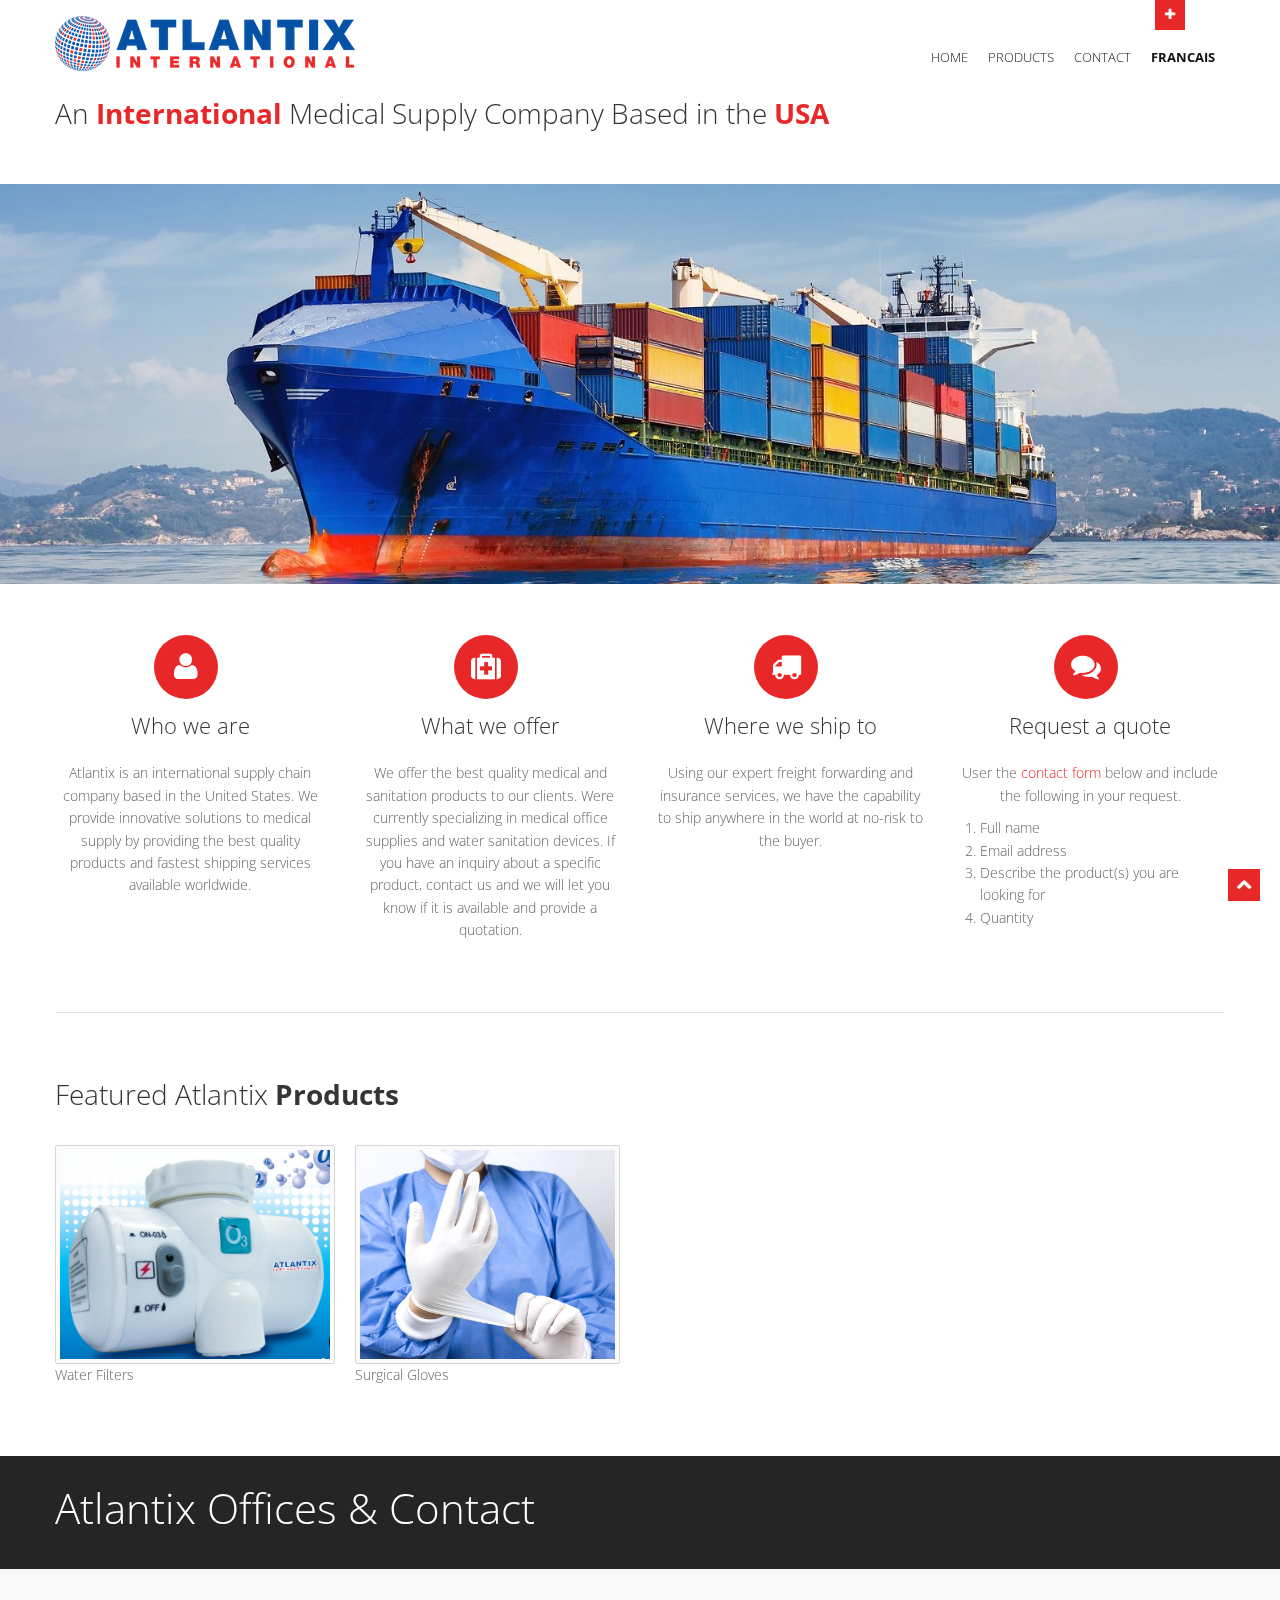
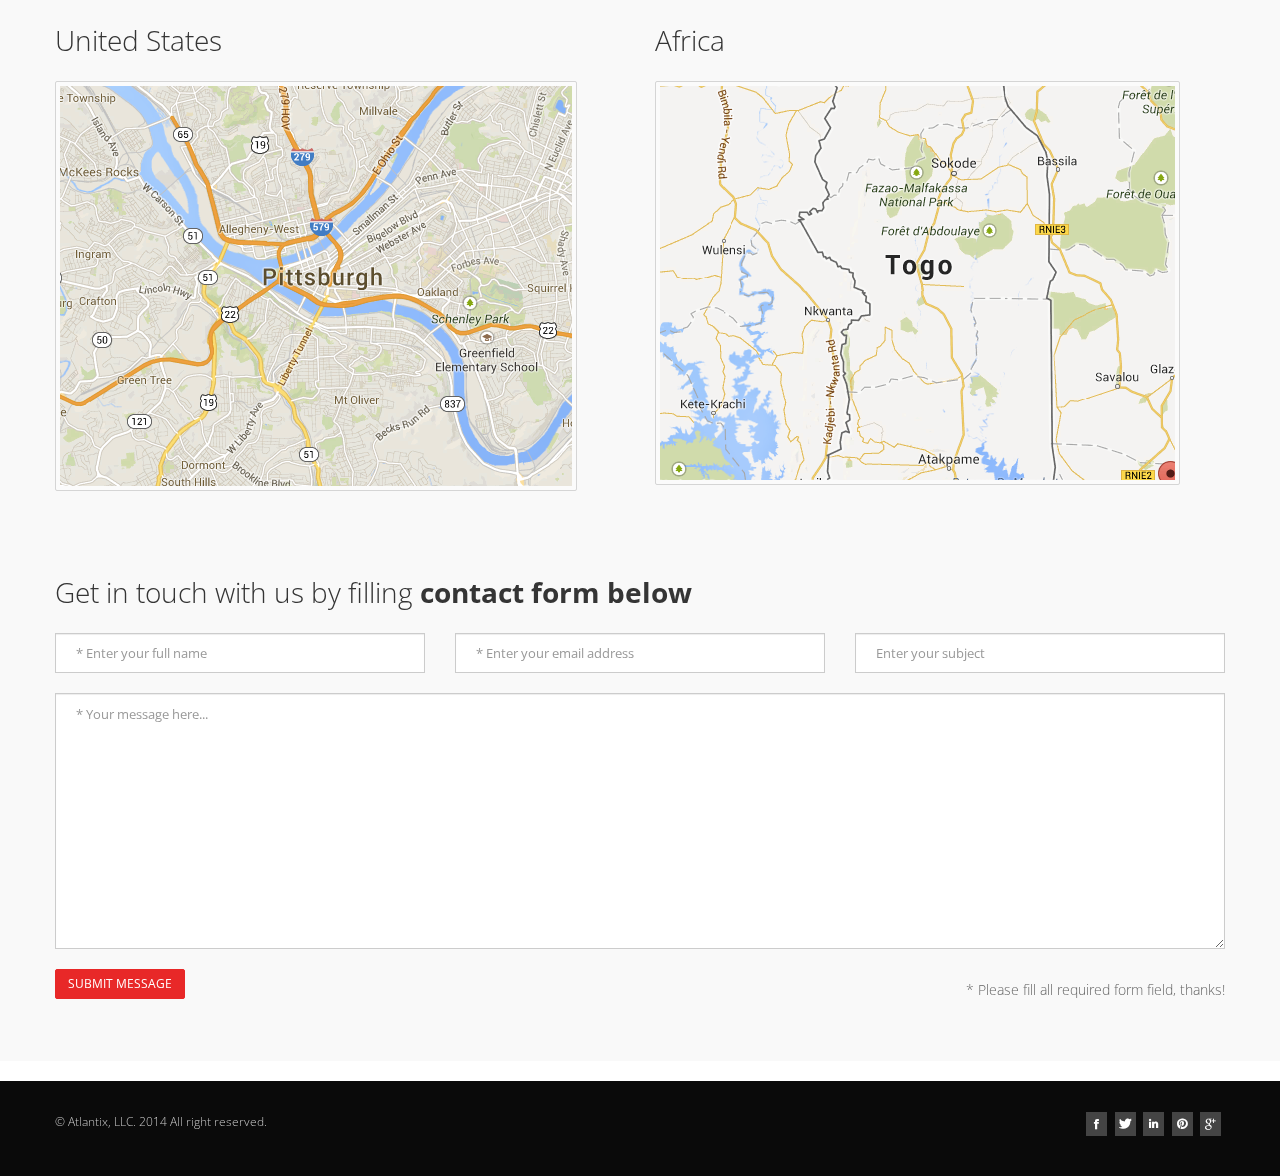
<file: index.html>
<!DOCTYPE html>
<html lang="en">
<head>
<meta charset="utf-8">
<title>Atlantix International</title>
<meta name="viewport" content="width=device-width, initial-scale=1.0" />
<meta name="description" content="" />
<meta name="author" content="" />
<!-- css -->
<link href="css/bootstrap.css" rel="stylesheet" />
<link href="css/bootstrap-responsive.css" rel="stylesheet" />
<link href="css/fancybox/jquery.fancybox.css" rel="stylesheet">
<link href="css/jcarousel.css" rel="stylesheet" />
<link href="css/flexslider.css" rel="stylesheet" />
<link href="css/style.css" rel="stylesheet" />



<!-- Theme skin -->
<link id="t-colors" href="skins/atlantix.css" rel="stylesheet" />
<!-- boxed bg -->
<link id="bodybg" href="bodybg/bg1.css" rel="stylesheet" type="text/css" />
<!-- HTML5 shim, for IE6-8 support of HTML5 elements -->
<!--[if lt IE 9]>
      <script src="http://html5shim.googlecode.com/svn/trunk/html5.js"></script>
    <![endif]-->
<!-- Fav and touch icons -->
<link rel="apple-touch-icon-precomposed" sizes="144x144" href="ico/apple-touch-icon-144-precomposed.png" />
<link rel="apple-touch-icon-precomposed" sizes="114x114" href="ico/apple-touch-icon-114-precomposed.png" />
<link rel="apple-touch-icon-precomposed" sizes="72x72" href="ico/apple-touch-icon-72-precomposed.png" />
<link rel="apple-touch-icon-precomposed" href="ico/apple-touch-icon-57-precomposed.png" />
<link rel="shortcut icon" href="ico/favicon.png" />

<link href="css/tweaks.css" rel="stylesheet" />

</head>
<body>
<div id="wrapper">
	<!-- toggle top area -->
	<div class="hidden-top">
		<div class="hidden-top-inner container">
			<div class="row">
				<div class="span12">
					<ul>
						<li><strong>We are available for any custom works this month</strong></li>
						<li>Main office: Springville center X264, Park Ave S.01</li>
						<li>Call us <i class="icon-phone"></i> (123) 456-7890 - (123) 555-7891</li>
					</ul>
				</div>
			</div>
		</div>
	</div>
	<!-- end toggle top area -->
	<!-- start header -->
	<header>
	<div class="container ">
		<!-- hidden top area toggle link -->
		<div id="header-hidden-link">
			<a href="#" class="toggle-link" title="Click me you'll get a surprise" data-target=".hidden-top"><i></i>Open</a>
		</div>
		<!-- end toggle link -->
		<div class="row nomargin">
			<div class="span12">
				<div class="headnav">

				</div>
				<!-- Signup Modal -->
				<div id="mySignup" class="modal styled hide fade" tabindex="-1" role="dialog" aria-labelledby="mySignupModalLabel" aria-hidden="true">
					<div class="modal-header">
						<button type="button" class="close" data-dismiss="modal" aria-hidden="true">×</button>
						<h4 id="mySignupModalLabel">Create an <strong>account</strong></h4>
					</div>
					<div class="modal-body">
						<form class="form-horizontal">
							<div class="control-group">
								<label class="control-label" for="inputEmail">Email</label>
								<div class="controls">
									<input type="text" id="inputEmail" placeholder="Email">
								</div>
							</div>
							<div class="control-group">
								<label class="control-label" for="inputSignupPassword">Password</label>
								<div class="controls">
									<input type="password" id="inputSignupPassword" placeholder="Password">
								</div>
							</div>
							<div class="control-group">
								<label class="control-label" for="inputSignupPassword2">Confirm Password</label>
								<div class="controls">
									<input type="password" id="inputSignupPassword2" placeholder="Password">
								</div>
							</div>
							<div class="control-group">
								<div class="controls">
									<button type="submit" class="btn">Sign up</button>
								</div>
								<p class="aligncenter margintop20">
									Already have an account? <a href="#mySignin" data-dismiss="modal" aria-hidden="true" data-toggle="modal">Sign in</a>
								</p>
							</div>
						</form>
					</div>
				</div>
				<!-- end signup modal -->
				<!-- Sign in Modal -->
				<div id="mySignin" class="modal styled hide fade" tabindex="-1" role="dialog" aria-labelledby="mySigninModalLabel" aria-hidden="true">
					<div class="modal-header">
						<button type="button" class="close" data-dismiss="modal" aria-hidden="true">×</button>
						<h4 id="mySigninModalLabel">Login to your <strong>account</strong></h4>
					</div>
					<div class="modal-body">
						<form class="form-horizontal">
							<div class="control-group">
								<label class="control-label" for="inputText">Username</label>
								<div class="controls">
									<input type="text" id="inputText" placeholder="Username">
								</div>
							</div>
							<div class="control-group">
								<label class="control-label" for="inputSigninPassword">Password</label>
								<div class="controls">
									<input type="password" id="inputSigninPassword" placeholder="Password">
								</div>
							</div>
							<div class="control-group">
								<div class="controls">
									<button type="submit" class="btn">Sign in</button>
								</div>
								<p class="aligncenter margintop20">
									Forgot password? <a href="#myReset" data-dismiss="modal" aria-hidden="true" data-toggle="modal">Reset</a>
								</p>
							</div>
						</form>
					</div>
				</div>
				<!-- end signin modal -->
				<!-- Reset Modal -->
				<div id="myReset" class="modal styled hide fade" tabindex="-1" role="dialog" aria-labelledby="myResetModalLabel" aria-hidden="true">
					<div class="modal-header">
						<button type="button" class="close" data-dismiss="modal" aria-hidden="true">×</button>
						<h4 id="myResetModalLabel">Reset your <strong>password</strong></h4>
					</div>
					<div class="modal-body">
						<form class="form-horizontal">
							<div class="control-group">
								<label class="control-label" for="inputResetEmail">Email</label>
								<div class="controls">
									<input type="text" id="inputResetEmail" placeholder="Email">
								</div>
							</div>
							<div class="control-group">
								<div class="controls">
									<button type="submit" class="btn">Reset password</button>
								</div>
								<p class="aligncenter margintop20">
									We will send instructions on how to reset your password to your inbox
								</p>
							</div>
						</form>
					</div>
				</div>
				<!-- end reset modal -->
			</div>
		</div>
		<div class="row" style="margin-bottom: 10px;">
			<div class="span4">
				<div class="logo">
					<a href="index.html"><img src="img/logo.png" alt="" class="logo" /></a>
					<!-- <h1>Flat and trendy bootstrap template</h1> -->
				</div>
			</div>
			<div class="span8">
				<div class="navbar navbar-static-top">
					<div class="navigation">
						<nav>
						<ul class="nav topnav">
                            <li>
                                <a href="index.html">Home </a>
                            </li>
                            <li>
                                <a href="#products">Products </a>
                            </li>
							<li>
                                <a href="#contact">Contact </a>
							</li>
                            <li>
                                <a href="index-french.html"><strong>Francais</strong></a>
                            </li>
						</ul>
						</nav>
					</div>
					<!-- end navigation -->
				</div>
			</div>
		</div>
        <div class="row">
            <div class="span10">
                <h4>An <span class="highlight"><strong>International</strong></span> Medical Supply Company Based in the <span class="highlight"><strong>USA</strong></span></h4>
            </div>
        </div>
	</div>
	</header>
	<!-- end header -->


    <section id="featured">
        <div id="nivo-slider">
            <div class="nivo-slider">
                <!-- Slide #1 image -->
                <img src="img/slides/nivo/bg-4.jpg" alt="" />
            </div>
        </div>
    </section>

	<section id="content">
	<div class="container">
		<div class="row">
			<div class="span12">
				<div class="row">
					<div class="span3">
						<div class="box aligncenter">
							<div class="aligncenter icon">
								<i class="icon-user icon-circled icon-64 active"></i>
							</div>
							<div class="text">
								<h6>Who we are</h6>
								<p>Atlantix is an international supply chain company based in the United States. We provide innovative solutions to medical supply by providing the best quality products and fastest shipping services available worldwide.</p>
							</div>
						</div>
					</div>
					<div class="span3">
						<div class="box aligncenter">
							<div class="aligncenter icon">
								<i class="icon-medkit icon-circled icon-64 active"></i>
							</div>
							<div class="text">
								<h6>What we offer</h6>
								<p>
							     We offer the best quality medical and sanitation products to our clients. Were currently specializing in medical office supplies and water sanitation devices. If you have an inquiry about a specific product, contact us and we will let you know if it is available and provide a quotation.
								</p>

							</div>
						</div>
					</div>
					<div class="span3">
						<div class="box aligncenter">
							<div class="aligncenter icon">
								<i class="icon-truck icon-circled icon-64 active"></i>
							</div>
							<div class="text">
								<h6>Where we ship to</h6>
								<p>
									Using our expert freight forwarding and insurance services, we have the capability to ship anywhere in the world at no-risk to the buyer.
								</p>

							</div>
						</div>
					</div>
					<div class="span3">
						<div class="box aligncenter">
							<div class="aligncenter icon">
								<i class="icon-comments icon-circled icon-64 active"></i>
							</div>
							<div class="text">
								<h6>Request a quote</h6>
								<p>
									User the <a href="#contact">contact form</a> below and include the following in your request.
								</p>
                                <ol style="text-align:left;">
                                    <li>Full name</li>
                                    <li>Email address</li>
                                    <li>Describe the product(s) you are looking for</li>
                                    <li>Quantity</li>
                                </ol>

							</div>
						</div>
					</div>
				</div>
			</div>
		</div>
		<!-- divider -->
		<div class="row">
			<div class="span12">
				<div class="solidline">
				</div>
			</div>
		</div>
		<!-- end divider -->
		<!-- Portfolio Projects -->
		<div class="row">
			<div class="span12" id="products">
				<h4 class="heading">Featured Atlantix <strong>Products</strong></h4>
				<div class="row">

                    <div class="span3">
                        <img class="thumbnail" src="img/works/full/atlantix-ozone.png" alt="High Quality Water Filtration Systems">
                        <p>Water Filters</p>
                    </div>

                    <div class="span3">
                        <img class="thumbnail" src="img/works/thumbs/image-01.jpg" alt="High Quality Surgical Gloves" style="height:209px;">
                        <p>Surgical Gloves</p>
                    </div>
				</div>
			</div>
		</div>
		<!-- End Portfolio Projects -->
		<!-- divider
		<div class="row">
			<div class="span12">
				<div class="solidline">
				</div>
			</div>
		</div>-->
		<!-- end divider -->
	</div>
	</section>

    <section id="inner-headline">
        <div class="container">
            <div class="row">
                <div class="span8">
                    <div class="inner-heading">
                    <h2>Atlantix Offices & Contact</h2>
                    </div>
                </div>
            </div>
        </div>
    </section>

    <section class="callaction">
        <div class="container">
            <div class="row">
                <div class="span6">
                    <h4>United States</h4>
                    <img class="thumbnail" src="img/atlantix/pitt.png">
                </div>
                <div class="span6">
                    <h4>Africa</h4>
                    <img class="thumbnail" src="img/atlantix/toga.png">
                </div>
            </div>
    </div>
    </section>

    <section class="callaction">
    <div class="container" id="contact">
        <div class="row">
            <div class="span12">
                <h4>Get in touch with us by filling <strong>contact form below</strong></h4>
                <form id="contactform" action="contact/contact.php" method="post" class="validateform" name="send-contact">
                    <div id="sendmessage">
                         Your message has been sent. Thank you!
                    </div>
                    <div class="row">
                        <div class="span4 field">
                            <input type="text" name="name" placeholder="* Enter your full name" data-rule="maxlen:4" data-msg="Please enter at least 4 chars" />
                            <div class="validation">
                            </div>
                        </div>
                        <div class="span4 field">
                            <input type="text" name="email" placeholder="* Enter your email address" data-rule="email" data-msg="Please enter a valid email" />
                            <div class="validation">
                            </div>
                        </div>
                        <div class="span4 field">
                            <input type="text" name="subject" placeholder="Enter your subject" data-rule="maxlen:4" data-msg="Please enter at least 4 chars" />
                            <div class="validation">
                            </div>
                        </div>
                        <div class="span12 margintop10 field">
                            <textarea rows="12" name="message" class="input-block-level" placeholder="* Your message here..." data-rule="required" data-msg="Please write something"></textarea>
                            <div class="validation">
                            </div>
                            <p>
                                <button class="btn btn-theme margintop10 pull-left" type="submit">Submit message</button>
                                <span class="pull-right margintop20">* Please fill all required form field, thanks!</span>
                            </p>
                        </div>
                    </div>
                </form>
            </div>
        </div>
    </div>
    </section>

	<footer>
	<div id="sub-footer">
		<div class="container">
			<div class="row">
				<div class="span6">
					<div class="copyright">
						<p>
							<span>&copy; Atlantix, LLC. 2014 All right reserved.</span>
						</p>
					</div>
				</div>
				<div class="span6">
					<ul class="social-network">
						<li><a href="#" data-placement="bottom" title="Facebook"><i class="icon-facebook icon-square"></i></a></li>
						<li><a href="#" data-placement="bottom" title="Twitter"><i class="icon-twitter icon-square"></i></a></li>
						<li><a href="#" data-placement="bottom" title="Linkedin"><i class="icon-linkedin icon-square"></i></a></li>
						<li><a href="#" data-placement="bottom" title="Pinterest"><i class="icon-pinterest icon-square"></i></a></li>
						<li><a href="#" data-placement="bottom" title="Google plus"><i class="icon-google-plus icon-square"></i></a></li>
					</ul>
				</div>
			</div>
		</div>
	</div>
	</footer>
</div>
<a href="#" class="scrollup"><i class="icon-chevron-up icon-square icon-32 active"></i></a>
<!-- javascript
    ================================================== -->
<!-- Placed at the end of the document so the pages load faster -->
<script src="js/jquery.js"></script>
<script src="js/jquery.easing.1.3.js"></script>
<script src="js/bootstrap.js"></script>
<script src="js/jcarousel/jquery.jcarousel.min.js"></script>
<script src="js/jquery.fancybox.pack.js"></script>
<script src="js/jquery.fancybox-media.js"></script>
<script src="js/google-code-prettify/prettify.js"></script>
<script src="js/portfolio/jquery.quicksand.js"></script>
<script src="js/portfolio/setting.js"></script>
<script src="js/tweet/jquery.tweet.js"></script>
<script src="js/jquery.flexslider.js"></script>
<script src="js/jquery.nivo.slider.js"></script>
<script src="js/modernizr.custom.79639.js"></script>
<script src="js/jquery.ba-cond.min.js"></script>
<script src="js/jquery.slitslider.js"></script>
<script src="js/animate.js"></script>
<script src="js/custom.js"></script>
</body>
</html>
</file>
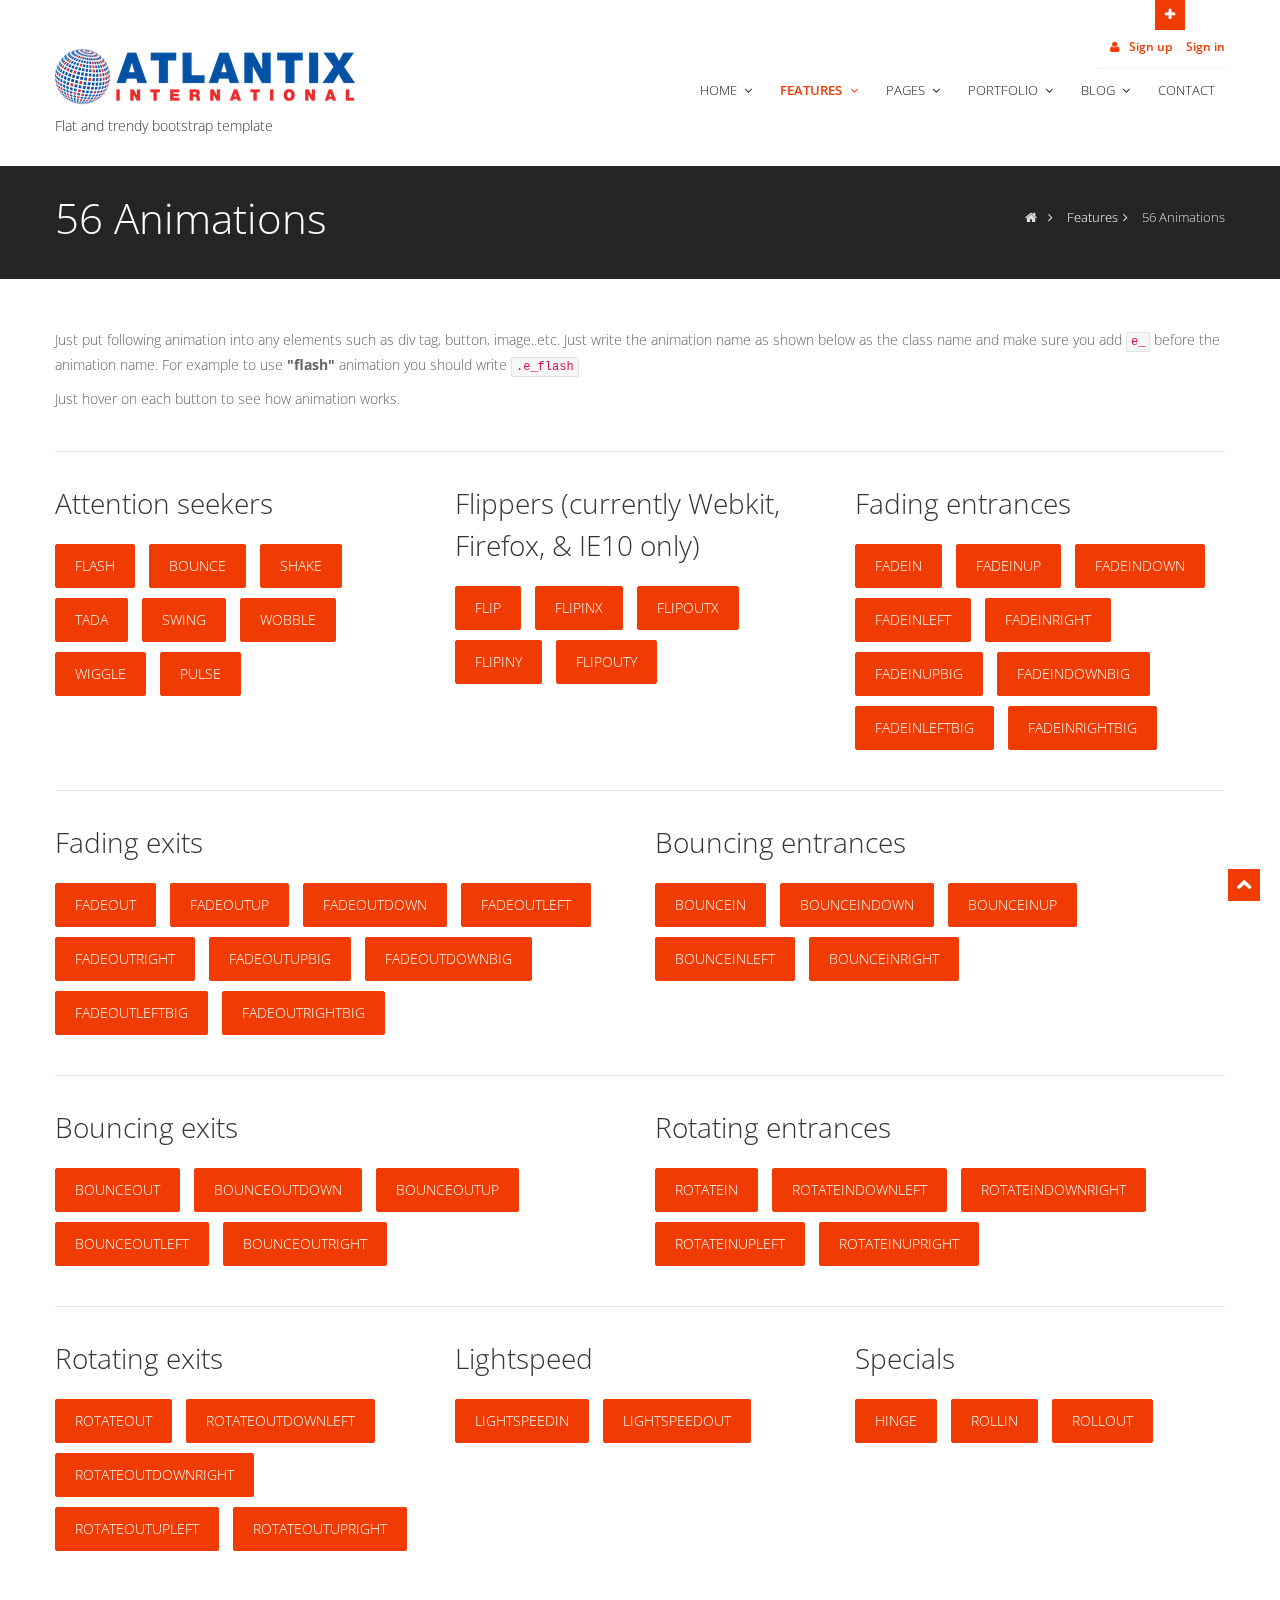
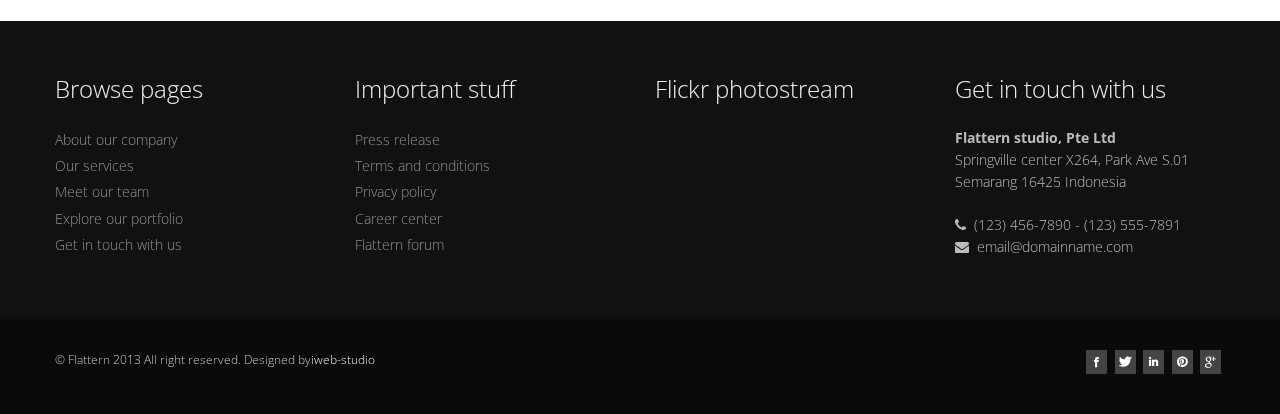
<file: animations.html>
<!DOCTYPE html>
<html lang="en">
<head>
<meta charset="utf-8">
<title>Flattern - Flat and trendy bootstrap site template</title>
<meta name="viewport" content="width=device-width, initial-scale=1.0" />
<meta name="description" content="" />
<meta name="author" content="" />
<!-- css -->
<link href="css/bootstrap.css" rel="stylesheet" />
<link href="css/bootstrap-responsive.css" rel="stylesheet" />
<link href="css/fancybox/jquery.fancybox.css" rel="stylesheet">
<link href="css/jcarousel.css" rel="stylesheet" />
<link href="css/flexslider.css" rel="stylesheet" />
<link href="css/style.css" rel="stylesheet" />
<!-- Theme skin -->
<link href="skins/default.css" rel="stylesheet" />
<!-- HTML5 shim, for IE6-8 support of HTML5 elements -->
<!--[if lt IE 9]>
      <script src="http://html5shim.googlecode.com/svn/trunk/html5.js"></script>
    <![endif]-->
<!-- Fav and touch icons -->
<link rel="apple-touch-icon-precomposed" sizes="144x144" href="ico/apple-touch-icon-144-precomposed.png" />
<link rel="apple-touch-icon-precomposed" sizes="114x114" href="ico/apple-touch-icon-114-precomposed.png" />
<link rel="apple-touch-icon-precomposed" sizes="72x72" href="ico/apple-touch-icon-72-precomposed.png" />
<link rel="apple-touch-icon-precomposed" href="ico/apple-touch-icon-57-precomposed.png" />
<link rel="shortcut icon" href="ico/favicon.png" />
</head>
<body>
<div id="wrapper">
	<!-- toggle top area -->
	<div class="hidden-top">
		<div class="hidden-top-inner container">
			<div class="row">
				<div class="span12">
					<ul>
						<li><strong>We are available for any custom works this month</strong></li>
						<li>Main office: Springville center X264, Park Ave S.01</li>
						<li>Call us <i class="icon-phone"></i> (123) 456-7890 - (123) 555-7891</li>
					</ul>
				</div>
			</div>
		</div>
	</div>
	<!-- end toggle top area -->
	<!-- start header -->
	<header>
	<div class="container">
		<!-- hidden top area toggle link -->
		<div id="header-hidden-link">
			<a href="#" class="toggle-link" title="Click me you'll get a surprise" data-target=".hidden-top"><i></i>Open</a>
		</div>
		<!-- end toggle link -->
		<div class="row nomargin">
			<div class="span12">
				<div class="headnav">
					<ul>
						<li><a href="#mySignup" data-toggle="modal"><i class="icon-user"></i> Sign up</a></li>
						<li><a href="#mySignin" data-toggle="modal">Sign in</a></li>
					</ul>
				</div>
				<!-- Signup Modal -->
				<div id="mySignup" class="modal styled hide fade" tabindex="-1" role="dialog" aria-labelledby="mySignupModalLabel" aria-hidden="true">
					<div class="modal-header">
						<button type="button" class="close" data-dismiss="modal" aria-hidden="true">×</button>
						<h4 id="mySignupModalLabel">Create an <strong>account</strong></h4>
					</div>
					<div class="modal-body">
						<form class="form-horizontal">
							<div class="control-group">
								<label class="control-label" for="inputEmail">Email</label>
								<div class="controls">
									<input type="text" id="inputEmail" placeholder="Email">
								</div>
							</div>
							<div class="control-group">
								<label class="control-label" for="inputSignupPassword">Password</label>
								<div class="controls">
									<input type="password" id="inputSignupPassword" placeholder="Password">
								</div>
							</div>
							<div class="control-group">
								<label class="control-label" for="inputSignupPassword2">Confirm Password</label>
								<div class="controls">
									<input type="password" id="inputSignupPassword2" placeholder="Password">
								</div>
							</div>
							<div class="control-group">
								<div class="controls">
									<button type="submit" class="btn">Sign up</button>
								</div>
								<p class="aligncenter margintop20">
									Already have an account? <a href="#mySignin" data-dismiss="modal" aria-hidden="true" data-toggle="modal">Sign in</a>
								</p>
							</div>
						</form>
					</div>
				</div>
				<!-- end signup modal -->
				<!-- Sign in Modal -->
				<div id="mySignin" class="modal styled hide fade" tabindex="-1" role="dialog" aria-labelledby="mySigninModalLabel" aria-hidden="true">
					<div class="modal-header">
						<button type="button" class="close" data-dismiss="modal" aria-hidden="true">×</button>
						<h4 id="mySigninModalLabel">Login to your <strong>account</strong></h4>
					</div>
					<div class="modal-body">
						<form class="form-horizontal">
							<div class="control-group">
								<label class="control-label" for="inputText">Username</label>
								<div class="controls">
									<input type="text" id="inputText" placeholder="Username">
								</div>
							</div>
							<div class="control-group">
								<label class="control-label" for="inputSigninPassword">Password</label>
								<div class="controls">
									<input type="password" id="inputSigninPassword" placeholder="Password">
								</div>
							</div>
							<div class="control-group">
								<div class="controls">
									<button type="submit" class="btn">Sign in</button>
								</div>
								<p class="aligncenter margintop20">
									Forgot password? <a href="#myReset" data-dismiss="modal" aria-hidden="true" data-toggle="modal">Reset</a>
								</p>
							</div>
						</form>
					</div>
				</div>
				<!-- end signin modal -->
				<!-- Reset Modal -->
				<div id="myReset" class="modal styled hide fade" tabindex="-1" role="dialog" aria-labelledby="myResetModalLabel" aria-hidden="true">
					<div class="modal-header">
						<button type="button" class="close" data-dismiss="modal" aria-hidden="true">×</button>
						<h4 id="myResetModalLabel">Reset your <strong>password</strong></h4>
					</div>
					<div class="modal-body">
						<form class="form-horizontal">
							<div class="control-group">
								<label class="control-label" for="inputResetEmail">Email</label>
								<div class="controls">
									<input type="text" id="inputResetEmail" placeholder="Email">
								</div>
							</div>
							<div class="control-group">
								<div class="controls">
									<button type="submit" class="btn">Reset password</button>
								</div>
								<p class="aligncenter margintop20">
									We will send instructions on how to reset your password to your inbox
								</p>
							</div>
						</form>
					</div>
				</div>
				<!-- end reset modal -->
			</div>
		</div>
		<div class="row">
			<div class="span4">
				<div class="logo">
					<a href="index.html"><img src="img/logo.png" alt="" class="logo" /></a>
					<h1>Flat and trendy bootstrap template</h1>
				</div>
			</div>
			<div class="span8">
				<div class="navbar navbar-static-top">
					<div class="navigation">
						<nav>
						<ul class="nav topnav">
							<li class="dropdown">
							<a href="index.html">Home <i class="icon-angle-down"></i></a>
							<ul class="dropdown-menu">
								<li><a href="index-alt2.html">Homepage 2</a></li>
								<li><a href="index-alt3.html">Homepage 3</a></li>
							</ul>
							</li>
							<li class="dropdown active">
							<a href="#">Features <i class="icon-angle-down"></i></a>
							<ul class="dropdown-menu">
								<li><a href="typography.html">Typography</a></li>
								<li><a href="table.html">Table</a></li>
								<li><a href="components.html">Components</a></li>
								<li><a href="animations.html">56 Animations</a></li>
								<li><a href="icons.html">Icons</a></li>
								<li><a href="icon-variations.html">Icon variations</a></li>
								<li class="dropdown"><a href="#">3 Sliders <i class="icon-angle-right"></i></a>
								<ul class="dropdown-menu sub-menu-level1">
									<li><a href="index.html">Nivo slider</a></li>
									<li><a href="index-alt2.html">Slit slider</a></li>
									<li><a href="index-alt3.html">Parallax slider</a></li>
								</ul>
								</li>
							</ul>
							</li>
							<li class="dropdown">
							<a href="#">Pages <i class="icon-angle-down"></i></a>
							<ul class="dropdown-menu">
								<li><a href="about.html">About us</a></li>
								<li><a href="pricingbox.html">Pricing boxes</a></li>
								<li><a href="testimonials.html">Testimonials</a></li>
								<li><a href="404.html">404</a></li>
							</ul>
							</li>
							<li class="dropdown">
							<a href="#">Portfolio <i class="icon-angle-down"></i></a>
							<ul class="dropdown-menu">
								<li><a href="portfolio-2cols.html">Portfolio 2 columns</a></li>
								<li><a href="portfolio-3cols.html">Portfolio 3 columns</a></li>
								<li><a href="portfolio-4cols.html">Portfolio 4 columns</a></li>
								<li><a href="portfolio-detail.html">Portfolio detail</a></li>
							</ul>
							</li>
							<li class="dropdown">
							<a href="#">Blog <i class="icon-angle-down"></i></a>
							<ul class="dropdown-menu">
								<li><a href="blog-left-sidebar.html">Blog left sidebar</a></li>
								<li><a href="blog-right-sidebar.html">Blog right sidebar</a></li>
								<li><a href="post-left-sidebar.html">Post left sidebar</a></li>
								<li><a href="post-right-sidebar.html">Post right sidebar</a></li>
							</ul>
							</li>
							<li>
							<a href="contact.html">Contact </a>
							</li>
						</ul>
						</nav>
					</div>
					<!-- end navigation -->
				</div>
			</div>
		</div>
	</div>
	</header>
	<!-- end header -->
	<section id="inner-headline">
	<div class="container">
		<div class="row">
			<div class="span4">
				<div class="inner-heading">
					<h2>56 Animations</h2>
				</div>
			</div>
			<div class="span8">
				<ul class="breadcrumb">
					<li><a href="#"><i class="icon-home"></i></a><i class="icon-angle-right"></i></li>
					<li><a href="#">Features</a><i class="icon-angle-right"></i></li>
					<li class="active">56 Animations</li>
				</ul>
			</div>
		</div>
	</div>
	</section>
	<section id="content" class="demo">
	<div class="container">
		<div class="row">
			<div class="span12">
				<div class="row">
					<div class="span12">
						<p>
							 Just put following animation into any elements such as div tag, button, image..etc. Just write the animation name as shown below as the class name and make sure you add <code>e_</code> before the animation name. For example to use <strong>"flash"</strong> animation you should write <code>.e_flash</code>
						</p>
						<p>
							 Just hover on each button to see how animation works.
						</p>
					</div>
				</div>
				<!-- solid line divider -->
				<div class="solidline">
				</div>
				<!-- end solid line divider -->
				<div class="row">
					<div class="span4">
						<h4 class="rheading">Attention seekers<span></span></h4>
						<a href="#" class="btn btn-theme btn-large e_flash">flash</a>
						<a href="#" class="btn btn-theme btn-large e_bounce">bounce</a>
						<a href="#" class="btn btn-theme btn-large e_shake">shake</a>
						<a href="#" class="btn btn-theme btn-large e_tada">tada</a>
						<a href="#" class="btn btn-theme btn-large e_swing">swing</a>
						<a href="#" class="btn btn-theme btn-large e_wobble">wobble</a>
						<a href="#" class="btn btn-theme btn-large e_wiggle">wiggle</a>
						<a href="#" class="btn btn-theme btn-large e_pulse">pulse</a>
					</div>
					<div class="span4">
						<div class="rheading">
							<span></span>
							<h4>Flippers (currently Webkit, Firefox, & IE10 only)</h4>
						</div>
						<a href="#" class="btn btn-theme btn-large e_flip">flip</a>
						<a href="#" class="btn btn-theme btn-large e_flipInX">flipInX</a>
						<a href="#" class="btn btn-theme btn-large e_flipOutX">flipOutX</a>
						<a href="#" class="btn btn-theme btn-large e_flipInY">flipInY</a>
						<a href="#" class="btn btn-theme btn-large e_flipOutY">flipOutY</a>
					</div>
					<div class="span4">
						<h4 class="rheading">Fading entrances<span></span></h4>
						<a href="#" class="btn btn-theme btn-large e_fadeIn">fadeIn</a>
						<a href="#" class="btn btn-theme btn-large e_fadeInUp">fadeInUp</a>
						<a href="#" class="btn btn-theme btn-large e_fadeInDown">fadeInDown</a>
						<a href="#" class="btn btn-theme btn-large e_fadeInLeft">fadeInLeft</a>
						<a href="#" class="btn btn-theme btn-large e_fadeInRight">fadeInRight</a>
						<a href="#" class="btn btn-theme btn-large e_fadeInUpBig">fadeInUpBig</a>
						<a href="#" class="btn btn-theme btn-large e_fadeInDownBig">fadeInDownBig</a>
						<a href="#" class="btn btn-theme btn-large e_fadeInLeftBig">fadeInLeftBig</a>
						<a href="#" class="btn btn-theme btn-large e_fadeInRightBig">fadeInRightBig</a>
					</div>
				</div>
				<!-- solid line divider -->
				<div class="solidline">
				</div>
				<!-- end solid line divider -->
				<div class="row">
					<div class="span6">
						<h4 class="rheading">Fading exits<span></span></h4>
						<a href="#" class="btn btn-theme btn-large e_fadeOut">fadeOut</a>
						<a href="#" class="btn btn-theme btn-large e_fadeOutUp">fadeOutUp</a>
						<a href="#" class="btn btn-theme btn-large e_fadeOutDown">fadeOutDown</a>
						<a href="#" class="btn btn-theme btn-large e_fadeOutLeft">fadeOutLeft</a>
						<a href="#" class="btn btn-theme btn-large e_fadeOutRight">fadeOutRight</a>
						<a href="#" class="btn btn-theme btn-large e_fadeOutUpBig">fadeOutUpBig</a>
						<a href="#" class="btn btn-theme btn-large e_fadeOutDownBig">fadeOutDownBig</a>
						<a href="#" class="btn btn-theme btn-large e_fadeOutLeftBig">fadeOutLeftBig</a>
						<a href="#" class="btn btn-theme btn-large e_fadeOutRightBig">fadeOutRightBig</a>
					</div>
					<div class="span6">
						<div class="rheading">
							<span></span>
							<h4>Bouncing entrances</h4>
						</div>
						<a href="#" class="btn btn-theme btn-large e_bounceIn">bounceIn</a>
						<a href="#" class="btn btn-theme btn-large e_bounceInDown">bounceInDown</a>
						<a href="#" class="btn btn-theme btn-large e_bounceInUp">bounceInUp</a>
						<a href="#" class="btn btn-theme btn-large e_bounceInLeft">bounceInLeft</a>
						<a href="#" class="btn btn-theme btn-large e_bounceInRight">bounceInRight</a>
					</div>
				</div>
				<!-- solid line divider -->
				<div class="solidline">
				</div>
				<!-- end solid line divider -->
				<div class="row">
					<div class="span6">
						<h4 class="rheading">Bouncing exits<span></span></h4>
						<a href="#" class="btn btn-theme btn-large e_bounceOut">bounceOut</a>
						<a href="#" class="btn btn-theme btn-large e_bounceOutDown">bounceOutDown</a>
						<a href="#" class="btn btn-theme btn-large e_bounceOutUp">bounceOutUp</a>
						<a href="#" class="btn btn-theme btn-large e_bounceOutLeft">bounceOutLeft</a>
						<a href="#" class="btn btn-theme btn-large e_bounceOutRight">bounceOutRight</a>
					</div>
					<div class="span6">
						<div class="rheading">
							<span></span>
							<h4>Rotating entrances</h4>
						</div>
						<a href="#" class="btn btn-theme btn-large e_rotateIn">rotateIn</a>
						<a href="#" class="btn btn-theme btn-large e_rotateInDownLeft">rotateInDownLeft</a>
						<a href="#" class="btn btn-theme btn-large e_rotateInDownRight">rotateInDownRight</a>
						<a href="#" class="btn btn-theme btn-large e_rotateInUpLeft">rotateInUpLeft</a>
						<a href="#" class="btn btn-theme btn-large e_rotateInUpRight">rotateInUpRight</a>
					</div>
				</div>
				<!-- solid line divider -->
				<div class="solidline">
				</div>
				<!-- end solid line divider -->
				<div class="row">
					<div class="span4">
						<h4 class="rheading">Rotating exits<span></span></h4>
						<a href="#" class="btn btn-theme btn-large e_rotateOut">rotateOut</a>
						<a href="#" class="btn btn-theme btn-large e_rotateOutDownLeft">rotateOutDownLeft</a>
						<a href="#" class="btn btn-theme btn-large e_rotateOutDownRight">rotateOutDownRight</a>
						<a href="#" class="btn btn-theme btn-large e_rotateOutUpLeft">rotateOutUpLeft</a>
						<a href="#" class="btn btn-theme btn-large e_rotateOutUpRight">rotateOutUpRight</a>
					</div>
					<div class="span4">
						<div class="rheading">
							<span></span>
							<h4>Lightspeed</h4>
						</div>
						<a href="#" class="btn btn-theme btn-large e_lightSpeedIn">lightSpeedIn</a>
						<a href="#" class="btn btn-theme btn-large e_lightSpeedOut">lightSpeedOut</a>
					</div>
					<div class="span4">
						<div class="rheading">
							<span></span>
							<h4>Specials</h4>
						</div>
						<a href="#" class="btn btn-theme btn-large e_hinge">hinge</a>
						<a href="#" class="btn btn-theme btn-large e_rollIn">rollIn</a>
						<a href="#" class="btn btn-theme btn-large e_rollOut">rollOut</a>
					</div>
				</div>
			</div>
		</div>
	</div>
	</section>
	<footer>
	<div class="container">
		<div class="row">
			<div class="span3">
				<div class="widget">
					<h5 class="widgetheading">Browse pages</h5>
					<ul class="link-list">
						<li><a href="#">About our company</a></li>
						<li><a href="#">Our services</a></li>
						<li><a href="#">Meet our team</a></li>
						<li><a href="#">Explore our portfolio</a></li>
						<li><a href="#">Get in touch with us</a></li>
					</ul>
				</div>
			</div>
			<div class="span3">
				<div class="widget">
					<h5 class="widgetheading">Important stuff</h5>
					<ul class="link-list">
						<li><a href="#">Press release</a></li>
						<li><a href="#">Terms and conditions</a></li>
						<li><a href="#">Privacy policy</a></li>
						<li><a href="#">Career center</a></li>
						<li><a href="#">Flattern forum</a></li>
					</ul>
				</div>
			</div>
			<div class="span3">
				<div class="widget">
					<h5 class="widgetheading">Flickr photostream</h5>
					<div class="flickr_badge">
						<script type="text/javascript" src="http://www.flickr.com/badge_code_v2.gne?count=8&amp;display=random&amp;size=s&amp;layout=x&amp;source=user&amp;user=34178660@N03"></script>
					</div>
					<div class="clear">
					</div>
				</div>
			</div>
			<div class="span3">
				<div class="widget">
					<h5 class="widgetheading">Get in touch with us</h5>
					<address>
					<strong>Flattern studio, Pte Ltd</strong><br>
					 Springville center X264, Park Ave S.01<br>
					 Semarang 16425 Indonesia </address>
					<p>
						<i class="icon-phone"></i> (123) 456-7890 - (123) 555-7891 <br>
						<i class="icon-envelope-alt"></i> email@domainname.com
					</p>
				</div>
			</div>
		</div>
	</div>
	<div id="sub-footer">
		<div class="container">
			<div class="row">
				<div class="span6">
					<div class="copyright">
						<p>
							<span>&copy; Flattern 2013 All right reserved. Designed by</span><a href="http://iweb-studio.com" target="_blank">iweb-studio</a>
						</p>
					</div>
				</div>
				<div class="span6">
					<ul class="social-network">
						<li><a href="#" data-placement="bottom" title="Facebook"><i class="icon-facebook icon-square"></i></a></li>
						<li><a href="#" data-placement="bottom" title="Twitter"><i class="icon-twitter icon-square"></i></a></li>
						<li><a href="#" data-placement="bottom" title="Linkedin"><i class="icon-linkedin icon-square"></i></a></li>
						<li><a href="#" data-placement="bottom" title="Pinterest"><i class="icon-pinterest icon-square"></i></a></li>
						<li><a href="#" data-placement="bottom" title="Google plus"><i class="icon-google-plus icon-square"></i></a></li>
					</ul>
				</div>
			</div>
		</div>
	</div>
	</footer>
</div>
<a href="#" class="scrollup"><i class="icon-chevron-up icon-square icon-32 active"></i></a>
<!-- javascript
    ================================================== -->
<!-- Placed at the end of the document so the pages load faster -->
<script src="js/jquery.js"></script>
<script src="js/jquery.easing.1.3.js"></script>
<script src="js/bootstrap.js"></script>
<script src="js/jcarousel/jquery.jcarousel.min.js"></script>
<script src="js/jquery.fancybox.pack.js"></script>
<script src="js/jquery.fancybox-media.js"></script>
<script src="js/google-code-prettify/prettify.js"></script>
<script src="js/portfolio/jquery.quicksand.js"></script>
<script src="js/portfolio/setting.js"></script>
<script src="js/tweet/jquery.tweet.js"></script>
<script src="js/jquery.flexslider.js"></script>
<script src="js/jquery.nivo.slider.js"></script>
<script src="js/modernizr.custom.79639.js"></script>
<script src="js/jquery.ba-cond.min.js"></script>
<script src="js/jquery.slitslider.js"></script>
<script src="js/animate.js"></script>
<script src="js/custom.js"></script>
</body>
</html>
</file>
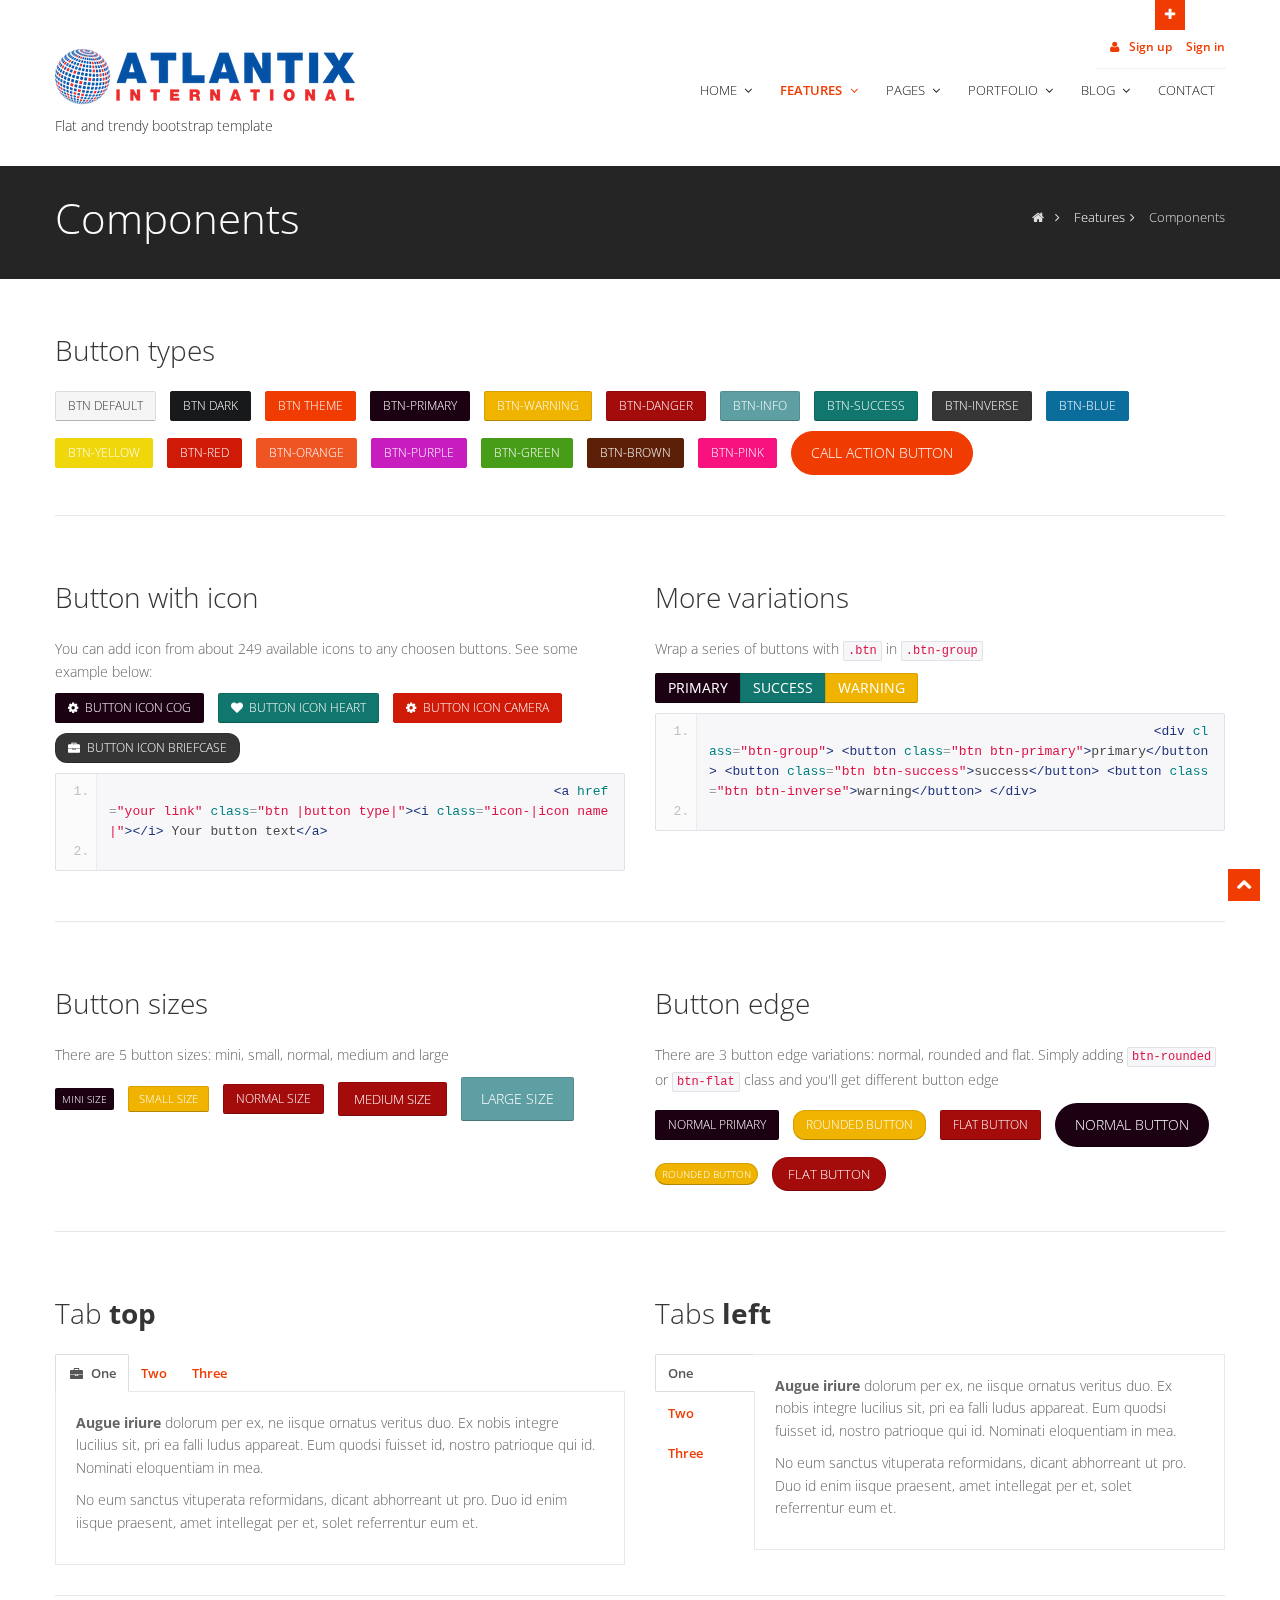
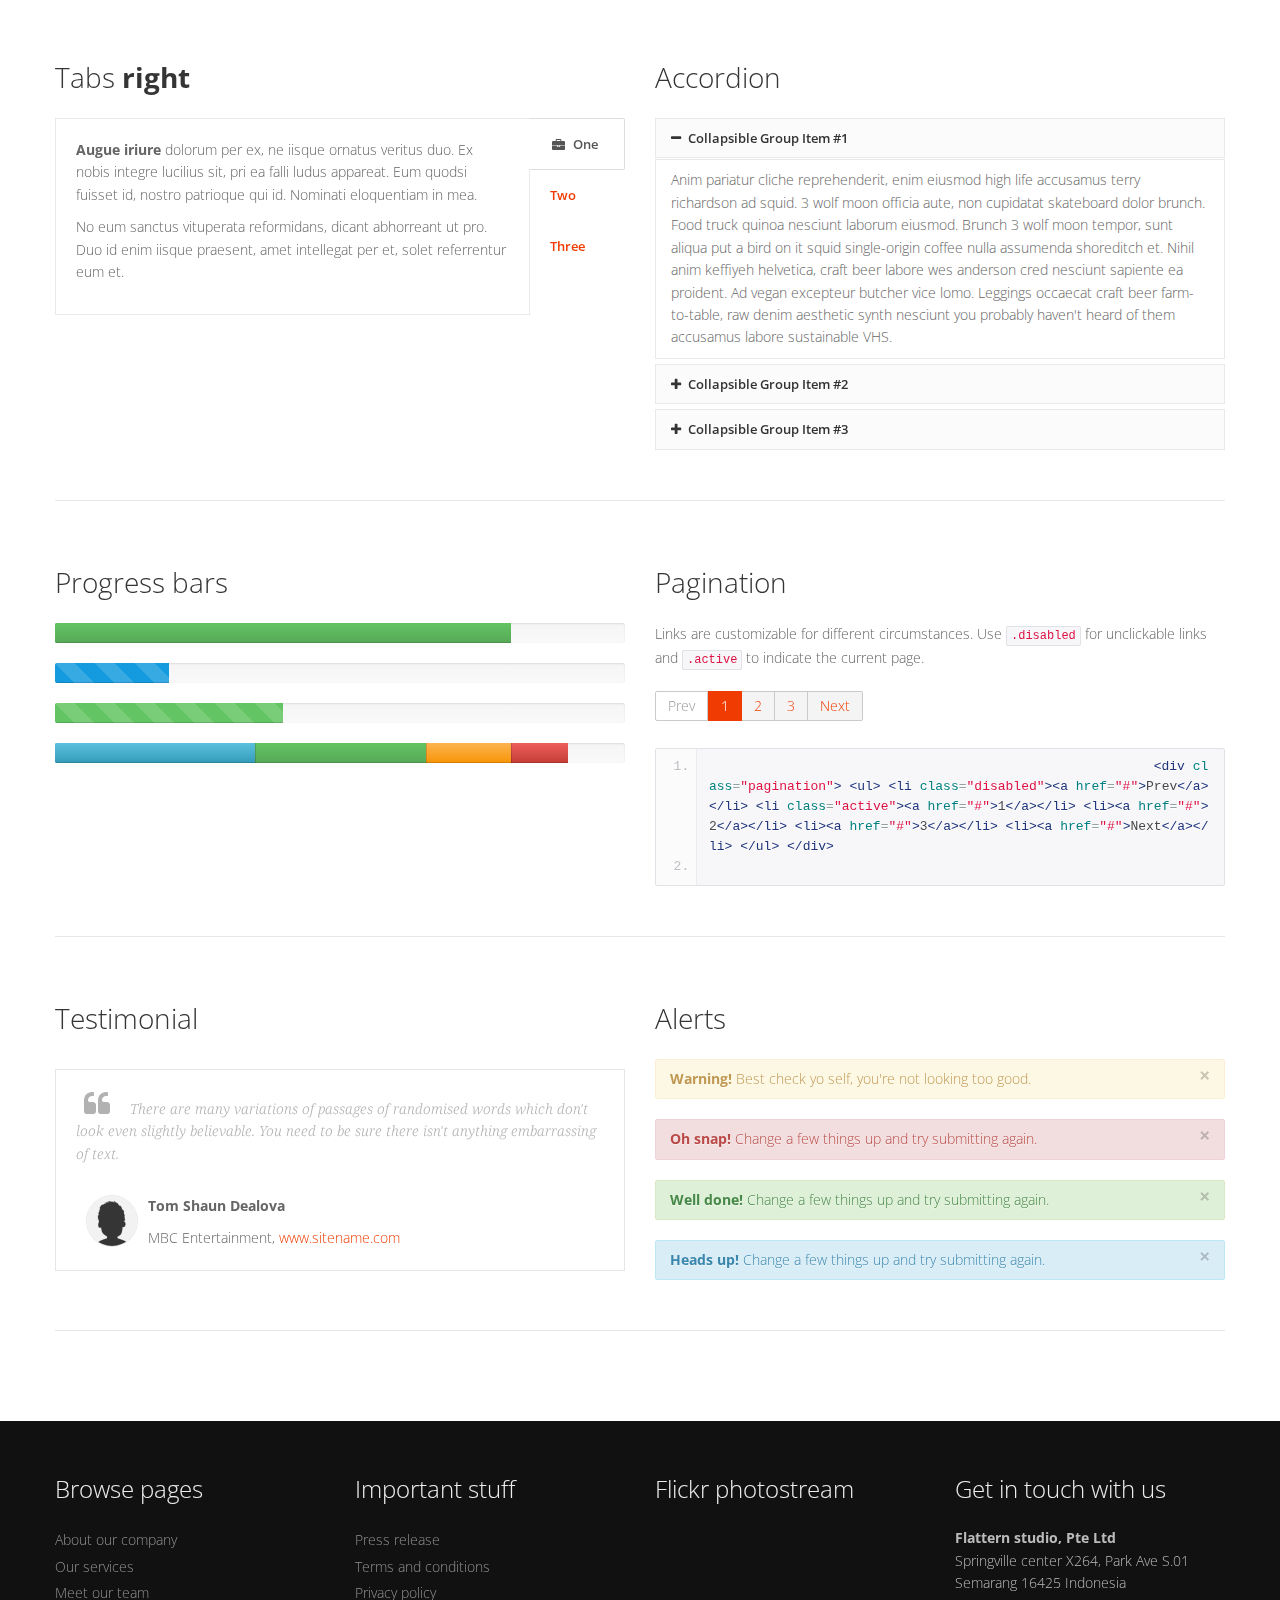
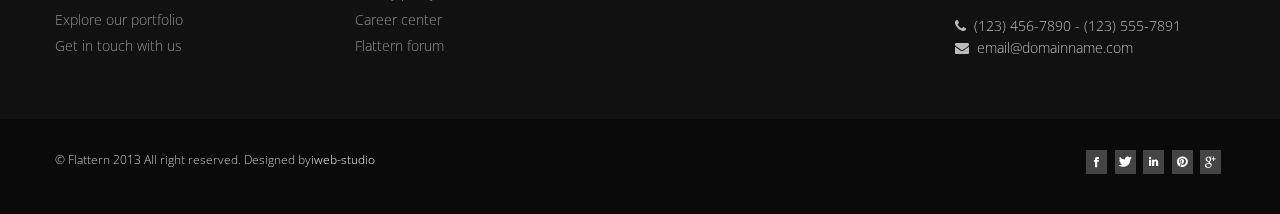
<file: components.html>
<!DOCTYPE html>
<html lang="en">
<head>
<meta charset="utf-8">
<title>Flattern - Flat and trendy bootstrap site template</title>
<meta name="viewport" content="width=device-width, initial-scale=1.0" />
<meta name="description" content="" />
<meta name="author" content="" />
<!-- css -->
<link href="css/bootstrap.css" rel="stylesheet" />
<link href="css/bootstrap-responsive.css" rel="stylesheet" />
<link href="css/fancybox/jquery.fancybox.css" rel="stylesheet">
<link href="css/jcarousel.css" rel="stylesheet" />
<link href="css/flexslider.css" rel="stylesheet" />
<link href="css/style.css" rel="stylesheet" />
<!-- Theme skin -->
<link href="skins/default.css" rel="stylesheet" />
<!-- HTML5 shim, for IE6-8 support of HTML5 elements -->
<!--[if lt IE 9]>
      <script src="http://html5shim.googlecode.com/svn/trunk/html5.js"></script>
    <![endif]-->
<!-- Fav and touch icons -->
<link rel="apple-touch-icon-precomposed" sizes="144x144" href="ico/apple-touch-icon-144-precomposed.png" />
<link rel="apple-touch-icon-precomposed" sizes="114x114" href="ico/apple-touch-icon-114-precomposed.png" />
<link rel="apple-touch-icon-precomposed" sizes="72x72" href="ico/apple-touch-icon-72-precomposed.png" />
<link rel="apple-touch-icon-precomposed" href="ico/apple-touch-icon-57-precomposed.png" />
<link rel="shortcut icon" href="ico/favicon.png" />
</head>
<body>
<div id="wrapper">
	<!-- toggle top area -->
	<div class="hidden-top">
		<div class="hidden-top-inner container">
			<div class="row">
				<div class="span12">
					<ul>
						<li><strong>We are available for any custom works this month</strong></li>
						<li>Main office: Springville center X264, Park Ave S.01</li>
						<li>Call us <i class="icon-phone"></i> (123) 456-7890 - (123) 555-7891</li>
					</ul>
				</div>
			</div>
		</div>
	</div>
	<!-- end toggle top area -->
	<!-- start header -->
	<header>
	<div class="container">
		<!-- hidden top area toggle link -->
		<div id="header-hidden-link">
			<a href="#" class="toggle-link" title="Click me you'll get a surprise" data-target=".hidden-top"><i></i>Open</a>
		</div>
		<!-- end toggle link -->
		<div class="row nomargin">
			<div class="span12">
				<div class="headnav">
					<ul>
						<li><a href="#mySignup" data-toggle="modal"><i class="icon-user"></i> Sign up</a></li>
						<li><a href="#mySignin" data-toggle="modal">Sign in</a></li>
					</ul>
				</div>
				<!-- Signup Modal -->
				<div id="mySignup" class="modal styled hide fade" tabindex="-1" role="dialog" aria-labelledby="mySignupModalLabel" aria-hidden="true">
					<div class="modal-header">
						<button type="button" class="close" data-dismiss="modal" aria-hidden="true">×</button>
						<h4 id="mySignupModalLabel">Create an <strong>account</strong></h4>
					</div>
					<div class="modal-body">
						<form class="form-horizontal">
							<div class="control-group">
								<label class="control-label" for="inputEmail">Email</label>
								<div class="controls">
									<input type="text" id="inputEmail" placeholder="Email">
								</div>
							</div>
							<div class="control-group">
								<label class="control-label" for="inputSignupPassword">Password</label>
								<div class="controls">
									<input type="password" id="inputSignupPassword" placeholder="Password">
								</div>
							</div>
							<div class="control-group">
								<label class="control-label" for="inputSignupPassword2">Confirm Password</label>
								<div class="controls">
									<input type="password" id="inputSignupPassword2" placeholder="Password">
								</div>
							</div>
							<div class="control-group">
								<div class="controls">
									<button type="submit" class="btn">Sign up</button>
								</div>
								<p class="aligncenter margintop20">
									Already have an account? <a href="#mySignin" data-dismiss="modal" aria-hidden="true" data-toggle="modal">Sign in</a>
								</p>
							</div>
						</form>
					</div>
				</div>
				<!-- end signup modal -->
				<!-- Sign in Modal -->
				<div id="mySignin" class="modal styled hide fade" tabindex="-1" role="dialog" aria-labelledby="mySigninModalLabel" aria-hidden="true">
					<div class="modal-header">
						<button type="button" class="close" data-dismiss="modal" aria-hidden="true">×</button>
						<h4 id="mySigninModalLabel">Login to your <strong>account</strong></h4>
					</div>
					<div class="modal-body">
						<form class="form-horizontal">
							<div class="control-group">
								<label class="control-label" for="inputText">Username</label>
								<div class="controls">
									<input type="text" id="inputText" placeholder="Username">
								</div>
							</div>
							<div class="control-group">
								<label class="control-label" for="inputSigninPassword">Password</label>
								<div class="controls">
									<input type="password" id="inputSigninPassword" placeholder="Password">
								</div>
							</div>
							<div class="control-group">
								<div class="controls">
									<button type="submit" class="btn">Sign in</button>
								</div>
								<p class="aligncenter margintop20">
									Forgot password? <a href="#myReset" data-dismiss="modal" aria-hidden="true" data-toggle="modal">Reset</a>
								</p>
							</div>
						</form>
					</div>
				</div>
				<!-- end signin modal -->
				<!-- Reset Modal -->
				<div id="myReset" class="modal styled hide fade" tabindex="-1" role="dialog" aria-labelledby="myResetModalLabel" aria-hidden="true">
					<div class="modal-header">
						<button type="button" class="close" data-dismiss="modal" aria-hidden="true">×</button>
						<h4 id="myResetModalLabel">Reset your <strong>password</strong></h4>
					</div>
					<div class="modal-body">
						<form class="form-horizontal">
							<div class="control-group">
								<label class="control-label" for="inputResetEmail">Email</label>
								<div class="controls">
									<input type="text" id="inputResetEmail" placeholder="Email">
								</div>
							</div>
							<div class="control-group">
								<div class="controls">
									<button type="submit" class="btn">Reset password</button>
								</div>
								<p class="aligncenter margintop20">
									We will send instructions on how to reset your password to your inbox
								</p>
							</div>
						</form>
					</div>
				</div>
				<!-- end reset modal -->
			</div>
		</div>
		<div class="row">
			<div class="span4">
				<div class="logo">
					<a href="index.html"><img src="img/logo.png" alt="" class="logo" /></a>
					<h1>Flat and trendy bootstrap template</h1>
				</div>
			</div>
			<div class="span8">
				<div class="navbar navbar-static-top">
					<div class="navigation">
						<nav>
						<ul class="nav topnav">
							<li class="dropdown">
							<a href="index.html">Home <i class="icon-angle-down"></i></a>
							<ul class="dropdown-menu">
								<li><a href="index-alt2.html">Homepage 2</a></li>
								<li><a href="index-alt3.html">Homepage 3</a></li>
							</ul>
							</li>
							<li class="dropdown active">
							<a href="#">Features <i class="icon-angle-down"></i></a>
							<ul class="dropdown-menu">
								<li><a href="typography.html">Typography</a></li>
								<li><a href="table.html">Table</a></li>
								<li><a href="components.html">Components</a></li>
								<li><a href="animations.html">56 Animations</a></li>
								<li><a href="icons.html">Icons</a></li>
								<li><a href="icon-variations.html">Icon variations</a></li>
								<li class="dropdown"><a href="#">3 Sliders <i class="icon-angle-right"></i></a>
								<ul class="dropdown-menu sub-menu-level1">
									<li><a href="index.html">Nivo slider</a></li>
									<li><a href="index-alt2.html">Slit slider</a></li>
									<li><a href="index-alt3.html">Parallax slider</a></li>
								</ul>
								</li>
							</ul>
							</li>
							<li class="dropdown">
							<a href="#">Pages <i class="icon-angle-down"></i></a>
							<ul class="dropdown-menu">
								<li><a href="about.html">About us</a></li>
								<li><a href="pricingbox.html">Pricing boxes</a></li>
								<li><a href="testimonials.html">Testimonials</a></li>
								<li><a href="404.html">404</a></li>
							</ul>
							</li>
							<li class="dropdown">
							<a href="#">Portfolio <i class="icon-angle-down"></i></a>
							<ul class="dropdown-menu">
								<li><a href="portfolio-2cols.html">Portfolio 2 columns</a></li>
								<li><a href="portfolio-3cols.html">Portfolio 3 columns</a></li>
								<li><a href="portfolio-4cols.html">Portfolio 4 columns</a></li>
								<li><a href="portfolio-detail.html">Portfolio detail</a></li>
							</ul>
							</li>
							<li class="dropdown">
							<a href="#">Blog <i class="icon-angle-down"></i></a>
							<ul class="dropdown-menu">
								<li><a href="blog-left-sidebar.html">Blog left sidebar</a></li>
								<li><a href="blog-right-sidebar.html">Blog right sidebar</a></li>
								<li><a href="post-left-sidebar.html">Post left sidebar</a></li>
								<li><a href="post-right-sidebar.html">Post right sidebar</a></li>
							</ul>
							</li>
							<li>
							<a href="contact.html">Contact </a>
							</li>
						</ul>
						</nav>
					</div>
					<!-- end navigation -->
				</div>
			</div>
		</div>
	</div>
	</header>
	<!-- end header -->
	<section id="inner-headline">
	<div class="container">
		<div class="row">
			<div class="span4">
				<div class="inner-heading">
					<h2>Components</h2>
				</div>
			</div>
			<div class="span8">
				<ul class="breadcrumb">
					<li><a href="#"><i class="icon-home"></i></a><i class="icon-angle-right"></i></li>
					<li><a href="#">Features</a><i class="icon-angle-right"></i></li>
					<li class="active">Components</li>
				</ul>
			</div>
		</div>
	</div>
	</section>
	<section id="content">
	<div class="container">
		<div class="row demobtn">
			<div class="span12">
				<div class="row">
					<div class="span12">
						<h4>Button types</h4>
						<a href="#" class="btn">btn default</a>
						<a href="#" class="btn btn-dark">btn dark</a>
						<a href="#" class="btn btn-theme">btn theme</a>
						<a href="#" class="btn btn-primary">btn-primary</a>
						<a href="#" class="btn btn-warning">btn-warning</a>
						<a href="#" class="btn btn-danger">btn-danger</a>
						<a href="#" class="btn btn-info">btn-info</a>
						<a href="#" class="btn btn-success">btn-success</a>
						<a href="#" class="btn btn-inverse">btn-inverse</a>
						<a href="#" class="btn btn-blue">btn-blue</a>
						<a href="#" class="btn btn-yellow">btn-yellow</a>
						<a href="#" class="btn btn-red">btn-red</a>
						<a href="#" class="btn btn-orange">btn-orange</a>
						<a href="#" class="btn btn-purple">btn-purple</a>
						<a href="#" class="btn btn-green">btn-green</a>
						<a href="#" class="btn btn-brown">btn-brown</a>
						<a href="#" class="btn btn-pink">btn-pink</a>
						<a class="btn btn-large btn-theme btn-rounded" href="#">Call action button</a>
					</div>
				</div>
				<!-- divider -->
				<div class="row">
					<div class="span12">
						<div class="solidline">
						</div>
					</div>
				</div>
				<!-- end divider -->
				<div class="row">
					<div class="span6">
						<h4>Button with icon</h4>
						<p>
							You can add icon from about 249 available icons to any choosen buttons. See some example below:
						</p>
						<a href="#" class="btn btn-primary"><i class="icon-cog"></i> button icon cog</a>
						<a href="#" class="btn btn-success"><i class="icon-heart"></i> button icon heart</a>
						<a href="#" class="btn btn-red"><i class="icon-cog"></i> button icon camera</a>
						<a href="#" class="btn btn-inverse btn-rounded"><i class="icon-briefcase"></i> button icon briefcase</a>
						<pre class="prettyprint linenums">
							 &lt;a href="your link" class="btn |button type|"&gt;&lt;i class="icon-|icon name|"&gt;&lt;/i&gt; Your button text&lt;/a&gt;
						</pre>
					</div>
					<div class="span6">
						<h4>More variations</h4>
						<p>
							Wrap a series of buttons with <code>.btn</code> in <code>.btn-group</code>
						</p>
						<div class="bs-docs-example">
							<div class="btn-group">
								<button class="btn btn-primary">primary</button>
								<button class="btn btn-success">success</button>
								<button class="btn btn-warning">warning</button>
							</div>
						</div>
						<pre class="prettyprint linenums">
							 &lt;div class="btn-group"&gt; &lt;button class="btn btn-primary"&gt;primary&lt;/button&gt; &lt;button class="btn btn-success"&gt;success&lt;/button&gt; &lt;button class="btn btn-inverse"&gt;warning&lt;/button&gt; &lt;/div&gt;
						</pre>
					</div>
				</div>
				<!-- divider -->
				<div class="row">
					<div class="span12">
						<div class="solidline">
						</div>
					</div>
				</div>
				<!-- end divider -->
				<div class="row">
					<div class="span6">
						<h4>Button sizes</h4>
						<p>
							There are 5 button sizes: mini, small, normal, medium and large
						</p>
						<a href="#" class="btn btn-mini btn-primary">mini size</a>
						<a href="#" class="btn btn-small btn-warning">small size</a>
						<a href="#" class="btn btn-danger">normal size</a>
						<a href="#" class="btn btn-medium btn-danger">Medium size</a>
						<a href="#" class="btn btn-large btn-info">Large size</a>
					</div>
					<div class="span6">
						<h4>Button edge</h4>
						<p>
							There are 3 button edge variations: normal, rounded and flat. Simply adding <code>btn-rounded</code> or <code>btn-flat</code> class and you'll get different button edge
						</p>
						<a href="#" class="btn btn-primary">normal primary</a>
						<a href="#" class="btn btn-warning btn-rounded">rounded button</a>
						<a href="#" class="btn btn-danger btn-flat">flat button</a>
						<a href="#" class="btn btn-primary btn-large btn-rounded">normal button</a>
						<a href="#" class="btn btn-warning btn-mini btn-rounded">rounded button</a>
						<a href="#" class="btn btn-danger btn-medium btn-rounded">flat button</a>
					</div>
				</div>
				<!-- divider -->
				<div class="row">
					<div class="span12">
						<div class="solidline">
						</div>
					</div>
				</div>
				<!-- end divider -->
				<div class="row">
					<div class="span6">
						<h4>Tab <strong>top</strong></h4>
						<ul class="nav nav-tabs">
							<li class="active"><a href="#one" data-toggle="tab"><i class="icon-briefcase"></i> One</a></li>
							<li><a href="#two" data-toggle="tab">Two</a></li>
							<li><a href="#three" data-toggle="tab">Three</a></li>
						</ul>
						<div class="tab-content">
							<div class="tab-pane active" id="one">
								<p>
									<strong>Augue iriure</strong> dolorum per ex, ne iisque ornatus veritus duo. Ex nobis integre lucilius sit, pri ea falli ludus appareat. Eum quodsi fuisset id, nostro patrioque qui id. Nominati eloquentiam in mea.
								</p>
								<p>
									 No eum sanctus vituperata reformidans, dicant abhorreant ut pro. Duo id enim iisque praesent, amet intellegat per et, solet referrentur eum et.
								</p>
							</div>
							<div class="tab-pane" id="two">
								<p>
									 Tale dolor mea ex, te enim assum suscipit cum, vix aliquid omittantur in. Duo eu cibo dolorum menandri, nam sumo dicit admodum ei. Ne mazim commune honestatis cum, mentitum phaedrum sit et.
								</p>
							</div>
							<div class="tab-pane" id="three">
								<p>
									 Cu cum commodo regione definiebas. Cum ea eros laboramus, audire deseruisse his at, munere aeterno ut quo. Et ius doming causae philosophia, vitae bonorum intellegat usu cu.
								</p>
							</div>
						</div>
					</div>
					<div class="span6">
						<h4>Tabs <strong>left</strong></h4>
						<div class="tabbable tabs-left">
							<ul class="nav nav-tabs">
								<li class="active"><a href="#topone" data-toggle="tab"> One</a></li>
								<li><a href="#toptwo" data-toggle="tab">Two</a></li>
								<li><a href="#topthree" data-toggle="tab">Three</a></li>
							</ul>
							<div class="tab-content">
								<div class="tab-pane active" id="topone">
									<p>
										<strong>Augue iriure</strong> dolorum per ex, ne iisque ornatus veritus duo. Ex nobis integre lucilius sit, pri ea falli ludus appareat. Eum quodsi fuisset id, nostro patrioque qui id. Nominati eloquentiam in mea.
									</p>
									<p>
										 No eum sanctus vituperata reformidans, dicant abhorreant ut pro. Duo id enim iisque praesent, amet intellegat per et, solet referrentur eum et.
									</p>
								</div>
								<div class="tab-pane" id="toptwo">
									<p>
										 Tale dolor mea ex, te enim assum suscipit cum, vix aliquid omittantur in. Duo eu cibo dolorum menandri, nam sumo dicit admodum ei. Ne mazim commune honestatis cum, mentitum phaedrum sit et.
									</p>
								</div>
								<div class="tab-pane" id="topthree">
									<p>
										 Cu cum commodo regione definiebas. Cum ea eros laboramus, audire deseruisse his at, munere aeterno ut quo. Et ius doming causae philosophia, vitae bonorum intellegat usu cu.
									</p>
									<p>
										 Tale dolor mea ex, te enim assum suscipit cum, vix aliquid omittantur in. Duo eu cibo dolorum menandri, nam sumo dicit admodum ei. Ne mazim commune honestatis cum, mentitum phaedrum sit et.
									</p>
								</div>
							</div>
						</div>
						<!-- end tab -->
					</div>
				</div>
				<!-- divider -->
				<div class="row">
					<div class="span12">
						<div class="solidline">
						</div>
					</div>
				</div>
				<!-- end divider -->
				<div class="row">
					<div class="span6">
						<h4>Tabs <strong>right</strong></h4>
						<div class="tabbable tabs-right">
							<ul class="nav nav-tabs">
								<li class="active"><a href="#first" data-toggle="tab"><i class="icon-briefcase"></i> One</a></li>
								<li><a href="#second" data-toggle="tab">Two</a></li>
								<li><a href="#third" data-toggle="tab">Three</a></li>
							</ul>
							<div class="tab-content">
								<div class="tab-pane active" id="first">
									<p>
										<strong>Augue iriure</strong> dolorum per ex, ne iisque ornatus veritus duo. Ex nobis integre lucilius sit, pri ea falli ludus appareat. Eum quodsi fuisset id, nostro patrioque qui id. Nominati eloquentiam in mea.
									</p>
									<p>
										 No eum sanctus vituperata reformidans, dicant abhorreant ut pro. Duo id enim iisque praesent, amet intellegat per et, solet referrentur eum et.
									</p>
								</div>
								<div class="tab-pane" id="second">
									<p>
										 Tale dolor mea ex, te enim assum suscipit cum, vix aliquid omittantur in. Duo eu cibo dolorum menandri, nam sumo dicit admodum ei. Ne mazim commune honestatis cum, mentitum phaedrum sit et.
									</p>
								</div>
								<div class="tab-pane" id="third">
									<p>
										 Cu cum commodo regione definiebas. Cum ea eros laboramus, audire deseruisse his at, munere aeterno ut quo. Et ius doming causae philosophia, vitae bonorum intellegat usu cu.
									</p>
									<p>
										 Tale dolor mea ex, te enim assum suscipit cum, vix aliquid omittantur in. Duo eu cibo dolorum menandri, nam sumo dicit admodum ei. Ne mazim commune honestatis cum, mentitum phaedrum sit et.
									</p>
								</div>
							</div>
						</div>
						<!-- end tab -->
					</div>
					<div class="span6">
						<h4>Accordion</h4>
						<!-- start: Accordion -->
						<div class="accordion" id="accordion2">
							<div class="accordion-group">
								<div class="accordion-heading">
									<a class="accordion-toggle active" data-toggle="collapse" data-parent="#accordion2" href="#collapseOne">
									<i class="icon-minus"></i> Collapsible Group Item #1 </a>
								</div>
								<div id="collapseOne" class="accordion-body collapse in">
									<div class="accordion-inner">
										 Anim pariatur cliche reprehenderit, enim eiusmod high life accusamus terry richardson ad squid. 3 wolf moon officia aute, non cupidatat skateboard dolor brunch. Food truck quinoa nesciunt laborum eiusmod. Brunch 3 wolf moon tempor, sunt aliqua put a bird on it squid single-origin coffee nulla assumenda shoreditch et. Nihil anim keffiyeh helvetica, craft beer labore wes anderson cred nesciunt sapiente ea proident. Ad vegan excepteur butcher vice lomo. Leggings occaecat craft beer farm-to-table, raw denim aesthetic synth nesciunt you probably haven't heard of them accusamus labore sustainable VHS.
									</div>
								</div>
							</div>
							<div class="accordion-group">
								<div class="accordion-heading">
									<a class="accordion-toggle" data-toggle="collapse" data-parent="#accordion2" href="#collapseTwo">
									<i class="icon-plus"></i> Collapsible Group Item #2 </a>
								</div>
								<div id="collapseTwo" class="accordion-body collapse">
									<div class="accordion-inner">
										 Anim pariatur cliche reprehenderit, enim eiusmod high life accusamus terry richardson ad squid. 3 wolf moon officia aute, non cupidatat skateboard dolor brunch. Food truck quinoa nesciunt laborum eiusmod. Brunch 3 wolf moon tempor, sunt aliqua put a bird on it squid single-origin coffee nulla assumenda shoreditch et. Nihil anim keffiyeh helvetica, craft beer labore wes anderson cred nesciunt sapiente ea proident. Ad vegan excepteur butcher vice lomo. Leggings occaecat craft beer farm-to-table, raw denim aesthetic synth nesciunt you probably haven't heard of them accusamus labore sustainable VHS.
									</div>
								</div>
							</div>
							<div class="accordion-group">
								<div class="accordion-heading">
									<a class="accordion-toggle" data-toggle="collapse" data-parent="#accordion2" href="#collapseThree">
									<i class="icon-plus"></i> Collapsible Group Item #3 </a>
								</div>
								<div id="collapseThree" class="accordion-body collapse">
									<div class="accordion-inner">
										 Anim pariatur cliche reprehenderit, enim eiusmod high life accusamus terry richardson ad squid. 3 wolf moon officia aute, non cupidatat skateboard dolor brunch. Food truck quinoa nesciunt laborum eiusmod. Brunch 3 wolf moon tempor, sunt aliqua put a bird on it squid single-origin coffee nulla assumenda shoreditch et. Nihil anim keffiyeh helvetica, craft beer labore wes anderson cred nesciunt sapiente ea proident. Ad vegan excepteur butcher vice lomo. Leggings occaecat craft beer farm-to-table, raw denim aesthetic synth nesciunt you probably haven't heard of them accusamus labore sustainable VHS.
									</div>
								</div>
							</div>
						</div>
						<!--end: Accordion -->
					</div>
				</div>
				<!-- divider -->
				<div class="row">
					<div class="span12">
						<div class="solidline">
						</div>
					</div>
				</div>
				<!-- end divider -->
				<div class="row">
					<div class="span6">
						<h4>Progress bars</h4>
						<div class="progress">
							<div class="bar bar-success bar80">
							</div>
						</div>
						<div class="progress progress-striped">
							<div class="bar bar20">
							</div>
						</div>
						<div class="progress progress-striped active">
							<div class="bar bar-success bar40">
							</div>
						</div>
						<div class="progress">
							<div class="bar bar-info bar35">
							</div>
							<div class="bar bar-success bar30">
							</div>
							<div class="bar bar-warning bar15">
							</div>
							<div class="bar bar-danger bar10">
							</div>
						</div>
					</div>
					<div class="span6">
						<h4>Pagination</h4>
						<p>
							 Links are customizable for different circumstances. Use <code>.disabled</code> for unclickable links and <code>.active</code> to indicate the current page.
						</p>
						<div class="bs-docs-example">
							<div class="pagination">
								<ul>
									<li class="disabled"><a href="#">Prev</a></li>
									<li class="active"><a href="#">1</a></li>
									<li><a href="#">2</a></li>
									<li><a href="#">3</a></li>
									<li><a href="#">Next</a></li>
								</ul>
							</div>
						</div>
						<pre class="prettyprint linenums">
							 &lt;div class="pagination"&gt; &lt;ul&gt; &lt;li class="disabled"&gt;&lt;a href="#"&gt;Prev&lt;/a&gt;&lt;/li&gt; &lt;li class="active"&gt;&lt;a href="#"&gt;1&lt;/a&gt;&lt;/li&gt; &lt;li&gt;&lt;a href="#"&gt;2&lt;/a&gt;&lt;/li&gt; &lt;li&gt;&lt;a href="#"&gt;3&lt;/a&gt;&lt;/li&gt; &lt;li&gt;&lt;a href="#"&gt;Next&lt;/a&gt;&lt;/li&gt; &lt;/ul&gt; &lt;/div&gt;
						</pre>
					</div>
				</div>
				<!-- divider -->
				<div class="row">
					<div class="span12">
						<div class="solidline">
						</div>
					</div>
				</div>
				<!-- end divider -->
				<div class="row">
					<div class="span6">
						<h4 class="heading">Testimonial<span></span></h4>
						<div class="wrapper">
							<div class="testimonial">
								<p class="text">
									<i class="icon-quote-left icon-48"></i> There are many variations of passages of randomised words which don't look even slightly believable. You need to be sure there isn't anything embarrassing of text.
								</p>
								<div class="author">
									<img src="img/dummies/testimonial-author1.png" class="img-circle bordered" alt="" />
									<p class="name">
										Tom Shaun Dealova
									</p>
									<span class="info">MBC Entertainment, <a href="#">www.sitename.com</a></span>
								</div>
							</div>
						</div>
					</div>
					<div class="span6">
						<h4>Alerts</h4>
						<div class="alert">
							<button type="button" class="close" data-dismiss="alert">&times;</button>
							<strong>Warning!</strong> Best check yo self, you're not looking too good.
						</div>
						<div class="alert alert-error">
							<button type="button" class="close" data-dismiss="alert">&times;</button>
							<strong>Oh snap!</strong> Change a few things up and try submitting again.
						</div>
						<div class="alert alert-success">
							<button type="button" class="close" data-dismiss="alert">&times;</button>
							<strong>Well done!</strong> Change a few things up and try submitting again.
						</div>
						<div class="alert alert-info">
							<button type="button" class="close" data-dismiss="alert">&times;</button>
							<strong>Heads up!</strong> Change a few things up and try submitting again.
						</div>
					</div>
				</div>
				<!-- divider -->
				<div class="row">
					<div class="span12">
						<div class="solidline">
						</div>
					</div>
				</div>
				<!-- end divider -->
			</div>
			<!-- end span12 -->
		</div>
	</div>
	</section>
	<footer>
	<div class="container">
		<div class="row">
			<div class="span3">
				<div class="widget">
					<h5 class="widgetheading">Browse pages</h5>
					<ul class="link-list">
						<li><a href="#">About our company</a></li>
						<li><a href="#">Our services</a></li>
						<li><a href="#">Meet our team</a></li>
						<li><a href="#">Explore our portfolio</a></li>
						<li><a href="#">Get in touch with us</a></li>
					</ul>
				</div>
			</div>
			<div class="span3">
				<div class="widget">
					<h5 class="widgetheading">Important stuff</h5>
					<ul class="link-list">
						<li><a href="#">Press release</a></li>
						<li><a href="#">Terms and conditions</a></li>
						<li><a href="#">Privacy policy</a></li>
						<li><a href="#">Career center</a></li>
						<li><a href="#">Flattern forum</a></li>
					</ul>
				</div>
			</div>
			<div class="span3">
				<div class="widget">
					<h5 class="widgetheading">Flickr photostream</h5>
					<div class="flickr_badge">
						<script type="text/javascript" src="http://www.flickr.com/badge_code_v2.gne?count=8&amp;display=random&amp;size=s&amp;layout=x&amp;source=user&amp;user=34178660@N03"></script>
					</div>
					<div class="clear">
					</div>
				</div>
			</div>
			<div class="span3">
				<div class="widget">
					<h5 class="widgetheading">Get in touch with us</h5>
					<address>
					<strong>Flattern studio, Pte Ltd</strong><br>
					 Springville center X264, Park Ave S.01<br>
					 Semarang 16425 Indonesia </address>
					<p>
						<i class="icon-phone"></i> (123) 456-7890 - (123) 555-7891 <br>
						<i class="icon-envelope-alt"></i> email@domainname.com
					</p>
				</div>
			</div>
		</div>
	</div>
	<div id="sub-footer">
		<div class="container">
			<div class="row">
				<div class="span6">
					<div class="copyright">
						<p>
							<span>&copy; Flattern 2013 All right reserved. Designed by</span><a href="http://iweb-studio.com" target="_blank">iweb-studio</a>
						</p>
					</div>
				</div>
				<div class="span6">
					<ul class="social-network">
						<li><a href="#" data-placement="bottom" title="Facebook"><i class="icon-facebook icon-square"></i></a></li>
						<li><a href="#" data-placement="bottom" title="Twitter"><i class="icon-twitter icon-square"></i></a></li>
						<li><a href="#" data-placement="bottom" title="Linkedin"><i class="icon-linkedin icon-square"></i></a></li>
						<li><a href="#" data-placement="bottom" title="Pinterest"><i class="icon-pinterest icon-square"></i></a></li>
						<li><a href="#" data-placement="bottom" title="Google plus"><i class="icon-google-plus icon-square"></i></a></li>
					</ul>
				</div>
			</div>
		</div>
	</div>
	</footer>
</div>
<a href="#" class="scrollup"><i class="icon-chevron-up icon-square icon-32 active"></i></a>
<!-- javascript
    ================================================== -->
<!-- Placed at the end of the document so the pages load faster -->
<script src="js/jquery.js"></script>
<script src="js/jquery.easing.1.3.js"></script>
<script src="js/bootstrap.js"></script>
<script src="js/jcarousel/jquery.jcarousel.min.js"></script>
<script src="js/jquery.fancybox.pack.js"></script>
<script src="js/jquery.fancybox-media.js"></script>
<script src="js/google-code-prettify/prettify.js"></script>
<script src="js/portfolio/jquery.quicksand.js"></script>
<script src="js/portfolio/setting.js"></script>
<script src="js/tweet/jquery.tweet.js"></script>
<script src="js/jquery.flexslider.js"></script>
<script src="js/jquery.nivo.slider.js"></script>
<script src="js/modernizr.custom.79639.js"></script>
<script src="js/jquery.ba-cond.min.js"></script>
<script src="js/jquery.slitslider.js"></script>
<script src="js/animate.js"></script>
<script src="js/custom.js"></script>
</body>
</html>
</file>
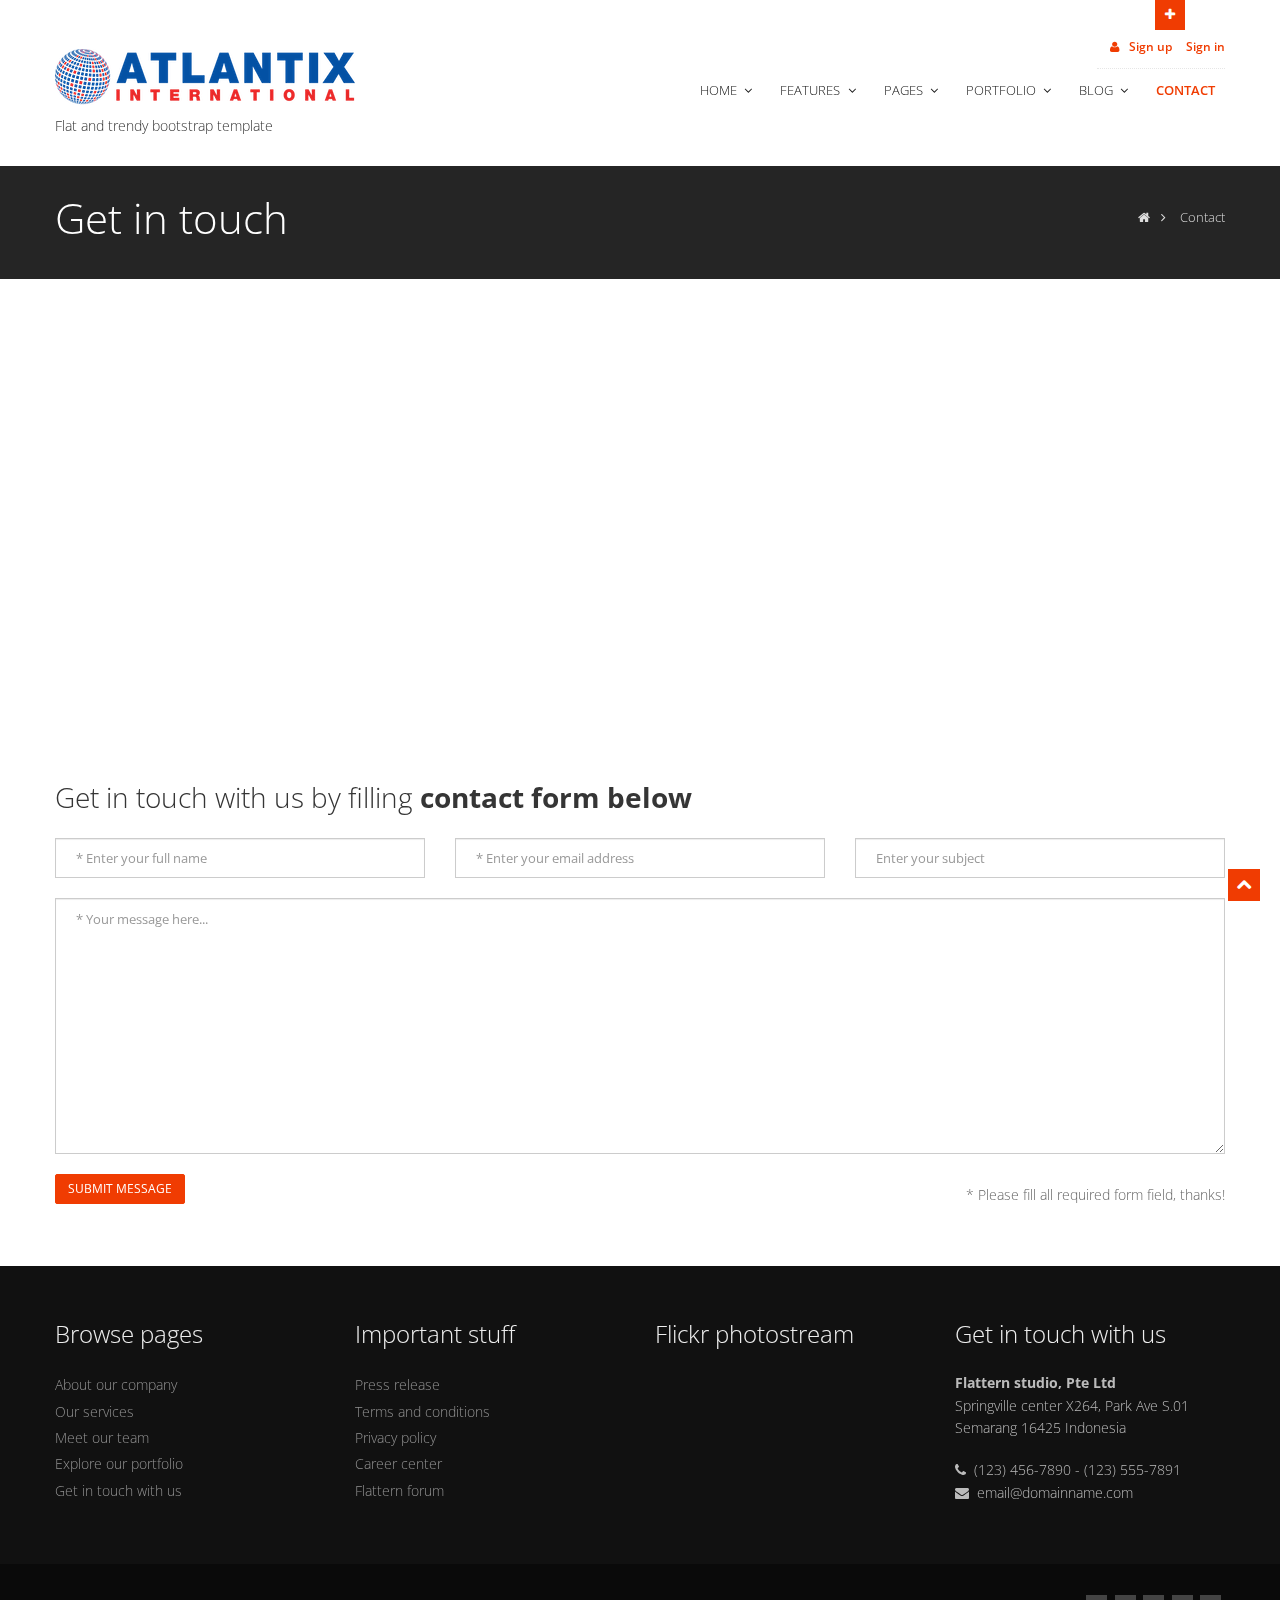
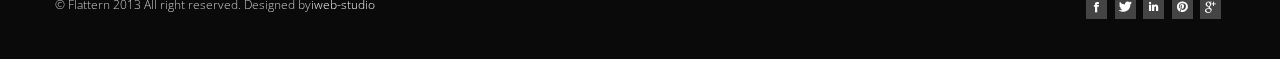
<file: contact.html>
<!DOCTYPE html>
<html lang="en">
<head>
<meta charset="utf-8">
<title>Flattern - Flat and trendy bootstrap site template</title>
<meta name="viewport" content="width=device-width, initial-scale=1.0" />
<meta name="description" content="" />
<meta name="author" content="" />
<!-- css -->
<link href="css/bootstrap.css" rel="stylesheet" />
<link href="css/bootstrap-responsive.css" rel="stylesheet" />
<link href="css/fancybox/jquery.fancybox.css" rel="stylesheet">
<link href="css/jcarousel.css" rel="stylesheet" />
<link href="css/flexslider.css" rel="stylesheet" />
<link href="css/style.css" rel="stylesheet" />
<!-- Theme skin -->
<link href="skins/default.css" rel="stylesheet" />
<!-- HTML5 shim, for IE6-8 support of HTML5 elements -->
<!--[if lt IE 9]>
      <script src="http://html5shim.googlecode.com/svn/trunk/html5.js"></script>
    <![endif]-->
<!-- Fav and touch icons -->
<link rel="apple-touch-icon-precomposed" sizes="144x144" href="ico/apple-touch-icon-144-precomposed.png" />
<link rel="apple-touch-icon-precomposed" sizes="114x114" href="ico/apple-touch-icon-114-precomposed.png" />
<link rel="apple-touch-icon-precomposed" sizes="72x72" href="ico/apple-touch-icon-72-precomposed.png" />
<link rel="apple-touch-icon-precomposed" href="ico/apple-touch-icon-57-precomposed.png" />
<link rel="shortcut icon" href="ico/favicon.png" />
</head>
<body>
<div id="wrapper">
	<!-- toggle top area -->
	<div class="hidden-top">
		<div class="hidden-top-inner container">
			<div class="row">
				<div class="span12">
					<ul>
						<li><strong>We are available for any custom works this month</strong></li>
						<li>Main office: Springville center X264, Park Ave S.01</li>
						<li>Call us <i class="icon-phone"></i> (123) 456-7890 - (123) 555-7891</li>
					</ul>
				</div>
			</div>
		</div>
	</div>
	<!-- end toggle top area -->
	<!-- start header -->
	<header>
	<div class="container">
		<!-- hidden top area toggle link -->
		<div id="header-hidden-link">
			<a href="#" class="toggle-link" title="Click me you'll get a surprise" data-target=".hidden-top"><i></i>Open</a>
		</div>
		<!-- end toggle link -->
		<div class="row nomargin">
			<div class="span12">
				<div class="headnav">
					<ul>
						<li><a href="#mySignup" data-toggle="modal"><i class="icon-user"></i> Sign up</a></li>
						<li><a href="#mySignin" data-toggle="modal">Sign in</a></li>
					</ul>
				</div>
				<!-- Signup Modal -->
				<div id="mySignup" class="modal styled hide fade" tabindex="-1" role="dialog" aria-labelledby="mySignupModalLabel" aria-hidden="true">
					<div class="modal-header">
						<button type="button" class="close" data-dismiss="modal" aria-hidden="true">×</button>
						<h4 id="mySignupModalLabel">Create an <strong>account</strong></h4>
					</div>
					<div class="modal-body">
						<form class="form-horizontal">
							<div class="control-group">
								<label class="control-label" for="inputEmail">Email</label>
								<div class="controls">
									<input type="text" id="inputEmail" placeholder="Email">
								</div>
							</div>
							<div class="control-group">
								<label class="control-label" for="inputSignupPassword">Password</label>
								<div class="controls">
									<input type="password" id="inputSignupPassword" placeholder="Password">
								</div>
							</div>
							<div class="control-group">
								<label class="control-label" for="inputSignupPassword2">Confirm Password</label>
								<div class="controls">
									<input type="password" id="inputSignupPassword2" placeholder="Password">
								</div>
							</div>
							<div class="control-group">
								<div class="controls">
									<button type="submit" class="btn">Sign up</button>
								</div>
								<p class="aligncenter margintop20">
									Already have an account? <a href="#mySignin" data-dismiss="modal" aria-hidden="true" data-toggle="modal">Sign in</a>
								</p>
							</div>
						</form>
					</div>
				</div>
				<!-- end signup modal -->
				<!-- Sign in Modal -->
				<div id="mySignin" class="modal styled hide fade" tabindex="-1" role="dialog" aria-labelledby="mySigninModalLabel" aria-hidden="true">
					<div class="modal-header">
						<button type="button" class="close" data-dismiss="modal" aria-hidden="true">×</button>
						<h4 id="mySigninModalLabel">Login to your <strong>account</strong></h4>
					</div>
					<div class="modal-body">
						<form class="form-horizontal">
							<div class="control-group">
								<label class="control-label" for="inputText">Username</label>
								<div class="controls">
									<input type="text" id="inputText" placeholder="Username">
								</div>
							</div>
							<div class="control-group">
								<label class="control-label" for="inputSigninPassword">Password</label>
								<div class="controls">
									<input type="password" id="inputSigninPassword" placeholder="Password">
								</div>
							</div>
							<div class="control-group">
								<div class="controls">
									<button type="submit" class="btn">Sign in</button>
								</div>
								<p class="aligncenter margintop20">
									Forgot password? <a href="#myReset" data-dismiss="modal" aria-hidden="true" data-toggle="modal">Reset</a>
								</p>
							</div>
						</form>
					</div>
				</div>
				<!-- end signin modal -->
				<!-- Reset Modal -->
				<div id="myReset" class="modal styled hide fade" tabindex="-1" role="dialog" aria-labelledby="myResetModalLabel" aria-hidden="true">
					<div class="modal-header">
						<button type="button" class="close" data-dismiss="modal" aria-hidden="true">×</button>
						<h4 id="myResetModalLabel">Reset your <strong>password</strong></h4>
					</div>
					<div class="modal-body">
						<form class="form-horizontal">
							<div class="control-group">
								<label class="control-label" for="inputResetEmail">Email</label>
								<div class="controls">
									<input type="text" id="inputResetEmail" placeholder="Email">
								</div>
							</div>
							<div class="control-group">
								<div class="controls">
									<button type="submit" class="btn">Reset password</button>
								</div>
								<p class="aligncenter margintop20">
									We will send instructions on how to reset your password to your inbox
								</p>
							</div>
						</form>
					</div>
				</div>
				<!-- end reset modal -->
			</div>
		</div>
		<div class="row">
			<div class="span4">
				<div class="logo">
					<a href="index.html"><img src="img/logo.png" alt="" class="logo" /></a>
					<h1>Flat and trendy bootstrap template</h1>
				</div>
			</div>
			<div class="span8">
				<div class="navbar navbar-static-top">
					<div class="navigation">
						<nav>
						<ul class="nav topnav">
							<li class="dropdown">
							<a href="index.html">Home <i class="icon-angle-down"></i></a>
							<ul class="dropdown-menu">
								<li><a href="index-alt2.html">Homepage 2</a></li>
								<li><a href="index-alt3.html">Homepage 3</a></li>
							</ul>
							</li>
							<li class="dropdown">
							<a href="#">Features <i class="icon-angle-down"></i></a>
							<ul class="dropdown-menu">
								<li><a href="typography.html">Typography</a></li>
								<li><a href="table.html">Table</a></li>
								<li><a href="components.html">Components</a></li>
								<li><a href="animations.html">56 Animations</a></li>
								<li><a href="icons.html">Icons</a></li>
								<li><a href="icon-variations.html">Icon variations</a></li>
								<li class="dropdown"><a href="#">3 Sliders <i class="icon-angle-right"></i></a>
								<ul class="dropdown-menu sub-menu-level1">
									<li><a href="index.html">Nivo slider</a></li>
									<li><a href="index-alt2.html">Slit slider</a></li>
									<li><a href="index-alt3.html">Parallax slider</a></li>
								</ul>
								</li>
							</ul>
							</li>
							<li class="dropdown">
							<a href="#">Pages <i class="icon-angle-down"></i></a>
							<ul class="dropdown-menu">
								<li><a href="about.html">About us</a></li>
								<li><a href="pricingbox.html">Pricing boxes</a></li>
								<li><a href="testimonials.html">Testimonials</a></li>
								<li><a href="404.html">404</a></li>
							</ul>
							</li>
							<li class="dropdown">
							<a href="#">Portfolio <i class="icon-angle-down"></i></a>
							<ul class="dropdown-menu">
								<li><a href="portfolio-2cols.html">Portfolio 2 columns</a></li>
								<li><a href="portfolio-3cols.html">Portfolio 3 columns</a></li>
								<li><a href="portfolio-4cols.html">Portfolio 4 columns</a></li>
								<li><a href="portfolio-detail.html">Portfolio detail</a></li>
							</ul>
							</li>
							<li class="dropdown">
							<a href="#">Blog <i class="icon-angle-down"></i></a>
							<ul class="dropdown-menu">
								<li><a href="blog-left-sidebar.html">Blog left sidebar</a></li>
								<li><a href="blog-right-sidebar.html">Blog right sidebar</a></li>
								<li><a href="post-left-sidebar.html">Post left sidebar</a></li>
								<li><a href="post-right-sidebar.html">Post right sidebar</a></li>
							</ul>
							</li>
							<li class="active">
							<a href="contact.html">Contact </a>
							</li>
						</ul>
						</nav>
					</div>
					<!-- end navigation -->
				</div>
			</div>
		</div>
	</div>
	</header>
	<!-- end header -->
	<section id="inner-headline">
	<div class="container">
		<div class="row">
			<div class="span4">
				<div class="inner-heading">
					<h2>Get in touch</h2>
				</div>
			</div>
			<div class="span8">
				<ul class="breadcrumb">
					<li><a href="#"><i class="icon-home"></i></a><i class="icon-angle-right"></i></li>
					<li class="active">Contact</li>
				</ul>
			</div>
		</div>
	</div>
	</section>
	<section id="content">
	<div class="map">
		<iframe src="https://maps.google.com/maps?f=q&amp;source=s_q&amp;hl=en&amp;geocode=&amp;q=Kuningan,+Jakarta+Capital+Region,+Indonesia&amp;aq=3&amp;oq=kuningan+&amp;sll=37.0625,-95.677068&amp;sspn=37.410045,86.572266&amp;ie=UTF8&amp;hq=&amp;hnear=Kuningan&amp;t=m&amp;z=14&amp;ll=-6.238824,106.830177&amp;output=embed">
		</iframe>
	</div>
	<div class="container">
		<div class="row">
			<div class="span12">
				<h4>Get in touch with us by filling <strong>contact form below</strong></h4>
				<form id="contactform" action="contact/contact.php" method="post" class="validateform" name="send-contact">
					<div id="sendmessage">
						 Your message has been sent. Thank you!
					</div>
					<div class="row">
						<div class="span4 field">
							<input type="text" name="name" placeholder="* Enter your full name" data-rule="maxlen:4" data-msg="Please enter at least 4 chars" />
							<div class="validation">
							</div>
						</div>
						<div class="span4 field">
							<input type="text" name="email" placeholder="* Enter your email address" data-rule="email" data-msg="Please enter a valid email" />
							<div class="validation">
							</div>
						</div>
						<div class="span4 field">
							<input type="text" name="subject" placeholder="Enter your subject" data-rule="maxlen:4" data-msg="Please enter at least 4 chars" />
							<div class="validation">
							</div>
						</div>
						<div class="span12 margintop10 field">
							<textarea rows="12" name="message" class="input-block-level" placeholder="* Your message here..." data-rule="required" data-msg="Please write something"></textarea>
							<div class="validation">
							</div>
							<p>
								<button class="btn btn-theme margintop10 pull-left" type="submit">Submit message</button>
								<span class="pull-right margintop20">* Please fill all required form field, thanks!</span>
							</p>
						</div>
					</div>
				</form>
			</div>
		</div>
	</div>
	</section>
	<footer>
	<div class="container">
		<div class="row">
			<div class="span3">
				<div class="widget">
					<h5 class="widgetheading">Browse pages</h5>
					<ul class="link-list">
						<li><a href="#">About our company</a></li>
						<li><a href="#">Our services</a></li>
						<li><a href="#">Meet our team</a></li>
						<li><a href="#">Explore our portfolio</a></li>
						<li><a href="#">Get in touch with us</a></li>
					</ul>
				</div>
			</div>
			<div class="span3">
				<div class="widget">
					<h5 class="widgetheading">Important stuff</h5>
					<ul class="link-list">
						<li><a href="#">Press release</a></li>
						<li><a href="#">Terms and conditions</a></li>
						<li><a href="#">Privacy policy</a></li>
						<li><a href="#">Career center</a></li>
						<li><a href="#">Flattern forum</a></li>
					</ul>
				</div>
			</div>
			<div class="span3">
				<div class="widget">
					<h5 class="widgetheading">Flickr photostream</h5>
					<div class="flickr_badge">
						<script type="text/javascript" src="http://www.flickr.com/badge_code_v2.gne?count=8&amp;display=random&amp;size=s&amp;layout=x&amp;source=user&amp;user=34178660@N03"></script>
					</div>
					<div class="clear">
					</div>
				</div>
			</div>
			<div class="span3">
				<div class="widget">
					<h5 class="widgetheading">Get in touch with us</h5>
					<address>
					<strong>Flattern studio, Pte Ltd</strong><br>
					 Springville center X264, Park Ave S.01<br>
					 Semarang 16425 Indonesia </address>
					<p>
						<i class="icon-phone"></i> (123) 456-7890 - (123) 555-7891 <br>
						<i class="icon-envelope-alt"></i> email@domainname.com
					</p>
				</div>
			</div>
		</div>
	</div>
	<div id="sub-footer">
		<div class="container">
			<div class="row">
				<div class="span6">
					<div class="copyright">
						<p>
							<span>&copy; Flattern 2013 All right reserved. Designed by</span><a href="http://iweb-studio.com" target="_blank">iweb-studio</a>
						</p>
					</div>
				</div>
				<div class="span6">
					<ul class="social-network">
						<li><a href="#" data-placement="bottom" title="Facebook"><i class="icon-facebook icon-square"></i></a></li>
						<li><a href="#" data-placement="bottom" title="Twitter"><i class="icon-twitter icon-square"></i></a></li>
						<li><a href="#" data-placement="bottom" title="Linkedin"><i class="icon-linkedin icon-square"></i></a></li>
						<li><a href="#" data-placement="bottom" title="Pinterest"><i class="icon-pinterest icon-square"></i></a></li>
						<li><a href="#" data-placement="bottom" title="Google plus"><i class="icon-google-plus icon-square"></i></a></li>
					</ul>
				</div>
			</div>
		</div>
	</div>
	</footer>
</div>
<a href="#" class="scrollup"><i class="icon-chevron-up icon-square icon-32 active"></i></a>
<!-- javascript
    ================================================== -->
<!-- Placed at the end of the document so the pages load faster -->
<script src="js/jquery.js"></script>
<script src="js/jquery.easing.1.3.js"></script>
<script src="js/bootstrap.js"></script>
<script src="js/jcarousel/jquery.jcarousel.min.js"></script>
<script src="js/jquery.fancybox.pack.js"></script>
<script src="js/jquery.fancybox-media.js"></script>
<script src="js/google-code-prettify/prettify.js"></script>
<script src="js/portfolio/jquery.quicksand.js"></script>
<script src="js/portfolio/setting.js"></script>
<script src="js/tweet/jquery.tweet.js"></script>
<script src="js/jquery.flexslider.js"></script>
<script src="js/jquery.nivo.slider.js"></script>
<script src="js/modernizr.custom.79639.js"></script>
<script src="js/jquery.ba-cond.min.js"></script>
<script src="js/jquery.slitslider.js"></script>
<script src="js/animate.js"></script>
<script src="js/custom.js"></script>
<script src="js/validate.js"></script>
</body>
</html>
</file>
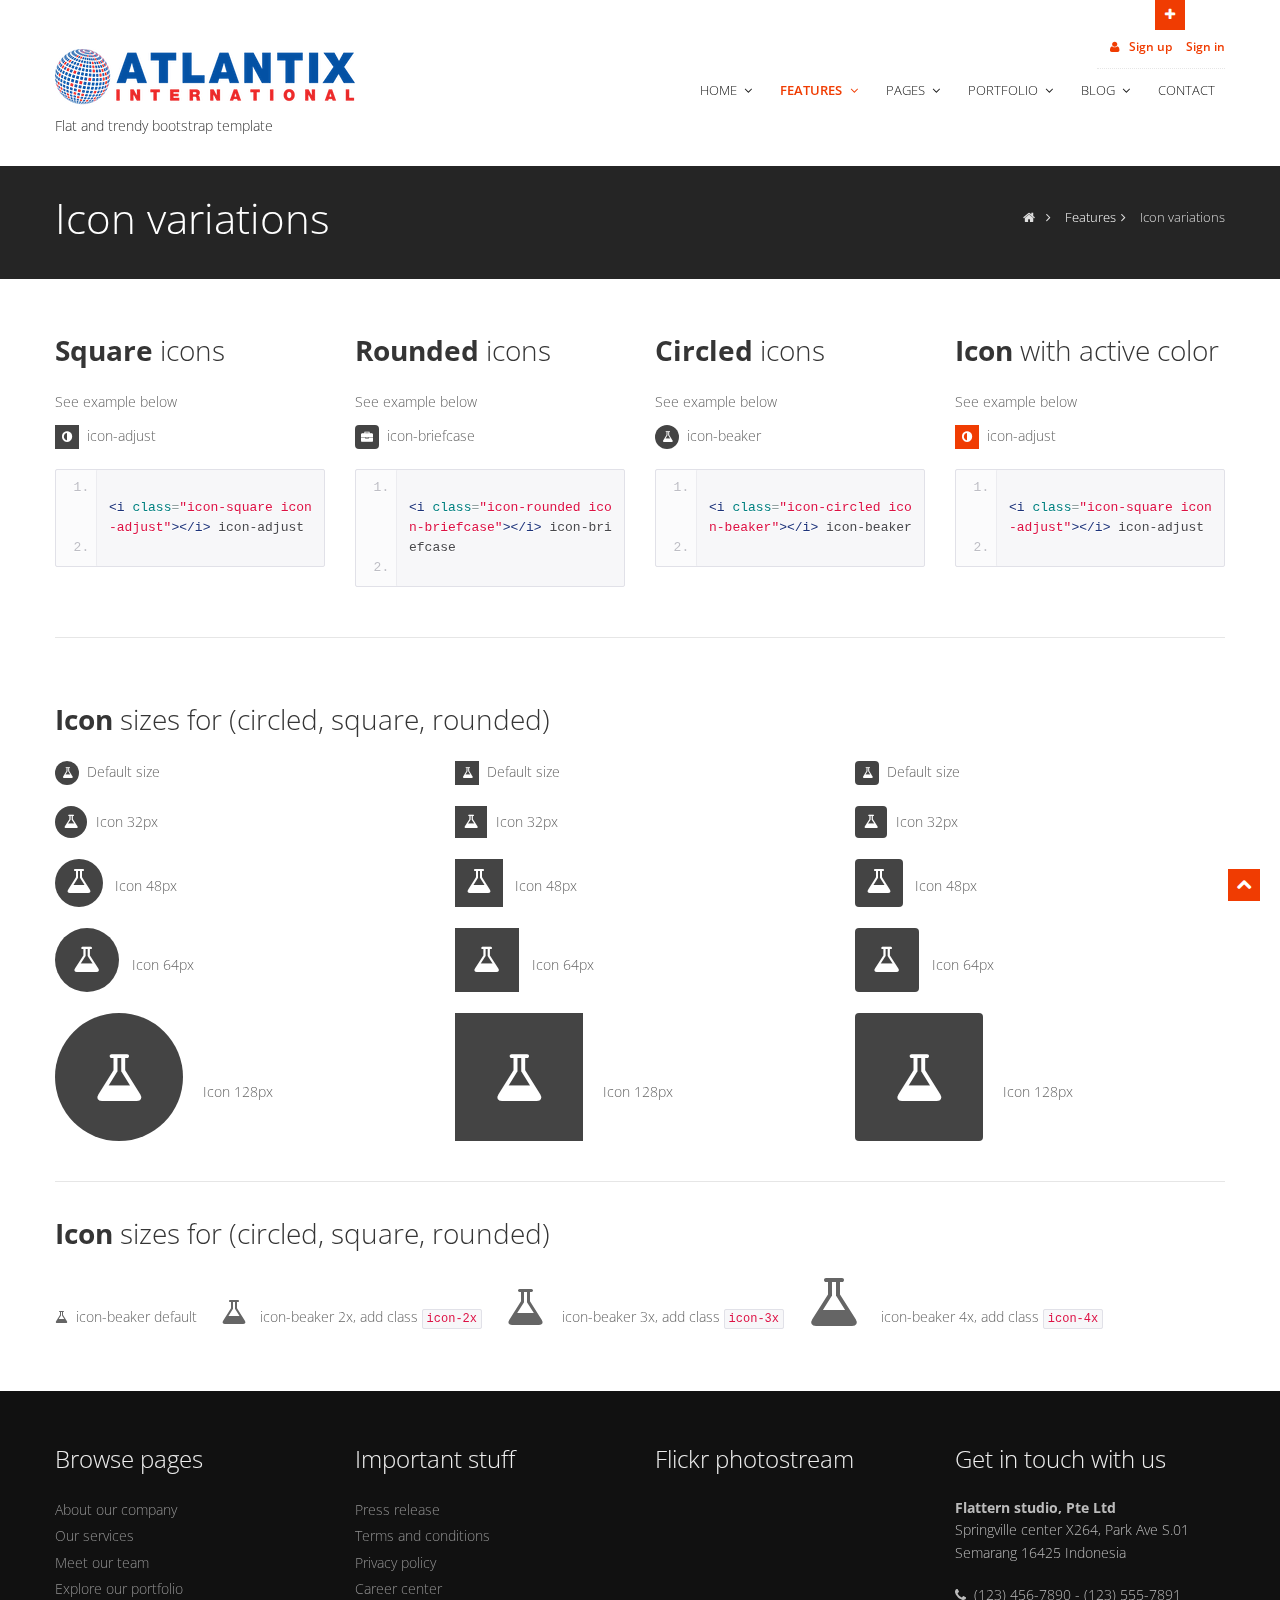
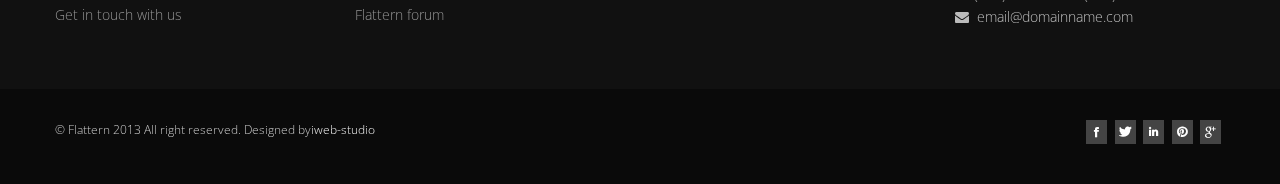
<file: icon-variations.html>
<!DOCTYPE html>
<html lang="en">
<head>
<meta charset="utf-8">
<title>Flattern - Flat and trendy bootstrap site template</title>
<meta name="viewport" content="width=device-width, initial-scale=1.0" />
<meta name="description" content="" />
<meta name="author" content="" />
<!-- css -->
<link href="css/bootstrap.css" rel="stylesheet" />
<link href="css/bootstrap-responsive.css" rel="stylesheet" />
<link href="css/jcarousel.css" rel="stylesheet" />
<link href="css/flexslider.css" rel="stylesheet" />
<link href="css/style.css" rel="stylesheet" />
<!-- Theme skin -->
<link href="skins/default.css" rel="stylesheet" />
<!-- HTML5 shim, for IE6-8 support of HTML5 elements -->
<!--[if lt IE 9]>
      <script src="http://html5shim.googlecode.com/svn/trunk/html5.js"></script>
    <![endif]-->
<!-- Fav and touch icons -->
<link rel="apple-touch-icon-precomposed" sizes="144x144" href="ico/apple-touch-icon-144-precomposed.png" />
<link rel="apple-touch-icon-precomposed" sizes="114x114" href="ico/apple-touch-icon-114-precomposed.png" />
<link rel="apple-touch-icon-precomposed" sizes="72x72" href="ico/apple-touch-icon-72-precomposed.png" />
<link rel="apple-touch-icon-precomposed" href="ico/apple-touch-icon-57-precomposed.png" />
<link rel="shortcut icon" href="ico/favicon.png" />
</head>
<body>
<div id="wrapper">
	<!-- toggle top area -->
	<div class="hidden-top">
		<div class="hidden-top-inner container">
			<div class="row">
				<div class="span12">
					<ul>
						<li><strong>We are available for any custom works this month</strong></li>
						<li>Main office: Springville center X264, Park Ave S.01</li>
						<li>Call us <i class="icon-phone"></i> (123) 456-7890 - (123) 555-7891</li>
					</ul>
				</div>
			</div>
		</div>
	</div>
	<!-- end toggle top area -->
	<!-- start header -->
	<header>
	<div class="container">
		<!-- hidden top area toggle link -->
		<div id="header-hidden-link">
			<a href="#" class="toggle-link" title="Click me you'll get a surprise" data-target=".hidden-top"><i></i>Open</a>
		</div>
		<!-- end toggle link -->
		<div class="row nomargin">
			<div class="span12">
				<div class="headnav">
					<ul>
						<li><a href="#mySignup" data-toggle="modal"><i class="icon-user"></i> Sign up</a></li>
						<li><a href="#mySignin" data-toggle="modal">Sign in</a></li>
					</ul>
				</div>
				<!-- Signup Modal -->
				<div id="mySignup" class="modal styled hide fade" tabindex="-1" role="dialog" aria-labelledby="mySignupModalLabel" aria-hidden="true">
					<div class="modal-header">
						<button type="button" class="close" data-dismiss="modal" aria-hidden="true">×</button>
						<h4 id="mySignupModalLabel">Create an <strong>account</strong></h4>
					</div>
					<div class="modal-body">
						<form class="form-horizontal">
							<div class="control-group">
								<label class="control-label" for="inputEmail">Email</label>
								<div class="controls">
									<input type="text" id="inputEmail" placeholder="Email">
								</div>
							</div>
							<div class="control-group">
								<label class="control-label" for="inputSignupPassword">Password</label>
								<div class="controls">
									<input type="password" id="inputSignupPassword" placeholder="Password">
								</div>
							</div>
							<div class="control-group">
								<label class="control-label" for="inputSignupPassword2">Confirm Password</label>
								<div class="controls">
									<input type="password" id="inputSignupPassword2" placeholder="Password">
								</div>
							</div>
							<div class="control-group">
								<div class="controls">
									<button type="submit" class="btn">Sign up</button>
								</div>
								<p class="aligncenter margintop20">
									Already have an account? <a href="#mySignin" data-dismiss="modal" aria-hidden="true" data-toggle="modal">Sign in</a>
								</p>
							</div>
						</form>
					</div>
				</div>
				<!-- end signup modal -->
				<!-- Sign in Modal -->
				<div id="mySignin" class="modal styled hide fade" tabindex="-1" role="dialog" aria-labelledby="mySigninModalLabel" aria-hidden="true">
					<div class="modal-header">
						<button type="button" class="close" data-dismiss="modal" aria-hidden="true">×</button>
						<h4 id="mySigninModalLabel">Login to your <strong>account</strong></h4>
					</div>
					<div class="modal-body">
						<form class="form-horizontal">
							<div class="control-group">
								<label class="control-label" for="inputText">Username</label>
								<div class="controls">
									<input type="text" id="inputText" placeholder="Username">
								</div>
							</div>
							<div class="control-group">
								<label class="control-label" for="inputSigninPassword">Password</label>
								<div class="controls">
									<input type="password" id="inputSigninPassword" placeholder="Password">
								</div>
							</div>
							<div class="control-group">
								<div class="controls">
									<button type="submit" class="btn">Sign in</button>
								</div>
								<p class="aligncenter margintop20">
									Forgot password? <a href="#myReset" data-dismiss="modal" aria-hidden="true" data-toggle="modal">Reset</a>
								</p>
							</div>
						</form>
					</div>
				</div>
				<!-- end signin modal -->
				<!-- Reset Modal -->
				<div id="myReset" class="modal styled hide fade" tabindex="-1" role="dialog" aria-labelledby="myResetModalLabel" aria-hidden="true">
					<div class="modal-header">
						<button type="button" class="close" data-dismiss="modal" aria-hidden="true">×</button>
						<h4 id="myResetModalLabel">Reset your <strong>password</strong></h4>
					</div>
					<div class="modal-body">
						<form class="form-horizontal">
							<div class="control-group">
								<label class="control-label" for="inputResetEmail">Email</label>
								<div class="controls">
									<input type="text" id="inputResetEmail" placeholder="Email">
								</div>
							</div>
							<div class="control-group">
								<div class="controls">
									<button type="submit" class="btn">Reset password</button>
								</div>
								<p class="aligncenter margintop20">
									We will send instructions on how to reset your password to your inbox
								</p>
							</div>
						</form>
					</div>
				</div>
				<!-- end reset modal -->
			</div>
		</div>
		<div class="row">
			<div class="span4">
				<div class="logo">
					<a href="index.html"><img src="img/logo.png" alt="" class="logo" /></a>
					<h1>Flat and trendy bootstrap template</h1>
				</div>
			</div>
			<div class="span8">
				<div class="navbar navbar-static-top">
					<div class="navigation">
						<nav>
						<ul class="nav topnav">
							<li class="dropdown">
							<a href="index.html">Home <i class="icon-angle-down"></i></a>
							<ul class="dropdown-menu">
								<li><a href="index-alt2.html">Homepage 2</a></li>
								<li><a href="index-alt3.html">Homepage 3</a></li>
							</ul>
							</li>
							<li class="dropdown active">
							<a href="#">Features <i class="icon-angle-down"></i></a>
							<ul class="dropdown-menu">
								<li><a href="typography.html">Typography</a></li>
								<li><a href="components.html">Components</a></li>
								<li><a href="animations.html">56 Animations</a></li>
								<li><a href="icons.html">Icons</a></li>
								<li><a href="icon-variations.html">Icon variations</a></li>
								<li class="dropdown"><a href="#">3 Sliders <i class="icon-angle-right"></i></a>
								<ul class="dropdown-menu sub-menu-level1">
									<li><a href="index.html">Nivo slider</a></li>
									<li><a href="index-alt2.html">Slit slider</a></li>
									<li><a href="index-alt3.html">Parallax slider</a></li>
								</ul>
								</li>
							</ul>
							</li>
							<li class="dropdown">
							<a href="#">Pages <i class="icon-angle-down"></i></a>
							<ul class="dropdown-menu">
								<li><a href="about.html">About us</a></li>
								<li><a href="pricingbox.html">Pricing boxes</a></li>
								<li><a href="testimonials.html">Testimonials</a></li>
								<li><a href="404.html">404</a></li>
							</ul>
							</li>
							<li class="dropdown">
							<a href="#">Portfolio <i class="icon-angle-down"></i></a>
							<ul class="dropdown-menu">
								<li><a href="portfolio-2cols.html">Portfolio 2 columns</a></li>
								<li><a href="portfolio-3cols.html">Portfolio 3 columns</a></li>
								<li><a href="portfolio-4cols.html">Portfolio 4 columns</a></li>
								<li><a href="portfolio-detail.html">Portfolio detail</a></li>
							</ul>
							</li>
							<li class="dropdown">
							<a href="#">Blog <i class="icon-angle-down"></i></a>
							<ul class="dropdown-menu">
								<li><a href="blog-left-sidebar.html">Blog left sidebar</a></li>
								<li><a href="blog-right-sidebar.html">Blog right sidebar</a></li>
								<li><a href="post-left-sidebar.html">Post left sidebar</a></li>
								<li><a href="post-right-sidebar.html">Post right sidebar</a></li>
							</ul>
							</li>
							<li>
							<a href="contact.html">Contact </a>
							</li>
						</ul>
						</nav>
					</div>
					<!-- end navigation -->
				</div>
			</div>
		</div>
	</div>
	</header>
	<!-- end header -->
	<section id="inner-headline">
	<div class="container">
		<div class="row">
			<div class="span4">
				<div class="inner-heading">
					<h2>Icon variations</h2>
				</div>
			</div>
			<div class="span8">
				<ul class="breadcrumb">
					<li><a href="#"><i class="icon-home"></i></a><i class="icon-angle-right"></i></li>
					<li><a href="#">Features</a><i class="icon-angle-right"></i></li>
					<li class="active">Icon variations</li>
				</ul>
			</div>
		</div>
	</div>
	</section>
	<section id="content">
	<div class="container">
		<div class="row">
			<div class="span12">
				<div class="row">
					<div class="span3">
						<h4><strong>Square</strong> icons</h4>
						<p>
							See example below
						</p>
						<p>
							<i class="icon-square icon-adjust"></i> icon-adjust
						</p>
						<pre class="prettyprint linenums">
							 &lt;i class="icon-square icon-adjust"&gt;&lt;/i&gt; icon-adjust
						</pre>
					</div>
					<div class="span3">
						<h4><strong>Rounded</strong> icons</h4>
						<p>
							See example below
						</p>
						<p>
							<i class="icon-rounded icon-briefcase"></i> icon-briefcase
						</p>
						<pre class="prettyprint linenums">
							 &lt;i class="icon-rounded icon-briefcase"&gt;&lt;/i&gt; icon-briefcase
						</pre>
					</div>
					<div class="span3">
						<h4><strong>Circled</strong> icons</h4>
						<p>
							See example below
						</p>
						<p>
							<i class="icon-circled icon-beaker"></i> icon-beaker
						</p>
						<pre class="prettyprint linenums">
							 &lt;i class="icon-circled icon-beaker"&gt;&lt;/i&gt; icon-beaker
						</pre>
					</div>
					<div class="span3">
						<h4><strong>Icon</strong> with active color</h4>
						<p>
							See example below
						</p>
						<p>
							<i class="icon-square active icon-adjust"></i> icon-adjust
						</p>
						<pre class="prettyprint linenums">
							 &lt;i class="icon-square icon-adjust"&gt;&lt;/i&gt; icon-adjust
						</pre>
					</div>
				</div>
				<!-- divider -->
				<div class="row">
					<div class="span12">
						<div class="solidline">
						</div>
					</div>
				</div>
				<!-- end divider -->
				<h4><strong>Icon</strong> sizes for (circled, square, rounded)</h4>
				<div class="row">
					<div class="span4">
						<p>
							<i class="icon-circled icon-beaker"></i> Default size
						</p>
						<p>
							<i class="icon-circled icon-beaker icon-32"></i> Icon 32px
						</p>
						<p>
							<i class="icon-circled icon-beaker icon-48"></i> Icon 48px
						</p>
						<p>
							<i class="icon-circled icon-beaker icon-64"></i> Icon 64px
						</p>
						<p>
							<i class="icon-circled icon-beaker icon-128"></i> Icon 128px
						</p>
					</div>
					<div class="span4">
						<p>
							<i class="icon-square icon-beaker"></i> Default size
						</p>
						<p>
							<i class="icon-square icon-beaker icon-32"></i> Icon 32px
						</p>
						<p>
							<i class="icon-square icon-beaker icon-48"></i> Icon 48px
						</p>
						<p>
							<i class="icon-square icon-beaker icon-64"></i> Icon 64px
						</p>
						<p>
							<i class="icon-square icon-beaker icon-128"></i> Icon 128px
						</p>
					</div>
					<div class="span4">
						<p>
							<i class="icon-rounded icon-beaker"></i> Default size
						</p>
						<p>
							<i class="icon-rounded icon-beaker icon-32"></i> Icon 32px
						</p>
						<p>
							<i class="icon-rounded icon-beaker icon-48"></i> Icon 48px
						</p>
						<p>
							<i class="icon-rounded icon-beaker icon-64"></i> Icon 64px
						</p>
						<p>
							<i class="icon-rounded icon-beaker icon-128"></i> Icon 128px
						</p>
					</div>
					<!-- divider -->
					<div class="span12 margintop20">
						<div class="solidline">
						</div>
					</div>
					<!-- end divider -->
					<div class="span12 demoinline">
						<h4><strong>Icon</strong> sizes for (circled, square, rounded)</h4>
						<p>
							<i class="icon-beaker"></i> icon-beaker default
						</p>
						<p>
							<i class="icon-beaker icon-2x"></i> icon-beaker 2x, add class <code>icon-2x</code>
						</p>
						<p>
							<i class="icon-beaker icon-3x"></i> icon-beaker 3x, add class <code>icon-3x</code>
						</p>
						<p>
							<i class="icon-beaker icon-4x"></i> icon-beaker 4x, add class <code>icon-4x</code>
						</p>
					</div>
				</div>
			</div>
			<!-- end span12 -->
		</div>
	</div>
	</section>
	<footer>
	<div class="container">
		<div class="row">
			<div class="span3">
				<div class="widget">
					<h5 class="widgetheading">Browse pages</h5>
					<ul class="link-list">
						<li><a href="#">About our company</a></li>
						<li><a href="#">Our services</a></li>
						<li><a href="#">Meet our team</a></li>
						<li><a href="#">Explore our portfolio</a></li>
						<li><a href="#">Get in touch with us</a></li>
					</ul>
				</div>
			</div>
			<div class="span3">
				<div class="widget">
					<h5 class="widgetheading">Important stuff</h5>
					<ul class="link-list">
						<li><a href="#">Press release</a></li>
						<li><a href="#">Terms and conditions</a></li>
						<li><a href="#">Privacy policy</a></li>
						<li><a href="#">Career center</a></li>
						<li><a href="#">Flattern forum</a></li>
					</ul>
				</div>
			</div>
			<div class="span3">
				<div class="widget">
					<h5 class="widgetheading">Flickr photostream</h5>
					<div class="flickr_badge">
						<script type="text/javascript" src="http://www.flickr.com/badge_code_v2.gne?count=8&amp;display=random&amp;size=s&amp;layout=x&amp;source=user&amp;user=34178660@N03"></script>
					</div>
					<div class="clear">
					</div>
				</div>
			</div>
			<div class="span3">
				<div class="widget">
					<h5 class="widgetheading">Get in touch with us</h5>
					<address>
					<strong>Flattern studio, Pte Ltd</strong><br>
					 Springville center X264, Park Ave S.01<br>
					 Semarang 16425 Indonesia </address>
					<p>
						<i class="icon-phone"></i> (123) 456-7890 - (123) 555-7891 <br>
						<i class="icon-envelope-alt"></i> email@domainname.com
					</p>
				</div>
			</div>
		</div>
	</div>
	<div id="sub-footer">
		<div class="container">
			<div class="row">
				<div class="span6">
					<div class="copyright">
						<p>
							<span>&copy; Flattern 2013 All right reserved. Designed by</span><a href="http://iweb-studio.com" target="_blank">iweb-studio</a>
						</p>
					</div>
				</div>
				<div class="span6">
					<ul class="social-network">
						<li><a href="#" data-placement="bottom" title="Facebook"><i class="icon-facebook icon-square"></i></a></li>
						<li><a href="#" data-placement="bottom" title="Twitter"><i class="icon-twitter icon-square"></i></a></li>
						<li><a href="#" data-placement="bottom" title="Linkedin"><i class="icon-linkedin icon-square"></i></a></li>
						<li><a href="#" data-placement="bottom" title="Pinterest"><i class="icon-pinterest icon-square"></i></a></li>
						<li><a href="#" data-placement="bottom" title="Google plus"><i class="icon-google-plus icon-square"></i></a></li>
					</ul>
				</div>
			</div>
		</div>
	</div>
	</footer>
</div>
<a href="#" class="scrollup"><i class="icon-chevron-up icon-square icon-32 active"></i></a>
<!-- javascript
    ================================================== -->
<!-- Placed at the end of the document so the pages load faster -->
<script src="js/jquery.js"></script>
<script src="js/jquery.easing.1.3.js"></script>
<script src="js/bootstrap.js"></script>
<script src="js/jcarousel/jquery.jcarousel.min.js"></script>
<script src="js/jquery.fancybox.pack.js"></script>
<script src="js/jquery.fancybox-media.js"></script>
<script src="js/google-code-prettify/prettify.js"></script>
<script src="js/portfolio/jquery.quicksand.js"></script>
<script src="js/portfolio/setting.js"></script>
<script src="js/tweet/jquery.tweet.js"></script>
<script src="js/jquery.flexslider.js"></script>
<script src="js/jquery.nivo.slider.js"></script>
<script src="js/modernizr.custom.79639.js"></script>
<script src="js/jquery.ba-cond.min.js"></script>
<script src="js/jquery.slitslider.js"></script>
<script src="js/animate.js"></script>
<script src="js/custom.js"></script>
</body>
</html>
</file>
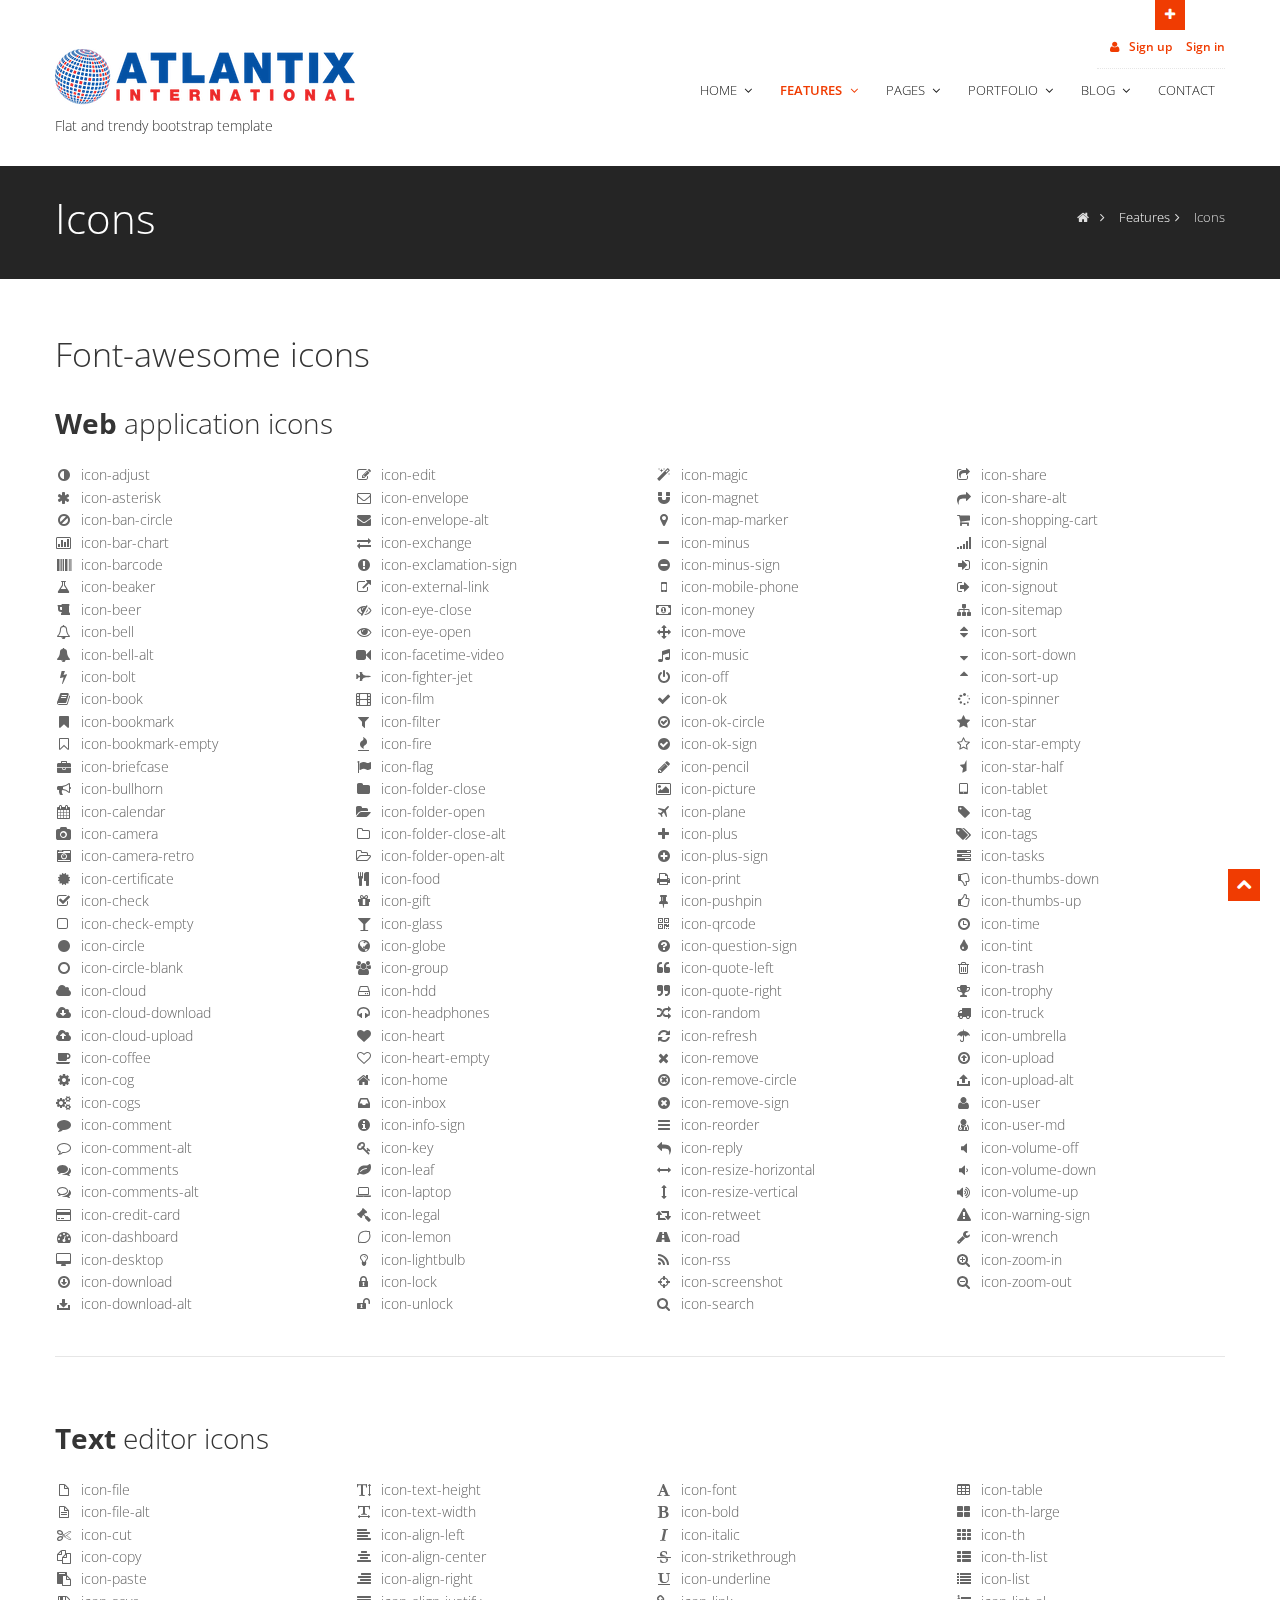
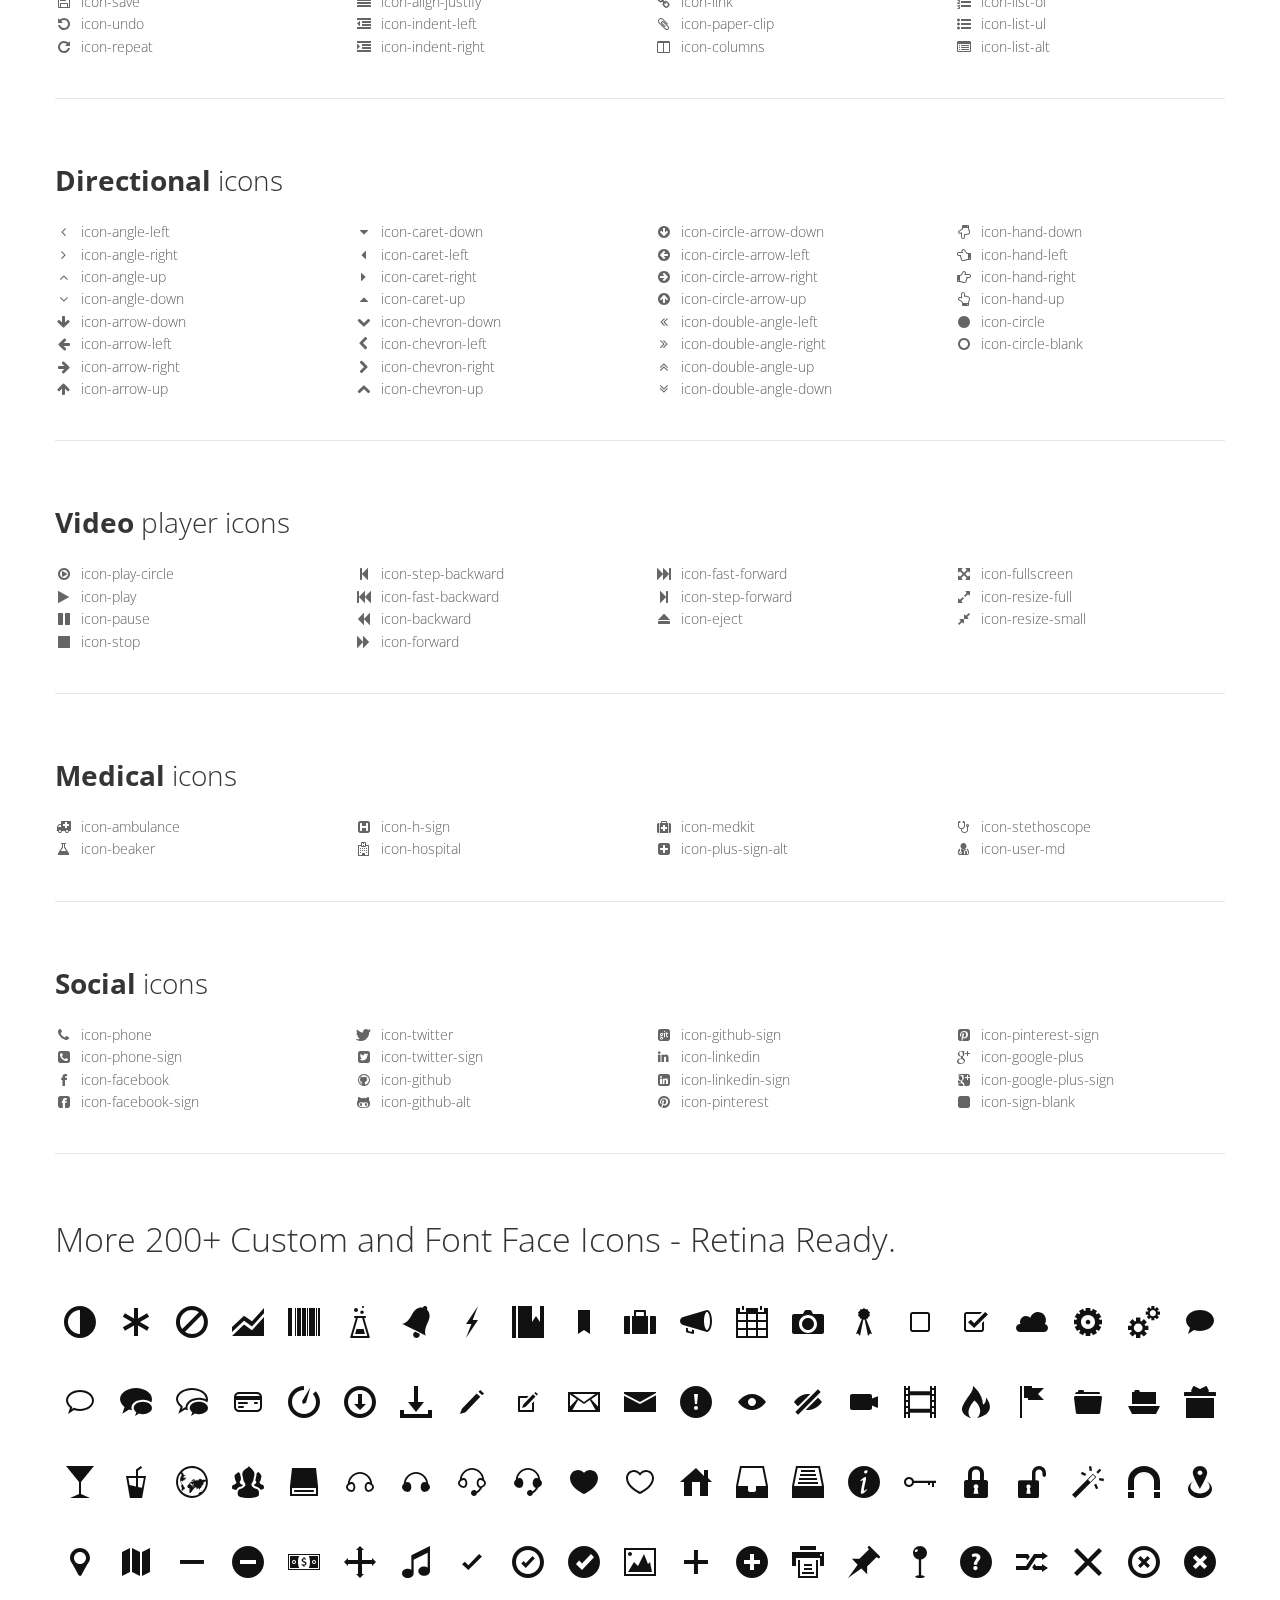
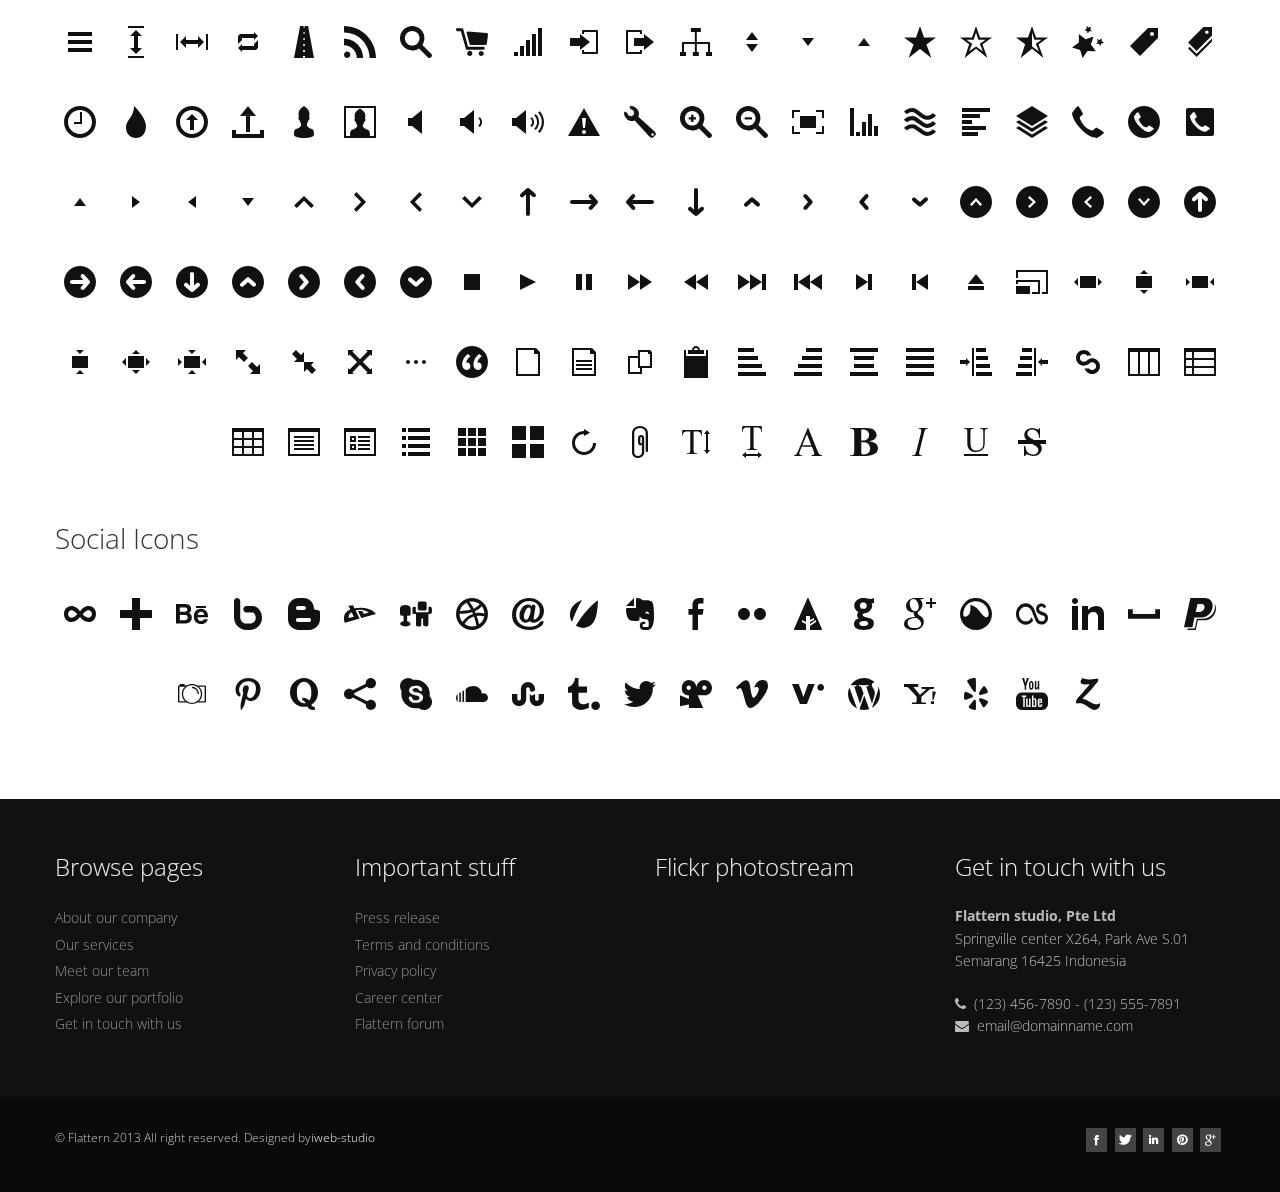
<file: icons.html>
<!DOCTYPE html>
<html lang="en">
<head>
<meta charset="utf-8">
<title>Flattern - Flat and trendy bootstrap site template</title>
<meta name="viewport" content="width=device-width, initial-scale=1.0" />
<meta name="description" content="" />
<meta name="author" content="" />
<!-- css -->
<link href="css/bootstrap.css" rel="stylesheet" />
<link href="css/bootstrap-responsive.css" rel="stylesheet" />
<link href="css/fancybox/jquery.fancybox.css" rel="stylesheet">
<link href="css/jcarousel.css" rel="stylesheet" />
<link href="css/flexslider.css" rel="stylesheet" />
<link href="css/style.css" rel="stylesheet" />
<!-- Theme skin -->
<link href="skins/default.css" rel="stylesheet" />
<!-- HTML5 shim, for IE6-8 support of HTML5 elements -->
<!--[if lt IE 9]>
      <script src="http://html5shim.googlecode.com/svn/trunk/html5.js"></script>
    <![endif]-->
<!-- Fav and touch icons -->
<link rel="apple-touch-icon-precomposed" sizes="144x144" href="ico/apple-touch-icon-144-precomposed.png" />
<link rel="apple-touch-icon-precomposed" sizes="114x114" href="ico/apple-touch-icon-114-precomposed.png" />
<link rel="apple-touch-icon-precomposed" sizes="72x72" href="ico/apple-touch-icon-72-precomposed.png" />
<link rel="apple-touch-icon-precomposed" href="ico/apple-touch-icon-57-precomposed.png" />
<link rel="shortcut icon" href="ico/favicon.png" />
</head>
<body>
<div id="wrapper">
	<!-- toggle top area -->
	<div class="hidden-top">
		<div class="hidden-top-inner container">
			<div class="row">
				<div class="span12">
					<ul>
						<li><strong>We are available for any custom works this month</strong></li>
						<li>Main office: Springville center X264, Park Ave S.01</li>
						<li>Call us <i class="icon-phone"></i> (123) 456-7890 - (123) 555-7891</li>
					</ul>
				</div>
			</div>
		</div>
	</div>
	<!-- end toggle top area -->
	<!-- start header -->
	<header>
	<div class="container">
		<!-- hidden top area toggle link -->
		<div id="header-hidden-link">
			<a href="#" class="toggle-link" title="Click me you'll get a surprise" data-target=".hidden-top"><i></i>Open</a>
		</div>
		<!-- end toggle link -->
		<div class="row nomargin">
			<div class="span12">
				<div class="headnav">
					<ul>
						<li><a href="#mySignup" data-toggle="modal"><i class="icon-user"></i> Sign up</a></li>
						<li><a href="#mySignin" data-toggle="modal">Sign in</a></li>
					</ul>
				</div>
				<!-- Signup Modal -->
				<div id="mySignup" class="modal styled hide fade" tabindex="-1" role="dialog" aria-labelledby="mySignupModalLabel" aria-hidden="true">
					<div class="modal-header">
						<button type="button" class="close" data-dismiss="modal" aria-hidden="true">×</button>
						<h4 id="mySignupModalLabel">Create an <strong>account</strong></h4>
					</div>
					<div class="modal-body">
						<form class="form-horizontal">
							<div class="control-group">
								<label class="control-label" for="inputEmail">Email</label>
								<div class="controls">
									<input type="text" id="inputEmail" placeholder="Email">
								</div>
							</div>
							<div class="control-group">
								<label class="control-label" for="inputSignupPassword">Password</label>
								<div class="controls">
									<input type="password" id="inputSignupPassword" placeholder="Password">
								</div>
							</div>
							<div class="control-group">
								<label class="control-label" for="inputSignupPassword2">Confirm Password</label>
								<div class="controls">
									<input type="password" id="inputSignupPassword2" placeholder="Password">
								</div>
							</div>
							<div class="control-group">
								<div class="controls">
									<button type="submit" class="btn">Sign up</button>
								</div>
								<p class="aligncenter margintop20">
									Already have an account? <a href="#mySignin" data-dismiss="modal" aria-hidden="true" data-toggle="modal">Sign in</a>
								</p>
							</div>
						</form>
					</div>
				</div>
				<!-- end signup modal -->
				<!-- Sign in Modal -->
				<div id="mySignin" class="modal styled hide fade" tabindex="-1" role="dialog" aria-labelledby="mySigninModalLabel" aria-hidden="true">
					<div class="modal-header">
						<button type="button" class="close" data-dismiss="modal" aria-hidden="true">×</button>
						<h4 id="mySigninModalLabel">Login to your <strong>account</strong></h4>
					</div>
					<div class="modal-body">
						<form class="form-horizontal">
							<div class="control-group">
								<label class="control-label" for="inputText">Username</label>
								<div class="controls">
									<input type="text" id="inputText" placeholder="Username">
								</div>
							</div>
							<div class="control-group">
								<label class="control-label" for="inputSigninPassword">Password</label>
								<div class="controls">
									<input type="password" id="inputSigninPassword" placeholder="Password">
								</div>
							</div>
							<div class="control-group">
								<div class="controls">
									<button type="submit" class="btn">Sign in</button>
								</div>
								<p class="aligncenter margintop20">
									Forgot password? <a href="#myReset" data-dismiss="modal" aria-hidden="true" data-toggle="modal">Reset</a>
								</p>
							</div>
						</form>
					</div>
				</div>
				<!-- end signin modal -->
				<!-- Reset Modal -->
				<div id="myReset" class="modal styled hide fade" tabindex="-1" role="dialog" aria-labelledby="myResetModalLabel" aria-hidden="true">
					<div class="modal-header">
						<button type="button" class="close" data-dismiss="modal" aria-hidden="true">×</button>
						<h4 id="myResetModalLabel">Reset your <strong>password</strong></h4>
					</div>
					<div class="modal-body">
						<form class="form-horizontal">
							<div class="control-group">
								<label class="control-label" for="inputResetEmail">Email</label>
								<div class="controls">
									<input type="text" id="inputResetEmail" placeholder="Email">
								</div>
							</div>
							<div class="control-group">
								<div class="controls">
									<button type="submit" class="btn">Reset password</button>
								</div>
								<p class="aligncenter margintop20">
									We will send instructions on how to reset your password to your inbox
								</p>
							</div>
						</form>
					</div>
				</div>
				<!-- end reset modal -->
			</div>
		</div>
		<div class="row">
			<div class="span4">
				<div class="logo">
					<a href="index.html"><img src="img/logo.png" alt="" class="logo" /></a>
					<h1>Flat and trendy bootstrap template</h1>
				</div>
			</div>
			<div class="span8">
				<div class="navbar navbar-static-top">
					<div class="navigation">
						<nav>
						<ul class="nav topnav">
							<li class="dropdown">
							<a href="index.html">Home <i class="icon-angle-down"></i></a>
							<ul class="dropdown-menu">
								<li><a href="index-alt2.html">Homepage 2</a></li>
								<li><a href="index-alt3.html">Homepage 3</a></li>
							</ul>
							</li>
							<li class="dropdown active">
							<a href="#">Features <i class="icon-angle-down"></i></a>
							<ul class="dropdown-menu">
								<li><a href="typography.html">Typography</a></li>
								<li><a href="components.html">Components</a></li>
								<li><a href="animations.html">56 Animations</a></li>
								<li><a href="icons.html">Icons</a></li>
								<li><a href="icon-variations.html">Icon variations</a></li>
								<li class="dropdown"><a href="#">3 Sliders <i class="icon-angle-right"></i></a>
								<ul class="dropdown-menu sub-menu-level1">
									<li><a href="index.html">Nivo slider</a></li>
									<li><a href="index-alt2.html">Slit slider</a></li>
									<li><a href="index-alt3.html">Parallax slider</a></li>
								</ul>
								</li>
							</ul>
							</li>
							<li class="dropdown">
							<a href="#">Pages <i class="icon-angle-down"></i></a>
							<ul class="dropdown-menu">
								<li><a href="about.html">About us</a></li>
								<li><a href="pricingbox.html">Pricing boxes</a></li>
								<li><a href="testimonials.html">Testimonials</a></li>
								<li><a href="404.html">404</a></li>
							</ul>
							</li>
							<li class="dropdown">
							<a href="#">Portfolio <i class="icon-angle-down"></i></a>
							<ul class="dropdown-menu">
								<li><a href="portfolio-2cols.html">Portfolio 2 columns</a></li>
								<li><a href="portfolio-3cols.html">Portfolio 3 columns</a></li>
								<li><a href="portfolio-4cols.html">Portfolio 4 columns</a></li>
								<li><a href="portfolio-detail.html">Portfolio detail</a></li>
							</ul>
							</li>
							<li class="dropdown">
							<a href="#">Blog <i class="icon-angle-down"></i></a>
							<ul class="dropdown-menu">
								<li><a href="blog-left-sidebar.html">Blog left sidebar</a></li>
								<li><a href="blog-right-sidebar.html">Blog right sidebar</a></li>
								<li><a href="post-left-sidebar.html">Post left sidebar</a></li>
								<li><a href="post-right-sidebar.html">Post right sidebar</a></li>
							</ul>
							</li>
							<li>
							<a href="contact.html">Contact </a>
							</li>
						</ul>
						</nav>
					</div>
					<!-- end navigation -->
				</div>
			</div>
		</div>
	</div>
	</header>
	<!-- end header -->
	<section id="inner-headline">
	<div class="container">
		<div class="row">
			<div class="span4">
				<div class="inner-heading">
					<h2>Icons</h2>
				</div>
			</div>
			<div class="span8">
				<ul class="breadcrumb">
					<li><a href="#"><i class="icon-home"></i></a><i class="icon-angle-right"></i></li>
					<li><a href="#">Features</a><i class="icon-angle-right"></i></li>
					<li class="active">Icons</li>
				</ul>
			</div>
		</div>
	</div>
	</section>
	<section id="content">
	<div class="container">
		<div class="row">
			<div class="span12">
				<h3>Font-awesome icons</h3>
				<h4><strong>Web</strong> application icons</h4>
				<div class="row">
					<div class="span3">
						<ul class="the-icons">
							<li><i class="icon-adjust"></i> icon-adjust</li>
							<li><i class="icon-asterisk"></i> icon-asterisk</li>
							<li><i class="icon-ban-circle"></i> icon-ban-circle</li>
							<li><i class="icon-bar-chart"></i> icon-bar-chart</li>
							<li><i class="icon-barcode"></i> icon-barcode</li>
							<li><i class="icon-beaker"></i> icon-beaker</li>
							<li><i class="icon-beer"></i> icon-beer</li>
							<li><i class="icon-bell"></i> icon-bell</li>
							<li><i class="icon-bell-alt"></i> icon-bell-alt</li>
							<li><i class="icon-bolt"></i> icon-bolt</li>
							<li><i class="icon-book"></i> icon-book</li>
							<li><i class="icon-bookmark"></i> icon-bookmark</li>
							<li><i class="icon-bookmark-empty"></i> icon-bookmark-empty</li>
							<li><i class="icon-briefcase"></i> icon-briefcase</li>
							<li><i class="icon-bullhorn"></i> icon-bullhorn</li>
							<li><i class="icon-calendar"></i> icon-calendar</li>
							<li><i class="icon-camera"></i> icon-camera</li>
							<li><i class="icon-camera-retro"></i> icon-camera-retro</li>
							<li><i class="icon-certificate"></i> icon-certificate</li>
							<li><i class="icon-check"></i> icon-check</li>
							<li><i class="icon-check-empty"></i> icon-check-empty</li>
							<li><i class="icon-circle"></i> icon-circle</li>
							<li><i class="icon-circle-blank"></i> icon-circle-blank</li>
							<li><i class="icon-cloud"></i> icon-cloud</li>
							<li><i class="icon-cloud-download"></i> icon-cloud-download</li>
							<li><i class="icon-cloud-upload"></i> icon-cloud-upload</li>
							<li><i class="icon-coffee"></i> icon-coffee</li>
							<li><i class="icon-cog"></i> icon-cog</li>
							<li><i class="icon-cogs"></i> icon-cogs</li>
							<li><i class="icon-comment"></i> icon-comment</li>
							<li><i class="icon-comment-alt"></i> icon-comment-alt</li>
							<li><i class="icon-comments"></i> icon-comments</li>
							<li><i class="icon-comments-alt"></i> icon-comments-alt</li>
							<li><i class="icon-credit-card"></i> icon-credit-card</li>
							<li><i class="icon-dashboard"></i> icon-dashboard</li>
							<li><i class="icon-desktop"></i> icon-desktop</li>
							<li><i class="icon-download"></i> icon-download</li>
							<li><i class="icon-download-alt"></i> icon-download-alt</li>
						</ul>
					</div>
					<div class="span3">
						<ul class="the-icons">
							<li><i class="icon-edit"></i> icon-edit</li>
							<li><i class="icon-envelope"></i> icon-envelope</li>
							<li><i class="icon-envelope-alt"></i> icon-envelope-alt</li>
							<li><i class="icon-exchange"></i> icon-exchange</li>
							<li><i class="icon-exclamation-sign"></i> icon-exclamation-sign</li>
							<li><i class="icon-external-link"></i> icon-external-link</li>
							<li><i class="icon-eye-close"></i> icon-eye-close</li>
							<li><i class="icon-eye-open"></i> icon-eye-open</li>
							<li><i class="icon-facetime-video"></i> icon-facetime-video</li>
							<li><i class="icon-fighter-jet"></i> icon-fighter-jet</li>
							<li><i class="icon-film"></i> icon-film</li>
							<li><i class="icon-filter"></i> icon-filter</li>
							<li><i class="icon-fire"></i> icon-fire</li>
							<li><i class="icon-flag"></i> icon-flag</li>
							<li><i class="icon-folder-close"></i> icon-folder-close</li>
							<li><i class="icon-folder-open"></i> icon-folder-open</li>
							<li><i class="icon-folder-close-alt"></i> icon-folder-close-alt</li>
							<li><i class="icon-folder-open-alt"></i> icon-folder-open-alt</li>
							<li><i class="icon-food"></i> icon-food</li>
							<li><i class="icon-gift"></i> icon-gift</li>
							<li><i class="icon-glass"></i> icon-glass</li>
							<li><i class="icon-globe"></i> icon-globe</li>
							<li><i class="icon-group"></i> icon-group</li>
							<li><i class="icon-hdd"></i> icon-hdd</li>
							<li><i class="icon-headphones"></i> icon-headphones</li>
							<li><i class="icon-heart"></i> icon-heart</li>
							<li><i class="icon-heart-empty"></i> icon-heart-empty</li>
							<li><i class="icon-home"></i> icon-home</li>
							<li><i class="icon-inbox"></i> icon-inbox</li>
							<li><i class="icon-info-sign"></i> icon-info-sign</li>
							<li><i class="icon-key"></i> icon-key</li>
							<li><i class="icon-leaf"></i> icon-leaf</li>
							<li><i class="icon-laptop"></i> icon-laptop</li>
							<li><i class="icon-legal"></i> icon-legal</li>
							<li><i class="icon-lemon"></i> icon-lemon</li>
							<li><i class="icon-lightbulb"></i> icon-lightbulb</li>
							<li><i class="icon-lock"></i> icon-lock</li>
							<li><i class="icon-unlock"></i> icon-unlock</li>
						</ul>
					</div>
					<div class="span3">
						<ul class="the-icons">
							<li><i class="icon-magic"></i> icon-magic</li>
							<li><i class="icon-magnet"></i> icon-magnet</li>
							<li><i class="icon-map-marker"></i> icon-map-marker</li>
							<li><i class="icon-minus"></i> icon-minus</li>
							<li><i class="icon-minus-sign"></i> icon-minus-sign</li>
							<li><i class="icon-mobile-phone"></i> icon-mobile-phone</li>
							<li><i class="icon-money"></i> icon-money</li>
							<li><i class="icon-move"></i> icon-move</li>
							<li><i class="icon-music"></i> icon-music</li>
							<li><i class="icon-off"></i> icon-off</li>
							<li><i class="icon-ok"></i> icon-ok</li>
							<li><i class="icon-ok-circle"></i> icon-ok-circle</li>
							<li><i class="icon-ok-sign"></i> icon-ok-sign</li>
							<li><i class="icon-pencil"></i> icon-pencil</li>
							<li><i class="icon-picture"></i> icon-picture</li>
							<li><i class="icon-plane"></i> icon-plane</li>
							<li><i class="icon-plus"></i> icon-plus</li>
							<li><i class="icon-plus-sign"></i> icon-plus-sign</li>
							<li><i class="icon-print"></i> icon-print</li>
							<li><i class="icon-pushpin"></i> icon-pushpin</li>
							<li><i class="icon-qrcode"></i> icon-qrcode</li>
							<li><i class="icon-question-sign"></i> icon-question-sign</li>
							<li><i class="icon-quote-left"></i> icon-quote-left</li>
							<li><i class="icon-quote-right"></i> icon-quote-right</li>
							<li><i class="icon-random"></i> icon-random</li>
							<li><i class="icon-refresh"></i> icon-refresh</li>
							<li><i class="icon-remove"></i> icon-remove</li>
							<li><i class="icon-remove-circle"></i> icon-remove-circle</li>
							<li><i class="icon-remove-sign"></i> icon-remove-sign</li>
							<li><i class="icon-reorder"></i> icon-reorder</li>
							<li><i class="icon-reply"></i> icon-reply</li>
							<li><i class="icon-resize-horizontal"></i> icon-resize-horizontal</li>
							<li><i class="icon-resize-vertical"></i> icon-resize-vertical</li>
							<li><i class="icon-retweet"></i> icon-retweet</li>
							<li><i class="icon-road"></i> icon-road</li>
							<li><i class="icon-rss"></i> icon-rss</li>
							<li><i class="icon-screenshot"></i> icon-screenshot</li>
							<li><i class="icon-search"></i> icon-search</li>
						</ul>
					</div>
					<div class="span3">
						<ul class="the-icons">
							<li><i class="icon-share"></i> icon-share</li>
							<li><i class="icon-share-alt"></i> icon-share-alt</li>
							<li><i class="icon-shopping-cart"></i> icon-shopping-cart</li>
							<li><i class="icon-signal"></i> icon-signal</li>
							<li><i class="icon-signin"></i> icon-signin</li>
							<li><i class="icon-signout"></i> icon-signout</li>
							<li><i class="icon-sitemap"></i> icon-sitemap</li>
							<li><i class="icon-sort"></i> icon-sort</li>
							<li><i class="icon-sort-down"></i> icon-sort-down</li>
							<li><i class="icon-sort-up"></i> icon-sort-up</li>
							<li><i class="icon-spinner"></i> icon-spinner</li>
							<li><i class="icon-star"></i> icon-star</li>
							<li><i class="icon-star-empty"></i> icon-star-empty</li>
							<li><i class="icon-star-half"></i> icon-star-half</li>
							<li><i class="icon-tablet"></i> icon-tablet</li>
							<li><i class="icon-tag"></i> icon-tag</li>
							<li><i class="icon-tags"></i> icon-tags</li>
							<li><i class="icon-tasks"></i> icon-tasks</li>
							<li><i class="icon-thumbs-down"></i> icon-thumbs-down</li>
							<li><i class="icon-thumbs-up"></i> icon-thumbs-up</li>
							<li><i class="icon-time"></i> icon-time</li>
							<li><i class="icon-tint"></i> icon-tint</li>
							<li><i class="icon-trash"></i> icon-trash</li>
							<li><i class="icon-trophy"></i> icon-trophy</li>
							<li><i class="icon-truck"></i> icon-truck</li>
							<li><i class="icon-umbrella"></i> icon-umbrella</li>
							<li><i class="icon-upload"></i> icon-upload</li>
							<li><i class="icon-upload-alt"></i> icon-upload-alt</li>
							<li><i class="icon-user"></i> icon-user</li>
							<li><i class="icon-user-md"></i> icon-user-md</li>
							<li><i class="icon-volume-off"></i> icon-volume-off</li>
							<li><i class="icon-volume-down"></i> icon-volume-down</li>
							<li><i class="icon-volume-up"></i> icon-volume-up</li>
							<li><i class="icon-warning-sign"></i> icon-warning-sign</li>
							<li><i class="icon-wrench"></i> icon-wrench</li>
							<li><i class="icon-zoom-in"></i> icon-zoom-in</li>
							<li><i class="icon-zoom-out"></i> icon-zoom-out</li>
						</ul>
					</div>
				</div>
				<!-- divider -->
				<div class="row">
					<div class="span12">
						<div class="solidline">
						</div>
					</div>
				</div>
				<!-- end divider -->
				<h4><strong>Text</strong> editor icons</h4>
				<div class="row">
					<div class="span3">
						<ul class="the-icons">
							<li><i class="icon-file"></i> icon-file</li>
							<li><i class="icon-file-alt"></i> icon-file-alt</li>
							<li><i class="icon-cut"></i> icon-cut</li>
							<li><i class="icon-copy"></i> icon-copy</li>
							<li><i class="icon-paste"></i> icon-paste</li>
							<li><i class="icon-save"></i> icon-save</li>
							<li><i class="icon-undo"></i> icon-undo</li>
							<li><i class="icon-repeat"></i> icon-repeat</li>
						</ul>
					</div>
					<div class="span3">
						<ul class="the-icons">
							<li><i class="icon-text-height"></i> icon-text-height</li>
							<li><i class="icon-text-width"></i> icon-text-width</li>
							<li><i class="icon-align-left"></i> icon-align-left</li>
							<li><i class="icon-align-center"></i> icon-align-center</li>
							<li><i class="icon-align-right"></i> icon-align-right</li>
							<li><i class="icon-align-justify"></i> icon-align-justify</li>
							<li><i class="icon-indent-left"></i> icon-indent-left</li>
							<li><i class="icon-indent-right"></i> icon-indent-right</li>
						</ul>
					</div>
					<div class="span3">
						<ul class="the-icons">
							<li><i class="icon-font"></i> icon-font</li>
							<li><i class="icon-bold"></i> icon-bold</li>
							<li><i class="icon-italic"></i> icon-italic</li>
							<li><i class="icon-strikethrough"></i> icon-strikethrough</li>
							<li><i class="icon-underline"></i> icon-underline</li>
							<li><i class="icon-link"></i> icon-link</li>
							<li><i class="icon-paper-clip"></i> icon-paper-clip</li>
							<li><i class="icon-columns"></i> icon-columns</li>
						</ul>
					</div>
					<div class="span3">
						<ul class="the-icons">
							<li><i class="icon-table"></i> icon-table</li>
							<li><i class="icon-th-large"></i> icon-th-large</li>
							<li><i class="icon-th"></i> icon-th</li>
							<li><i class="icon-th-list"></i> icon-th-list</li>
							<li><i class="icon-list"></i> icon-list</li>
							<li><i class="icon-list-ol"></i> icon-list-ol</li>
							<li><i class="icon-list-ul"></i> icon-list-ul</li>
							<li><i class="icon-list-alt"></i> icon-list-alt</li>
						</ul>
					</div>
				</div>
				<!-- divider -->
				<div class="row">
					<div class="span12">
						<div class="solidline">
						</div>
					</div>
				</div>
				<!-- end divider -->
				<h4><strong>Directional</strong> icons</h4>
				<div class="row">
					<div class="span3">
						<ul class="the-icons">
							<li><i class="icon-angle-left"></i> icon-angle-left</li>
							<li><i class="icon-angle-right"></i> icon-angle-right</li>
							<li><i class="icon-angle-up"></i> icon-angle-up</li>
							<li><i class="icon-angle-down"></i> icon-angle-down</li>
							<li><i class="icon-arrow-down"></i> icon-arrow-down</li>
							<li><i class="icon-arrow-left"></i> icon-arrow-left</li>
							<li><i class="icon-arrow-right"></i> icon-arrow-right</li>
							<li><i class="icon-arrow-up"></i> icon-arrow-up</li>
						</ul>
					</div>
					<div class="span3">
						<ul class="the-icons">
							<li><i class="icon-caret-down"></i> icon-caret-down</li>
							<li><i class="icon-caret-left"></i> icon-caret-left</li>
							<li><i class="icon-caret-right"></i> icon-caret-right</li>
							<li><i class="icon-caret-up"></i> icon-caret-up</li>
							<li><i class="icon-chevron-down"></i> icon-chevron-down</li>
							<li><i class="icon-chevron-left"></i> icon-chevron-left</li>
							<li><i class="icon-chevron-right"></i> icon-chevron-right</li>
							<li><i class="icon-chevron-up"></i> icon-chevron-up</li>
						</ul>
					</div>
					<div class="span3">
						<ul class="the-icons">
							<li><i class="icon-circle-arrow-down"></i> icon-circle-arrow-down</li>
							<li><i class="icon-circle-arrow-left"></i> icon-circle-arrow-left</li>
							<li><i class="icon-circle-arrow-right"></i> icon-circle-arrow-right</li>
							<li><i class="icon-circle-arrow-up"></i> icon-circle-arrow-up</li>
							<li><i class="icon-double-angle-left"></i> icon-double-angle-left</li>
							<li><i class="icon-double-angle-right"></i> icon-double-angle-right</li>
							<li><i class="icon-double-angle-up"></i> icon-double-angle-up</li>
							<li><i class="icon-double-angle-down"></i> icon-double-angle-down</li>
						</ul>
					</div>
					<div class="span3">
						<ul class="the-icons">
							<li><i class="icon-hand-down"></i> icon-hand-down</li>
							<li><i class="icon-hand-left"></i> icon-hand-left</li>
							<li><i class="icon-hand-right"></i> icon-hand-right</li>
							<li><i class="icon-hand-up"></i> icon-hand-up</li>
							<li><i class="icon-circle"></i> icon-circle</li>
							<li><i class="icon-circle-blank"></i> icon-circle-blank</li>
						</ul>
					</div>
				</div>
				<!-- divider -->
				<div class="row">
					<div class="span12">
						<div class="solidline">
						</div>
					</div>
				</div>
				<!-- end divider -->
				<h4><strong>Video</strong> player icons</h4>
				<div class="row">
					<div class="span3">
						<ul class="the-icons">
							<li><i class="icon-play-circle"></i> icon-play-circle</li>
							<li><i class="icon-play"></i> icon-play</li>
							<li><i class="icon-pause"></i> icon-pause</li>
							<li><i class="icon-stop"></i> icon-stop</li>
						</ul>
					</div>
					<div class="span3">
						<ul class="the-icons">
							<li><i class="icon-step-backward"></i> icon-step-backward</li>
							<li><i class="icon-fast-backward"></i> icon-fast-backward</li>
							<li><i class="icon-backward"></i> icon-backward</li>
							<li><i class="icon-forward"></i> icon-forward</li>
						</ul>
					</div>
					<div class="span3">
						<ul class="the-icons">
							<li><i class="icon-fast-forward"></i> icon-fast-forward</li>
							<li><i class="icon-step-forward"></i> icon-step-forward</li>
							<li><i class="icon-eject"></i> icon-eject</li>
						</ul>
					</div>
					<div class="span3">
						<ul class="the-icons">
							<li><i class="icon-fullscreen"></i> icon-fullscreen</li>
							<li><i class="icon-resize-full"></i> icon-resize-full</li>
							<li><i class="icon-resize-small"></i> icon-resize-small</li>
						</ul>
					</div>
				</div>
				<!-- divider -->
				<div class="row">
					<div class="span12">
						<div class="solidline">
						</div>
					</div>
				</div>
				<!-- end divider -->
				<h4><strong>Medical</strong> icons</h4>
				<div class="row">
					<div class="span3">
						<ul class="the-icons">
							<li><i class="icon-ambulance"></i> icon-ambulance</li>
							<li><i class="icon-beaker"></i> icon-beaker</li>
						</ul>
					</div>
					<div class="span3">
						<ul class="the-icons">
							<li><i class="icon-h-sign"></i> icon-h-sign</li>
							<li><i class="icon-hospital"></i> icon-hospital</li>
						</ul>
					</div>
					<div class="span3">
						<ul class="the-icons">
							<li><i class="icon-medkit"></i> icon-medkit</li>
							<li><i class="icon-plus-sign-alt"></i> icon-plus-sign-alt</li>
						</ul>
					</div>
					<div class="span3">
						<ul class="the-icons">
							<li><i class="icon-stethoscope"></i> icon-stethoscope</li>
							<li><i class="icon-user-md"></i> icon-user-md</li>
						</ul>
					</div>
				</div>
				<!-- divider -->
				<div class="row">
					<div class="span12">
						<div class="solidline">
						</div>
					</div>
				</div>
				<!-- end divider -->
				<h4><strong>Social</strong> icons</h4>
				<div class="row">
					<div class="span3">
						<ul class="the-icons">
							<li><i class="icon-phone"></i> icon-phone</li>
							<li><i class="icon-phone-sign"></i> icon-phone-sign</li>
							<li><i class="icon-facebook"></i> icon-facebook</li>
							<li><i class="icon-facebook-sign"></i> icon-facebook-sign</li>
						</ul>
					</div>
					<div class="span3">
						<ul class="the-icons">
							<li><i class="icon-twitter"></i> icon-twitter</li>
							<li><i class="icon-twitter-sign"></i> icon-twitter-sign</li>
							<li><i class="icon-github"></i> icon-github</li>
							<li><i class="icon-github-alt"></i> icon-github-alt</li>
						</ul>
					</div>
					<div class="span3">
						<ul class="the-icons">
							<li><i class="icon-github-sign"></i> icon-github-sign</li>
							<li><i class="icon-linkedin"></i> icon-linkedin</li>
							<li><i class="icon-linkedin-sign"></i> icon-linkedin-sign</li>
							<li><i class="icon-pinterest"></i> icon-pinterest</li>
						</ul>
					</div>
					<div class="span3">
						<ul class="the-icons">
							<li><i class="icon-pinterest-sign"></i> icon-pinterest-sign</li>
							<li><i class="icon-google-plus"></i> icon-google-plus</li>
							<li><i class="icon-google-plus-sign"></i> icon-google-plus-sign</li>
							<li><i class="icon-sign-blank"></i> icon-sign-blank</li>
						</ul>
					</div>
				</div>
				<!-- divider -->
				<div class="row">
					<div class="span12">
						<div class="solidline">
						</div>
					</div>
				</div>
				<!-- end divider -->
				<!-- Start Icons Section -->
				<div class="row">
					<div class="span12">
						<h3>More 200+ Custom and Font Face Icons - Retina Ready.</h3>
						<nav class="icons-example">
						<ul>
							<li><a href="#"><span class="font-icon-adjust"></span></a></li>
							<li><a href="#"><span class="font-icon-asterisk"></span></a></li>
							<li><a href="#"><span class="font-icon-ban-circle"></span></a></li>
							<li><a href="#"><span class="font-icon-ban-chart"></span></a></li>
							<li><a href="#"><span class="font-icon-barcode"></span></a></li>
							<li><a href="#"><span class="font-icon-beaker"></span></a></li>
							<li><a href="#"><span class="font-icon-bell"></span></a></li>
							<li><a href="#"><span class="font-icon-bolt"></span></a></li>
							<li><a href="#"><span class="font-icon-book"></span></a></li>
							<li><a href="#"><span class="font-icon-bookmark"></span></a></li>
							<li><a href="#"><span class="font-icon-briefcase"></span></a></li>
							<li><a href="#"><span class="font-icon-bullhorn"></span></a></li>
							<li><a href="#"><span class="font-icon-calendar"></span></a></li>
							<li><a href="#"><span class="font-icon-camera"></span></a></li>
							<li><a href="#"><span class="font-icon-certificate"></span></a></li>
							<li><a href="#"><span class="font-icon-check-empty"></span></a></li>
							<li><a href="#"><span class="font-icon-check"></span></a></li>
							<li><a href="#"><span class="font-icon-cloud"></span></a></li>
							<li><a href="#"><span class="font-icon-cog"></span></a></li>
							<li><a href="#"><span class="font-icon-cogs"></span></a></li>
							<li><a href="#"><span class="font-icon-comment"></span></a></li>
							<li><a href="#"><span class="font-icon-comment-line"></span></a></li>
							<li><a href="#"><span class="font-icon-comments"></span></a></li>
							<li><a href="#"><span class="font-icon-comments-line"></span></a></li>
							<li><a href="#"><span class="font-icon-credit-card"></span></a></li>
							<li><a href="#"><span class="font-icon-dashboard"></span></a></li>
							<li><a href="#"><span class="font-icon-download"></span></a></li>
							<li><a href="#"><span class="font-icon-download_2"></span></a></li>
							<li><a href="#"><span class="font-icon-edit"></span></a></li>
							<li><a href="#"><span class="font-icon-edit-check"></span></a></li>
							<li><a href="#"><span class="font-icon-email"></span></a></li>
							<li><a href="#"><span class="font-icon-email_2"></span></a></li>
							<li><a href="#"><span class="font-icon-exclamation"></span></a></li>
							<li><a href="#"><span class="font-icon-eye"></span></a></li>
							<li><a href="#"><span class="font-icon-eye_disable"></span></a></li>
							<li><a href="#"><span class="font-icon-facetime"></span></a></li>
							<li><a href="#"><span class="font-icon-film"></span></a></li>
							<li><a href="#"><span class="font-icon-fire"></span></a></li>
							<li><a href="#"><span class="font-icon-flag"></span></a></li>
							<li><a href="#"><span class="font-icon-folder-close"></span></a></li>
							<li><a href="#"><span class="font-icon-folder-open"></span></a></li>
							<li><a href="#"><span class="font-icon-gift"></span></a></li>
							<li><a href="#"><span class="font-icon-glass"></span></a></li>
							<li><a href="#"><span class="font-icon-glass_2"></span></a></li>
							<li><a href="#"><span class="font-icon-globe_line"></span></a></li>
							<li><a href="#"><span class="font-icon-group"></span></a></li>
							<li><a href="#"><span class="font-icon-hdd"></span></a></li>
							<li><a href="#"><span class="font-icon-headphones-line"></span></a></li>
							<li><a href="#"><span class="font-icon-headphones"></span></a></li>
							<li><a href="#"><span class="font-icon-headphones-line-2"></span></a></li>
							<li><a href="#"><span class="font-icon-headphones-2"></span></a></li>
							<li><a href="#"><span class="font-icon-heart"></span></a></li>
							<li><a href="#"><span class="font-icon-heart-line"></span></a></li>
							<li><a href="#"><span class="font-icon-home"></span></a></li>
							<li><a href="#"><span class="font-icon-inbox-empty"></span></a></li>
							<li><a href="#"><span class="font-icon-inbox"></span></a></li>
							<li><a href="#"><span class="font-icon-info"></span></a></li>
							<li><a href="#"><span class="font-icon-key"></span></a></li>
							<li><a href="#"><span class="font-icon-lock"></span></a></li>
							<li><a href="#"><span class="font-icon-unlock"></span></a></li>
							<li><a href="#"><span class="font-icon-magic"></span></a></li>
							<li><a href="#"><span class="font-icon-magnet"></span></a></li>
							<li><a href="#"><span class="font-icon-map-marker"></span></a></li>
							<li><a href="#"><span class="font-icon-map-marker-2"></span></a></li>
							<li><a href="#"><span class="font-icon-map"></span></a></li>
							<li><a href="#"><span class="font-icon-minus"></span></a></li>
							<li><a href="#"><span class="font-icon-minus-sign"></span></a></li>
							<li><a href="#"><span class="font-icon-money"></span></a></li>
							<li><a href="#"><span class="font-icon-move"></span></a></li>
							<li><a href="#"><span class="font-icon-music"></span></a></li>
							<li><a href="#"><span class="font-icon-ok"></span></a></li>
							<li><a href="#"><span class="font-icon-ok-circle"></span></a></li>
							<li><a href="#"><span class="font-icon-ok-sign"></span></a></li>
							<li><a href="#"><span class="font-icon-picture"></span></a></li>
							<li><a href="#"><span class="font-icon-plus"></span></a></li>
							<li><a href="#"><span class="font-icon-plus-sign"></span></a></li>
							<li><a href="#"><span class="font-icon-print"></span></a></li>
							<li><a href="#"><span class="font-icon-pushpin"></span></a></li>
							<li><a href="#"><span class="font-icon-pushpin-2"></span></a></li>
							<li><a href="#"><span class="font-icon-question-sign"></span></a></li>
							<li><a href="#"><span class="font-icon-random"></span></a></li>
							<li><a href="#"><span class="font-icon-remove"></span></a></li>
							<li><a href="#"><span class="font-icon-remove-circle"></span></a></li>
							<li><a href="#"><span class="font-icon-remove-sign"></span></a></li>
							<li><a href="#"><span class="font-icon-reorder"></span></a></li>
							<li><a href="#"><span class="font-icon-resize-vertical"></span></a></li>
							<li><a href="#"><span class="font-icon-resize-horizontal"></span></a></li>
							<li><a href="#"><span class="font-icon-retweet"></span></a></li>
							<li><a href="#"><span class="font-icon-road"></span></a></li>
							<li><a href="#"><span class="font-icon-rss"></span></a></li>
							<li><a href="#"><span class="font-icon-search"></span></a></li>
							<li><a href="#"><span class="font-icon-shopping-cart"></span></a></li>
							<li><a href="#"><span class="font-icon-signal"></span></a></li>
							<li><a href="#"><span class="font-icon-signin"></span></a></li>
							<li><a href="#"><span class="font-icon-signout"></span></a></li>
							<li><a href="#"><span class="font-icon-sitemap"></span></a></li>
							<li><a href="#"><span class="font-icon-sort"></span></a></li>
							<li><a href="#"><span class="font-icon-sort-down"></span></a></li>
							<li><a href="#"><span class="font-icon-sort-up"></span></a></li>
							<li><a href="#"><span class="font-icon-star"></span></a></li>
							<li><a href="#"><span class="font-icon-star-line"></span></a></li>
							<li><a href="#"><span class="font-icon-star-half"></span></a></li>
							<li><a href="#"><span class="font-icon-stars"></span></a></li>
							<li><a href="#"><span class="font-icon-tag"></span></a></li>
							<li><a href="#"><span class="font-icon-tags"></span></a></li>
							<li><a href="#"><span class="font-icon-time"></span></a></li>
							<li><a href="#"><span class="font-icon-tint"></span></a></li>
							<li><a href="#"><span class="font-icon-upload"></span></a></li>
							<li><a href="#"><span class="font-icon-upload-2"></span></a></li>
							<li><a href="#"><span class="font-icon-user"></span></a></li>
							<li><a href="#"><span class="font-icon-user-border"></span></a></li>
							<li><a href="#"><span class="font-icon-volume-off"></span></a></li>
							<li><a href="#"><span class="font-icon-volume-down"></span></a></li>
							<li><a href="#"><span class="font-icon-volume-up"></span></a></li>
							<li><a href="#"><span class="font-icon-warning"></span></a></li>
							<li><a href="#"><span class="font-icon-wrench"></span></a></li>
							<li><a href="#"><span class="font-icon-zoom-in"></span></a></li>
							<li><a href="#"><span class="font-icon-zoom-out"></span></a></li>
							<li><a href="#"><span class="font-icon-expand-view"></span></a></li>
							<li><a href="#"><span class="font-icon-ban-chart-2"></span></a></li>
							<li><a href="#"><span class="font-icon-waves"></span></a></li>
							<li><a href="#"><span class="font-icon-text"></span></a></li>
							<li><a href="#"><span class="font-icon-layer"></span></a></li>
							<li><a href="#"><span class="font-icon-phone"></span></a></li>
							<li><a href="#"><span class="font-icon-phone-sign"></span></a></li>
							<li><a href="#"><span class="font-icon-phone-boxed"></span></a></li>
							<li><a href="#"><span class="font-icon-arrow-light-up"></span></a></li>
							<li><a href="#"><span class="font-icon-arrow-light-right"></span></a></li>
							<li><a href="#"><span class="font-icon-arrow-light-left"></span></a></li>
							<li><a href="#"><span class="font-icon-arrow-light-down"></span></a></li>
							<li><a href="#"><span class="font-icon-arrow-simple-up"></span></a></li>
							<li><a href="#"><span class="font-icon-arrow-simple-right"></span></a></li>
							<li><a href="#"><span class="font-icon-arrow-simple-left"></span></a></li>
							<li><a href="#"><span class="font-icon-arrow-simple-down"></span></a></li>
							<li><a href="#"><span class="font-icon-arrow-round-up"></span></a></li>
							<li><a href="#"><span class="font-icon-arrow-round-right"></span></a></li>
							<li><a href="#"><span class="font-icon-arrow-round-left"></span></a></li>
							<li><a href="#"><span class="font-icon-arrow-round-down"></span></a></li>
							<li><a href="#"><span class="font-icon-arrow-light-round-up"></span></a></li>
							<li><a href="#"><span class="font-icon-arrow-light-round-right"></span></a></li>
							<li><a href="#"><span class="font-icon-arrow-light-round-left"></span></a></li>
							<li><a href="#"><span class="font-icon-arrow-light-round-down"></span></a></li>
							<li><a href="#"><span class="font-icon-arrow-simple-up-circle"></span></a></li>
							<li><a href="#"><span class="font-icon-arrow-simple-right-circle"></span></a></li>
							<li><a href="#"><span class="font-icon-arrow-simple-left-circle"></span></a></li>
							<li><a href="#"><span class="font-icon-arrow-simple-down-circle"></span></a></li>
							<li><a href="#"><span class="font-icon-arrow-round-up-circle"></span></a></li>
							<li><a href="#"><span class="font-icon-arrow-round-right-circle"></span></a></li>
							<li><a href="#"><span class="font-icon-arrow-round-left-circle"></span></a></li>
							<li><a href="#"><span class="font-icon-arrow-round-down-circle"></span></a></li>
							<li><a href="#"><span class="font-icon-arrow-light-round-up-circle"></span></a></li>
							<li><a href="#"><span class="font-icon-arrow-light-round-right-circle"></span></a></li>
							<li><a href="#"><span class="font-icon-arrow-light-round-left-circle"></span></a></li>
							<li><a href="#"><span class="font-icon-arrow-light-round-down-circle"></span></a></li>
							<li><a href="#"><span class="font-icon-stop"></span></a></li>
							<li><a href="#"><span class="font-icon-play"></span></a></li>
							<li><a href="#"><span class="font-icon-pause"></span></a></li>
							<li><a href="#"><span class="font-icon-forward"></span></a></li>
							<li><a href="#"><span class="font-icon-backward"></span></a></li>
							<li><a href="#"><span class="font-icon-fast-forward"></span></a></li>
							<li><a href="#"><span class="font-icon-fast-backward"></span></a></li>
							<li><a href="#"><span class="font-icon-step-forward"></span></a></li>
							<li><a href="#"><span class="font-icon-step-backward"></span></a></li>
							<li><a href="#"><span class="font-icon-eject"></span></a></li>
							<li><a href="#"><span class="font-icon-viewport"></span></a></li>
							<li><a href="#"><span class="font-icon-expand-horizontal"></span></a></li>
							<li><a href="#"><span class="font-icon-expand-vertical"></span></a></li>
							<li><a href="#"><span class="font-icon-resize-horizontal-2"></span></a></li>
							<li><a href="#"><span class="font-icon-resize-vertical-2"></span></a></li>
							<li><a href="#"><span class="font-icon-expand-view-2"></span></a></li>
							<li><a href="#"><span class="font-icon-expand-view-3"></span></a></li>
							<li><a href="#"><span class="font-icon-resize-full"></span></a></li>
							<li><a href="#"><span class="font-icon-resize-small"></span></a></li>
							<li><a href="#"><span class="font-icon-resize-fullscreen"></span></a></li>
							<li><a href="#"><span class="font-icon-read-more"></span></a></li>
							<li><a href="#"><span class="font-icon-blockquote"></span></a></li>
							<li><a href="#"><span class="font-icon-file-empty"></span></a></li>
							<li><a href="#"><span class="font-icon-file"></span></a></li>
							<li><a href="#"><span class="font-icon-copy"></span></a></li>
							<li><a href="#"><span class="font-icon-paste"></span></a></li>
							<li><a href="#"><span class="font-icon-align-left"></span></a></li>
							<li><a href="#"><span class="font-icon-align-right"></span></a></li>
							<li><a href="#"><span class="font-icon-align-center"></span></a></li>
							<li><a href="#"><span class="font-icon-align-justify"></span></a></li>
							<li><a href="#"><span class="font-icon-indent-left"></span></a></li>
							<li><a href="#"><span class="font-icon-indent-right"></span></a></li>
							<li><a href="#"><span class="font-icon-link"></span></a></li>
							<li><a href="#"><span class="font-icon-columns"></span></a></li>
							<li><a href="#"><span class="font-icon-columns-2"></span></a></li>
							<li><a href="#"><span class="font-icon-table"></span></a></li>
							<li><a href="#"><span class="font-icon-list"></span></a></li>
							<li><a href="#"><span class="font-icon-list-2"></span></a></li>
							<li><a href="#"><span class="font-icon-list-3"></span></a></li>
							<li><a href="#"><span class="font-icon-grid"></span></a></li>
							<li><a href="#"><span class="font-icon-grid-large"></span></a></li>
							<li><a href="#"><span class="font-icon-repeat"></span></a></li>
							<li><a href="#"><span class="font-icon-paper-clip"></span></a></li>
							<li><a href="#"><span class="font-icon-text-height"></span></a></li>
							<li><a href="#"><span class="font-icon-text-width"></span></a></li>
							<li><a href="#"><span class="font-icon-font"></span></a></li>
							<li><a href="#"><span class="font-icon-bold"></span></a></li>
							<li><a href="#"><span class="font-icon-italic"></span></a></li>
							<li><a href="#"><span class="font-icon-underline"></span></a></li>
							<li><a href="#"><span class="font-icon-strikethrough"></span></a></li>
						</ul>
						</nav>
					</div>
				</div>
				<!-- End Icons Section -->
				<!-- Start Social Icons -->
				<div class="row">
					<div class="span12">
						<h4>Social Icons</h4>
						<nav class="icons-example">
						<ul>
							<li><a href="#"><span class="font-icon-social-500px"></span></a></li>
							<li><a href="#"><span class="font-icon-social-addthis"></span></a></li>
							<li><a href="#"><span class="font-icon-social-behance"></span></a></li>
							<li><a href="#"><span class="font-icon-social-bebo"></span></a></li>
							<li><a href="#"><span class="font-icon-social-blogger"></span></a></li>
							<li><a href="#"><span class="font-icon-social-deviant-art"></span></a></li>
							<li><a href="#"><span class="font-icon-social-digg"></span></a></li>
							<li><a href="#"><span class="font-icon-social-dribbble"></span></a></li>
							<li><a href="#"><span class="font-icon-social-email"></span></a></li>
							<li><a href="#"><span class="font-icon-social-envato"></span></a></li>
							<li><a href="#"><span class="font-icon-social-evernote"></span></a></li>
							<li><a href="#"><span class="font-icon-social-facebook"></span></a></li>
							<li><a href="#"><span class="font-icon-social-flickr"></span></a></li>
							<li><a href="#"><span class="font-icon-social-forrst"></span></a></li>
							<li><a href="#"><span class="font-icon-social-github"></span></a></li>
							<li><a href="#"><span class="font-icon-social-google-plus"></span></a></li>
							<li><a href="#"><span class="font-icon-social-grooveshark"></span></a></li>
							<li><a href="#"><span class="font-icon-social-last-fm"></span></a></li>
							<li><a href="#"><span class="font-icon-social-linkedin"></span></a></li>
							<li><a href="#"><span class="font-icon-social-myspace"></span></a></li>
							<li><a href="#"><span class="font-icon-social-paypal"></span></a></li>
							<li><a href="#"><span class="font-icon-social-photobucket"></span></a></li>
							<li><a href="#"><span class="font-icon-social-pinterest"></span></a></li>
							<li><a href="#"><span class="font-icon-social-quora"></span></a></li>
							<li><a href="#"><span class="font-icon-social-share-this"></span></a></li>
							<li><a href="#"><span class="font-icon-social-skype"></span></a></li>
							<li><a href="#"><span class="font-icon-social-soundcloud"></span></a></li>
							<li><a href="#"><span class="font-icon-social-stumbleupon"></span></a></li>
							<li><a href="#"><span class="font-icon-social-tumblr"></span></a></li>
							<li><a href="#"><span class="font-icon-social-twitter"></span></a></li>
							<li><a href="#"><span class="font-icon-social-viddler"></span></a></li>
							<li><a href="#"><span class="font-icon-social-vimeo"></span></a></li>
							<li><a href="#"><span class="font-icon-social-virb"></span></a></li>
							<li><a href="#"><span class="font-icon-social-wordpress"></span></a></li>
							<li><a href="#"><span class="font-icon-social-yahoo"></span></a></li>
							<li><a href="#"><span class="font-icon-social-yelp"></span></a></li>
							<li><a href="#"><span class="font-icon-social-youtube"></span></a></li>
							<li><a href="#"><span class="font-icon-social-zerply"></span></a></li>
						</ul>
						</nav>
					</div>
				</div>
				<!-- End Social Icons -->
			</div>
		</div>
	</div>
	</section>
	<footer>
	<div class="container">
		<div class="row">
			<div class="span3">
				<div class="widget">
					<h5 class="widgetheading">Browse pages</h5>
					<ul class="link-list">
						<li><a href="#">About our company</a></li>
						<li><a href="#">Our services</a></li>
						<li><a href="#">Meet our team</a></li>
						<li><a href="#">Explore our portfolio</a></li>
						<li><a href="#">Get in touch with us</a></li>
					</ul>
				</div>
			</div>
			<div class="span3">
				<div class="widget">
					<h5 class="widgetheading">Important stuff</h5>
					<ul class="link-list">
						<li><a href="#">Press release</a></li>
						<li><a href="#">Terms and conditions</a></li>
						<li><a href="#">Privacy policy</a></li>
						<li><a href="#">Career center</a></li>
						<li><a href="#">Flattern forum</a></li>
					</ul>
				</div>
			</div>
			<div class="span3">
				<div class="widget">
					<h5 class="widgetheading">Flickr photostream</h5>
					<div class="flickr_badge">
						<script type="text/javascript" src="http://www.flickr.com/badge_code_v2.gne?count=8&amp;display=random&amp;size=s&amp;layout=x&amp;source=user&amp;user=34178660@N03"></script>
					</div>
					<div class="clear">
					</div>
				</div>
			</div>
			<div class="span3">
				<div class="widget">
					<h5 class="widgetheading">Get in touch with us</h5>
					<address>
					<strong>Flattern studio, Pte Ltd</strong><br>
					 Springville center X264, Park Ave S.01<br>
					 Semarang 16425 Indonesia </address>
					<p>
						<i class="icon-phone"></i> (123) 456-7890 - (123) 555-7891 <br>
						<i class="icon-envelope-alt"></i> email@domainname.com
					</p>
				</div>
			</div>
		</div>
	</div>
	<div id="sub-footer">
		<div class="container">
			<div class="row">
				<div class="span6">
					<div class="copyright">
						<p>
							<span>&copy; Flattern 2013 All right reserved. Designed by</span><a href="http://iweb-studio.com" target="_blank">iweb-studio</a>
						</p>
					</div>
				</div>
				<div class="span6">
					<ul class="social-network">
						<li><a href="#" data-placement="bottom" title="Facebook"><i class="icon-facebook icon-square"></i></a></li>
						<li><a href="#" data-placement="bottom" title="Twitter"><i class="icon-twitter icon-square"></i></a></li>
						<li><a href="#" data-placement="bottom" title="Linkedin"><i class="icon-linkedin icon-square"></i></a></li>
						<li><a href="#" data-placement="bottom" title="Pinterest"><i class="icon-pinterest icon-square"></i></a></li>
						<li><a href="#" data-placement="bottom" title="Google plus"><i class="icon-google-plus icon-square"></i></a></li>
					</ul>
				</div>
			</div>
		</div>
	</div>
	</footer>
</div>
<a href="#" class="scrollup"><i class="icon-chevron-up icon-square icon-32 active"></i></a>
<!-- javascript
    ================================================== -->
<!-- Placed at the end of the document so the pages load faster -->
<script src="js/jquery.js"></script>
<script src="js/jquery.easing.1.3.js"></script>
<script src="js/bootstrap.js"></script>
<script src="js/jcarousel/jquery.jcarousel.min.js"></script>
<script src="js/jquery.fancybox.pack.js"></script>
<script src="js/jquery.fancybox-media.js"></script>
<script src="js/google-code-prettify/prettify.js"></script>
<script src="js/portfolio/jquery.quicksand.js"></script>
<script src="js/portfolio/setting.js"></script>
<script src="js/tweet/jquery.tweet.js"></script>
<script src="js/jquery.flexslider.js"></script>
<script src="js/jquery.nivo.slider.js"></script>
<script src="js/modernizr.custom.79639.js"></script>
<script src="js/jquery.ba-cond.min.js"></script>
<script src="js/jquery.slitslider.js"></script>
<script src="js/animate.js"></script>
<script src="js/custom.js"></script>
</body>
</html>
</file>
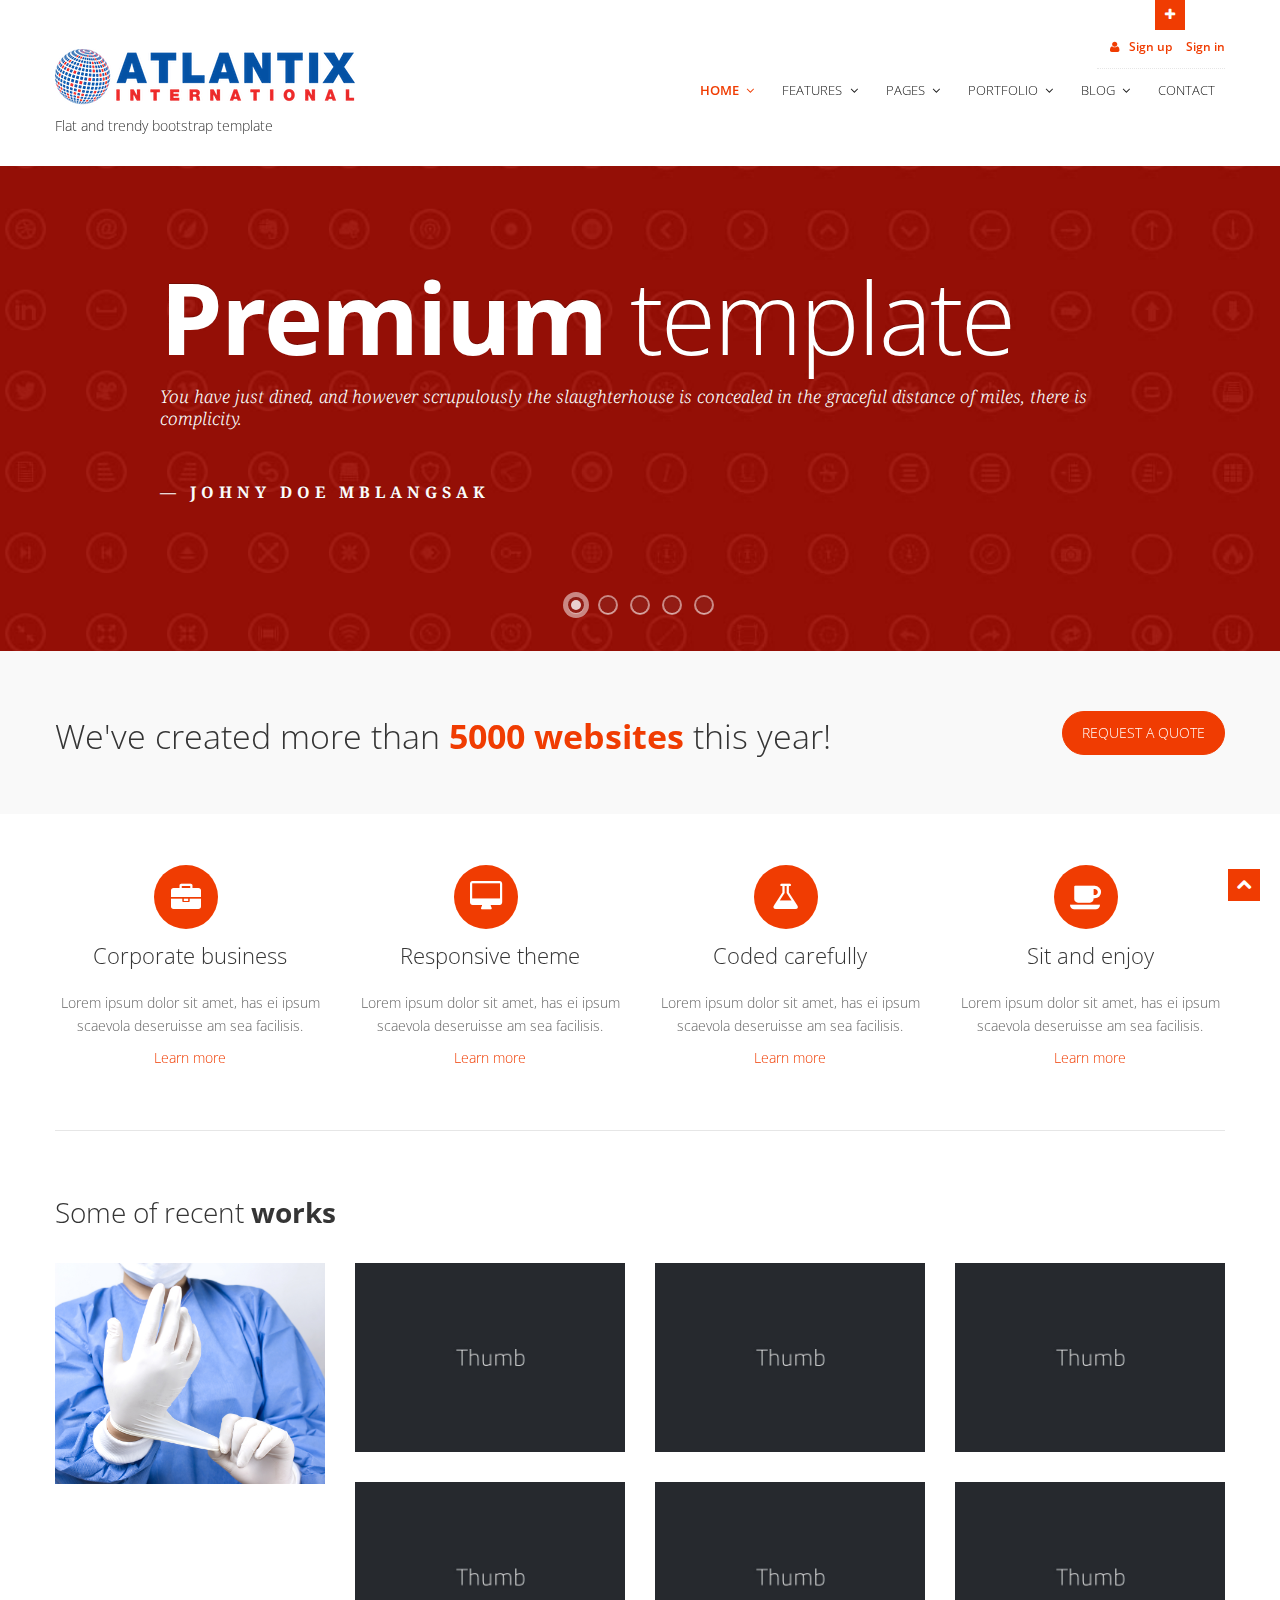
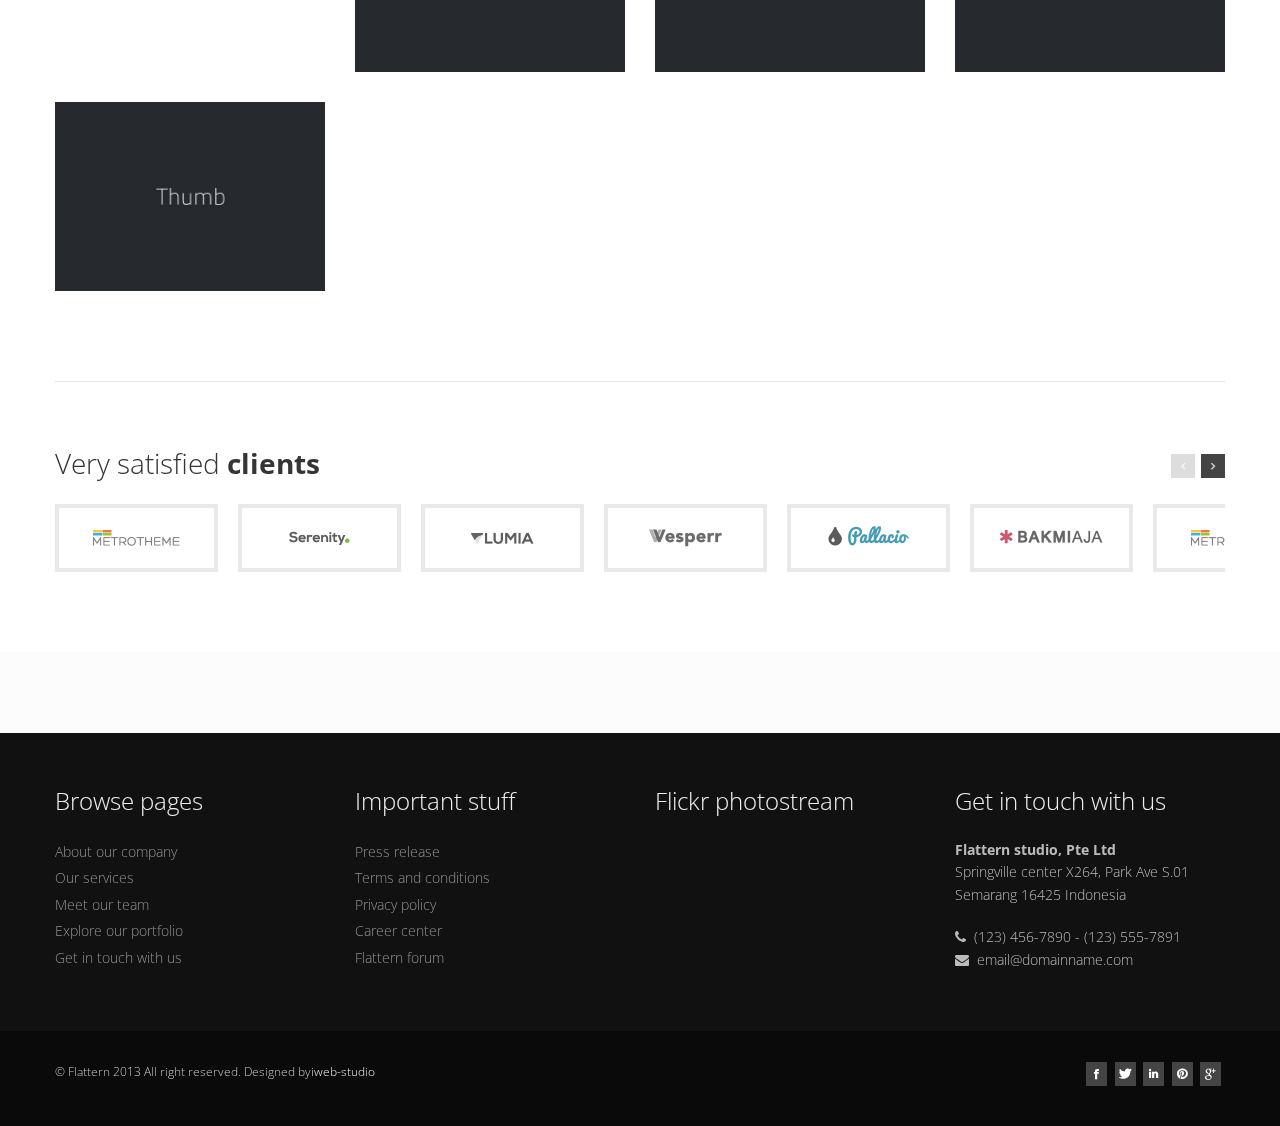
<file: index-alt2.html>
<!DOCTYPE html>
<html lang="en">
<head>
<meta charset="utf-8">
<title>Flattern - Flat and trendy bootstrap site template</title>
<meta name="viewport" content="width=device-width, initial-scale=1.0" />
<meta name="description" content="" />
<meta name="author" content="" />
<!-- css -->
<link href="css/bootstrap.css" rel="stylesheet" />
<link href="css/bootstrap-responsive.css" rel="stylesheet" />
<link href="css/fancybox/jquery.fancybox.css" rel="stylesheet">
<link href="css/jcarousel.css" rel="stylesheet" />
<link href="css/flexslider.css" rel="stylesheet" />
<link href="css/slitslider.css" rel="stylesheet" />
<link href="css/style.css" rel="stylesheet" />
<!-- Theme skin -->
<link id="t-colors" href="skins/default.css" rel="stylesheet" />
<!-- boxed bg -->
<link id="bodybg" href="bodybg/bg1.css" rel="stylesheet" type="text/css" />
<!-- HTML5 shim, for IE6-8 support of HTML5 elements -->
<!--[if lt IE 9]>
      <script src="http://html5shim.googlecode.com/svn/trunk/html5.js"></script>
    <![endif]-->
<!-- Fav and touch icons -->
<link rel="apple-touch-icon-precomposed" sizes="144x144" href="ico/apple-touch-icon-144-precomposed.png" />
<link rel="apple-touch-icon-precomposed" sizes="114x114" href="ico/apple-touch-icon-114-precomposed.png" />
<link rel="apple-touch-icon-precomposed" sizes="72x72" href="ico/apple-touch-icon-72-precomposed.png" />
<link rel="apple-touch-icon-precomposed" href="ico/apple-touch-icon-57-precomposed.png" />
<link rel="shortcut icon" href="ico/favicon.png" />
</head>
<body>
<div id="wrapper">
	<!-- toggle top area -->
	<div class="hidden-top">
		<div class="hidden-top-inner container">
			<div class="row">
				<div class="span12">
					<ul>
						<li><strong>We are available for any custom works this month</strong></li>
						<li>Main office: Springville center X264, Park Ave S.01</li>
						<li>Call us <i class="icon-phone"></i> (123) 456-7890 - (123) 555-7891</li>
					</ul>
				</div>
			</div>
		</div>
	</div>
	<!-- end toggle top area -->
	<!-- start header -->
	<header>
	<div class="container">
		<!-- hidden top area toggle link -->
		<div id="header-hidden-link">
			<a href="#" class="toggle-link" title="Click me you'll get a surprise" data-target=".hidden-top"><i></i>Open</a>
		</div>
		<!-- end toggle link -->
		<div class="row nomargin">
			<div class="span12">
				<div class="headnav">
					<ul>
						<li><a href="#mySignup" data-toggle="modal"><i class="icon-user"></i> Sign up</a></li>
						<li><a href="#mySignin" data-toggle="modal">Sign in</a></li>
					</ul>
				</div>
				<!-- Signup Modal -->
				<div id="mySignup" class="modal styled hide fade" tabindex="-1" role="dialog" aria-labelledby="mySignupModalLabel" aria-hidden="true">
					<div class="modal-header">
						<button type="button" class="close" data-dismiss="modal" aria-hidden="true">×</button>
						<h4 id="mySignupModalLabel">Create an <strong>account</strong></h4>
					</div>
					<div class="modal-body">
						<form class="form-horizontal">
							<div class="control-group">
								<label class="control-label" for="inputEmail">Email</label>
								<div class="controls">
									<input type="text" id="inputEmail" placeholder="Email">
								</div>
							</div>
							<div class="control-group">
								<label class="control-label" for="inputSignupPassword">Password</label>
								<div class="controls">
									<input type="password" id="inputSignupPassword" placeholder="Password">
								</div>
							</div>
							<div class="control-group">
								<label class="control-label" for="inputSignupPassword2">Confirm Password</label>
								<div class="controls">
									<input type="password" id="inputSignupPassword2" placeholder="Password">
								</div>
							</div>
							<div class="control-group">
								<div class="controls">
									<button type="submit" class="btn">Sign up</button>
								</div>
								<p class="aligncenter margintop20">
									Already have an account? <a href="#mySignin" data-dismiss="modal" aria-hidden="true" data-toggle="modal">Sign in</a>
								</p>
							</div>
						</form>
					</div>
				</div>
				<!-- end signup modal -->
				<!-- Sign in Modal -->
				<div id="mySignin" class="modal styled hide fade" tabindex="-1" role="dialog" aria-labelledby="mySigninModalLabel" aria-hidden="true">
					<div class="modal-header">
						<button type="button" class="close" data-dismiss="modal" aria-hidden="true">×</button>
						<h4 id="mySigninModalLabel">Login to your <strong>account</strong></h4>
					</div>
					<div class="modal-body">
						<form class="form-horizontal">
							<div class="control-group">
								<label class="control-label" for="inputText">Username</label>
								<div class="controls">
									<input type="text" id="inputText" placeholder="Username">
								</div>
							</div>
							<div class="control-group">
								<label class="control-label" for="inputSigninPassword">Password</label>
								<div class="controls">
									<input type="password" id="inputSigninPassword" placeholder="Password">
								</div>
							</div>
							<div class="control-group">
								<div class="controls">
									<button type="submit" class="btn">Sign in</button>
								</div>
								<p class="aligncenter margintop20">
									Forgot password? <a href="#myReset" data-dismiss="modal" aria-hidden="true" data-toggle="modal">Reset</a>
								</p>
							</div>
						</form>
					</div>
				</div>
				<!-- end signin modal -->
				<!-- Reset Modal -->
				<div id="myReset" class="modal styled hide fade" tabindex="-1" role="dialog" aria-labelledby="myResetModalLabel" aria-hidden="true">
					<div class="modal-header">
						<button type="button" class="close" data-dismiss="modal" aria-hidden="true">×</button>
						<h4 id="myResetModalLabel">Reset your <strong>password</strong></h4>
					</div>
					<div class="modal-body">
						<form class="form-horizontal">
							<div class="control-group">
								<label class="control-label" for="inputResetEmail">Email</label>
								<div class="controls">
									<input type="text" id="inputResetEmail" placeholder="Email">
								</div>
							</div>
							<div class="control-group">
								<div class="controls">
									<button type="submit" class="btn">Reset password</button>
								</div>
								<p class="aligncenter margintop20">
									We will send instructions on how to reset your password to your inbox
								</p>
							</div>
						</form>
					</div>
				</div>
				<!-- end reset modal -->
			</div>
		</div>
		<div class="row">
			<div class="span4">
				<div class="logo">
					<a href="index.html"><img src="img/logo.png" alt="" class="logo" /></a>
					<h1>Flat and trendy bootstrap template</h1>
				</div>
			</div>
			<div class="span8">
				<div class="navbar navbar-static-top">
					<div class="navigation">
						<nav>
						<ul class="nav topnav">
							<li class="dropdown active">
							<a href="index.html">Home <i class="icon-angle-down"></i></a>
							<ul class="dropdown-menu">
								<li><a href="index-alt2.html">Homepage 2</a></li>
								<li><a href="index-alt3.html">Homepage 3</a></li>
							</ul>
							</li>
							<li class="dropdown">
							<a href="#">Features <i class="icon-angle-down"></i></a>
							<ul class="dropdown-menu">
								<li><a href="typography.html">Typography</a></li>
								<li><a href="table.html">Table</a></li>
								<li><a href="components.html">Components</a></li>
								<li><a href="animations.html">56 Animations</a></li>
								<li><a href="icons.html">Icons</a></li>
								<li><a href="icon-variations.html">Icon variations</a></li>
								<li class="dropdown"><a href="#">3 Sliders <i class="icon-angle-right"></i></a>
								<ul class="dropdown-menu sub-menu-level1">
									<li><a href="index.html">Nivo slider</a></li>
									<li><a href="index-alt2.html">Slit slider</a></li>
									<li><a href="index-alt3.html">Parallax slider</a></li>
								</ul>
								</li>
							</ul>
							</li>
							<li class="dropdown">
							<a href="#">Pages <i class="icon-angle-down"></i></a>
							<ul class="dropdown-menu">
								<li><a href="about.html">About us</a></li>
								<li><a href="pricingbox.html">Pricing boxes</a></li>
								<li><a href="testimonials.html">Testimonials</a></li>
								<li><a href="404.html">404</a></li>
							</ul>
							</li>
							<li class="dropdown">
							<a href="#">Portfolio <i class="icon-angle-down"></i></a>
							<ul class="dropdown-menu">
								<li><a href="portfolio-2cols.html">Portfolio 2 columns</a></li>
								<li><a href="portfolio-3cols.html">Portfolio 3 columns</a></li>
								<li><a href="portfolio-4cols.html">Portfolio 4 columns</a></li>
								<li><a href="portfolio-detail.html">Portfolio detail</a></li>
							</ul>
							</li>
							<li class="dropdown">
							<a href="#">Blog <i class="icon-angle-down"></i></a>
							<ul class="dropdown-menu">
								<li><a href="blog-left-sidebar.html">Blog left sidebar</a></li>
								<li><a href="blog-right-sidebar.html">Blog right sidebar</a></li>
								<li><a href="post-left-sidebar.html">Post left sidebar</a></li>
								<li><a href="post-right-sidebar.html">Post right sidebar</a></li>
							</ul>
							</li>
							<li>
							<a href="contact.html">Contact </a>
							</li>
						</ul>
						</nav>
					</div>
					<!-- end navigation -->
				</div>
			</div>
		</div>
	</div>
	</header>
	<!-- end header -->
	<section id="featured">
	<!-- start slider -->
	<div id="slider" class="sl-slider-wrapper demo-2">
		<div class="sl-slider">
			<div class="sl-slide" data-orientation="horizontal" data-slice1-rotation="-25" data-slice2-rotation="-25" data-slice1-scale="2" data-slice2-scale="2">
				<div class="sl-slide-inner">
					<div class="bg-img bg-img-1">
					</div>
					<h2><strong>Premium</strong> template</h2>
					<blockquote>
						<p>
							You have just dined, and however scrupulously the slaughterhouse is concealed in the graceful distance of miles, there is complicity.
						</p>
						<cite>Johny Doe Mblangsak</cite>
					</blockquote>
				</div>
			</div>
			<div class="sl-slide" data-orientation="vertical" data-slice1-rotation="10" data-slice2-rotation="-15" data-slice1-scale="1.5" data-slice2-scale="1.5">
				<div class="sl-slide-inner">
					<div class="bg-img bg-img-2">
					</div>
					<h2><strong>Twitter</strong> bootstrap</h2>
					<blockquote>
						<p>
							Until he extends the circle of his compassion to all living things, man will not himself find peace.
						</p>
						<cite>Ramond Schummiler</cite>
					</blockquote>
				</div>
			</div>
			<div class="sl-slide" data-orientation="horizontal" data-slice1-rotation="3" data-slice2-rotation="3" data-slice1-scale="2" data-slice2-scale="1">
				<div class="sl-slide-inner">
					<div class="bg-img bg-img-3">
					</div>
					<h2><strong>Responsive</strong> layout</h2>
					<blockquote>
						<p>
							Thousands of people who say they 'love' animals sit down once or twice a day to enjoy the flesh of creatures who have been utterly deprived of everything that could make their lives worth living and who endured the awful suffering and the terror of the abattoirs.
						</p>
						<cite>Andress Michel Aorta</cite>
					</blockquote>
				</div>
			</div>
			<div class="sl-slide" data-orientation="vertical" data-slice1-rotation="-5" data-slice2-rotation="25" data-slice1-scale="2" data-slice2-scale="1">
				<div class="sl-slide-inner">
					<div class="bg-img bg-img-4">
					</div>
					<h2><strong>Awesome</strong> features</h2>
					<blockquote>
						<p>
							The human body has no more need for cows' milk than it does for dogs' milk, horses' milk, or giraffes' milk.
						</p>
						<cite>Smilee Bounvaller</cite>
					</blockquote>
				</div>
			</div>
			<div class="sl-slide" data-orientation="horizontal" data-slice1-rotation="-5" data-slice2-rotation="10" data-slice1-scale="2" data-slice2-scale="1">
				<div class="sl-slide-inner">
					<div class="bg-img bg-img-5">
					</div>
					<h2><strong>Premium</strong> support</h2>
					<blockquote>
						<p>
							I think if you want to eat more meat you should kill it yourself and eat it raw so that you are not blinded by the hypocrisy of having it processed for you.
						</p>
						<cite>Clarke Edward Thompson</cite>
					</blockquote>
				</div>
			</div>
		</div>
		<!-- /sl-slider -->
		<nav id="nav-dots" class="nav-dots">
		<span class="nav-dot-current"></span>
		<span></span>
		<span></span>
		<span></span>
		<span></span>
		</nav>
	</div>
	<!-- /slider-wrapper -->
	<!-- end slider -->
	</section>
	<section class="callaction">
	<div class="container">
		<div class="row">
			<div class="span12">
				<div class="big-cta">
					<div class="cta-text">
						<h3>We've created more than <span class="highlight"><strong>5000 websites</strong></span> this year!</h3>
					</div>
					<div class="cta floatright">
						<a class="btn btn-large btn-theme btn-rounded" href="#">Request a quote</a>
					</div>
				</div>
			</div>
		</div>
	</div>
	</section>
	<section id="content">
	<div class="container">
		<div class="row">
			<div class="span12">
				<div class="row">
					<div class="span3">
						<div class="box aligncenter">
							<div class="aligncenter icon">
								<i class="icon-briefcase icon-circled icon-64 active"></i>
							</div>
							<div class="text">
								<h6>Corporate business</h6>
								<p>
									 Lorem ipsum dolor sit amet, has ei ipsum scaevola deseruisse am sea facilisis.
								</p>
								<a href="#">Learn more</a>
							</div>
						</div>
					</div>
					<div class="span3">
						<div class="box aligncenter">
							<div class="aligncenter icon">
								<i class="icon-desktop icon-circled icon-64 active"></i>
							</div>
							<div class="text">
								<h6>Responsive theme</h6>
								<p>
									 Lorem ipsum dolor sit amet, has ei ipsum scaevola deseruisse am sea facilisis.
								</p>
								<a href="#">Learn more</a>
							</div>
						</div>
					</div>
					<div class="span3">
						<div class="box aligncenter">
							<div class="aligncenter icon">
								<i class="icon-beaker icon-circled icon-64 active"></i>
							</div>
							<div class="text">
								<h6>Coded carefully</h6>
								<p>
									 Lorem ipsum dolor sit amet, has ei ipsum scaevola deseruisse am sea facilisis.
								</p>
								<a href="#">Learn more</a>
							</div>
						</div>
					</div>
					<div class="span3">
						<div class="box aligncenter">
							<div class="aligncenter icon">
								<i class="icon-coffee icon-circled icon-64 active"></i>
							</div>
							<div class="text">
								<h6>Sit and enjoy</h6>
								<p>
									 Lorem ipsum dolor sit amet, has ei ipsum scaevola deseruisse am sea facilisis.
								</p>
								<a href="#">Learn more</a>
							</div>
						</div>
					</div>
				</div>
			</div>
		</div>
		<!-- divider -->
		<div class="row">
			<div class="span12">
				<div class="solidline">
				</div>
			</div>
		</div>
		<!-- end divider -->
		<!-- Portfolio Projects -->
		<div class="row">
			<div class="span12">
				<h4 class="heading">Some of recent <strong>works</strong></h4>
				<div class="row">
					<section id="projects">
					<ul id="thumbs" class="portfolio">
						<!-- Item Project and Filter Name -->
						<li class="item-thumbs span3 design" data-id="id-0" data-type="web">
						<!-- Fancybox - Gallery Enabled - Title - Full Image -->
						<a class="hover-wrap fancybox" data-fancybox-group="gallery" title="The City" href="img/works/full/image-01-full.jpg">
						<span class="overlay-img"></span>
						<span class="overlay-img-thumb font-icon-plus"></span>
						</a>
						<!-- Thumb Image and Description -->
						<img src="img/works/thumbs/image-01.jpg" alt="Lorem ipsum dolor sit amet, consectetur adipiscing elit. Phasellus quis elementum odio. Curabitur pellentesque, dolor vel pharetra mollis.">
						</li>
						<!-- End Item Project -->
						<!-- Item Project and Filter Name -->
						<li class="item-thumbs span3 design" data-id="id-1" data-type="icon">
						<!-- Fancybox - Gallery Enabled - Title - Full Image -->
						<a class="hover-wrap fancybox" data-fancybox-group="gallery" title="The Office" href="img/works/full/image-02-full.jpg">
						<span class="overlay-img"></span>
						<span class="overlay-img-thumb font-icon-plus"></span>
						</a>
						<!-- Thumb Image and Description -->
						<img src="img/works/thumbs/image-02.jpg" alt="Lorem ipsum dolor sit amet, consectetur adipiscing elit. Phasellus quis elementum odio. Curabitur pellentesque, dolor vel pharetra mollis.">
						</li>
						<!-- End Item Project -->
						<!-- Item Project and Filter Name -->
						<li class="item-thumbs span3 photography" data-id="id-2" data-type="illustrator">
						<!-- Fancybox - Gallery Enabled - Title - Full Image -->
						<a class="hover-wrap fancybox" data-fancybox-group="gallery" title="The Mountains" href="img/works/full/image-03-full.jpg">
						<span class="overlay-img"></span>
						<span class="overlay-img-thumb font-icon-plus"></span>
						</a>
						<!-- Thumb Image and Description -->
						<img src="img/works/thumbs/image-03.jpg" alt="Lorem ipsum dolor sit amet, consectetur adipiscing elit. Phasellus quis elementum odio. Curabitur pellentesque, dolor vel pharetra mollis.">
						</li>
						<!-- End Item Project -->
						<!-- Item Project and Filter Name -->
						<li class="item-thumbs span3 photography" data-id="id-2" data-type="illustrator">
						<!-- Fancybox - Gallery Enabled - Title - Full Image -->
						<a class="hover-wrap fancybox" data-fancybox-group="gallery" title="The Mountains" href="img/works/full/image-04-full.jpg">
						<span class="overlay-img"></span>
						<span class="overlay-img-thumb font-icon-plus"></span>
						</a>
						<!-- Thumb Image and Description -->
						<img src="img/works/thumbs/image-04.jpg" alt="Lorem ipsum dolor sit amet, consectetur adipiscing elit. Phasellus quis elementum odio. Curabitur pellentesque, dolor vel pharetra mollis.">
						</li>
						<!-- End Item Project -->
						<!-- Item Project and Filter Name -->
						<li class="item-thumbs span3 photography" data-id="id-4" data-type="web">
						<!-- Fancybox - Gallery Enabled - Title - Full Image -->
						<a class="hover-wrap fancybox" data-fancybox-group="gallery" title="The Sea" href="img/works/full/image-05-full.jpg">
						<span class="overlay-img"></span>
						<span class="overlay-img-thumb font-icon-plus"></span>
						</a>
						<!-- Thumb Image and Description -->
						<img src="img/works/thumbs/image-05.jpg" alt="Lorem ipsum dolor sit amet, consectetur adipiscing elit. Phasellus quis elementum odio. Curabitur pellentesque, dolor vel pharetra mollis.">
						</li>
						<!-- End Item Project -->
						<!-- Item Project and Filter Name -->
						<li class="item-thumbs span3 photography" data-id="id-5" data-type="icon">
						<!-- Fancybox - Gallery Enabled - Title - Full Image -->
						<a class="hover-wrap fancybox" data-fancybox-group="gallery" title="Clouds" href="img/works/full/image-06-full.jpg">
						<span class="overlay-img"></span>
						<span class="overlay-img-thumb font-icon-plus"></span>
						</a>
						<!-- Thumb Image and Description -->
						<img src="img/works/thumbs/image-06.jpg" alt="Lorem ipsum dolor sit amet, consectetur adipiscing elit. Phasellus quis elementum odio. Curabitur pellentesque, dolor vel pharetra mollis.">
						</li>
						<!-- End Item Project -->
						<!-- Item Project and Filter Name -->
						<li class="item-thumbs span3 photography" data-id="id-2" data-type="illustrator">
						<!-- Fancybox - Gallery Enabled - Title - Full Image -->
						<a class="hover-wrap fancybox" data-fancybox-group="gallery" title="The Mountains" href="img/works/full/image-07-full.jpg">
						<span class="overlay-img"></span>
						<span class="overlay-img-thumb font-icon-plus"></span>
						</a>
						<!-- Thumb Image and Description -->
						<img src="img/works/thumbs/image-07.jpg" alt="Lorem ipsum dolor sit amet, consectetur adipiscing elit. Phasellus quis elementum odio. Curabitur pellentesque, dolor vel pharetra mollis.">
						</li>
						<!-- End Item Project -->
						<!-- Item Project and Filter Name -->
						<li class="item-thumbs span3 design" data-id="id-0" data-type="web">
						<!-- Fancybox - Gallery Enabled - Title - Full Image -->
						<a class="hover-wrap fancybox" data-fancybox-group="gallery" title="The Dark" href="img/works/full/image-08-full.jpg">
						<span class="overlay-img"></span>
						<span class="overlay-img-thumb font-icon-plus"></span>
						</a>
						<!-- Thumb Image and Description -->
						<img src="img/works/thumbs/image-08.jpg" alt="Lorem ipsum dolor sit amet, consectetur adipiscing elit. Phasellus quis elementum odio. Curabitur pellentesque, dolor vel pharetra mollis.">
						</li>
						<!-- End Item Project -->
					</ul>
					</section>
				</div>
			</div>
		</div>
		<!-- End Portfolio Projects -->
		<!-- divider -->
		<div class="row">
			<div class="span12">
				<div class="solidline">
				</div>
			</div>
		</div>
		<!-- end divider -->
		<div class="row">
			<div class="span12">
				<h4>Very satisfied <strong>clients</strong></h4>
				<ul id="mycarousel" class="jcarousel-skin-tango recent-jcarousel clients">
					<li>
					<a href="#">
					<img src="img/dummies/clients/client1.png" class="client-logo" alt="" />
					</a>
					</li>
					<li>
					<a href="#">
					<img src="img/dummies/clients/client2.png" class="client-logo" alt="" />
					</a>
					</li>
					<li>
					<a href="#">
					<img src="img/dummies/clients/client3.png" class="client-logo" alt="" />
					</a>
					</li>
					<li>
					<a href="#">
					<img src="img/dummies/clients/client4.png" class="client-logo" alt="" />
					</a>
					</li>
					<li>
					<a href="#">
					<img src="img/dummies/clients/client5.png" class="client-logo" alt="" />
					</a>
					</li>
					<li>
					<a href="#">
					<img src="img/dummies/clients/client6.png" class="client-logo" alt="" />
					</a>
					</li>
					<li>
					<a href="#">
					<img src="img/dummies/clients/client1.png" class="client-logo" alt="" />
					</a>
					</li>
					<li>
					<a href="#">
					<img src="img/dummies/clients/client2.png" class="client-logo" alt="" />
					</a>
					</li>
					<li>
					<a href="#">
					<img src="img/dummies/clients/client3.png" class="client-logo" alt="" />
					</a>
					</li>
					<li>
					<a href="#">
					<img src="img/dummies/clients/client4.png" class="client-logo" alt="" />
					</a>
					</li>
					<li>
					<a href="#">
					<img src="img/dummies/clients/client5.png" class="client-logo" alt="" />
					</a>
					</li>
					<li>
					<a href="#">
					<img src="img/dummies/clients/client6.png" class="client-logo" alt="" />
					</a>
					</li>
				</ul>
			</div>
		</div>
	</div>
	</section>
	<section id="bottom">
	<div class="container">
		<div class="row">
			<div class="span12">
				<div class="aligncenter">
					<div id="twitter-wrapper">
						<div id="twitter">
						</div>
					</div>
				</div>
			</div>
		</div>
	</div>
	</section>
	<footer>
	<div class="container">
		<div class="row">
			<div class="span3">
				<div class="widget">
					<h5 class="widgetheading">Browse pages</h5>
					<ul class="link-list">
						<li><a href="#">About our company</a></li>
						<li><a href="#">Our services</a></li>
						<li><a href="#">Meet our team</a></li>
						<li><a href="#">Explore our portfolio</a></li>
						<li><a href="#">Get in touch with us</a></li>
					</ul>
				</div>
			</div>
			<div class="span3">
				<div class="widget">
					<h5 class="widgetheading">Important stuff</h5>
					<ul class="link-list">
						<li><a href="#">Press release</a></li>
						<li><a href="#">Terms and conditions</a></li>
						<li><a href="#">Privacy policy</a></li>
						<li><a href="#">Career center</a></li>
						<li><a href="#">Flattern forum</a></li>
					</ul>
				</div>
			</div>
			<div class="span3">
				<div class="widget">
					<h5 class="widgetheading">Flickr photostream</h5>
					<div class="flickr_badge">
						<script type="text/javascript" src="http://www.flickr.com/badge_code_v2.gne?count=8&amp;display=random&amp;size=s&amp;layout=x&amp;source=user&amp;user=34178660@N03"></script>
					</div>
					<div class="clear">
					</div>
				</div>
			</div>
			<div class="span3">
				<div class="widget">
					<h5 class="widgetheading">Get in touch with us</h5>
					<address>
					<strong>Flattern studio, Pte Ltd</strong><br>
					 Springville center X264, Park Ave S.01<br>
					 Semarang 16425 Indonesia </address>
					<p>
						<i class="icon-phone"></i> (123) 456-7890 - (123) 555-7891 <br>
						<i class="icon-envelope-alt"></i> email@domainname.com
					</p>
				</div>
			</div>
		</div>
	</div>
	<div id="sub-footer">
		<div class="container">
			<div class="row">
				<div class="span6">
					<div class="copyright">
						<p>
							<span>&copy; Flattern 2013 All right reserved. Designed by</span><a href="http://iweb-studio.com" target="_blank">iweb-studio</a>
						</p>
					</div>
				</div>
				<div class="span6">
					<ul class="social-network">
						<li><a href="#" data-placement="bottom" title="Facebook"><i class="icon-facebook icon-square"></i></a></li>
						<li><a href="#" data-placement="bottom" title="Twitter"><i class="icon-twitter icon-square"></i></a></li>
						<li><a href="#" data-placement="bottom" title="Linkedin"><i class="icon-linkedin icon-square"></i></a></li>
						<li><a href="#" data-placement="bottom" title="Pinterest"><i class="icon-pinterest icon-square"></i></a></li>
						<li><a href="#" data-placement="bottom" title="Google plus"><i class="icon-google-plus icon-square"></i></a></li>
					</ul>
				</div>
			</div>
		</div>
	</div>
	</footer>
</div>
<a href="#" class="scrollup"><i class="icon-chevron-up icon-square icon-32 active"></i></a>
<!-- javascript
    ================================================== -->
<!-- Placed at the end of the document so the pages load faster -->
<script src="js/jquery.js"></script>
<script src="js/jquery.easing.1.3.js"></script>
<script src="js/bootstrap.js"></script>
<script src="js/jcarousel/jquery.jcarousel.min.js"></script>
<script src="js/jquery.fancybox.pack.js"></script>
<script src="js/jquery.fancybox-media.js"></script>
<script src="js/google-code-prettify/prettify.js"></script>
<script src="js/portfolio/jquery.quicksand.js"></script>
<script src="js/portfolio/setting.js"></script>
<script src="js/tweet/jquery.tweet.js"></script>
<script src="js/jquery.flexslider.js"></script>
<script src="js/jquery.nivo.slider.js"></script>
<script src="js/modernizr.custom.79639.js"></script>
<script src="js/jquery.ba-cond.min.js"></script>
<script src="js/jquery.slitslider.js"></script>
<script src="js/animate.js"></script>
<script src="js/custom.js"></script>
</body>
</html>
</file>
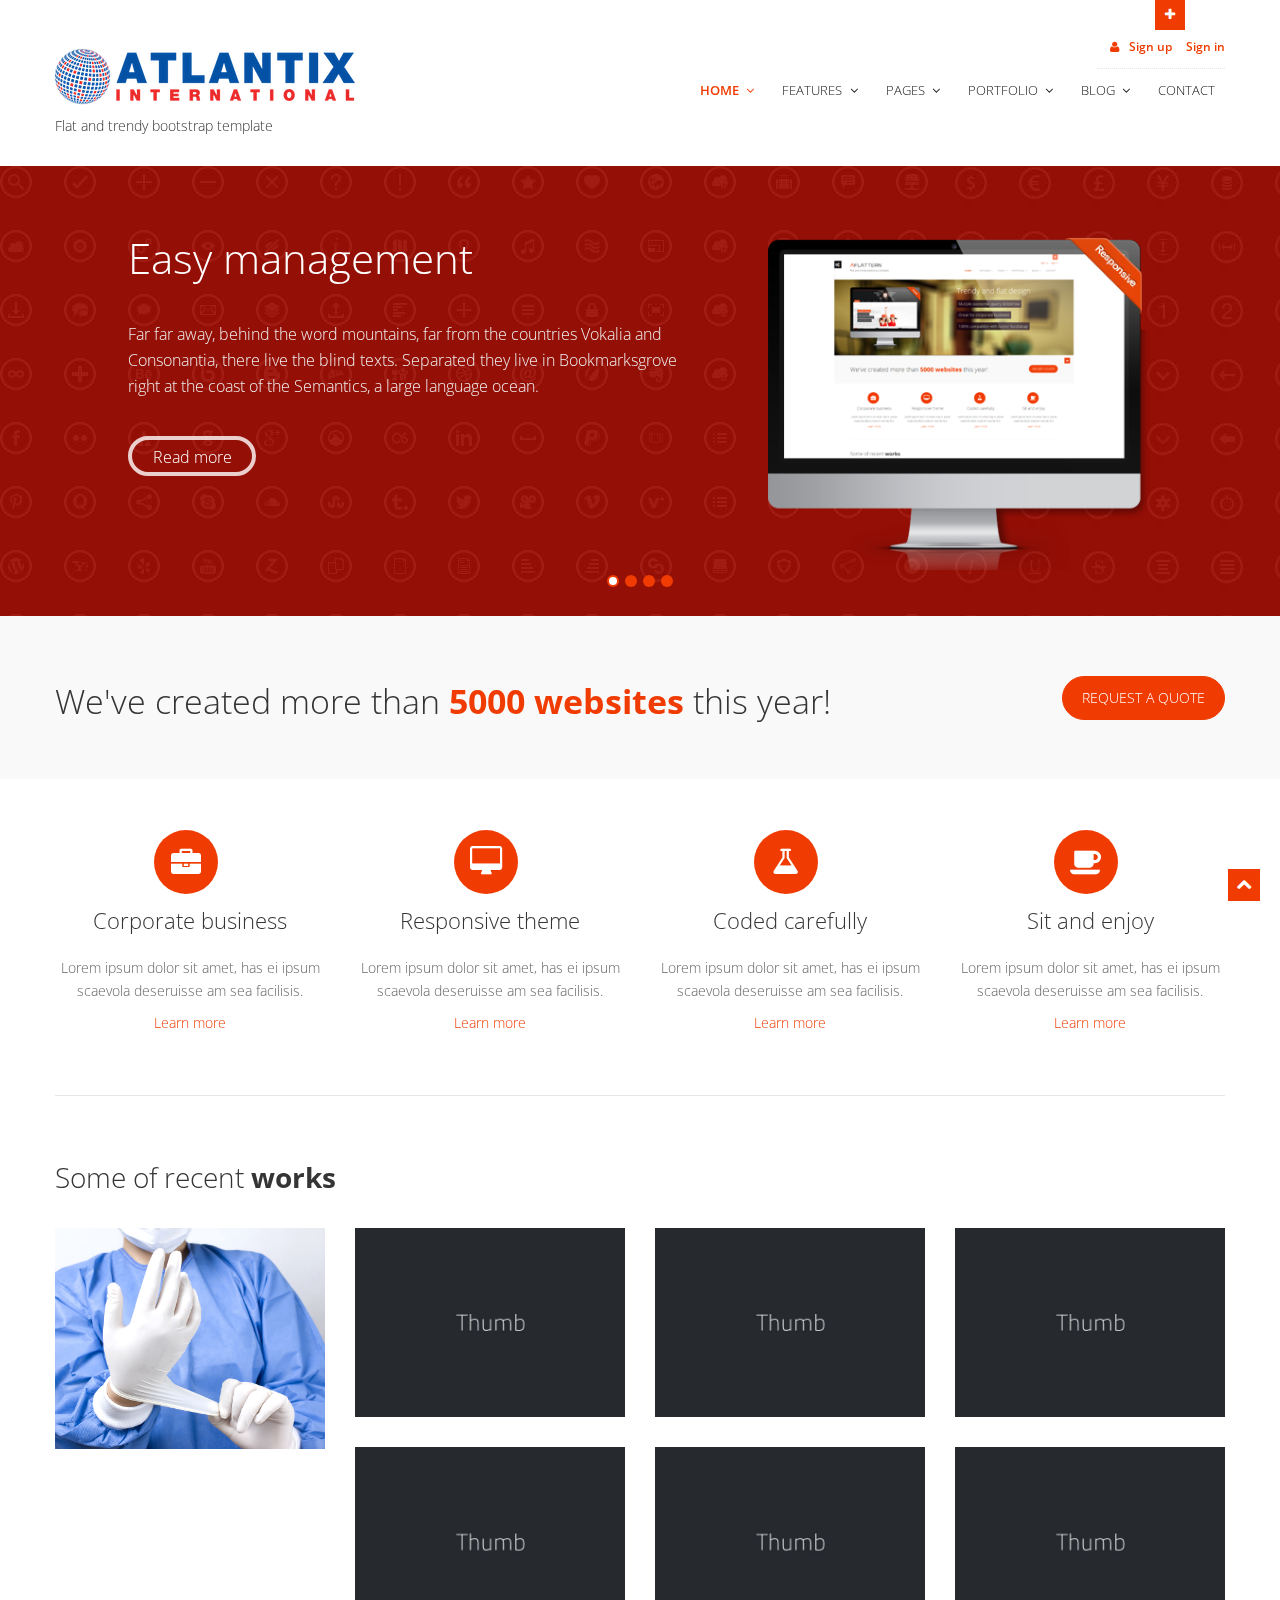
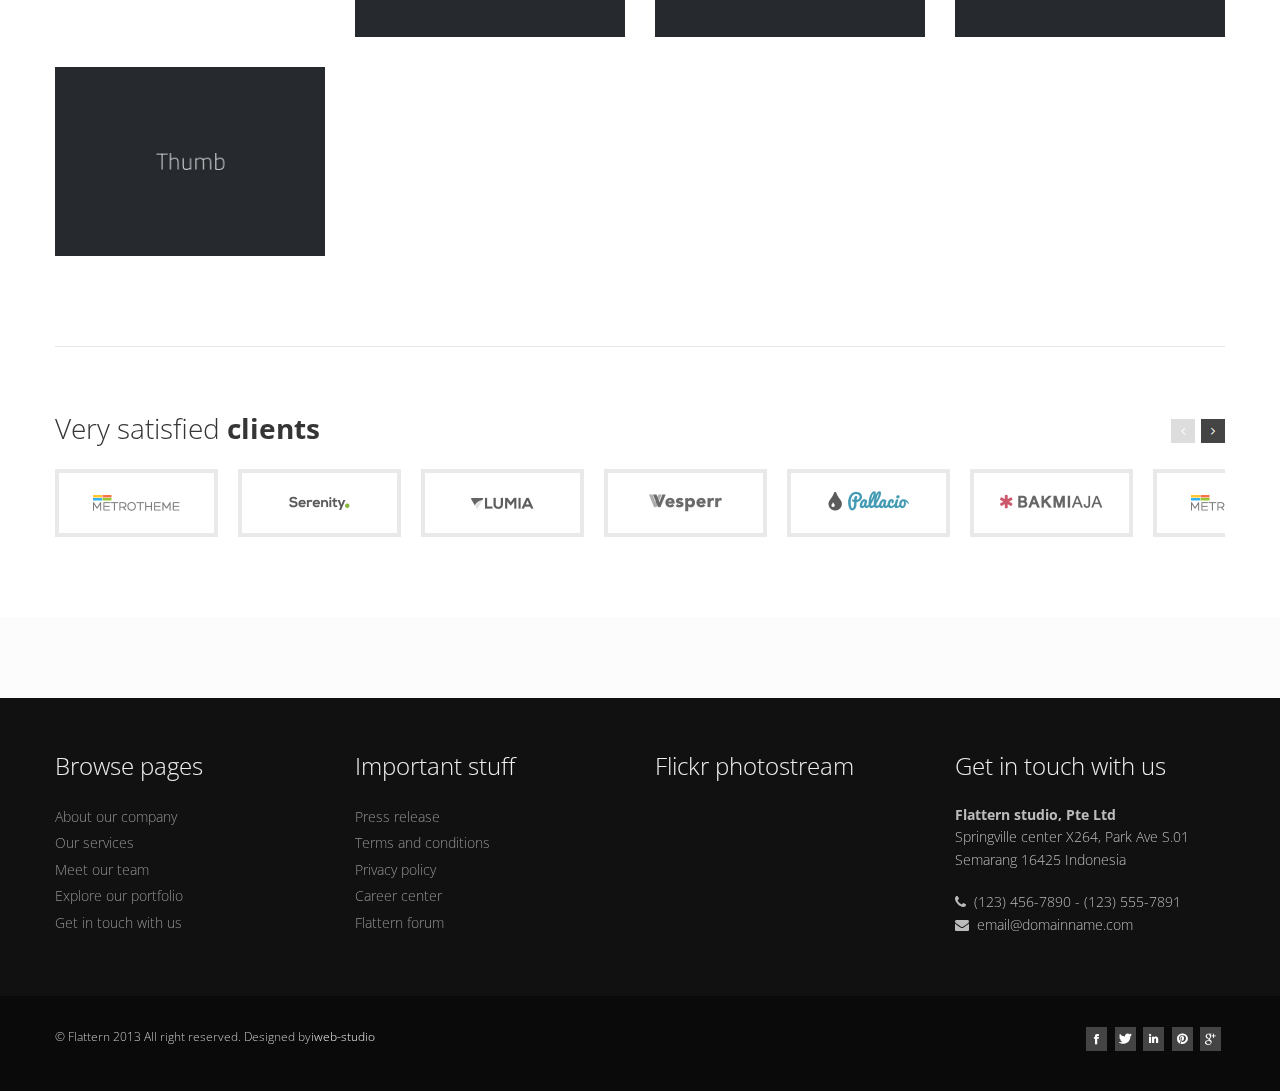
<file: index-alt3.html>
<!DOCTYPE html>
<html lang="en">
<head>
<meta charset="utf-8">
<title>Flattern - Flat and trendy bootstrap site template</title>
<meta name="viewport" content="width=device-width, initial-scale=1.0" />
<meta name="description" content="" />
<meta name="author" content="" />
<!-- css -->
<link href="css/bootstrap.css" rel="stylesheet" />
<link href="css/bootstrap-responsive.css" rel="stylesheet" />
<link href="css/fancybox/jquery.fancybox.css" rel="stylesheet">
<link href="css/jcarousel.css" rel="stylesheet" />
<link href="css/flexslider.css" rel="stylesheet" />
<link href="css/cslider.css" rel="stylesheet" />
<link href="css/style.css" rel="stylesheet" />
<!-- Theme skin -->
<link id="t-colors" href="skins/default.css" rel="stylesheet" />
<!-- boxed bg -->
<link id="bodybg" href="bodybg/bg1.css" rel="stylesheet" type="text/css" />
<!-- HTML5 shim, for IE6-8 support of HTML5 elements -->
<!--[if lt IE 9]>
      <script src="http://html5shim.googlecode.com/svn/trunk/html5.js"></script>
    <![endif]-->
<!-- Fav and touch icons -->
<link rel="apple-touch-icon-precomposed" sizes="144x144" href="ico/apple-touch-icon-144-precomposed.png" />
<link rel="apple-touch-icon-precomposed" sizes="114x114" href="ico/apple-touch-icon-114-precomposed.png" />
<link rel="apple-touch-icon-precomposed" sizes="72x72" href="ico/apple-touch-icon-72-precomposed.png" />
<link rel="apple-touch-icon-precomposed" href="ico/apple-touch-icon-57-precomposed.png" />
<link rel="shortcut icon" href="ico/favicon.png" />
</head>
<body>
<div id="wrapper">
	<!-- toggle top area -->
	<div class="hidden-top">
		<div class="hidden-top-inner container">
			<div class="row">
				<div class="span12">
					<ul>
						<li><strong>We are available for any custom works this month</strong></li>
						<li>Main office: Springville center X264, Park Ave S.01</li>
						<li>Call us <i class="icon-phone"></i> (123) 456-7890 - (123) 555-7891</li>
					</ul>
				</div>
			</div>
		</div>
	</div>
	<!-- end toggle top area -->
	<!-- start header -->
	<header>
	<div class="container">
		<!-- hidden top area toggle link -->
		<div id="header-hidden-link">
			<a href="#" class="toggle-link" title="Click me you'll get a surprise" data-target=".hidden-top"><i></i>Open</a>
		</div>
		<!-- end toggle link -->
		<div class="row nomargin">
			<div class="span12">
				<div class="headnav">
					<ul>
						<li><a href="#mySignup" data-toggle="modal"><i class="icon-user"></i> Sign up</a></li>
						<li><a href="#mySignin" data-toggle="modal">Sign in</a></li>
					</ul>
				</div>
				<!-- Signup Modal -->
				<div id="mySignup" class="modal styled hide fade" tabindex="-1" role="dialog" aria-labelledby="mySignupModalLabel" aria-hidden="true">
					<div class="modal-header">
						<button type="button" class="close" data-dismiss="modal" aria-hidden="true">×</button>
						<h4 id="mySignupModalLabel">Create an <strong>account</strong></h4>
					</div>
					<div class="modal-body">
						<form class="form-horizontal">
							<div class="control-group">
								<label class="control-label" for="inputEmail">Email</label>
								<div class="controls">
									<input type="text" id="inputEmail" placeholder="Email">
								</div>
							</div>
							<div class="control-group">
								<label class="control-label" for="inputSignupPassword">Password</label>
								<div class="controls">
									<input type="password" id="inputSignupPassword" placeholder="Password">
								</div>
							</div>
							<div class="control-group">
								<label class="control-label" for="inputSignupPassword2">Confirm Password</label>
								<div class="controls">
									<input type="password" id="inputSignupPassword2" placeholder="Password">
								</div>
							</div>
							<div class="control-group">
								<div class="controls">
									<button type="submit" class="btn">Sign up</button>
								</div>
								<p class="aligncenter margintop20">
									Already have an account? <a href="#mySignin" data-dismiss="modal" aria-hidden="true" data-toggle="modal">Sign in</a>
								</p>
							</div>
						</form>
					</div>
				</div>
				<!-- end signup modal -->
				<!-- Sign in Modal -->
				<div id="mySignin" class="modal styled hide fade" tabindex="-1" role="dialog" aria-labelledby="mySigninModalLabel" aria-hidden="true">
					<div class="modal-header">
						<button type="button" class="close" data-dismiss="modal" aria-hidden="true">×</button>
						<h4 id="mySigninModalLabel">Login to your <strong>account</strong></h4>
					</div>
					<div class="modal-body">
						<form class="form-horizontal">
							<div class="control-group">
								<label class="control-label" for="inputText">Username</label>
								<div class="controls">
									<input type="text" id="inputText" placeholder="Username">
								</div>
							</div>
							<div class="control-group">
								<label class="control-label" for="inputSigninPassword">Password</label>
								<div class="controls">
									<input type="password" id="inputSigninPassword" placeholder="Password">
								</div>
							</div>
							<div class="control-group">
								<div class="controls">
									<button type="submit" class="btn">Sign in</button>
								</div>
								<p class="aligncenter margintop20">
									Forgot password? <a href="#myReset" data-dismiss="modal" aria-hidden="true" data-toggle="modal">Reset</a>
								</p>
							</div>
						</form>
					</div>
				</div>
				<!-- end signin modal -->
				<!-- Reset Modal -->
				<div id="myReset" class="modal styled hide fade" tabindex="-1" role="dialog" aria-labelledby="myResetModalLabel" aria-hidden="true">
					<div class="modal-header">
						<button type="button" class="close" data-dismiss="modal" aria-hidden="true">×</button>
						<h4 id="myResetModalLabel">Reset your <strong>password</strong></h4>
					</div>
					<div class="modal-body">
						<form class="form-horizontal">
							<div class="control-group">
								<label class="control-label" for="inputResetEmail">Email</label>
								<div class="controls">
									<input type="text" id="inputResetEmail" placeholder="Email">
								</div>
							</div>
							<div class="control-group">
								<div class="controls">
									<button type="submit" class="btn">Reset password</button>
								</div>
								<p class="aligncenter margintop20">
									We will send instructions on how to reset your password to your inbox
								</p>
							</div>
						</form>
					</div>
				</div>
				<!-- end reset modal -->
			</div>
		</div>
		<div class="row">
			<div class="span4">
				<div class="logo">
					<a href="index.html"><img src="img/logo.png" alt="" class="logo" /></a>
					<h1>Flat and trendy bootstrap template</h1>
				</div>
			</div>
			<div class="span8">
				<div class="navbar navbar-static-top">
					<div class="navigation">
						<nav>
						<ul class="nav topnav">
							<li class="dropdown active">
							<a href="index.html">Home <i class="icon-angle-down"></i></a>
							<ul class="dropdown-menu">
								<li><a href="index-alt2.html">Homepage 2</a></li>
								<li><a href="index-alt3.html">Homepage 3</a></li>
							</ul>
							</li>
							<li class="dropdown">
							<a href="#">Features <i class="icon-angle-down"></i></a>
							<ul class="dropdown-menu">
								<li><a href="typography.html">Typography</a></li>
								<li><a href="table.html">Table</a></li>
								<li><a href="components.html">Components</a></li>
								<li><a href="animations.html">56 Animations</a></li>
								<li><a href="icons.html">Icons</a></li>
								<li><a href="icon-variations.html">Icon variations</a></li>
								<li class="dropdown"><a href="#">3 Sliders <i class="icon-angle-right"></i></a>
								<ul class="dropdown-menu sub-menu-level1">
									<li><a href="index.html">Nivo slider</a></li>
									<li><a href="index-alt2.html">Slit slider</a></li>
									<li><a href="index-alt3.html">Parallax slider</a></li>
								</ul>
								</li>
							</ul>
							</li>
							<li class="dropdown">
							<a href="#">Pages <i class="icon-angle-down"></i></a>
							<ul class="dropdown-menu">
								<li><a href="about.html">About us</a></li>
								<li><a href="pricingbox.html">Pricing boxes</a></li>
								<li><a href="testimonials.html">Testimonials</a></li>
								<li><a href="404.html">404</a></li>
							</ul>
							</li>
							<li class="dropdown">
							<a href="#">Portfolio <i class="icon-angle-down"></i></a>
							<ul class="dropdown-menu">
								<li><a href="portfolio-2cols.html">Portfolio 2 columns</a></li>
								<li><a href="portfolio-3cols.html">Portfolio 3 columns</a></li>
								<li><a href="portfolio-4cols.html">Portfolio 4 columns</a></li>
								<li><a href="portfolio-detail.html">Portfolio detail</a></li>
							</ul>
							</li>
							<li class="dropdown">
							<a href="#">Blog <i class="icon-angle-down"></i></a>
							<ul class="dropdown-menu">
								<li><a href="blog-left-sidebar.html">Blog left sidebar</a></li>
								<li><a href="blog-right-sidebar.html">Blog right sidebar</a></li>
								<li><a href="post-left-sidebar.html">Post left sidebar</a></li>
								<li><a href="post-right-sidebar.html">Post right sidebar</a></li>
							</ul>
							</li>
							<li>
							<a href="contact.html">Contact </a>
							</li>
						</ul>
						</nav>
					</div>
					<!-- end navigation -->
				</div>
			</div>
		</div>
	</div>
	</header>
	<!-- end header -->
	<section id="featured">
	<!-- start slider -->
	<div id="da-slider" class="da-slider">
		<div class="da-slide">
			<h2>Easy management</h2>
			<p>
				Far far away, behind the word mountains, far from the countries Vokalia and Consonantia, there live the blind texts. Separated they live in Bookmarksgrove right at the coast of the Semantics, a large language ocean.
			</p>
			<a href="#" class="da-link">Read more</a>
			<div class="da-img">
				<img src="img/slides/parallax/1.png" alt="image01" />
			</div>
		</div>
		<div class="da-slide">
			<h2>Revolution</h2>
			<p>
				A small river named Duden flows by their place and supplies it with the necessary regelialia. It is a paradisematic country, in which roasted parts of sentences fly into your mouth.
			</p>
			<a href="#" class="da-link">Read more</a>
			<div class="da-img">
				<div class="video-container">
					<iframe src="http://player.vimeo.com/video/30585464?title=0&amp;byline=0">
					</iframe>
				</div>
			</div>
		</div>
		<div class="da-slide">
			<h2>Warm welcome</h2>
			<p>
				When she reached the first hills of the Italic Mountains, she had a last view back on the skyline of her hometown Bookmarksgrove, the headline of Alphabet Village and the subline of her own road, the Line Lane.
			</p>
			<a href="#" class="da-link">Read more</a>
			<div class="da-img">
				<img src="img/slides/parallax/2.png" alt="image01" />
			</div>
		</div>
		<div class="da-slide">
			<h2>Quality Control</h2>
			<p>
				Even the all-powerful Pointing has no control about the blind texts it is an almost unorthographic life One day however a small line of blind text by the name of Lorem Ipsum decided to leave for the far World of Grammar.
			</p>
			<a href="#" class="da-link">Read more</a>
			<div class="da-img">
				<img src="img/slides/parallax/4.png" alt="image01" />
			</div>
		</div>
		<nav class="da-arrows">
		<span class="da-arrows-prev"></span>
		<span class="da-arrows-next"></span>
		</nav>
	</div>
	<!-- end slider -->
	</section>
	<section class="callaction">
	<div class="container">
		<div class="row">
			<div class="span12">
				<div class="big-cta">
					<div class="cta-text">
						<h3>We've created more than <span class="highlight"><strong>5000 websites</strong></span> this year!</h3>
					</div>
					<div class="cta floatright">
						<a class="btn btn-large btn-theme btn-rounded" href="#">Request a quote</a>
					</div>
				</div>
			</div>
		</div>
	</div>
	</section>
	<section id="content">
	<div class="container">
		<div class="row">
			<div class="span12">
				<div class="row">
					<div class="span3">
						<div class="box aligncenter">
							<div class="aligncenter icon">
								<i class="icon-briefcase icon-circled icon-64 active"></i>
							</div>
							<div class="text">
								<h6>Corporate business</h6>
								<p>
									 Lorem ipsum dolor sit amet, has ei ipsum scaevola deseruisse am sea facilisis.
								</p>
								<a href="#">Learn more</a>
							</div>
						</div>
					</div>
					<div class="span3">
						<div class="box aligncenter">
							<div class="aligncenter icon">
								<i class="icon-desktop icon-circled icon-64 active"></i>
							</div>
							<div class="text">
								<h6>Responsive theme</h6>
								<p>
									 Lorem ipsum dolor sit amet, has ei ipsum scaevola deseruisse am sea facilisis.
								</p>
								<a href="#">Learn more</a>
							</div>
						</div>
					</div>
					<div class="span3">
						<div class="box aligncenter">
							<div class="aligncenter icon">
								<i class="icon-beaker icon-circled icon-64 active"></i>
							</div>
							<div class="text">
								<h6>Coded carefully</h6>
								<p>
									 Lorem ipsum dolor sit amet, has ei ipsum scaevola deseruisse am sea facilisis.
								</p>
								<a href="#">Learn more</a>
							</div>
						</div>
					</div>
					<div class="span3">
						<div class="box aligncenter">
							<div class="aligncenter icon">
								<i class="icon-coffee icon-circled icon-64 active"></i>
							</div>
							<div class="text">
								<h6>Sit and enjoy</h6>
								<p>
									 Lorem ipsum dolor sit amet, has ei ipsum scaevola deseruisse am sea facilisis.
								</p>
								<a href="#">Learn more</a>
							</div>
						</div>
					</div>
				</div>
			</div>
		</div>
		<!-- divider -->
		<div class="row">
			<div class="span12">
				<div class="solidline">
				</div>
			</div>
		</div>
		<!-- end divider -->
		<!-- Portfolio Projects -->
		<div class="row">
			<div class="span12">
				<h4 class="heading">Some of recent <strong>works</strong></h4>
				<div class="row">
					<section id="projects">
					<ul id="thumbs" class="portfolio">
						<!-- Item Project and Filter Name -->
						<li class="item-thumbs span3 design" data-id="id-0" data-type="web">
						<!-- Fancybox - Gallery Enabled - Title - Full Image -->
						<a class="hover-wrap fancybox" data-fancybox-group="gallery" title="The City" href="img/works/full/image-01-full.jpg">
						<span class="overlay-img"></span>
						<span class="overlay-img-thumb font-icon-plus"></span>
						</a>
						<!-- Thumb Image and Description -->
						<img src="img/works/thumbs/image-01.jpg" alt="Lorem ipsum dolor sit amet, consectetur adipiscing elit. Phasellus quis elementum odio. Curabitur pellentesque, dolor vel pharetra mollis.">
						</li>
						<!-- End Item Project -->
						<!-- Item Project and Filter Name -->
						<li class="item-thumbs span3 design" data-id="id-1" data-type="icon">
						<!-- Fancybox - Gallery Enabled - Title - Full Image -->
						<a class="hover-wrap fancybox" data-fancybox-group="gallery" title="The Office" href="img/works/full/image-02-full.jpg">
						<span class="overlay-img"></span>
						<span class="overlay-img-thumb font-icon-plus"></span>
						</a>
						<!-- Thumb Image and Description -->
						<img src="img/works/thumbs/image-02.jpg" alt="Lorem ipsum dolor sit amet, consectetur adipiscing elit. Phasellus quis elementum odio. Curabitur pellentesque, dolor vel pharetra mollis.">
						</li>
						<!-- End Item Project -->
						<!-- Item Project and Filter Name -->
						<li class="item-thumbs span3 photography" data-id="id-2" data-type="illustrator">
						<!-- Fancybox - Gallery Enabled - Title - Full Image -->
						<a class="hover-wrap fancybox" data-fancybox-group="gallery" title="The Mountains" href="img/works/full/image-03-full.jpg">
						<span class="overlay-img"></span>
						<span class="overlay-img-thumb font-icon-plus"></span>
						</a>
						<!-- Thumb Image and Description -->
						<img src="img/works/thumbs/image-03.jpg" alt="Lorem ipsum dolor sit amet, consectetur adipiscing elit. Phasellus quis elementum odio. Curabitur pellentesque, dolor vel pharetra mollis.">
						</li>
						<!-- End Item Project -->
						<!-- Item Project and Filter Name -->
						<li class="item-thumbs span3 photography" data-id="id-2" data-type="illustrator">
						<!-- Fancybox - Gallery Enabled - Title - Full Image -->
						<a class="hover-wrap fancybox" data-fancybox-group="gallery" title="The Mountains" href="img/works/full/image-04-full.jpg">
						<span class="overlay-img"></span>
						<span class="overlay-img-thumb font-icon-plus"></span>
						</a>
						<!-- Thumb Image and Description -->
						<img src="img/works/thumbs/image-04.jpg" alt="Lorem ipsum dolor sit amet, consectetur adipiscing elit. Phasellus quis elementum odio. Curabitur pellentesque, dolor vel pharetra mollis.">
						</li>
						<!-- End Item Project -->
						<!-- Item Project and Filter Name -->
						<li class="item-thumbs span3 photography" data-id="id-4" data-type="web">
						<!-- Fancybox - Gallery Enabled - Title - Full Image -->
						<a class="hover-wrap fancybox" data-fancybox-group="gallery" title="The Sea" href="img/works/full/image-05-full.jpg">
						<span class="overlay-img"></span>
						<span class="overlay-img-thumb font-icon-plus"></span>
						</a>
						<!-- Thumb Image and Description -->
						<img src="img/works/thumbs/image-05.jpg" alt="Lorem ipsum dolor sit amet, consectetur adipiscing elit. Phasellus quis elementum odio. Curabitur pellentesque, dolor vel pharetra mollis.">
						</li>
						<!-- End Item Project -->
						<!-- Item Project and Filter Name -->
						<li class="item-thumbs span3 photography" data-id="id-5" data-type="icon">
						<!-- Fancybox - Gallery Enabled - Title - Full Image -->
						<a class="hover-wrap fancybox" data-fancybox-group="gallery" title="Clouds" href="img/works/full/image-06-full.jpg">
						<span class="overlay-img"></span>
						<span class="overlay-img-thumb font-icon-plus"></span>
						</a>
						<!-- Thumb Image and Description -->
						<img src="img/works/thumbs/image-06.jpg" alt="Lorem ipsum dolor sit amet, consectetur adipiscing elit. Phasellus quis elementum odio. Curabitur pellentesque, dolor vel pharetra mollis.">
						</li>
						<!-- End Item Project -->
						<!-- Item Project and Filter Name -->
						<li class="item-thumbs span3 photography" data-id="id-2" data-type="illustrator">
						<!-- Fancybox - Gallery Enabled - Title - Full Image -->
						<a class="hover-wrap fancybox" data-fancybox-group="gallery" title="The Mountains" href="img/works/full/image-07-full.jpg">
						<span class="overlay-img"></span>
						<span class="overlay-img-thumb font-icon-plus"></span>
						</a>
						<!-- Thumb Image and Description -->
						<img src="img/works/thumbs/image-07.jpg" alt="Lorem ipsum dolor sit amet, consectetur adipiscing elit. Phasellus quis elementum odio. Curabitur pellentesque, dolor vel pharetra mollis.">
						</li>
						<!-- End Item Project -->
						<!-- Item Project and Filter Name -->
						<li class="item-thumbs span3 design" data-id="id-0" data-type="web">
						<!-- Fancybox - Gallery Enabled - Title - Full Image -->
						<a class="hover-wrap fancybox" data-fancybox-group="gallery" title="The Dark" href="img/works/full/image-08-full.jpg">
						<span class="overlay-img"></span>
						<span class="overlay-img-thumb font-icon-plus"></span>
						</a>
						<!-- Thumb Image and Description -->
						<img src="img/works/thumbs/image-08.jpg" alt="Lorem ipsum dolor sit amet, consectetur adipiscing elit. Phasellus quis elementum odio. Curabitur pellentesque, dolor vel pharetra mollis.">
						</li>
						<!-- End Item Project -->
					</ul>
					</section>
				</div>
			</div>
		</div>
		<!-- End Portfolio Projects -->
		<!-- divider -->
		<div class="row">
			<div class="span12">
				<div class="solidline">
				</div>
			</div>
		</div>
		<!-- end divider -->
		<div class="row">
			<div class="span12">
				<h4>Very satisfied <strong>clients</strong></h4>
				<ul id="mycarousel" class="jcarousel-skin-tango recent-jcarousel clients">
					<li>
					<a href="#">
					<img src="img/dummies/clients/client1.png" class="client-logo" alt="" />
					</a>
					</li>
					<li>
					<a href="#">
					<img src="img/dummies/clients/client2.png" class="client-logo" alt="" />
					</a>
					</li>
					<li>
					<a href="#">
					<img src="img/dummies/clients/client3.png" class="client-logo" alt="" />
					</a>
					</li>
					<li>
					<a href="#">
					<img src="img/dummies/clients/client4.png" class="client-logo" alt="" />
					</a>
					</li>
					<li>
					<a href="#">
					<img src="img/dummies/clients/client5.png" class="client-logo" alt="" />
					</a>
					</li>
					<li>
					<a href="#">
					<img src="img/dummies/clients/client6.png" class="client-logo" alt="" />
					</a>
					</li>
					<li>
					<a href="#">
					<img src="img/dummies/clients/client1.png" class="client-logo" alt="" />
					</a>
					</li>
					<li>
					<a href="#">
					<img src="img/dummies/clients/client2.png" class="client-logo" alt="" />
					</a>
					</li>
					<li>
					<a href="#">
					<img src="img/dummies/clients/client3.png" class="client-logo" alt="" />
					</a>
					</li>
					<li>
					<a href="#">
					<img src="img/dummies/clients/client4.png" class="client-logo" alt="" />
					</a>
					</li>
					<li>
					<a href="#">
					<img src="img/dummies/clients/client5.png" class="client-logo" alt="" />
					</a>
					</li>
					<li>
					<a href="#">
					<img src="img/dummies/clients/client6.png" class="client-logo" alt="" />
					</a>
					</li>
				</ul>
			</div>
		</div>
	</div>
	</section>
	<section id="bottom">
	<div class="container">
		<div class="row">
			<div class="span12">
				<div class="aligncenter">
					<div id="twitter-wrapper">
						<div id="twitter">
						</div>
					</div>
				</div>
			</div>
		</div>
	</div>
	</section>
	<footer>
	<div class="container">
		<div class="row">
			<div class="span3">
				<div class="widget">
					<h5 class="widgetheading">Browse pages</h5>
					<ul class="link-list">
						<li><a href="#">About our company</a></li>
						<li><a href="#">Our services</a></li>
						<li><a href="#">Meet our team</a></li>
						<li><a href="#">Explore our portfolio</a></li>
						<li><a href="#">Get in touch with us</a></li>
					</ul>
				</div>
			</div>
			<div class="span3">
				<div class="widget">
					<h5 class="widgetheading">Important stuff</h5>
					<ul class="link-list">
						<li><a href="#">Press release</a></li>
						<li><a href="#">Terms and conditions</a></li>
						<li><a href="#">Privacy policy</a></li>
						<li><a href="#">Career center</a></li>
						<li><a href="#">Flattern forum</a></li>
					</ul>
				</div>
			</div>
			<div class="span3">
				<div class="widget">
					<h5 class="widgetheading">Flickr photostream</h5>
					<div class="flickr_badge">
						<script type="text/javascript" src="http://www.flickr.com/badge_code_v2.gne?count=8&amp;display=random&amp;size=s&amp;layout=x&amp;source=user&amp;user=34178660@N03"></script>
					</div>
					<div class="clear">
					</div>
				</div>
			</div>
			<div class="span3">
				<div class="widget">
					<h5 class="widgetheading">Get in touch with us</h5>
					<address>
					<strong>Flattern studio, Pte Ltd</strong><br>
					 Springville center X264, Park Ave S.01<br>
					 Semarang 16425 Indonesia </address>
					<p>
						<i class="icon-phone"></i> (123) 456-7890 - (123) 555-7891 <br>
						<i class="icon-envelope-alt"></i> email@domainname.com
					</p>
				</div>
			</div>
		</div>
	</div>
	<div id="sub-footer">
		<div class="container">
			<div class="row">
				<div class="span6">
					<div class="copyright">
						<p>
							<span>&copy; Flattern 2013 All right reserved. Designed by</span><a href="http://iweb-studio.com" target="_blank">iweb-studio</a>
						</p>
					</div>
				</div>
				<div class="span6">
					<ul class="social-network">
						<li><a href="#" data-placement="bottom" title="Facebook"><i class="icon-facebook icon-square"></i></a></li>
						<li><a href="#" data-placement="bottom" title="Twitter"><i class="icon-twitter icon-square"></i></a></li>
						<li><a href="#" data-placement="bottom" title="Linkedin"><i class="icon-linkedin icon-square"></i></a></li>
						<li><a href="#" data-placement="bottom" title="Pinterest"><i class="icon-pinterest icon-square"></i></a></li>
						<li><a href="#" data-placement="bottom" title="Google plus"><i class="icon-google-plus icon-square"></i></a></li>
					</ul>
				</div>
			</div>
		</div>
	</div>
	</footer>
</div>
<a href="#" class="scrollup"><i class="icon-chevron-up icon-square icon-32 active"></i></a>
<!-- javascript
    ================================================== -->
<!-- Placed at the end of the document so the pages load faster -->
<script src="js/jquery.js"></script>
<script src="js/jquery.easing.1.3.js"></script>
<script src="js/bootstrap.js"></script>
<script src="js/jcarousel/jquery.jcarousel.min.js"></script>
<script src="js/jquery.fancybox.pack.js"></script>
<script src="js/jquery.fancybox-media.js"></script>
<script src="js/google-code-prettify/prettify.js"></script>
<script src="js/portfolio/jquery.quicksand.js"></script>
<script src="js/portfolio/setting.js"></script>
<script src="js/tweet/jquery.tweet.js"></script>
<script src="js/jquery.flexslider.js"></script>
<script src="js/jquery.nivo.slider.js"></script>
<script src="js/modernizr.custom.79639.js"></script>
<script src="js/jquery.ba-cond.min.js"></script>
<script src="js/jquery.slitslider.js"></script>
<script src="js/modernizr.custom.28468.js"></script>
<script src="js/jquery.cslider.js"></script>
<script src="js/animate.js"></script>
<script src="js/custom.js"></script>
<script>
	$(function() {
		$('#da-slider').cslider();
	});
</script>
</body>
</html>
</file>
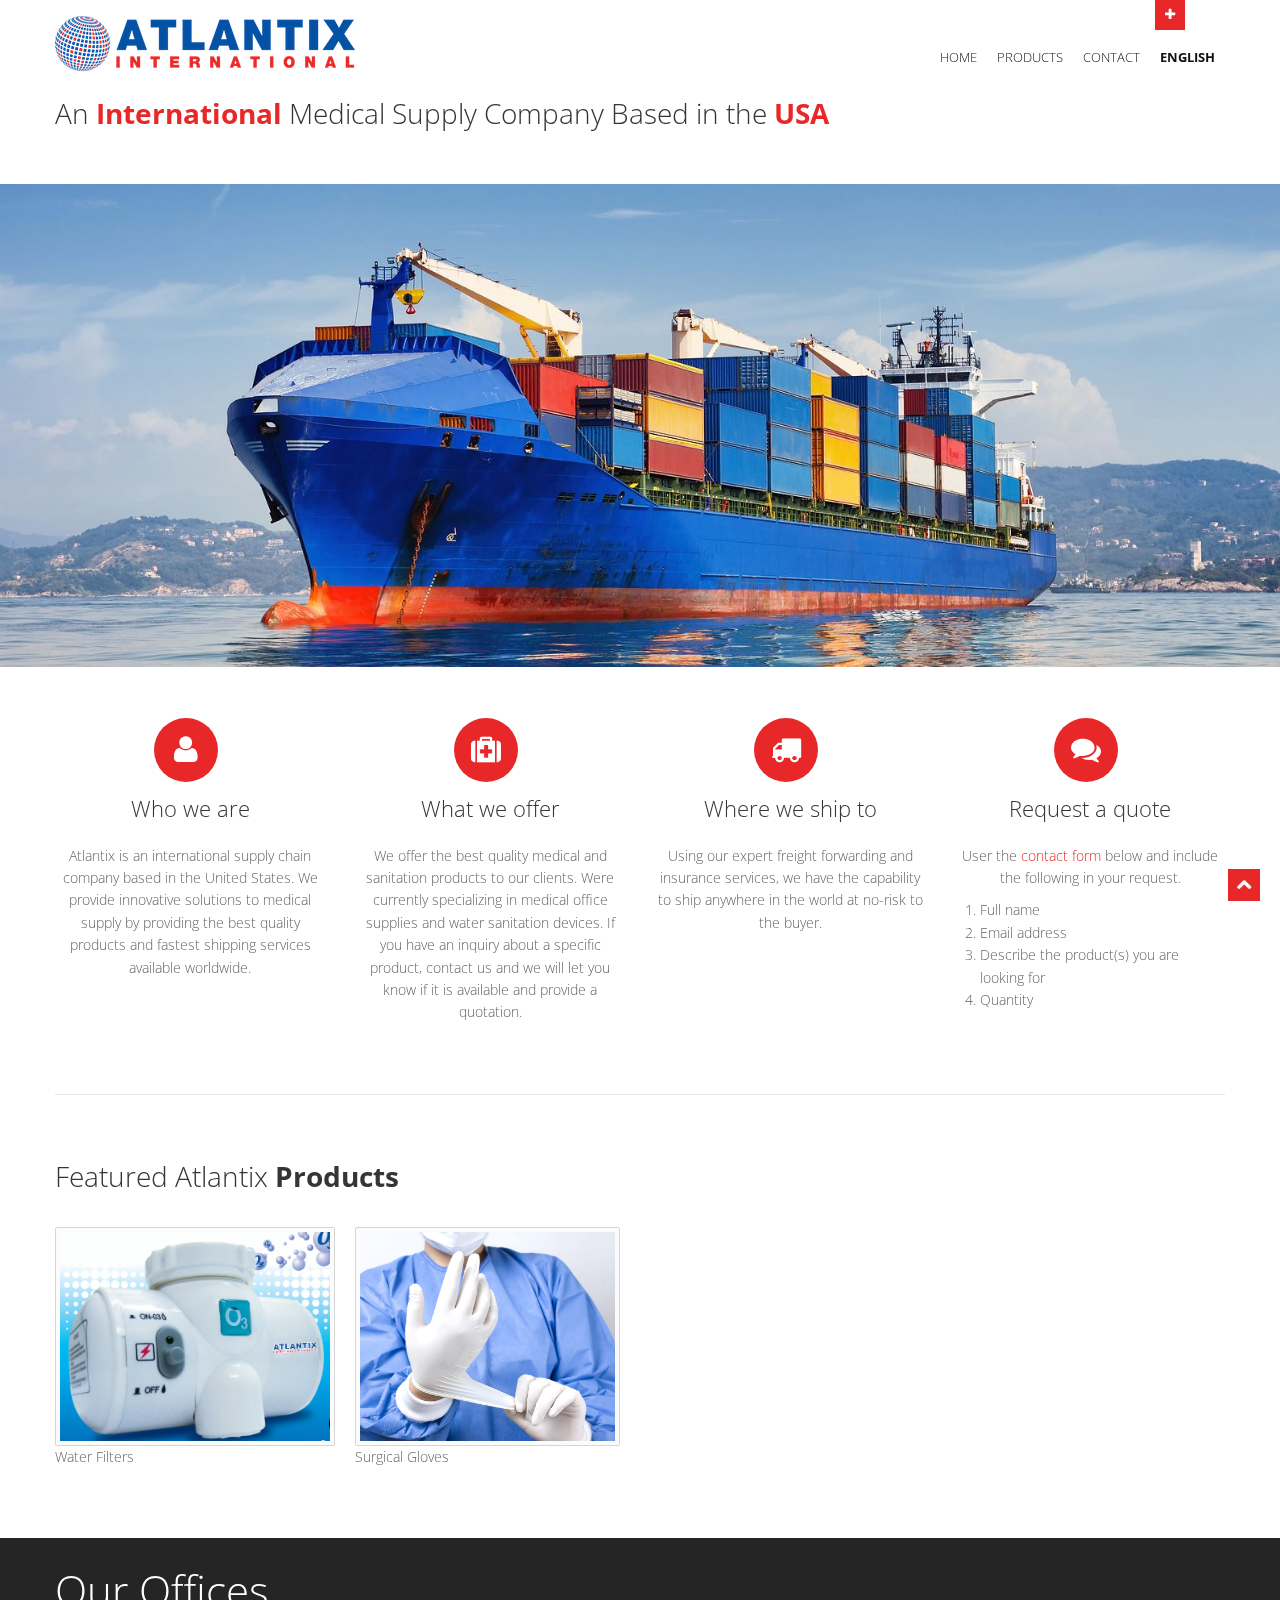
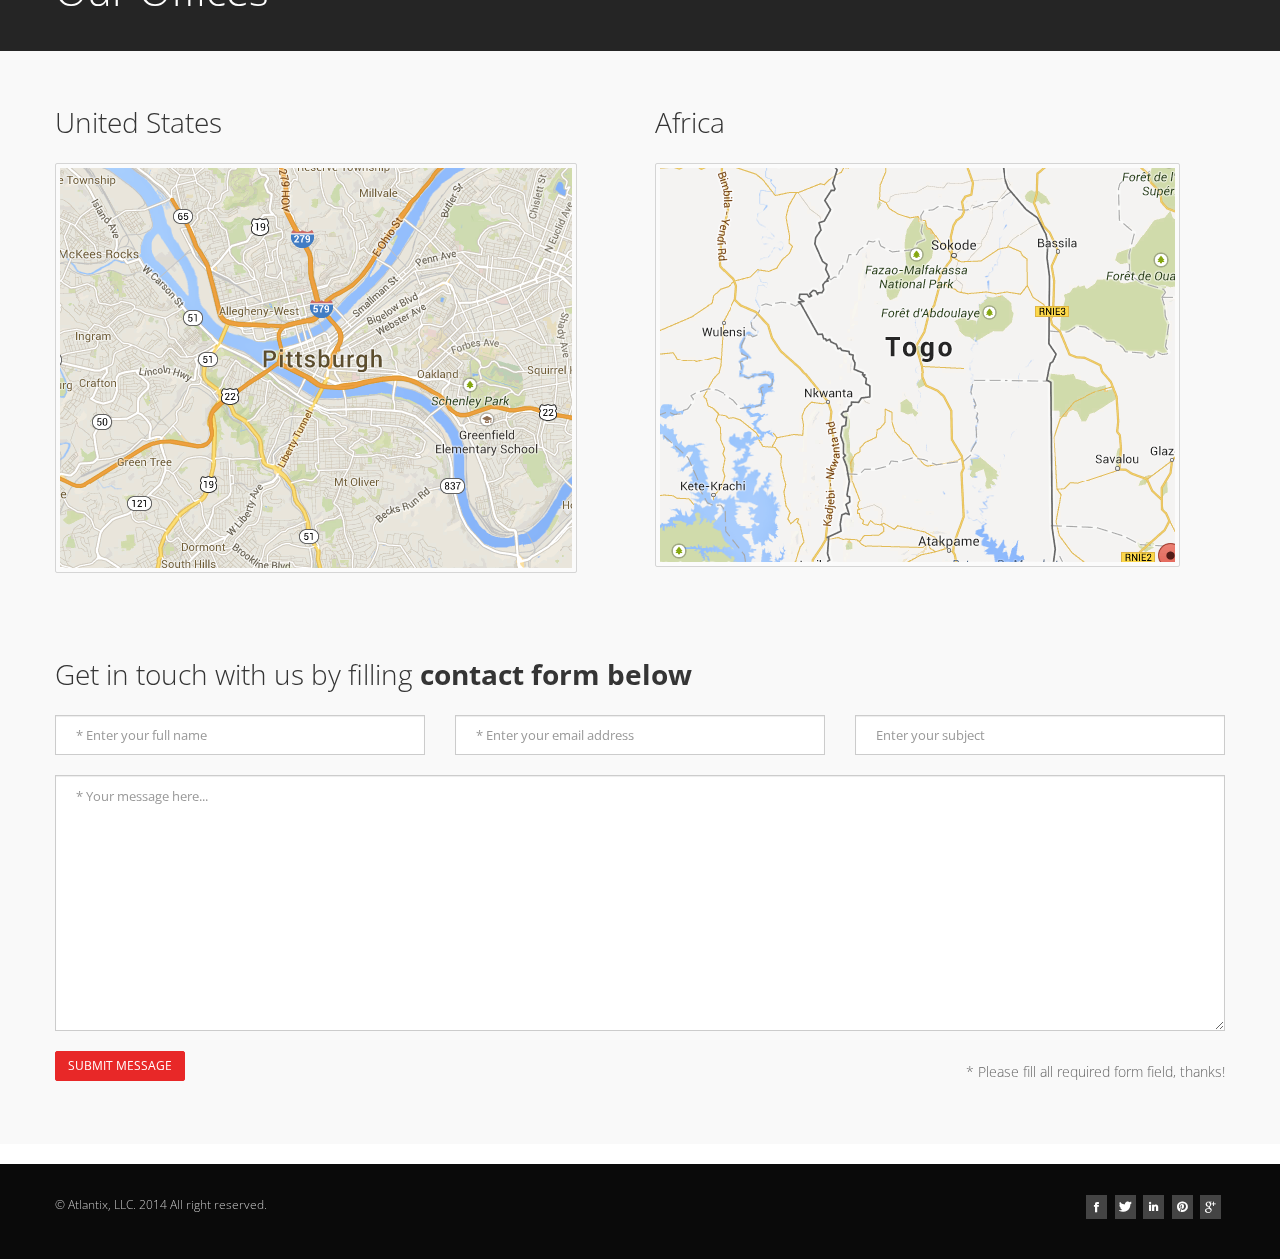
<file: index-french.html>
<!DOCTYPE html>
<html lang="en">
<head>
<meta charset="utf-8">
<title>Atlantix International</title>
<meta name="viewport" content="width=device-width, initial-scale=1.0" />
<meta name="description" content="" />
<meta name="author" content="" />
<!-- css -->
<link href="css/bootstrap.css" rel="stylesheet" />
<link href="css/bootstrap-responsive.css" rel="stylesheet" />
<link href="css/fancybox/jquery.fancybox.css" rel="stylesheet">
<link href="css/jcarousel.css" rel="stylesheet" />
<link href="css/flexslider.css" rel="stylesheet" />
<link href="css/style.css" rel="stylesheet" />



<!-- Theme skin -->
<link id="t-colors" href="skins/atlantix.css" rel="stylesheet" />
<!-- boxed bg -->
<link id="bodybg" href="bodybg/bg1.css" rel="stylesheet" type="text/css" />
<!-- HTML5 shim, for IE6-8 support of HTML5 elements -->
<!--[if lt IE 9]>
      <script src="http://html5shim.googlecode.com/svn/trunk/html5.js"></script>
    <![endif]-->
<!-- Fav and touch icons -->
<link rel="apple-touch-icon-precomposed" sizes="144x144" href="ico/apple-touch-icon-144-precomposed.png" />
<link rel="apple-touch-icon-precomposed" sizes="114x114" href="ico/apple-touch-icon-114-precomposed.png" />
<link rel="apple-touch-icon-precomposed" sizes="72x72" href="ico/apple-touch-icon-72-precomposed.png" />
<link rel="apple-touch-icon-precomposed" href="ico/apple-touch-icon-57-precomposed.png" />
<link rel="shortcut icon" href="ico/favicon.png" />

<link href="css/tweaks.css" rel="stylesheet" />

</head>
<body>
<div id="wrapper">
    <!-- toggle top area -->
    <div class="hidden-top">
        <div class="hidden-top-inner container">
            <div class="row">
                <div class="span12">
                    <ul>
                        <li><strong>We are available for any custom works this month</strong></li>
                        <li>Main office: Springville center X264, Park Ave S.01</li>
                        <li>Call us <i class="icon-phone"></i> (123) 456-7890 - (123) 555-7891</li>
                    </ul>
                </div>
            </div>
        </div>
    </div>
    <!-- end toggle top area -->
    <!-- start header -->
    <header>
    <div class="container ">
        <!-- hidden top area toggle link -->
        <div id="header-hidden-link">
            <a href="#" class="toggle-link" title="Click me you'll get a surprise" data-target=".hidden-top"><i></i>Open</a>
        </div>
        <!-- end toggle link -->
        <div class="row nomargin">
            <div class="span12">
                <div class="headnav">

                </div>
                <!-- Signup Modal -->
                <div id="mySignup" class="modal styled hide fade" tabindex="-1" role="dialog" aria-labelledby="mySignupModalLabel" aria-hidden="true">
                    <div class="modal-header">
                        <button type="button" class="close" data-dismiss="modal" aria-hidden="true">×</button>
                        <h4 id="mySignupModalLabel">Create an <strong>account</strong></h4>
                    </div>
                    <div class="modal-body">
                        <form class="form-horizontal">
                            <div class="control-group">
                                <label class="control-label" for="inputEmail">Email</label>
                                <div class="controls">
                                    <input type="text" id="inputEmail" placeholder="Email">
                                </div>
                            </div>
                            <div class="control-group">
                                <label class="control-label" for="inputSignupPassword">Password</label>
                                <div class="controls">
                                    <input type="password" id="inputSignupPassword" placeholder="Password">
                                </div>
                            </div>
                            <div class="control-group">
                                <label class="control-label" for="inputSignupPassword2">Confirm Password</label>
                                <div class="controls">
                                    <input type="password" id="inputSignupPassword2" placeholder="Password">
                                </div>
                            </div>
                            <div class="control-group">
                                <div class="controls">
                                    <button type="submit" class="btn">Sign up</button>
                                </div>
                                <p class="aligncenter margintop20">
                                    Already have an account? <a href="#mySignin" data-dismiss="modal" aria-hidden="true" data-toggle="modal">Sign in</a>
                                </p>
                            </div>
                        </form>
                    </div>
                </div>
                <!-- end signup modal -->
                <!-- Sign in Modal -->
                <div id="mySignin" class="modal styled hide fade" tabindex="-1" role="dialog" aria-labelledby="mySigninModalLabel" aria-hidden="true">
                    <div class="modal-header">
                        <button type="button" class="close" data-dismiss="modal" aria-hidden="true">×</button>
                        <h4 id="mySigninModalLabel">Login to your <strong>account</strong></h4>
                    </div>
                    <div class="modal-body">
                        <form class="form-horizontal">
                            <div class="control-group">
                                <label class="control-label" for="inputText">Username</label>
                                <div class="controls">
                                    <input type="text" id="inputText" placeholder="Username">
                                </div>
                            </div>
                            <div class="control-group">
                                <label class="control-label" for="inputSigninPassword">Password</label>
                                <div class="controls">
                                    <input type="password" id="inputSigninPassword" placeholder="Password">
                                </div>
                            </div>
                            <div class="control-group">
                                <div class="controls">
                                    <button type="submit" class="btn">Sign in</button>
                                </div>
                                <p class="aligncenter margintop20">
                                    Forgot password? <a href="#myReset" data-dismiss="modal" aria-hidden="true" data-toggle="modal">Reset</a>
                                </p>
                            </div>
                        </form>
                    </div>
                </div>
                <!-- end signin modal -->
                <!-- Reset Modal -->
                <div id="myReset" class="modal styled hide fade" tabindex="-1" role="dialog" aria-labelledby="myResetModalLabel" aria-hidden="true">
                    <div class="modal-header">
                        <button type="button" class="close" data-dismiss="modal" aria-hidden="true">×</button>
                        <h4 id="myResetModalLabel">Reset your <strong>password</strong></h4>
                    </div>
                    <div class="modal-body">
                        <form class="form-horizontal">
                            <div class="control-group">
                                <label class="control-label" for="inputResetEmail">Email</label>
                                <div class="controls">
                                    <input type="text" id="inputResetEmail" placeholder="Email">
                                </div>
                            </div>
                            <div class="control-group">
                                <div class="controls">
                                    <button type="submit" class="btn">Reset password</button>
                                </div>
                                <p class="aligncenter margintop20">
                                    We will send instructions on how to reset your password to your inbox
                                </p>
                            </div>
                        </form>
                    </div>
                </div>
                <!-- end reset modal -->
            </div>
        </div>
        <div class="row" style="margin-bottom: 10px;">
            <div class="span4">
                <div class="logo">
                    <a href="index.html"><img src="img/logo.png" alt="" class="logo" /></a>
                    <!-- <h1>Flat and trendy bootstrap template</h1> -->
                </div>
            </div>
            <div class="span8">
                <div class="navbar navbar-static-top">
                    <div class="navigation">
                        <nav>
                        <ul class="nav topnav">
                            <li>
                                <a href="index.html">Home </a>
                            </li>
                            <li>
                                <a href="#products">Products </a>
                            </li>
                            <li>
                                <a href="#contact">Contact </a>
                            </li>
                            <li>
                                <a href="index.html"><strong>English</strong></a>
                            </li>
                        </ul>
                        </nav>
                    </div>
                    <!-- end navigation -->
                </div>
            </div>
        </div>
        <div class="row">
            <div class="span10">
                <h4>An <span class="highlight"><strong>International</strong></span> Medical Supply Company Based in the <span class="highlight"><strong>USA</strong></span></h4>
            </div>
        </div>
    </div>
    </header>
    <!-- end header -->


    <section id="featured">
        <div id="nivo-slider">
            <div class="nivo-slider">
                <!-- Slide #1 image -->
                <img src="img/slides/nivo/bg-1.jpg" alt="" />
            </div>
        </div>
    </section>

    <section id="content">
    <div class="container">
        <div class="row">
            <div class="span12">
                <div class="row">
                    <div class="span3">
                        <div class="box aligncenter">
                            <div class="aligncenter icon">
                                <i class="icon-user icon-circled icon-64 active"></i>
                            </div>
                            <div class="text">
                                <h6>Who we are</h6>
                                <p>Atlantix is an international supply chain company based in the United States. We provide innovative solutions to medical supply by providing the best quality products and fastest shipping services available worldwide.</p>
                            </div>
                        </div>
                    </div>
                    <div class="span3">
                        <div class="box aligncenter">
                            <div class="aligncenter icon">
                                <i class="icon-medkit icon-circled icon-64 active"></i>
                            </div>
                            <div class="text">
                                <h6>What we offer</h6>
                                <p>
                                 We offer the best quality medical and sanitation products to our clients. Were currently specializing in medical office supplies and water sanitation devices. If you have an inquiry about a specific product, contact us and we will let you know if it is available and provide a quotation.
                                </p>

                            </div>
                        </div>
                    </div>
                    <div class="span3">
                        <div class="box aligncenter">
                            <div class="aligncenter icon">
                                <i class="icon-truck icon-circled icon-64 active"></i>
                            </div>
                            <div class="text">
                                <h6>Where we ship to</h6>
                                <p>
                                    Using our expert freight forwarding and insurance services, we have the capability to ship anywhere in the world at no-risk to the buyer.
                                </p>

                            </div>
                        </div>
                    </div>
                    <div class="span3">
                        <div class="box aligncenter">
                            <div class="aligncenter icon">
                                <i class="icon-comments icon-circled icon-64 active"></i>
                            </div>
                            <div class="text">
                                <h6>Request a quote</h6>
                                <p>
                                    User the <a href="#contact">contact form</a> below and include the following in your request.
                                </p>
                                <ol style="text-align:left;">
                                    <li>Full name</li>
                                    <li>Email address</li>
                                    <li>Describe the product(s) you are looking for</li>
                                    <li>Quantity</li>
                                </ol>

                            </div>
                        </div>
                    </div>
                </div>
            </div>
        </div>
        <!-- divider -->
        <div class="row">
            <div class="span12">
                <div class="solidline">
                </div>
            </div>
        </div>
        <!-- end divider -->
        <!-- Portfolio Projects -->
        <div class="row">
            <div class="span12" id="products">
                <h4 class="heading">Featured Atlantix <strong>Products</strong></h4>
                <div class="row">

                    <div class="span3">
                        <img class="thumbnail" src="img/works/full/atlantix-ozone.png" alt="High Quality Water Filtration Systems">
                        <p>Water Filters</p>
                    </div>

                    <div class="span3">
                        <img class="thumbnail" src="img/works/thumbs/image-01.jpg" alt="High Quality Surgical Gloves" style="height:209px;">
                        <p>Surgical Gloves</p>
                    </div>
                </div>
            </div>
        </div>
        <!-- End Portfolio Projects -->
        <!-- divider
        <div class="row">
            <div class="span12">
                <div class="solidline">
                </div>
            </div>
        </div>-->
        <!-- end divider -->
    </div>
    </section>

    <section id="inner-headline">
        <div class="container">
            <div class="row">
                <div class="span4">
                    <div class="inner-heading">
                    <h2>Our Offices</h2>
                    </div>
                </div>
            </div>
        </div>
    </section>

    <section class="callaction">
        <div class="container">
            <div class="row">
                <div class="span6">
                    <h4>United States</h4>
                    <img class="thumbnail" src="img/atlantix/pitt.png">
                </div>
                <div class="span6">
                    <h4>Africa</h4>
                    <img class="thumbnail" src="img/atlantix/toga.png">
                </div>
            </div>
    </div>
    </section>

    <section class="callaction">
    <div class="container" id="contact">
        <div class="row">
            <div class="span12">
                <h4>Get in touch with us by filling <strong>contact form below</strong></h4>
                <form id="contactform" action="contact/contact.php" method="post" class="validateform" name="send-contact">
                    <div id="sendmessage">
                         Your message has been sent. Thank you!
                    </div>
                    <div class="row">
                        <div class="span4 field">
                            <input type="text" name="name" placeholder="* Enter your full name" data-rule="maxlen:4" data-msg="Please enter at least 4 chars" />
                            <div class="validation">
                            </div>
                        </div>
                        <div class="span4 field">
                            <input type="text" name="email" placeholder="* Enter your email address" data-rule="email" data-msg="Please enter a valid email" />
                            <div class="validation">
                            </div>
                        </div>
                        <div class="span4 field">
                            <input type="text" name="subject" placeholder="Enter your subject" data-rule="maxlen:4" data-msg="Please enter at least 4 chars" />
                            <div class="validation">
                            </div>
                        </div>
                        <div class="span12 margintop10 field">
                            <textarea rows="12" name="message" class="input-block-level" placeholder="* Your message here..." data-rule="required" data-msg="Please write something"></textarea>
                            <div class="validation">
                            </div>
                            <p>
                                <button class="btn btn-theme margintop10 pull-left" type="submit">Submit message</button>
                                <span class="pull-right margintop20">* Please fill all required form field, thanks!</span>
                            </p>
                        </div>
                    </div>
                </form>
            </div>
        </div>
    </div>
    </section>

    <footer>
    <div id="sub-footer">
        <div class="container">
            <div class="row">
                <div class="span6">
                    <div class="copyright">
                        <p>
                            <span>&copy; Atlantix, LLC. 2014 All right reserved.</span>
                        </p>
                    </div>
                </div>
                <div class="span6">
                    <ul class="social-network">
                        <li><a href="#" data-placement="bottom" title="Facebook"><i class="icon-facebook icon-square"></i></a></li>
                        <li><a href="#" data-placement="bottom" title="Twitter"><i class="icon-twitter icon-square"></i></a></li>
                        <li><a href="#" data-placement="bottom" title="Linkedin"><i class="icon-linkedin icon-square"></i></a></li>
                        <li><a href="#" data-placement="bottom" title="Pinterest"><i class="icon-pinterest icon-square"></i></a></li>
                        <li><a href="#" data-placement="bottom" title="Google plus"><i class="icon-google-plus icon-square"></i></a></li>
                    </ul>
                </div>
            </div>
        </div>
    </div>
    </footer>
</div>
<a href="#" class="scrollup"><i class="icon-chevron-up icon-square icon-32 active"></i></a>
<!-- javascript
    ================================================== -->
<!-- Placed at the end of the document so the pages load faster -->
<script src="js/jquery.js"></script>
<script src="js/jquery.easing.1.3.js"></script>
<script src="js/bootstrap.js"></script>
<script src="js/jcarousel/jquery.jcarousel.min.js"></script>
<script src="js/jquery.fancybox.pack.js"></script>
<script src="js/jquery.fancybox-media.js"></script>
<script src="js/google-code-prettify/prettify.js"></script>
<script src="js/portfolio/jquery.quicksand.js"></script>
<script src="js/portfolio/setting.js"></script>
<script src="js/tweet/jquery.tweet.js"></script>
<script src="js/jquery.flexslider.js"></script>
<script src="js/jquery.nivo.slider.js"></script>
<script src="js/modernizr.custom.79639.js"></script>
<script src="js/jquery.ba-cond.min.js"></script>
<script src="js/jquery.slitslider.js"></script>
<script src="js/animate.js"></script>
<script src="js/custom.js"></script>
</body>
</html>
</file>
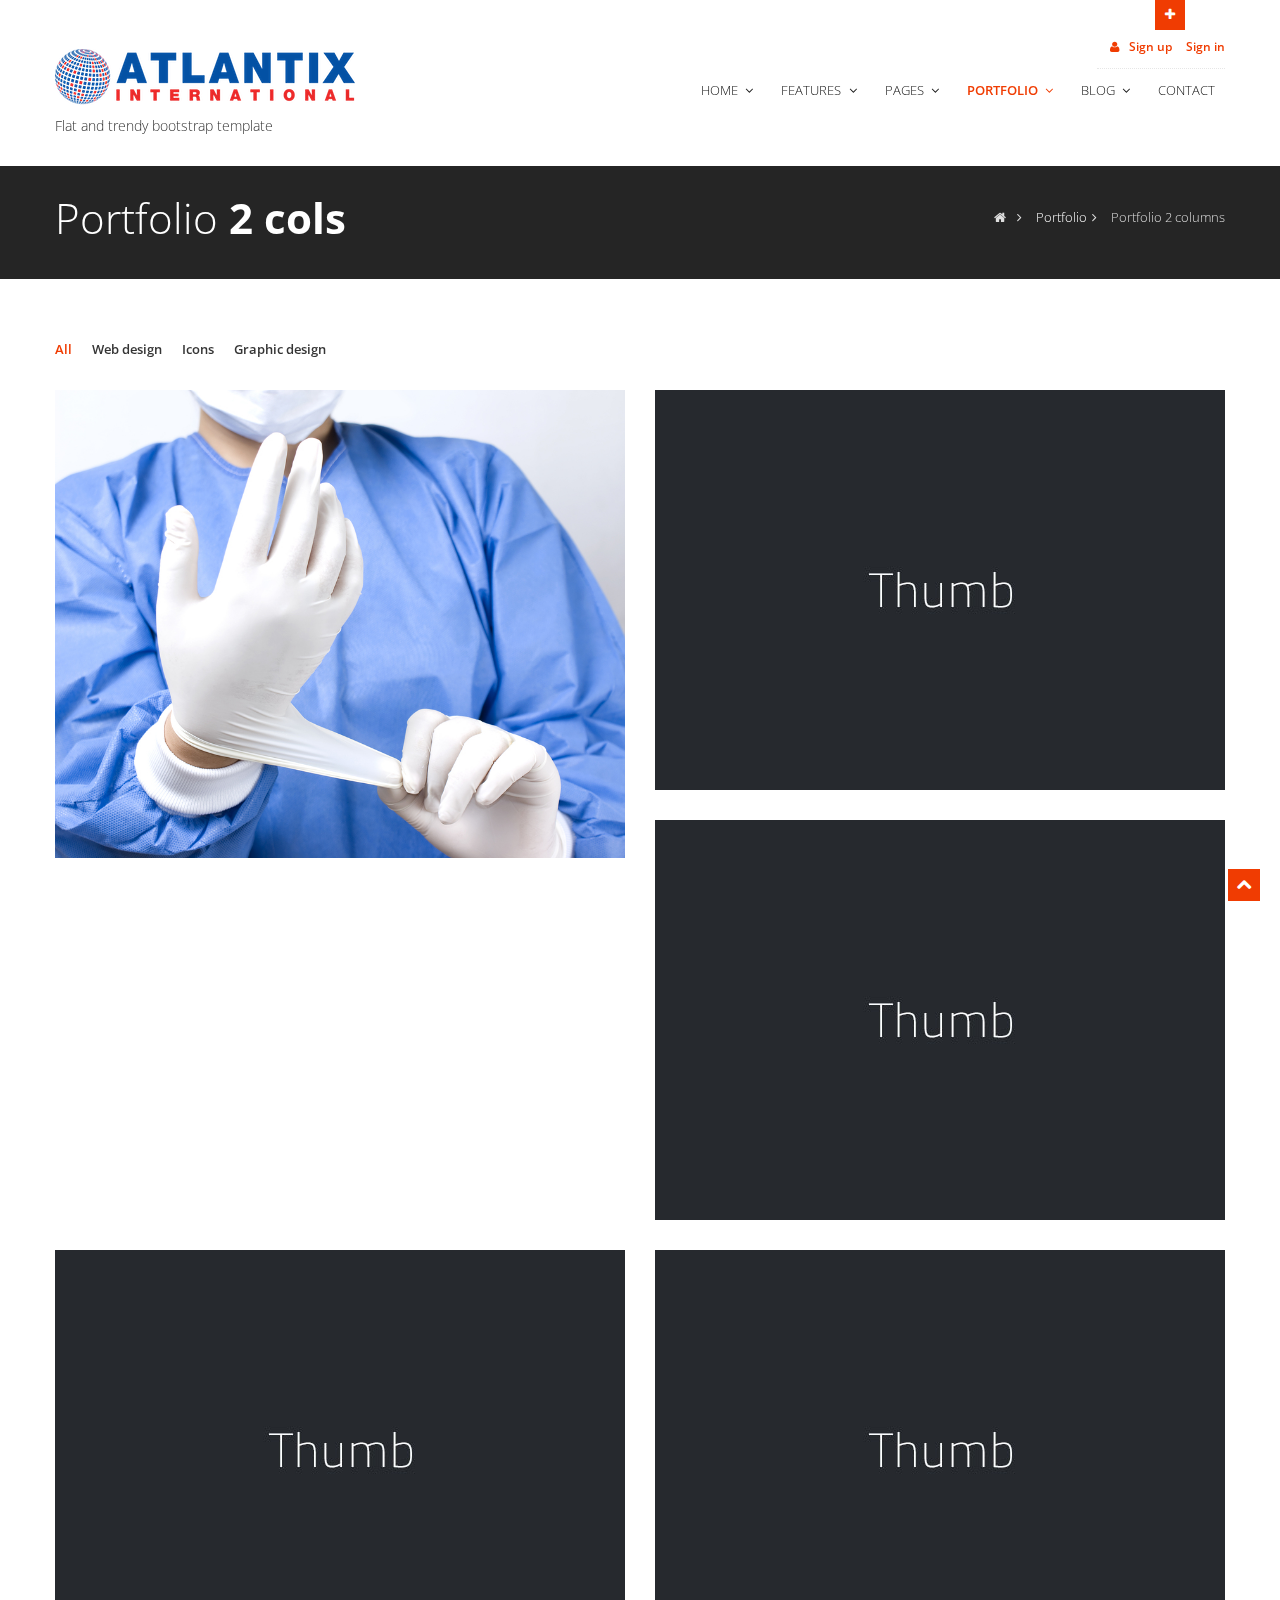
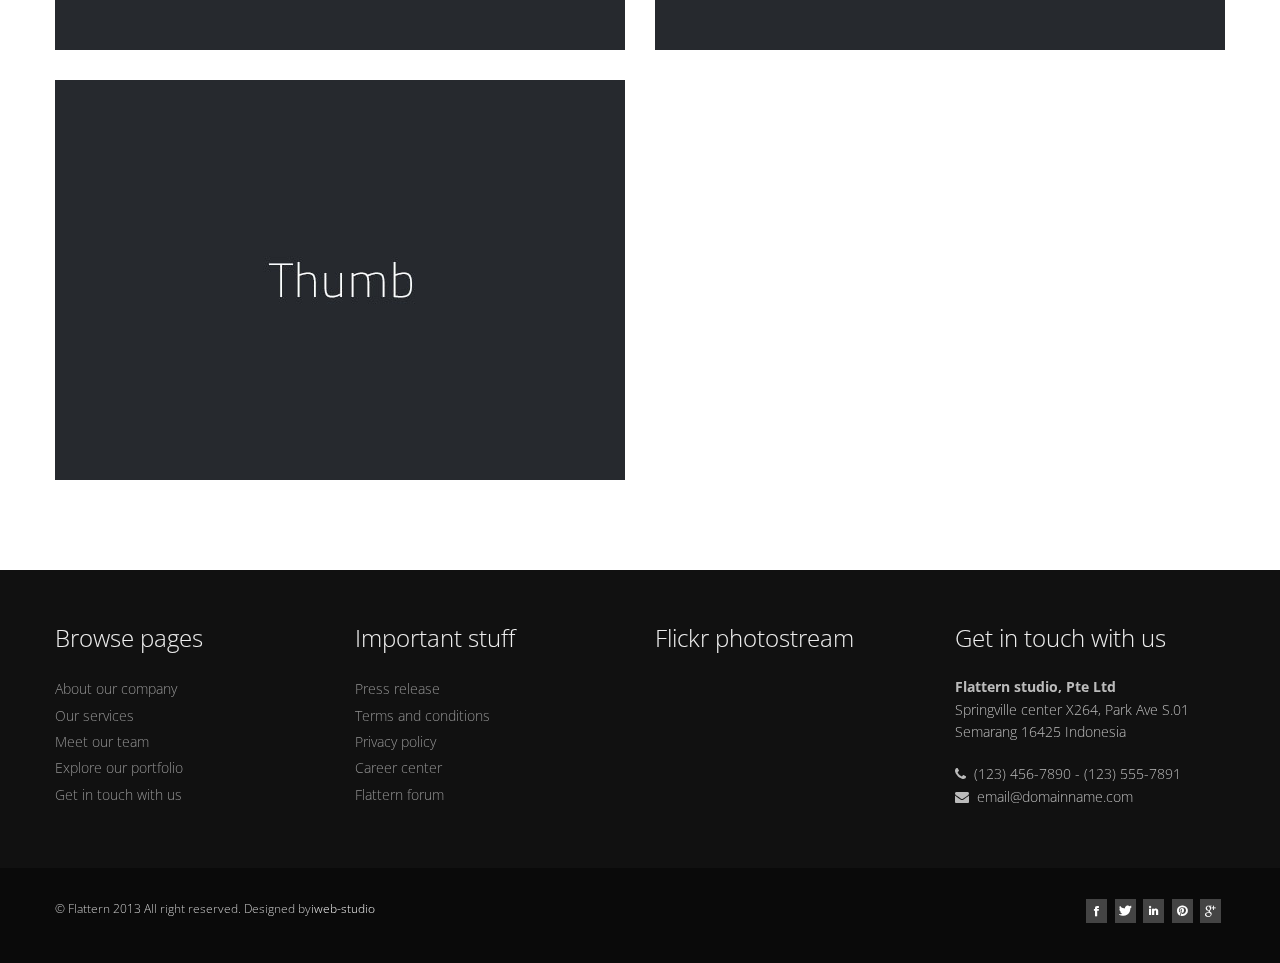
<file: portfolio-2cols.html>
<!DOCTYPE html>
<html lang="en">
<head>
<meta charset="utf-8">
<title>Flattern - Flat and trendy bootstrap site template</title>
<meta name="viewport" content="width=device-width, initial-scale=1.0" />
<meta name="description" content="" />
<meta name="author" content="" />
<!-- css -->
<link href="css/bootstrap.css" rel="stylesheet" />
<link href="css/bootstrap-responsive.css" rel="stylesheet" />
<link href="css/fancybox/jquery.fancybox.css" rel="stylesheet">
<link href="css/jcarousel.css" rel="stylesheet" />
<link href="css/flexslider.css" rel="stylesheet" />
<link href="css/style.css" rel="stylesheet" />
<!-- Theme skin -->
<link href="skins/default.css" rel="stylesheet" />
<!-- HTML5 shim, for IE6-8 support of HTML5 elements -->
<!--[if lt IE 9]>
      <script src="http://html5shim.googlecode.com/svn/trunk/html5.js"></script>
    <![endif]-->
<!-- Fav and touch icons -->
<link rel="apple-touch-icon-precomposed" sizes="144x144" href="ico/apple-touch-icon-144-precomposed.png" />
<link rel="apple-touch-icon-precomposed" sizes="114x114" href="ico/apple-touch-icon-114-precomposed.png" />
<link rel="apple-touch-icon-precomposed" sizes="72x72" href="ico/apple-touch-icon-72-precomposed.png" />
<link rel="apple-touch-icon-precomposed" href="ico/apple-touch-icon-57-precomposed.png" />
<link rel="shortcut icon" href="ico/favicon.png" />
</head>
<body>
<div id="wrapper">
	<!-- toggle top area -->
	<div class="hidden-top">
		<div class="hidden-top-inner container">
			<div class="row">
				<div class="span12">
					<ul>
						<li><strong>We are available for any custom works this month</strong></li>
						<li>Main office: Springville center X264, Park Ave S.01</li>
						<li>Call us <i class="icon-phone"></i> (123) 456-7890 - (123) 555-7891</li>
					</ul>
				</div>
			</div>
		</div>
	</div>
	<!-- end toggle top area -->
	<!-- start header -->
	<header>
	<div class="container">
		<!-- hidden top area toggle link -->
		<div id="header-hidden-link">
			<a href="#" class="toggle-link" title="Click me you'll get a surprise" data-target=".hidden-top"><i></i>Open</a>
		</div>
		<!-- end toggle link -->
		<div class="row nomargin">
			<div class="span12">
				<div class="headnav">
					<ul>
						<li><a href="#mySignup" data-toggle="modal"><i class="icon-user"></i> Sign up</a></li>
						<li><a href="#mySignin" data-toggle="modal">Sign in</a></li>
					</ul>
				</div>
				<!-- Signup Modal -->
				<div id="mySignup" class="modal styled hide fade" tabindex="-1" role="dialog" aria-labelledby="mySignupModalLabel" aria-hidden="true">
					<div class="modal-header">
						<button type="button" class="close" data-dismiss="modal" aria-hidden="true">×</button>
						<h4 id="mySignupModalLabel">Create an <strong>account</strong></h4>
					</div>
					<div class="modal-body">
						<form class="form-horizontal">
							<div class="control-group">
								<label class="control-label" for="inputEmail">Email</label>
								<div class="controls">
									<input type="text" id="inputEmail" placeholder="Email">
								</div>
							</div>
							<div class="control-group">
								<label class="control-label" for="inputSignupPassword">Password</label>
								<div class="controls">
									<input type="password" id="inputSignupPassword" placeholder="Password">
								</div>
							</div>
							<div class="control-group">
								<label class="control-label" for="inputSignupPassword2">Confirm Password</label>
								<div class="controls">
									<input type="password" id="inputSignupPassword2" placeholder="Password">
								</div>
							</div>
							<div class="control-group">
								<div class="controls">
									<button type="submit" class="btn">Sign up</button>
								</div>
								<p class="aligncenter margintop20">
									Already have an account? <a href="#mySignin" data-dismiss="modal" aria-hidden="true" data-toggle="modal">Sign in</a>
								</p>
							</div>
						</form>
					</div>
				</div>
				<!-- end signup modal -->
				<!-- Sign in Modal -->
				<div id="mySignin" class="modal styled hide fade" tabindex="-1" role="dialog" aria-labelledby="mySigninModalLabel" aria-hidden="true">
					<div class="modal-header">
						<button type="button" class="close" data-dismiss="modal" aria-hidden="true">×</button>
						<h4 id="mySigninModalLabel">Login to your <strong>account</strong></h4>
					</div>
					<div class="modal-body">
						<form class="form-horizontal">
							<div class="control-group">
								<label class="control-label" for="inputText">Username</label>
								<div class="controls">
									<input type="text" id="inputText" placeholder="Username">
								</div>
							</div>
							<div class="control-group">
								<label class="control-label" for="inputSigninPassword">Password</label>
								<div class="controls">
									<input type="password" id="inputSigninPassword" placeholder="Password">
								</div>
							</div>
							<div class="control-group">
								<div class="controls">
									<button type="submit" class="btn">Sign in</button>
								</div>
								<p class="aligncenter margintop20">
									Forgot password? <a href="#myReset" data-dismiss="modal" aria-hidden="true" data-toggle="modal">Reset</a>
								</p>
							</div>
						</form>
					</div>
				</div>
				<!-- end signin modal -->
				<!-- Reset Modal -->
				<div id="myReset" class="modal styled hide fade" tabindex="-1" role="dialog" aria-labelledby="myResetModalLabel" aria-hidden="true">
					<div class="modal-header">
						<button type="button" class="close" data-dismiss="modal" aria-hidden="true">×</button>
						<h4 id="myResetModalLabel">Reset your <strong>password</strong></h4>
					</div>
					<div class="modal-body">
						<form class="form-horizontal">
							<div class="control-group">
								<label class="control-label" for="inputResetEmail">Email</label>
								<div class="controls">
									<input type="text" id="inputResetEmail" placeholder="Email">
								</div>
							</div>
							<div class="control-group">
								<div class="controls">
									<button type="submit" class="btn">Reset password</button>
								</div>
								<p class="aligncenter margintop20">
									We will send instructions on how to reset your password to your inbox
								</p>
							</div>
						</form>
					</div>
				</div>
				<!-- end reset modal -->
			</div>
		</div>
		<div class="row">
			<div class="span4">
				<div class="logo">
					<a href="index.html"><img src="img/logo.png" alt="" class="logo" /></a>
					<h1>Flat and trendy bootstrap template</h1>
				</div>
			</div>
			<div class="span8">
				<div class="navbar navbar-static-top">
					<div class="navigation">
						<nav>
						<ul class="nav topnav">
							<li class="dropdown">
							<a href="index.html">Home <i class="icon-angle-down"></i></a>
							<ul class="dropdown-menu">
								<li><a href="index-alt2.html">Homepage 2</a></li>
								<li><a href="index-alt3.html">Homepage 3</a></li>
							</ul>
							</li>
							<li class="dropdown">
							<a href="#">Features <i class="icon-angle-down"></i></a>
							<ul class="dropdown-menu">
								<li><a href="typography.html">Typography</a></li>
								<li><a href="table.html">Table</a></li>
								<li><a href="components.html">Components</a></li>
								<li><a href="animations.html">56 Animations</a></li>
								<li><a href="icons.html">Icons</a></li>
								<li><a href="icon-variations.html">Icon variations</a></li>
								<li class="dropdown"><a href="#">3 Sliders <i class="icon-angle-right"></i></a>
								<ul class="dropdown-menu sub-menu-level1">
									<li><a href="index.html">Nivo slider</a></li>
									<li><a href="index-alt2.html">Slit slider</a></li>
									<li><a href="index-alt3.html">Parallax slider</a></li>
								</ul>
								</li>
							</ul>
							</li>
							<li class="dropdown">
							<a href="#">Pages <i class="icon-angle-down"></i></a>
							<ul class="dropdown-menu">
								<li><a href="about.html">About us</a></li>
								<li><a href="pricingbox.html">Pricing boxes</a></li>
								<li><a href="testimonials.html">Testimonials</a></li>
								<li><a href="404.html">404</a></li>
							</ul>
							</li>
							<li class="dropdown active">
							<a href="#">Portfolio <i class="icon-angle-down"></i></a>
							<ul class="dropdown-menu">
								<li><a href="portfolio-2cols.html">Portfolio 2 columns</a></li>
								<li><a href="portfolio-3cols.html">Portfolio 3 columns</a></li>
								<li><a href="portfolio-4cols.html">Portfolio 4 columns</a></li>
								<li><a href="portfolio-detail.html">Portfolio detail</a></li>
							</ul>
							</li>
							<li class="dropdown">
							<a href="#">Blog <i class="icon-angle-down"></i></a>
							<ul class="dropdown-menu">
								<li><a href="blog-left-sidebar.html">Blog left sidebar</a></li>
								<li><a href="blog-right-sidebar.html">Blog right sidebar</a></li>
								<li><a href="post-left-sidebar.html">Post left sidebar</a></li>
								<li><a href="post-right-sidebar.html">Post right sidebar</a></li>
							</ul>
							</li>
							<li>
							<a href="contact.html">Contact </a>
							</li>
						</ul>
						</nav>
					</div>
					<!-- end navigation -->
				</div>
			</div>
		</div>
	</div>
	</header>
	<!-- end header -->
	<section id="inner-headline">
	<div class="container">
		<div class="row">
			<div class="span4">
				<div class="inner-heading">
					<h2>Portfolio <strong>2 cols</strong></h2>
				</div>
			</div>
			<div class="span8">
				<ul class="breadcrumb">
					<li><a href="#"><i class="icon-home"></i></a><i class="icon-angle-right"></i></li>
					<li><a href="#">Portfolio</a><i class="icon-angle-right"></i></li>
					<li class="active">Portfolio 2 columns</li>
				</ul>
			</div>
		</div>
	</div>
	</section>
	<section id="content">
	<div class="container">
		<div class="row">
			<div class="span12">
				<ul class="portfolio-categ filter">
					<li class="all active"><a href="#">All</a></li>
					<li class="web"><a href="#" title="">Web design</a></li>
					<li class="icon"><a href="#" title="">Icons</a></li>
					<li class="graphic"><a href="#" title="">Graphic design</a></li>
				</ul>
				<div class="clearfix">
				</div>
				<div class="row">
					<section id="projects">
					<ul id="thumbs" class="portfolio">
						<!-- Item Project and Filter Name -->
						<li class="item-thumbs span6 design" data-id="id-0" data-type="web">
						<!-- Fancybox - Gallery Enabled - Title - Full Image -->
						<a class="hover-wrap fancybox" data-fancybox-group="gallery" title="Portfolio name" href="img/works/full/image-01-full.jpg">
						<span class="overlay-img"></span>
						<span class="overlay-img-thumb font-icon-plus"></span>
						</a>
						<!-- Thumb Image and Description -->
						<img src="img/works/thumbs/image-01.jpg" alt="Lorem ipsum dolor sit amet, consectetur adipiscing elit. Phasellus quis elementum odio. Curabitur pellentesque, dolor vel pharetra mollis.">
						</li>
						<!-- End Item Project -->
						<!-- Item Project and Filter Name -->
						<li class="item-thumbs span6 design" data-id="id-1" data-type="icon">
						<!-- Fancybox - Gallery Enabled - Title - Full Image -->
						<a class="hover-wrap fancybox" data-fancybox-group="gallery" title="Portfolio name" href="img/works/full/image-02-full.jpg">
						<span class="overlay-img"></span>
						<span class="overlay-img-thumb font-icon-plus"></span>
						</a>
						<!-- Thumb Image and Description -->
						<img src="img/works/thumbs/image-02.jpg" alt="Lorem ipsum dolor sit amet, consectetur adipiscing elit. Phasellus quis elementum odio. Curabitur pellentesque, dolor vel pharetra mollis.">
						</li>
						<!-- End Item Project -->
						<!-- Item Project and Filter Name -->
						<li class="item-thumbs span6 photography" data-id="id-2" data-type="graphic">
						<!-- Fancybox - Gallery Enabled - Title - Full Image -->
						<a class="hover-wrap fancybox" data-fancybox-group="gallery" title="Portfolio name" href="img/works/full/image-03-full.jpg">
						<span class="overlay-img"></span>
						<span class="overlay-img-thumb font-icon-plus"></span>
						</a>
						<!-- Thumb Image and Description -->
						<img src="img/works/thumbs/image-03.jpg" alt="Lorem ipsum dolor sit amet, consectetur adipiscing elit. Phasellus quis elementum odio. Curabitur pellentesque, dolor vel pharetra mollis.">
						</li>
						<!-- End Item Project -->
						<!-- Item Project and Filter Name -->
						<li class="item-thumbs span6 design" data-id="id-0" data-type="web">
						<!-- Fancybox - Gallery Enabled - Title - Full Image -->
						<a class="hover-wrap fancybox" data-fancybox-group="gallery" title="Portfolio name" href="img/works/full/image-04-full.jpg">
						<span class="overlay-img"></span>
						<span class="overlay-img-thumb font-icon-plus"></span>
						</a>
						<!-- Thumb Image and Description -->
						<img src="img/works/thumbs/image-04.jpg" alt="Lorem ipsum dolor sit amet, consectetur adipiscing elit. Phasellus quis elementum odio. Curabitur pellentesque, dolor vel pharetra mollis.">
						</li>
						<!-- End Item Project -->
						<!-- Item Project and Filter Name -->
						<li class="item-thumbs span6 photography" data-id="id-4" data-type="web">
						<!-- Fancybox - Gallery Enabled - Title - Full Image -->
						<a class="hover-wrap fancybox" data-fancybox-group="gallery" title="Portfolio name" href="img/works/full/image-05-full.jpg">
						<span class="overlay-img"></span>
						<span class="overlay-img-thumb font-icon-plus"></span>
						</a>
						<!-- Thumb Image and Description -->
						<img src="img/works/thumbs/image-05.jpg" alt="Lorem ipsum dolor sit amet, consectetur adipiscing elit. Phasellus quis elementum odio. Curabitur pellentesque, dolor vel pharetra mollis.">
						</li>
						<!-- End Item Project -->
						<!-- Item Project and Filter Name -->
						<li class="item-thumbs span6 photography" data-id="id-5" data-type="icon">
						<!-- Fancybox - Gallery Enabled - Title - Full Image -->
						<a class="hover-wrap fancybox" data-fancybox-group="gallery" title="Portfolio name" href="img/works/full/image-06-full.jpg">
						<span class="overlay-img"></span>
						<span class="overlay-img-thumb font-icon-plus"></span>
						</a>
						<!-- Thumb Image and Description -->
						<img src="img/works/thumbs/image-06.jpg" alt="Lorem ipsum dolor sit amet, consectetur adipiscing elit. Phasellus quis elementum odio. Curabitur pellentesque, dolor vel pharetra mollis.">
						</li>
						<!-- End Item Project -->
					</ul>
					</section>
				</div>
			</div>
		</div>
	</div>
	</section>
	<footer>
	<div class="container">
		<div class="row">
			<div class="span3">
				<div class="widget">
					<h5 class="widgetheading">Browse pages</h5>
					<ul class="link-list">
						<li><a href="#">About our company</a></li>
						<li><a href="#">Our services</a></li>
						<li><a href="#">Meet our team</a></li>
						<li><a href="#">Explore our portfolio</a></li>
						<li><a href="#">Get in touch with us</a></li>
					</ul>
				</div>
			</div>
			<div class="span3">
				<div class="widget">
					<h5 class="widgetheading">Important stuff</h5>
					<ul class="link-list">
						<li><a href="#">Press release</a></li>
						<li><a href="#">Terms and conditions</a></li>
						<li><a href="#">Privacy policy</a></li>
						<li><a href="#">Career center</a></li>
						<li><a href="#">Flattern forum</a></li>
					</ul>
				</div>
			</div>
			<div class="span3">
				<div class="widget">
					<h5 class="widgetheading">Flickr photostream</h5>
					<div class="flickr_badge">
						<script type="text/javascript" src="http://www.flickr.com/badge_code_v2.gne?count=8&amp;display=random&amp;size=s&amp;layout=x&amp;source=user&amp;user=34178660@N03"></script>
					</div>
					<div class="clear">
					</div>
				</div>
			</div>
			<div class="span3">
				<div class="widget">
					<h5 class="widgetheading">Get in touch with us</h5>
					<address>
					<strong>Flattern studio, Pte Ltd</strong><br>
					 Springville center X264, Park Ave S.01<br>
					 Semarang 16425 Indonesia </address>
					<p>
						<i class="icon-phone"></i> (123) 456-7890 - (123) 555-7891 <br>
						<i class="icon-envelope-alt"></i> email@domainname.com
					</p>
				</div>
			</div>
		</div>
	</div>
	<div id="sub-footer">
		<div class="container">
			<div class="row">
				<div class="span6">
					<div class="copyright">
						<p>
							<span>&copy; Flattern 2013 All right reserved. Designed by</span><a href="http://iweb-studio.com" target="_blank">iweb-studio</a>
						</p>
					</div>
				</div>
				<div class="span6">
					<ul class="social-network">
						<li><a href="#" data-placement="bottom" title="Facebook"><i class="icon-facebook icon-square"></i></a></li>
						<li><a href="#" data-placement="bottom" title="Twitter"><i class="icon-twitter icon-square"></i></a></li>
						<li><a href="#" data-placement="bottom" title="Linkedin"><i class="icon-linkedin icon-square"></i></a></li>
						<li><a href="#" data-placement="bottom" title="Pinterest"><i class="icon-pinterest icon-square"></i></a></li>
						<li><a href="#" data-placement="bottom" title="Google plus"><i class="icon-google-plus icon-square"></i></a></li>
					</ul>
				</div>
			</div>
		</div>
	</div>
	</footer>
</div>
<a href="#" class="scrollup"><i class="icon-chevron-up icon-square icon-32 active"></i></a>
<!-- javascript
    ================================================== -->
<!-- Placed at the end of the document so the pages load faster -->
<script src="js/jquery.js"></script>
<script src="js/jquery.easing.1.3.js"></script>
<script src="js/bootstrap.js"></script>
<script src="js/jcarousel/jquery.jcarousel.min.js"></script>
<script src="js/jquery.fancybox.pack.js"></script>
<script src="js/jquery.fancybox-media.js"></script>
<script src="js/google-code-prettify/prettify.js"></script>
<script src="js/portfolio/jquery.quicksand.js"></script>
<script src="js/portfolio/setting.js"></script>
<script src="js/tweet/jquery.tweet.js"></script>
<script src="js/jquery.flexslider.js"></script>
<script src="js/jquery.nivo.slider.js"></script>
<script src="js/modernizr.custom.79639.js"></script>
<script src="js/jquery.ba-cond.min.js"></script>
<script src="js/jquery.slitslider.js"></script>
<script src="js/animate.js"></script>
<script src="js/custom.js"></script>
</body>
</html>
</file>
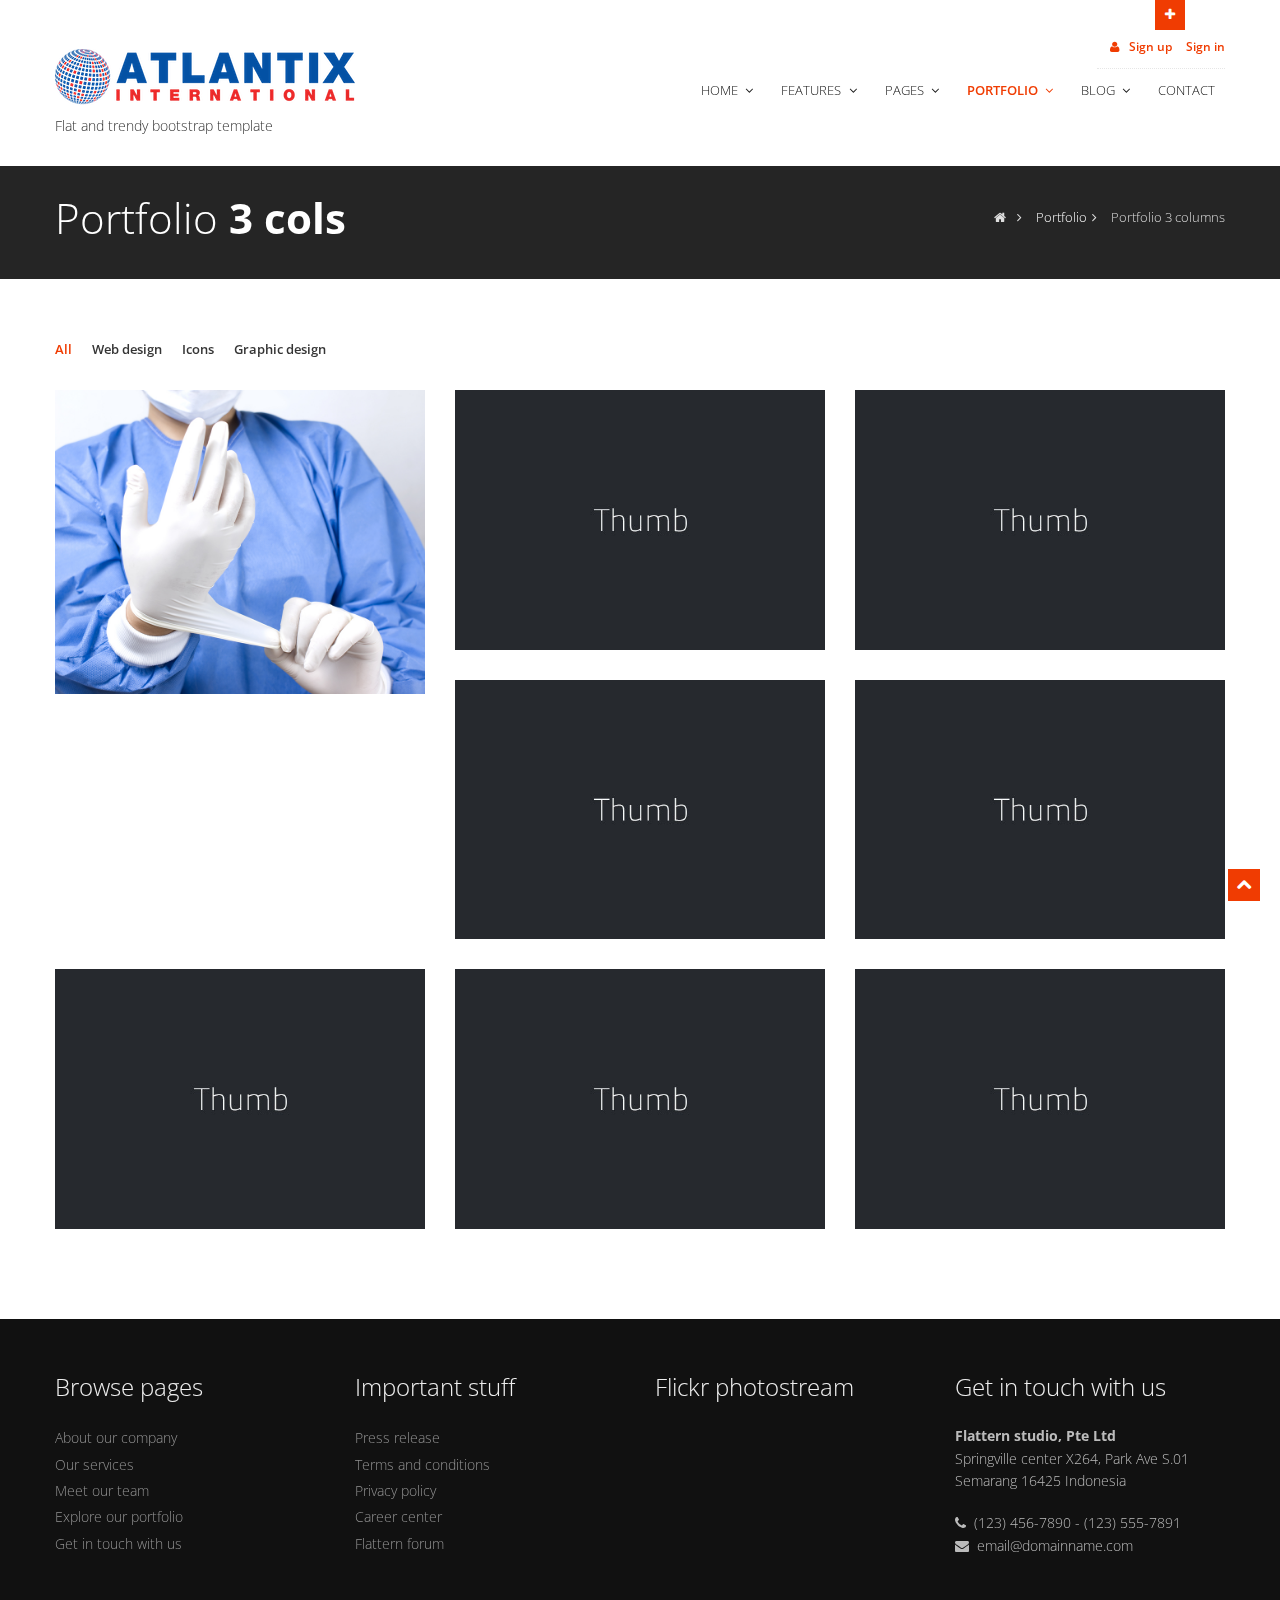
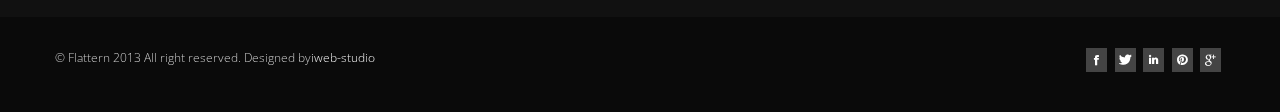
<file: portfolio-3cols.html>
<!DOCTYPE html>
<html lang="en">
<head>
<meta charset="utf-8">
<title>Flattern - Flat and trendy bootstrap site template</title>
<meta name="viewport" content="width=device-width, initial-scale=1.0" />
<meta name="description" content="" />
<meta name="author" content="" />
<!-- css -->
<link href="css/bootstrap.css" rel="stylesheet" />
<link href="css/bootstrap-responsive.css" rel="stylesheet" />
<link href="css/fancybox/jquery.fancybox.css" rel="stylesheet">
<link href="css/jcarousel.css" rel="stylesheet" />
<link href="css/flexslider.css" rel="stylesheet" />
<link href="css/style.css" rel="stylesheet" />
<!-- Theme skin -->
<link href="skins/default.css" rel="stylesheet" />
<!-- HTML5 shim, for IE6-8 support of HTML5 elements -->
<!--[if lt IE 9]>
      <script src="http://html5shim.googlecode.com/svn/trunk/html5.js"></script>
    <![endif]-->
<!-- Fav and touch icons -->
<link rel="apple-touch-icon-precomposed" sizes="144x144" href="ico/apple-touch-icon-144-precomposed.png" />
<link rel="apple-touch-icon-precomposed" sizes="114x114" href="ico/apple-touch-icon-114-precomposed.png" />
<link rel="apple-touch-icon-precomposed" sizes="72x72" href="ico/apple-touch-icon-72-precomposed.png" />
<link rel="apple-touch-icon-precomposed" href="ico/apple-touch-icon-57-precomposed.png" />
<link rel="shortcut icon" href="ico/favicon.png" />
</head>
<body>
<div id="wrapper">
	<!-- toggle top area -->
	<div class="hidden-top">
		<div class="hidden-top-inner container">
			<div class="row">
				<div class="span12">
					<ul>
						<li><strong>We are available for any custom works this month</strong></li>
						<li>Main office: Springville center X264, Park Ave S.01</li>
						<li>Call us <i class="icon-phone"></i> (123) 456-7890 - (123) 555-7891</li>
					</ul>
				</div>
			</div>
		</div>
	</div>
	<!-- end toggle top area -->
	<!-- start header -->
	<header>
	<div class="container">
		<!-- hidden top area toggle link -->
		<div id="header-hidden-link">
			<a href="#" class="toggle-link" title="Click me you'll get a surprise" data-target=".hidden-top"><i></i>Open</a>
		</div>
		<!-- end toggle link -->
		<div class="row nomargin">
			<div class="span12">
				<div class="headnav">
					<ul>
						<li><a href="#mySignup" data-toggle="modal"><i class="icon-user"></i> Sign up</a></li>
						<li><a href="#mySignin" data-toggle="modal">Sign in</a></li>
					</ul>
				</div>
				<!-- Signup Modal -->
				<div id="mySignup" class="modal styled hide fade" tabindex="-1" role="dialog" aria-labelledby="mySignupModalLabel" aria-hidden="true">
					<div class="modal-header">
						<button type="button" class="close" data-dismiss="modal" aria-hidden="true">×</button>
						<h4 id="mySignupModalLabel">Create an <strong>account</strong></h4>
					</div>
					<div class="modal-body">
						<form class="form-horizontal">
							<div class="control-group">
								<label class="control-label" for="inputEmail">Email</label>
								<div class="controls">
									<input type="text" id="inputEmail" placeholder="Email">
								</div>
							</div>
							<div class="control-group">
								<label class="control-label" for="inputSignupPassword">Password</label>
								<div class="controls">
									<input type="password" id="inputSignupPassword" placeholder="Password">
								</div>
							</div>
							<div class="control-group">
								<label class="control-label" for="inputSignupPassword2">Confirm Password</label>
								<div class="controls">
									<input type="password" id="inputSignupPassword2" placeholder="Password">
								</div>
							</div>
							<div class="control-group">
								<div class="controls">
									<button type="submit" class="btn">Sign up</button>
								</div>
								<p class="aligncenter margintop20">
									Already have an account? <a href="#mySignin" data-dismiss="modal" aria-hidden="true" data-toggle="modal">Sign in</a>
								</p>
							</div>
						</form>
					</div>
				</div>
				<!-- end signup modal -->
				<!-- Sign in Modal -->
				<div id="mySignin" class="modal styled hide fade" tabindex="-1" role="dialog" aria-labelledby="mySigninModalLabel" aria-hidden="true">
					<div class="modal-header">
						<button type="button" class="close" data-dismiss="modal" aria-hidden="true">×</button>
						<h4 id="mySigninModalLabel">Login to your <strong>account</strong></h4>
					</div>
					<div class="modal-body">
						<form class="form-horizontal">
							<div class="control-group">
								<label class="control-label" for="inputText">Username</label>
								<div class="controls">
									<input type="text" id="inputText" placeholder="Username">
								</div>
							</div>
							<div class="control-group">
								<label class="control-label" for="inputSigninPassword">Password</label>
								<div class="controls">
									<input type="password" id="inputSigninPassword" placeholder="Password">
								</div>
							</div>
							<div class="control-group">
								<div class="controls">
									<button type="submit" class="btn">Sign in</button>
								</div>
								<p class="aligncenter margintop20">
									Forgot password? <a href="#myReset" data-dismiss="modal" aria-hidden="true" data-toggle="modal">Reset</a>
								</p>
							</div>
						</form>
					</div>
				</div>
				<!-- end signin modal -->
				<!-- Reset Modal -->
				<div id="myReset" class="modal styled hide fade" tabindex="-1" role="dialog" aria-labelledby="myResetModalLabel" aria-hidden="true">
					<div class="modal-header">
						<button type="button" class="close" data-dismiss="modal" aria-hidden="true">×</button>
						<h4 id="myResetModalLabel">Reset your <strong>password</strong></h4>
					</div>
					<div class="modal-body">
						<form class="form-horizontal">
							<div class="control-group">
								<label class="control-label" for="inputResetEmail">Email</label>
								<div class="controls">
									<input type="text" id="inputResetEmail" placeholder="Email">
								</div>
							</div>
							<div class="control-group">
								<div class="controls">
									<button type="submit" class="btn">Reset password</button>
								</div>
								<p class="aligncenter margintop20">
									We will send instructions on how to reset your password to your inbox
								</p>
							</div>
						</form>
					</div>
				</div>
				<!-- end reset modal -->
			</div>
		</div>
		<div class="row">
			<div class="span4">
				<div class="logo">
					<a href="index.html"><img src="img/logo.png" alt="" class="logo" /></a>
					<h1>Flat and trendy bootstrap template</h1>
				</div>
			</div>
			<div class="span8">
				<div class="navbar navbar-static-top">
					<div class="navigation">
						<nav>
						<ul class="nav topnav">
							<li class="dropdown">
							<a href="index.html">Home <i class="icon-angle-down"></i></a>
							<ul class="dropdown-menu">
								<li><a href="index-alt2.html">Homepage 2</a></li>
								<li><a href="index-alt3.html">Homepage 3</a></li>
							</ul>
							</li>
							<li class="dropdown">
							<a href="#">Features <i class="icon-angle-down"></i></a>
							<ul class="dropdown-menu">
								<li><a href="typography.html">Typography</a></li>
								<li><a href="table.html">Table</a></li>
								<li><a href="components.html">Components</a></li>
								<li><a href="animations.html">56 Animations</a></li>
								<li><a href="icons.html">Icons</a></li>
								<li><a href="icon-variations.html">Icon variations</a></li>
								<li class="dropdown"><a href="#">3 Sliders <i class="icon-angle-right"></i></a>
								<ul class="dropdown-menu sub-menu-level1">
									<li><a href="index.html">Nivo slider</a></li>
									<li><a href="index-alt2.html">Slit slider</a></li>
									<li><a href="index-alt3.html">Parallax slider</a></li>
								</ul>
								</li>
							</ul>
							</li>
							<li class="dropdown">
							<a href="#">Pages <i class="icon-angle-down"></i></a>
							<ul class="dropdown-menu">
								<li><a href="about.html">About us</a></li>
								<li><a href="pricingbox.html">Pricing boxes</a></li>
								<li><a href="testimonials.html">Testimonials</a></li>
								<li><a href="404.html">404</a></li>
							</ul>
							</li>
							<li class="dropdown active">
							<a href="#">Portfolio <i class="icon-angle-down"></i></a>
							<ul class="dropdown-menu">
								<li><a href="portfolio-2cols.html">Portfolio 2 columns</a></li>
								<li><a href="portfolio-3cols.html">Portfolio 3 columns</a></li>
								<li><a href="portfolio-4cols.html">Portfolio 4 columns</a></li>
								<li><a href="portfolio-detail.html">Portfolio detail</a></li>
							</ul>
							</li>
							<li class="dropdown">
							<a href="#">Blog <i class="icon-angle-down"></i></a>
							<ul class="dropdown-menu">
								<li><a href="blog-left-sidebar.html">Blog left sidebar</a></li>
								<li><a href="blog-right-sidebar.html">Blog right sidebar</a></li>
								<li><a href="post-left-sidebar.html">Post left sidebar</a></li>
								<li><a href="post-right-sidebar.html">Post right sidebar</a></li>
							</ul>
							</li>
							<li>
							<a href="contact.html">Contact </a>
							</li>
						</ul>
						</nav>
					</div>
					<!-- end navigation -->
				</div>
			</div>
		</div>
	</div>
	</header>
	<!-- end header -->
	<section id="inner-headline">
	<div class="container">
		<div class="row">
			<div class="span4">
				<div class="inner-heading">
					<h2>Portfolio <strong>3 cols</strong></h2>
				</div>
			</div>
			<div class="span8">
				<ul class="breadcrumb">
					<li><a href="#"><i class="icon-home"></i></a><i class="icon-angle-right"></i></li>
					<li><a href="#">Portfolio</a><i class="icon-angle-right"></i></li>
					<li class="active">Portfolio 3 columns</li>
				</ul>
			</div>
		</div>
	</div>
	</section>
	<section id="content">
	<div class="container">
		<div class="row">
			<div class="span12">
				<ul class="portfolio-categ filter">
					<li class="all active"><a href="#">All</a></li>
					<li class="web"><a href="#" title="">Web design</a></li>
					<li class="icon"><a href="#" title="">Icons</a></li>
					<li class="graphic"><a href="#" title="">Graphic design</a></li>
				</ul>
				<div class="clearfix">
				</div>
				<div class="row">
					<section id="projects">
					<ul id="thumbs" class="portfolio">
						<!-- Item Project and Filter Name -->
						<li class="item-thumbs span4 design" data-id="id-0" data-type="web">
						<!-- Fancybox - Gallery Enabled - Title - Full Image -->
						<a class="hover-wrap fancybox" data-fancybox-group="gallery" title="Portfolio name" href="img/works/full/image-01-full.jpg">
						<span class="overlay-img"></span>
						<span class="overlay-img-thumb font-icon-plus"></span>
						</a>
						<!-- Thumb Image and Description -->
						<img src="img/works/thumbs/image-01.jpg" alt="Lorem ipsum dolor sit amet, consectetur adipiscing elit. Phasellus quis elementum odio. Curabitur pellentesque, dolor vel pharetra mollis.">
						</li>
						<!-- End Item Project -->
						<!-- Item Project and Filter Name -->
						<li class="item-thumbs span4 design" data-id="id-1" data-type="icon">
						<!-- Fancybox - Gallery Enabled - Title - Full Image -->
						<a class="hover-wrap fancybox" data-fancybox-group="gallery" title="Portfolio name" href="img/works/full/image-02-full.jpg">
						<span class="overlay-img"></span>
						<span class="overlay-img-thumb font-icon-plus"></span>
						</a>
						<!-- Thumb Image and Description -->
						<img src="img/works/thumbs/image-02.jpg" alt="Lorem ipsum dolor sit amet, consectetur adipiscing elit. Phasellus quis elementum odio. Curabitur pellentesque, dolor vel pharetra mollis.">
						</li>
						<!-- End Item Project -->
						<!-- Item Project and Filter Name -->
						<li class="item-thumbs span4 photography" data-id="id-2" data-type="graphic">
						<!-- Fancybox - Gallery Enabled - Title - Full Image -->
						<a class="hover-wrap fancybox" data-fancybox-group="gallery" title="Portfolio name" href="img/works/full/image-03-full.jpg">
						<span class="overlay-img"></span>
						<span class="overlay-img-thumb font-icon-plus"></span>
						</a>
						<!-- Thumb Image and Description -->
						<img src="img/works/thumbs/image-03.jpg" alt="Lorem ipsum dolor sit amet, consectetur adipiscing elit. Phasellus quis elementum odio. Curabitur pellentesque, dolor vel pharetra mollis.">
						</li>
						<!-- End Item Project -->
						<!-- Item Project and Filter Name -->
						<li class="item-thumbs span4 design" data-id="id-0" data-type="web">
						<!-- Fancybox - Gallery Enabled - Title - Full Image -->
						<a class="hover-wrap fancybox" data-fancybox-group="gallery" title="Portfolio name" href="img/works/full/image-04-full.jpg">
						<span class="overlay-img"></span>
						<span class="overlay-img-thumb font-icon-plus"></span>
						</a>
						<!-- Thumb Image and Description -->
						<img src="img/works/thumbs/image-04.jpg" alt="Lorem ipsum dolor sit amet, consectetur adipiscing elit. Phasellus quis elementum odio. Curabitur pellentesque, dolor vel pharetra mollis.">
						</li>
						<!-- End Item Project -->
						<!-- Item Project and Filter Name -->
						<li class="item-thumbs span4 photography" data-id="id-4" data-type="graphic">
						<!-- Fancybox - Gallery Enabled - Title - Full Image -->
						<a class="hover-wrap fancybox" data-fancybox-group="gallery" title="Portfolio name" href="img/works/full/image-05-full.jpg">
						<span class="overlay-img"></span>
						<span class="overlay-img-thumb font-icon-plus"></span>
						</a>
						<!-- Thumb Image and Description -->
						<img src="img/works/thumbs/image-05.jpg" alt="Lorem ipsum dolor sit amet, consectetur adipiscing elit. Phasellus quis elementum odio. Curabitur pellentesque, dolor vel pharetra mollis.">
						</li>
						<!-- End Item Project -->
						<!-- Item Project and Filter Name -->
						<li class="item-thumbs span4 photography" data-id="id-5" data-type="icon">
						<!-- Fancybox - Gallery Enabled - Title - Full Image -->
						<a class="hover-wrap fancybox" data-fancybox-group="gallery" title="Portfolio name" href="img/works/full/image-06-full.jpg">
						<span class="overlay-img"></span>
						<span class="overlay-img-thumb font-icon-plus"></span>
						</a>
						<!-- Thumb Image and Description -->
						<img src="img/works/thumbs/image-06.jpg" alt="Lorem ipsum dolor sit amet, consectetur adipiscing elit. Phasellus quis elementum odio. Curabitur pellentesque, dolor vel pharetra mollis.">
						</li>
						<!-- End Item Project -->
						<!-- Item Project and Filter Name -->
						<li class="item-thumbs span4 design" data-id="id-0" data-type="web">
						<!-- Fancybox - Gallery Enabled - Title - Full Image -->
						<a class="hover-wrap fancybox" data-fancybox-group="gallery" title="Portfolio name" href="img/works/full/image-07-full.jpg">
						<span class="overlay-img"></span>
						<span class="overlay-img-thumb font-icon-plus"></span>
						</a>
						<!-- Thumb Image and Description -->
						<img src="img/works/thumbs/image-07.jpg" alt="Lorem ipsum dolor sit amet, consectetur adipiscing elit. Phasellus quis elementum odio. Curabitur pellentesque, dolor vel pharetra mollis.">
						</li>
						<!-- End Item Project -->
						<!-- Item Project and Filter Name -->
						<li class="item-thumbs span4 design" data-id="id-0" data-type="web">
						<!-- Fancybox - Gallery Enabled - Title - Full Image -->
						<a class="hover-wrap fancybox" data-fancybox-group="gallery" title="Portfolio name" href="img/works/full/image-08-full.jpg">
						<span class="overlay-img"></span>
						<span class="overlay-img-thumb font-icon-plus"></span>
						</a>
						<!-- Thumb Image and Description -->
						<img src="img/works/thumbs/image-08.jpg" alt="Lorem ipsum dolor sit amet, consectetur adipiscing elit. Phasellus quis elementum odio. Curabitur pellentesque, dolor vel pharetra mollis.">
						</li>
						<!-- End Item Project -->
					</ul>
					</section>
				</div>
			</div>
		</div>
	</div>
	</section>
	<footer>
	<div class="container">
		<div class="row">
			<div class="span3">
				<div class="widget">
					<h5 class="widgetheading">Browse pages</h5>
					<ul class="link-list">
						<li><a href="#">About our company</a></li>
						<li><a href="#">Our services</a></li>
						<li><a href="#">Meet our team</a></li>
						<li><a href="#">Explore our portfolio</a></li>
						<li><a href="#">Get in touch with us</a></li>
					</ul>
				</div>
			</div>
			<div class="span3">
				<div class="widget">
					<h5 class="widgetheading">Important stuff</h5>
					<ul class="link-list">
						<li><a href="#">Press release</a></li>
						<li><a href="#">Terms and conditions</a></li>
						<li><a href="#">Privacy policy</a></li>
						<li><a href="#">Career center</a></li>
						<li><a href="#">Flattern forum</a></li>
					</ul>
				</div>
			</div>
			<div class="span3">
				<div class="widget">
					<h5 class="widgetheading">Flickr photostream</h5>
					<div class="flickr_badge">
						<script type="text/javascript" src="http://www.flickr.com/badge_code_v2.gne?count=8&amp;display=random&amp;size=s&amp;layout=x&amp;source=user&amp;user=34178660@N03"></script>
					</div>
					<div class="clear">
					</div>
				</div>
			</div>
			<div class="span3">
				<div class="widget">
					<h5 class="widgetheading">Get in touch with us</h5>
					<address>
					<strong>Flattern studio, Pte Ltd</strong><br>
					 Springville center X264, Park Ave S.01<br>
					 Semarang 16425 Indonesia </address>
					<p>
						<i class="icon-phone"></i> (123) 456-7890 - (123) 555-7891 <br>
						<i class="icon-envelope-alt"></i> email@domainname.com
					</p>
				</div>
			</div>
		</div>
	</div>
	<div id="sub-footer">
		<div class="container">
			<div class="row">
				<div class="span6">
					<div class="copyright">
						<p>
							<span>&copy; Flattern 2013 All right reserved. Designed by</span><a href="http://iweb-studio.com" target="_blank">iweb-studio</a>
						</p>
					</div>
				</div>
				<div class="span6">
					<ul class="social-network">
						<li><a href="#" data-placement="bottom" title="Facebook"><i class="icon-facebook icon-square"></i></a></li>
						<li><a href="#" data-placement="bottom" title="Twitter"><i class="icon-twitter icon-square"></i></a></li>
						<li><a href="#" data-placement="bottom" title="Linkedin"><i class="icon-linkedin icon-square"></i></a></li>
						<li><a href="#" data-placement="bottom" title="Pinterest"><i class="icon-pinterest icon-square"></i></a></li>
						<li><a href="#" data-placement="bottom" title="Google plus"><i class="icon-google-plus icon-square"></i></a></li>
					</ul>
				</div>
			</div>
		</div>
	</div>
	</footer>
</div>
<a href="#" class="scrollup"><i class="icon-chevron-up icon-square icon-32 active"></i></a>
<!-- javascript
    ================================================== -->
<!-- Placed at the end of the document so the pages load faster -->
<script src="js/jquery.js"></script>
<script src="js/jquery.easing.1.3.js"></script>
<script src="js/bootstrap.js"></script>
<script src="js/jcarousel/jquery.jcarousel.min.js"></script>
<script src="js/jquery.fancybox.pack.js"></script>
<script src="js/jquery.fancybox-media.js"></script>
<script src="js/google-code-prettify/prettify.js"></script>
<script src="js/portfolio/jquery.quicksand.js"></script>
<script src="js/portfolio/setting.js"></script>
<script src="js/tweet/jquery.tweet.js"></script>
<script src="js/jquery.flexslider.js"></script>
<script src="js/jquery.nivo.slider.js"></script>
<script src="js/modernizr.custom.79639.js"></script>
<script src="js/jquery.ba-cond.min.js"></script>
<script src="js/jquery.slitslider.js"></script>
<script src="js/animate.js"></script>
<script src="js/custom.js"></script>
</body>
</html>
</file>
<file: css/jcarousel.css>
.jcarousel-skin-tango{
	float:left;
	width:100%;
	margin:0;
	margin-bottom:50px;
	padding:0;
}

.jcarousel-skin-tango li{
	position:relative;
	float:left;
	margin:0;
	width:auto;
	padding:0;
}

.jcarousel-skin-tango .jcarousel-container {
	width:100%;
}

.jcarousel-skin-tango .jcarousel-direction-rtl {
	direction: rtl;
	width:100%;
}

.jcarousel-skin-tango .jcarousel-container-horizontal {
    width:100%;
    padding: 0;
}

.jcarousel-skin-tango .jcarousel-clip {
    overflow: hidden;
	width:100%;
}

.jcarousel-skin-tango .jcarousel-clip-horizontal {
	width:100%;
    height: auto;
}

.jcarousel-skin-tango .jcarousel-item {
	margin-left: 0;
	margin-right: 20px;
	margin-bottom: 0;
}


/**
 *  Horizontal Buttons
 */
.jcarousel-skin-tango .jcarousel-next-horizontal {
    position: absolute;
    top: -50px;
	right: 15px;  
    width: 25px;
    height: 14px;
    cursor: pointer;
    -webkit-transition: all 0.5s ease-out;
    -moz-transition: all 0.5s ease-out;
    -o-transition: all 0.5s ease-out;
    transition: all 0.5s ease-out;		
}

.jcarousel-skin-tango .jcarousel-next-horizontal:hover,
.jcarousel-skin-tango .jcarousel-next-horizontal:focus, 
.jcarousel-skin-tango .jcarousel-next-horizontal:active{
    background-position: -75px 0;
}

.jcarousel-skin-tango .jcarousel-next-disabled-horizontal,
.jcarousel-skin-tango .jcarousel-next-disabled-horizontal:hover,
.jcarousel-skin-tango .jcarousel-next-disabled-horizontal:focus,
.jcarousel-skin-tango .jcarousel-next-disabled-horizontal:active {
    cursor: default;
	background-color:#f2f2f2;
    background-position: -50px 0;
}

.jcarousel-skin-tango .jcarousel-prev-horizontal {
    position: absolute;
    top: -50px;
	right: 30px;
    cursor: pointer;
    -webkit-transition: all 0.5s ease-out;
    -moz-transition: all 0.5s ease-out;
    -o-transition: all 0.5s ease-out;
    transition: all 0.5s ease-out;		
	
  font-family: FontAwesome;
  font-weight: normal;
  font-style: normal;
  text-decoration: inherit;
  -webkit-font-smoothing: antialiased;

  /* sprites.less reset */
  display: inline;
  width: auto;
  height: auto;
  line-height: normal;
  vertical-align: baseline;
  background-image: none;
  background-position: 0% 0%;
  background-repeat: repeat;
  margin-top: 0;
      margin: 0;
    display: inline-block !important;
    text-align: center !important;
    color: #fff;
    width: 18px;
    height: 18px;
	padding:3px;
    font-size: 12px;
    line-height: 18px;
    text-shadow:none;
    cursor: pointer;
    background-color: #444;
}

.jcarousel-skin-tango .jcarousel-prev-horizontal:before {
content: "\f104"; 
}
.jcarousel-skin-tango .jcarousel-next-horizontal:before { 
content: "\f105"; }

.jcarousel-skin-tango .jcarousel-next-horizontal {
    position: absolute;
    top: -50px;
	right: 0px;
    cursor: pointer;
    -webkit-transition: all 0.5s ease-out;
    -moz-transition: all 0.5s ease-out;
    -o-transition: all 0.5s ease-out;
    transition: all 0.5s ease-out;		
	
  font-family: FontAwesome;
  font-weight: normal;
  font-style: normal;
  text-decoration: inherit;
  -webkit-font-smoothing: antialiased;

  /* sprites.less reset */
  display: inline;
  width: auto;
  height: auto;
  line-height: normal;
  vertical-align: baseline;
  background-image: none;
  background-position: 0% 0%;
  background-repeat: repeat;
  margin-top: 0;
      margin-bottom:20px;
    display: inline-block !important;
    text-align: center !important;
    color: #fff;
    width: 18px;
    height: 18px;
	padding:3px;
    font-size: 12px;
    line-height: 18px;
    text-shadow:none;
    cursor: pointer;
    background-color: #444;
}

.jcarousel-skin-tango .jcarousel-prev-horizontal:hover, 
.jcarousel-skin-tango .jcarousel-prev-horizontal:focus {
    background-position: 0 0;
}



.jcarousel-skin-tango .jcarousel-prev-disabled-horizontal,
.jcarousel-skin-tango .jcarousel-prev-disabled-horizontal:hover,
.jcarousel-skin-tango .jcarousel-prev-disabled-horizontal:focus,
.jcarousel-skin-tango .jcarousel-prev-disabled-horizontal:active {
    cursor: default;
    background-position: -25px 0;
	background-color:#ddd;
}
</file>
<file: css/style.css>
/* ==== Google font ==== */
@import url('http://fonts.googleapis.com/css?family=Noto+Serif:400,400italic,700|Open+Sans:300,400,600,700');

/* === prettify === */
@import url('../js/google-code-prettify/prettify.css');
/* === fontawesome === */
@import url('font-awesome.css');
/* === custom icon === */
@import url('custom-fonts.css');
/* ==== overwrite bootstrap standard ==== */
@import url('overwrite.css');
@import url('animate.css');

/* Table of content */
/*===================================
1. General
2. layout
3. Responsive media
4. Header
5. Section: Featured
6. Sliders
7. Intro
8. Section: Content
9. Section: Bottom
10. Inner - Section: page headline
11. Forms
12. Portfolio
13. Elements
14. Blog & article
15. Aside, sidebar
16. Footer
17. Divider, Line & Misc
18. Position & alignment
19. More icon from custom font icon
20. Spacer, margin
21. Media queries
==================================== */
/* ===================================
1. General
==================================== */

body {
	font-family:'Open Sans', Arial, sans-serif;
	font-size:14px;
	font-weight:300;
	line-height:1.6em;
	color:#656565;
}

a:active {
	outline:0;
}

.clear {
	clear:both;
}

/* ===================================
2. layout
==================================== */

.container {
	padding:0 20px 0 20px;
	position:relative;
}

#wrapper{
	width:100%;
	margin:0;
	padding:0;
}

#wrapper.boxed{
	width:1230px;
	overflow:hidden;
	margin:0 auto;
	padding:0;
	background:#fff;
}

.row,.row-fluid {
	margin-bottom:30px;
}

.row .row,.row-fluid .row-fluid{
	margin-bottom:30px;
}

.row.nomargin,.row-fluid.nomargin {
	margin-bottom:0;
}



/* ===================================
3. Responsive media
==================================== */

.video-container,.map-container,.embed-container 		{ position:relative; margin:0 0 15px 0;	padding-bottom:51%; padding-top:30px; height:0; overflow:hidden; border:none; }
.embed-container iframe,
.embed-container object,
.embed-container embed,
.video-container iframe,
.map-container iframe,
.map-container object,
.map-container embed,
.video-container object,
.video-container embed 					{ position:absolute; top:0; left:0; width:100%; height:100%; }
iframe {
	border:none;
}

img.img-polaroid {
	margin:0 0 20px 0;
}
.img-box {
	max-width:100%;
}
/* ===================================
4. Header
==================================== */

/* --- hidden top area --- */

 .hidden-top {
   height: 0;
   color:#fff;
  overflow: hidden;
  -webkit-transition: all 0.4s ease-out;
  -moz-transition: all 0.4s ease-out;
  -o-transition: all 0.4s ease-out;
  transition: all 0.4s ease-out;

}

.hidden-top-inner  ul{
	list-style:none;
	margin-top:30px;
	margin-left:0;
}

.hidden-top-inner  ul li {
	display:inline;
	margin:0 20px 0 0;
}
 .hidden-top.toggle-link-open {
  padding: 10px 0;
}
.hidden-top a {
  color: #ffffff;
}

#header-hidden-link {
  position: absolute;
  right: 60px;
  top: 0px;

}
#header-hidden-link a.toggle-link,
#header-hidden-link a.top-link {
	outline:0;
  font-size: 0;
  line-height: 1;
  padding: 5px 10px;
  height: 20px;
  display: block;
  text-align: center;
  color: #fefefe;
  text-decoration: none;
}

#header-hidden-link a.toggle-link:active,#header-hidden-link a.toggle-link:focus,#header-hidden-link a.toggle-link:hover {
	outline:0;
}

#header-hidden-link a.toggle-link i,
#header-hidden-link a.top-link i {
  font-size: 16px;
  line-height: 1;
}
#header-hidden-link a.toggle-link:hover,
#header-hidden-link a.top-link:hover {
  text-decoration: none;
  color: #ffffff;
}
#header-hidden-link a.toggle-link > i:before {
  content: "\f067";
  font-family: 'FontAwesome';
  font-size: 13px;
  font-weight:normal;
  font-style: normal;
}
#header-hidden-link a.toggle-link.open {
  text-decoration: none;
}
#header-hidden-link a.toggle-link.open > i:before {
  content: "\f068";
}
.toggle-link-open {
  height: auto !important;
  min-height: 40px;
  max-height: 40000px;
}
.toggle-link-close {
  height: 0;
  overflow: hidden;
}

/* --- modal signup & signin form --- */
/* modal styled */
.modal.styled .modal-header h4 {
  color: #fff;
}


/* --- header -- */
header{
	background: #fff;
	margin:0;
	padding:0;
	position:relative;
}

header .logo {
	margin:-10px 0 0 0;
	float:left;
}

header .logo img {
	margin-bottom:10px;
}
header .logo h1 {
	font-size:14px;
	margin:0;
}


/* --- headnav menu : signup & signin --- */

.headnav {
	float:right;
	margin:35px 0 0 0;
	border-bottom:1px dotted #e6e6e6;
}

.headnav ul {
	margin-left:0;
	list-style:none;
}

.headnav ul li {
	display:inline;
	margin-left:10px;
}
.headnav ul li a {
	outline:0;
	font-size:12px;
	font-weight:600;
}

.headnav ul li a:hover,.headnav ul li a:focus,.headnav ul li a:active {
	outline:0;
}

/* --- menu --- */

header .navigation {
	float:right;
}

header ul.nav li {
	border:none;
	margin:0;
}

header ul.nav li a {
	font-size:12px;
	border:none;
	font-weight:300;
	text-transform:uppercase;
}
.navbar .nav > li > a {
  color: #111;
  text-shadow: none;
}

.navbar .nav a:hover {
	background:none;
}

.navbar .nav > .active > a,.navbar .nav > .active > a:hover {
	background:none;
	font-weight:600;
}

.navbar .nav > .active > a:active,.navbar .nav > .active > a:focus {
	background:none;
	outline:0;
	font-weight:600;
}

.navbar .nav li .dropdown-menu {
	z-index:2000;
}

header ul.nav li ul {
	margin-top:1px;
}
header ul.nav li ul li ul {
	margin:1px 0 0 1px;
}
.dropdown-menu .dropdown i {
	position:absolute;
	right:0;
	margin-top:3px;
	padding-left:20px;
}

.navbar .nav > li > .dropdown-menu:before {
  display: inline-block;
  border-right: none;
  border-bottom: none;
  border-left: none;
  border-bottom-color: none;
  content:none;
}

.navbar .nav > li > .dropdown-menu:after {
  display: inline-block;
  border-right: none;
  border-bottom: none;
  border-left: none;
  content: '';
}


ul.nav li.dropdown a {
	z-index:1000;
	display:block;
}

 select.selectmenu {
	display:none;
}

/* ===================================
5. Section: Featured
==================================== */

#featured{
	background:#fcfcfc;
	position:relative;
	margin:0;
	padding:0;
}

/* ===================================
6. Sliders
==================================== */

/* --- slit slider --- */


/* --- flexslider --- */

#featured .flexslider {
	padding:0;
	margin: 30px 0 30px;
	background: #fff;
	position: relative;
	zoom: 1;
}

#featured .flexslider .slide-caption {
	background:#333;
}

#featured .flexslider .slide-caption {
	background:none;
	-ms-filter:progid:DXImageTransform.Microsoft.gradient(startColorstr=#4C000000,endColorstr=#4C000000);
	filter:progid:DXImageTransform.Microsoft.gradient(startColorstr=#4C000000,endColorstr=#4C000000);
	zoom: 1;
}
#featured .flexslider .slide-caption {
	width: 30%;
	padding: 2%;
	position: absolute;
	left: 10px;
	bottom: -30px;
	background: rgba(0,0,0,.5); z-index:99;
}

#featured .flexslider .slide-caption p {
	font-size: 14px !important;
	line-height: 22px;
	font-weight:300;
	color: #f0f0f0 !important;
	margin-bottom:15px;
}
#featured .flexslider .slide-caption h3{
	font-weight:700;
	color:#f4f4f4;
	font-size:22px;
}
#featured .flexslider .slide-caption span a{
	padding:7px 15px;
	float:left;
}
#featured .flexslider .slide-caption span a:hover{ opacity:.9;}


/* The Nivo Slider styles */

#nivo-slider {
	position: relative;
}

#featured #nivo-slider .row, #featured #nivo-slider .row-fluid  {
	margin-bottom:0;
}

.nivo-slider {
	background: #fbfbfb;
}

.slides { margin: 0; overflow: hidden; }
.slides li { list-style-type: none; }

.nivoSlider {
	position:relative;
	width:100%;
	height:auto;
	overflow: hidden;
	margin:0;
}
.nivoSlider img {
	position:absolute;
	top:0px;
	left:0px;
	max-width: none;
}
.nivo-main-image {
	display: block !important;
	position: relative !important;
	width: 100% !important;
}

/* If an image is wrapped in a link */
.nivoSlider a.nivo-imageLink {
	position:absolute;
	top:0px;
	left:0px;
	width:100%;
	height:100%;
	border:0;
	padding:0;
	margin:0;
	z-index:6;
	display:none;
	background:white;
	filter:alpha(opacity=0);
	opacity:0;
}
/* The slices and boxes in the Slider */
.nivo-slice {
	display:block;
	position:absolute;
	z-index:5;
	height:100%;
	top:0;
}
.nivo-box {
	display:block;
	position:absolute;
	z-index:5;
	overflow:hidden;
}
.nivo-box img { display:block; }

/* Caption styles */
.nivo-caption {
	position:absolute;
	right:80px;
	top:20px;
	background:#000;
	color:#fff;
	width:40%;
	z-index:8;
	padding: 20px;
	opacity: 0.8;
	overflow: hidden;
	display: none;
	-moz-opacity: 0.8;
	filter:alpha(opacity=8);
	-webkit-box-sizing: border-box; /* Safari/Chrome, other WebKit */
	-moz-box-sizing: border-box;    /* Firefox, other Gecko */
	box-sizing: border-box;         /* Opera/IE 8+ */
}

.nivo-caption  h2 {
	color:#fff;
	font-size:26px;
	line-height:1em;
}
.nivo-caption  p {
	margin-bottom:20px;
}
.nivo-caption a {
	display:inline !important;
}
.nivo-html-caption {
    display:none;
}
/* Direction nav styles (e.g. Next & Prev) */
.nivo-directionNav a {
	position:absolute;
	bottom:0px;
	z-index:9;
	cursor:pointer;
}
.nivo-prevNav {
	right:0px;
}
.nivo-nextNav {
	right:0px;
}
/* Control nav styles (e.g. 1,2,3...) */

.nivo-controlNav {
	text-align: center;
	padding: 20px 0;
}

.nivo-controlNav a.active {
	background-position:0 -22px;
}

.nivo-directionNav a {
  font-family: FontAwesome;
  font-weight: normal;
  font-style: normal;
  text-decoration: inherit;
  -webkit-font-smoothing: antialiased;

  /* sprites.less reset */
  display: inline;
  width: auto;
  height: auto;
  line-height: normal;
  vertical-align: baseline;
  background-image: none;
  background-position: 0% 0%;
  background-repeat: repeat;
  margin-top: 0;
      margin: 0;
    display: inline-block !important;
    text-align: center !important;
    color: #fff;
    width: 18px;
    height: 18px;
	padding:3px;
    font-size: 12px;
    line-height: 18px;
    text-shadow:none;
    cursor: pointer;
    background-color: #444;
	right:15px;
}
.nivo-directionNav a { opacity: 1; }
a.nivo-nextNav {
	right:0px;
}
a.nivo-nextNav:before {
	content: "\f105";
    color: #fff;
}

a.nivo-prevNav {
	right:25px;
}
a.nivo-prevNav:before {
	content: "\f104";
    color: #fff;
}


.nivo-controlNav.nivo-thumbs-enabled {
	width: 100%;
}
.nivo-controlNav.nivo-thumbs-enabled a {
	width: auto;
	height: auto;
	background: none;
	margin-bottom: 5px;
}
.nivo-controlNav.nivo-thumbs-enabled img {
	display: block;
	width: 120px;
	height: auto;
}

.nivo-controlNav a {
	display:inline-block;
	width:22px;
	height:22px;
	background:url(../img/nivo-bullets.png) no-repeat;
	text-indent:-9999px;
	border:0;
	margin: 0 2px;

}
.nivo-control.active { background-position: 0 0; }



/* ===================================
7. Section: call action
==================================== */
section.callaction {
	background:#f9f9f9;
	padding:50px 0 0 0;
}



/* ===================================
8. Section: Content
==================================== */

#content {
	position:relative;
	background:#fff;
	padding:50px 0 0 0;
}

#content img {
	max-width:100%;
	height:auto;
}

/* --- Call to action --- */

.cta-text {
	float:left;
	margin-top:10px;
}


.big-cta .cta {
	margin-top:10px;
}

/* ===================================
9. Section: Bottom
==================================== */

#bottom {
	background:#fcfcfc;
	padding:50px 0 0;

}
/* twitter */
#twitter-wrapper {
    text-align: center;
    width: 70%;
    margin: 0 auto;
}
#twitter em {
    font-style: normal;
    font-size: 13px;
}

#twitter em.twitterTime a {
	font-weight:600;
}

#twitter ul {
    padding: 0;
	list-style:none;
}
#twitter ul li {
    font-size: 20px;
    line-height: 1.6em;
    font-weight: 300;
    margin-bottom: 20px;
    position: relative;
    word-break: break-word;
}


/* ===================================
10. Inner - Section: page headline
==================================== */

#inner-headline{
	background:#252525;
	position:relative;
	margin:0;
	padding:0;
	color:#fefefe;
}


#inner-headline .inner-heading h2 {
	color:#fff;
	margin:20px 0 0 0;
}

/* --- breadcrumbs --- */
#inner-headline ul.breadcrumb {
	margin:30px 0 0;
	float:right;
}

#inner-headline ul.breadcrumb li {
	margin-bottom:0;
	padding-bottom:0;
}
#inner-headline ul.breadcrumb li {
	font-size:13px;
	color:#ddd;
}

#inner-headline ul.breadcrumb li i{
	color:#dedede;
}

#inner-headline ul.breadcrumb li a {
	color:#fff;
}

ul.breadcrumb li a:hover {
	text-decoration:none;
}

/* ============================
11. Forms
============================= */

/* --- contact form  ---- */
form#contactform input[type="text"] {
  width: 100%;
  min-height: 40px;
  padding-left:20px;
  font-size:13px;
  padding-right:20px;
  -webkit-box-sizing: border-box;
     -moz-box-sizing: border-box;
          box-sizing: border-box;

}

form#contactform textarea {
  width: 100%;
  padding-left:20px;
  padding-top:10px;
  font-size:13px;
  padding-right:20px;
  -webkit-box-sizing: border-box;
     -moz-box-sizing: border-box;
          box-sizing: border-box;

}

form#contactform .validation {
	font-size:11px;
}

#sendmessage {
	border:1px solid #e6e6e6;
	background:#f6f6f6;
	display:none;
	text-align:center;
	padding:15px 12px 15px 65px;
	margin:10px 0;
	font-weight:600;
	margin-bottom:30px;

}

#sendmessage.show,.show  {
	display:block;
}

/* --- comment form ---- */
form#commentform input[type="text"] {
  width: 100%;
  min-height: 40px;
  padding-left:20px;
  font-size:13px;
  padding-right:20px;
  -webkit-box-sizing: border-box;
     -moz-box-sizing: border-box;
          box-sizing: border-box;
	-webkit-border-radius: 2px 2px 2px 2px;
		-moz-border-radius: 2px 2px 2px 2px;
			border-radius: 2px 2px 2px 2px;

}

form#commentform textarea {
  width: 100%;
  padding-left:20px;
  padding-top:10px;
  font-size:13px;
  padding-right:20px;
  -webkit-box-sizing: border-box;
     -moz-box-sizing: border-box;
          box-sizing: border-box;
	-webkit-border-radius: 2px 2px 2px 2px;
		-moz-border-radius: 2px 2px 2px 2px;
			border-radius: 2px 2px 2px 2px;
}


/* --- search form --- */
.search{
	float:right;
	margin:35px 0 0;
	padding-bottom:0;
}

#inner-headline form.input-append {
	margin:0;
	padding:0;
}



/* ===============================
12. Portfolio
================================ */

.work-nav #filters {
	margin: 0;
	padding: 0;
	list-style: none;
}

.work-nav #filters li {
	margin: 0 10px 30px 0;
	padding: 0;
	float:left;
}

.work-nav #filters li a {
	color: #7F8289;
	font-size: 16px;
	display: block;
}

.work-nav #filters li a:hover {

}

.work-nav #filters li a.selected {
	color: #DE5E60;
}

#thumbs {
	margin: 0;
	padding: 0;
}

#thumbs li {
	list-style-type: none;
}

.item-thumbs {
	position: relative;
	overflow: hidden;
	margin-bottom: 30px;
	cursor: pointer;
}

.item-thumbs a + img {
	width: 100%;
}

.item-thumbs .hover-wrap {
	position: absolute;
	display: block;
	width: 100%;
	height: 100%;

	opacity: 0;
	filter: alpha(opacity=0);

	-webkit-transition: all 450ms ease-out 0s;
	   -moz-transition: all 450ms ease-out 0s;
		 -o-transition: all 450ms ease-out 0s;
		    transition: all 450ms ease-out 0s;

	-webkit-transform: rotateY(180deg) scale(0.5,0.5);
	   -moz-transform: rotateY(180deg) scale(0.5,0.5);
		-ms-transform: rotateY(180deg) scale(0.5,0.5);
		 -o-transform: rotateY(180deg) scale(0.5,0.5);
			transform: rotateY(180deg) scale(0.5,0.5);
}

.item-thumbs:hover .hover-wrap,
.item-thumbs.active .hover-wrap {
	opacity: 1;
	filter: alpha(opacity=100);

	-webkit-transform: rotateY(0deg) scale(1,1);
	   -moz-transform: rotateY(0deg) scale(1,1);
		-ms-transform: rotateY(0deg) scale(1,1);
		 -o-transform: rotateY(0deg) scale(1,1);
		    transform: rotateY(0deg) scale(1,1);
}

.item-thumbs .hover-wrap .overlay-img {
	position: absolute;
	width: 100%;
	height: 100%;
	opacity: 0.80;
	filter: alpha(opacity=80);
}

.item-thumbs .hover-wrap .overlay-img-thumb {
	position: absolute;
	top: 50%;
	left: 50%;
	margin: -16px 0 0 -16px;
	color: #fff;
	font-size: 32px;
	line-height: 1em;
	opacity: 1;
	filter: alpha(opacity=100);
}


/* --- Portolio filter --- */

ul.portfolio-categ{
	margin:10px 0 30px 0;
	padding:0;
	float:left;
	list-style:none;
}

ul.portfolio-categ li{
	margin:0;
	padding:0 20px 0 0;
	float:left;
	list-style:none;
	font-size:13px;
	font-weight:600;
}

ul.portfolio-categ li a{
	display:block;
	padding:35x 0 35x 0;
	color:#353535;
}

ul.portfolio-categ li.active a:hover, ul.portfolio-categ li a:hover,ul.portfolio-categ li a:focus,ul.portfolio-categ li a:active {
	text-decoration:none;
	outline:0;
}



/* --- portfolio detail --- */
.top-wrapper {
	margin-bottom:20px;
}

/* ===============================
13. Elements
================================ */

/* --- blockquote --- */
blockquote {
	font-size:16px;
	font-weight:400;
	font-family:'Noto Serif', serif;
	font-style:italic;
	padding-left:0;
	color:#a2a2a2;
	line-height:1.6em;
	border:none;
}

blockquote cite 							{ display:block; font-size:12px; color:#666; margin-top:10px; }
blockquote cite:before 					{ content:"\2014 \0020"; }
blockquote cite a,
blockquote cite a:visited,
blockquote cite a:visited 				{ color:#555; }

/* --- pullquotes --- */

.pullquote-left {
	display:block;
	color:#a2a2a2;
	font-family:'Noto Serif', serif;
	font-size:14px;
	line-height:1.6em;
	padding-left:20px;
}

.pullquote-right {
	display:block;
	color:#a2a2a2;
	font-family:'Noto Serif', serif;
	font-size:14px;
	line-height:1.6em;
	padding-right:20px;
}

/* --- list style --- */

ul.general {
	list-style:none;
	margin-left:0;
}

ul.link-list{
	margin:0;
	padding:0;
	list-style:none;
}

ul.link-list li{
	margin:0;
	padding:2px 0 2px 0;
	list-style:none;
}

footer ul.link-list li a{
	color:#919191;
}

/* --- Heading style --- */

h4.heading {
	font-weight:300;
}

h4.heading strong {
	font-weight:700;
}

.heading { margin-bottom: 30px; }

.heading {
	position: relative;

}


.widgetheading {
	width:100%;

	padding:0;
}

#bottom .widgetheading {
	position: relative;
	border-bottom: #e6e6e6 1px solid;
	padding-bottom: 9px;
}

aside .widgetheading {
	position: relative;
	border-bottom: #e9e9e9 1px solid;
	padding-bottom: 9px;
}

footer .widgetheading {
	position: relative;
}

footer .widget .social-network {
	position:relative;
}


#bottom .widget .widgetheading span, aside .widget .widgetheading span, footer .widget .widgetheading span {
	position: absolute;
	width: 60px;
	height: 1px;
	bottom: -1px;
	right:0;

}



/* --- testimonial --- */
.testimonial {
	background:#fff;
	padding:20px;
	border:1px solid #e6e6e6;
}

.testimonial .author img {
	float:left;
	margin:0 10px 0;
}

.testimonial p.text {
	color:#b2b2b2;
	font-family:'Noto Serif', sans-serif;
	font-size:14px;
	font-style:italic;
	line-height:1.6em;
	margin-bottom:30px;
}

.testimonial .author p.name {
	font-weight:bold;
}

/* --- Clients style --- */

ul.clients{
	list-style:none;
	float:left;
	width:100%;
	margin:0;
	padding:0;
}

ul.clients li {
	position:relative;
	float:left;
	width:155px;
	margin:0;
	border:4px solid #e9e9e9;
}

ul.clients li:hover {
  -webkit-transition: all 1s ease-in-out;
  -moz-transition: all 1s ease-in-out;
  -o-transition: all 1s ease-in-out;
  transition: all 1s ease-in-out;
}

ul.clients li img {
	margin:0;
	opacity:0.8;
}

ul.clients li img:hover {
	opacity:1;
  -webkit-transition: all 1s ease-in-out;
  -moz-transition: all 1s ease-in-out;
  -o-transition: all 1s ease-in-out;
  transition: all 1s ease-in-out;
}

/* --- Map --- */
.map{
	position:relative;
	margin-top:-50px;
	margin-bottom:40px;
}

.map iframe{
	width:100%;
	height:450px;
	border:none;
}

.map-grid iframe{
	width:100%;
	height:350px;
	border:none;
	margin:0 0 -5px 0;
	padding:0;
}

/* --- our team --- */

ul.team-detail{
	margin:-10px 0 0 0;
	padding:0;
	list-style:none;
}

ul.team-detail li{
	border-bottom:1px dotted #e9e9e9;
	margin:0 0 15px 0;
	padding:0 0 15px 0;
	list-style:none;
}

ul.team-detail li label {
	font-size:13px;
}

ul.team-detail li h4, ul.team-detail li label{
	margin-bottom:0;
}

ul.team-detail li ul.social-network {
	border:none;
	margin:0;
	padding:0;
}

ul.team-detail li ul.social-network li {
	border:none;
	margin:0;
}
ul.team-detail li ul.social-network li i {
	margin:0;
}

/* --- Pricing box --- */


.pricing-title{
	background:#fff;
	text-align:center;
	padding:10px 0 10px 0;
}

.pricing-title h3{
	font-weight:600;
	margin-bottom:0;
}

.pricing-offer{
	background: #fcfcfc;
	text-align: center;
	padding:40px 0 40px 0;
	font-size:18px;
	border-top:1px solid #e6e6e6;
	border-bottom:1px solid #e6e6e6;
}

.pricing-box.special .pricing-offer{
	color:#fff;
}

.pricing-offer strong{
	font-size:78px;
	line-height:89px;
}

.pricing-offer sup{
	font-size:28px;
}

.pricing-content{
	background: #fff;
	text-align:center;
	font-size:14px;
}

.pricing-content strong{
color:#353535;
}

.pricing-content ul{
	list-style:none;
	padding:0;
	margin:0;
}

.pricing-content ul li{
	border-bottom:1px solid #e9e9e9;
	list-style:none;
	padding:15px 0 15px 0;
	margin:0 0 0 0;
}

.pricing-action{
	margin:0;
	background: #fcfcfc;
	text-align:center;
	padding:20px 0 30px 0;
}

.pricing-wrapp{
	margin:0 auto;
	width:100%;
	background:#fd0000;
}

/* --- pricing box alt 1 --- */
.pricing-box-alt {
border: 1px solid #e6e6e6;
	background:#fcfcfc;
	position:relative;
	margin:0 0 20px 0;
	padding:0;
  -webkit-box-shadow: 0 2px 0 rgba(0,0,0,0.03);
  -moz-box-shadow: 0 2px 0 rgba(0,0,0,0.03);
  box-shadow: 0 2px 0 rgba(0,0,0,0.03);
  -webkit-box-sizing: border-box;
  -moz-box-sizing: border-box;
  box-sizing: border-box;
}

.pricing-box-alt .pricing-heading {
	background: #fcfcfc;
	text-align: center;
	padding:40px 0 0px 0;
	display:block;
}
.pricing-box-alt.special .pricing-heading {
	background: #fcfcfc;
	text-align: center;
	padding:40px 0 1px 0;
	border-bottom:none;
	display:block;
	color:#fff;
}
.pricing-box-alt.special .pricing-heading h3 {
	color:#fff;
}

.pricing-box-alt .pricing-heading h3 strong {
	font-size:32px;
	font-weight:700;
	letter-spacing:-1px;
}
.pricing-box-alt .pricing-heading h3 {
	font-size:32px;
	font-weight:300;
	letter-spacing:-1px;
}

.pricing-box-alt .pricing-terms {
	text-align: center;
	background:#333;
	display:block;
	overflow:hidden;
	padding:30px 0 20px;
}

.pricing-box-alt .pricing-terms  h6 {
	font-style:italic;
	margin-top:10px;
	color:#fff;

	font-family:'Noto Serif', serif;
}

.pricing-box-alt .icon .price-circled {
    margin: 10px 10px 10px 0;
    display: inline-block !important;
    text-align: center !important;
    color: #fff;
    width: 68px;
    height: 68px;
	padding:12px;
    font-size: 16px;
	font-weight:700;
    line-height: 68px;
    text-shadow:none;
    cursor: pointer;
    background-color: #888;
    border-radius: 64px;
    -moz-border-radius: 64px;
    -webkit-border-radius: 64px;
}

.pricing-box-alt  .pricing-action{
	margin:0;
	text-align:center;
	padding:30px 0 30px 0;
}




/* --- Custom carousel --- */

.custom-carousel-nav{
	outline:0;
  color: #ffffff;
  text-align: center;
}

a.custom-carousel-nav {
	outline:0;
}

a.custom-carousel-nav:hover{
	outline:0;
	text-decoration:none;
}

.icon-control {
	margin:0 0 0 140px;
}

/* ===============================
14. Blog & article
================================ */

article{
	float:left;
	width:100%;
	margin-bottom:40px;
}

article .post-heading h3 {
	margin-bottom:20px;
}

article .post-heading h3 a {
	font-weight:700;
	color:#353535;
}

article .post-heading h3 a:hover {
	text-decoration:none;
}


/* --- post meta --- */
.post-meta {
	background:#fcfcfc;
	border:1px solid #e6e6e6;
	border-top:none;
	text-align:center;
}

.post-meta .format {
	border-bottom:1px solid #e6e6e6;
	padding:10px 0 10px;
}

.post-meta i{
	margin:0;
}

.post-meta .date {
	border-bottom:1px solid #e6e6e6;
	padding:10px 0 10px;
}

.post-meta .date span {
	text-align:center;
	color:#999;
	font-size:12px;
	font-weight:600;
}

.post-meta .comments {
	padding:10px 0 10px;
}

.post-meta .comments a {
	color:#999;
	font-size:12px;
	font-weight:700;
}

.post-meta .comments a:hover {
	text-decoration:none;
}

/* --- post format --- */

.post-image {
	margin-bottom:20px;
}

.post-quote {
	margin-bottom:20px;
}

.post-video {
	margin-bottom:20px;
}

.post-audio {
	margin-bottom:20px;
}

.post-link {
	margin-bottom:20px;
}

.post-slider {
	margin-bottom:20px;
}


.post-quote blockquote {
	font-size:16px;
	color:#999;
	font-family:'Noto Serif', serif;
	font-style:italic;
	line-height:1.6em;
}


.post-image img:hover {
  -webkit-box-shadow: 0 0 2px #979797;
     -moz-box-shadow: 0 0 2px #979797;
          box-shadow: 0 0 2px #979797;
  -webkit-transition: all 1s ease-in-out;
  -moz-transition: all 1s ease-in-out;
  -o-transition: all 1s ease-in-out;
  transition: all 1s ease-in-out;
}

ul.meta-post{
	float:left;
	margin: 0;
	padding:0;
	list-style:none;
}

ul.meta-post li{
	float:left;
	margin:0 10px 0 0;
	padding:0;
	list-style:none;
	border-right:1px dotted #e9e9e9;
	padding-right:10px;
}

ul.meta-post li i {
	float:left;
	font-size:12px;
	margin:2px 5px 0 0;
}

ul.meta-post li a{
	color:#999;
	float:left;
	font-size:12px;
	font-weight:600;
}

/* --- single post --- */
.bottom-article{
	float:left;
	width:100%;
	border-top:1px solid #e9e9e9;
	border-bottom:1px solid #e9e9e9;
	padding:10px 0 10px 0;
	margin-top:20px;
}

/* --- author info --- */

.about-author {
	border:1px solid #d5d5d5;
	padding:20px;
	float:left;
	margin-bottom:5px;
}

.about-author h5 {
	margin-bottom:10px;
}



/* --- Comment --- */

.comment-area {
	float:left;
	width:100%;
	margin-top:30px;
}


.media-content{
	overflow:hidden;
	margin-left:12px;
	border-bottom:1px dotted #d5d5d5;
	padding-bottom:20px;
}

.media-content h6 {
	font-size:14px;
	font-weight:700;
}

.media-content span{
	color:#a9a9a9;
	font-size:14px;
	font-weight:300;
}

.comment-area .thumbnail > img {
  display: block;
	width:60px;
	height:60px;
}
.filter-list{
	margin-top:20px;
}

/* --- pagination --- */

#pagination a,
#pagination span {
    display: block;
    float: left;
    margin: 0 7px 0 0;
    padding: 7px 10px 6px 10px;
    font-size: 12px;
    line-height:12px;
    color: #888;
	font-weight:600;
}

#pagination a:hover {
    color: #fff;
	text-decoration:none;
}

#pagination span.current {
    background: #333;
    color: #fff;
    font-weight: bold;
}


/* ===============================
15. Aside, sidebar
================================ */

aside{
	position:relative;
	margin-bottom:40px;
}

.sidebar-nav{
	float:left;
	width:100%;
}

.right-sidebar{
	border-left:1px solid #e9e9e9;
	padding:0 0 0 30px;
-webkit-box-shadow:inset 1px 0 0 0 rgba(0,0,0,.01);
box-shadow:inset 1px 0 0 0 rgba(0,0,0,.01);

}


.left-sidebar{
	border-right:1px solid #e9e9e9;
	padding:0 30px 0 0;
-webkit-box-shadow:inset 1px 0 0 0 rgba(0,0,0,.01);
box-shadow:inset 1px 0 0 0 rgba(0,0,0,.01);
}


.left-sidebar .widget h3, .left-sidebar .widget .widget-content{
	padding-right:20px;
}



aside .widget {
	margin-bottom:40px;
}


ul.cat, ul.recent, ul.folio-detail, ul.contact-info{
	margin:0;
	padding:0;
	list-style:none;
}

ul.cat li, ul.recent li, ul.folio-detail li, ul.contact-info li{
	margin:0 0 15px 0;
	list-style:none;
}

ul.cat li a, ul.folio-detail li a{
	color:#656565;
}

ul.folio-detail li label{
	display:inline;
	cursor:default;
	color:#353535;
	font-weight:bold;
}

.widget ul.recent li {
	margin-bottom:20px;
}

ul.recent li h6 {
	margin:0 0 10px 0;
}

ul.recent li h6 a{
	color:#353535;
	font-size:16px;
	font-weight:600;
}


.widget ul.tags {
	list-style:none;
	margin:0;
}

.widget ul.tags li {
	margin:0 5px 15px 0;
	display:inline-block;
}


.widget ul.tags li a {
	background:#e6e6e6;
	color:#333;
	padding:5px 10px;
}

.widget ul.tags li a:hover {
	text-decoration:none;
	color:#fff;
}

/* ===== Widgets ===== */

/* --- flickr --- */
.widget .flickr_badge {
	width:100%;
}
.widget .flickr_badge img { margin: 0 9px 20px 0; }

footer .widget .flickr_badge {
    width: 100%;
}
footer .widget .flickr_badge img {
    margin: 0 9px 20px 0;
}

.flickr_badge img {
    width: 50px;
    height: 50px;
    float: left;
	margin: 0 9px 20px 0;
}

/* --- latest tweet widget --- */

.twitter ul{
	margin-left:0;
	list-style:none;
}

.twitter  img{
    float: left;
    margin-right: 15px;
}
.twitter span.tweet_time{
    display: block;
    padding-bottom: 5px;

}
.twitter li{
    border-bottom: 1px dashed #efefef;
    padding-bottom: 20px;
    margin-bottom: 20px;
    list-style: none;
}
.twitter li:last-child{border: none;}

/* --- Recent post widget --- */

.recent-post{
	margin:20px 0 0 0;
	padding:0;
	line-height:18px;
}

.recent-post h5 a:hover {
	text-decoration:none;
}

.recent-post .text h5 a {
	color:#353535;
}


ul.time-post{
	float:left;
	width:120px;
	padding:0;
	list-style:none;
	margin:0 20px 0 0;
	text-align:center;
	color: #0e0f0f;
}

ul.time-post li{
	float:none;
	background:#f8f8f8;
	list-style:none;
	margin:0 0 2px 0;
	padding:0;
}

ul.time-post li a img:hover{
	opacity: 0.8;
	/* For IE 5-7 */
	filter: progid:DXImageTransform.Microsoft.Alpha(Opacity=80);
	/* For IE 8 8 */
	-MS-filter: "progid:DXImageTransform.Microsoft.Alpha(Opacity=80)";
}

ul.time-post li.time{
	float:none;
	padding:5px 0 5px 0;
	text-shadow: none;
}

.recent-post ul.time-post li.time{
	color:#121214;
}

.post-meta{
	margin-bottom:20px;
}

.post-meta span{
	padding:0 10px 0 10px;
	margin-bottom:10px;
}

.post-meta span a{
	color:#919191;
}

.post-meta strong{
	font-weight:200px;
	color:#c7c7c7;
}

.item .text {
	margin-left:140px;
	margin-bottom:20px;
}

/* ===============================
16. Footer
================================ */

footer{
	background:#111;
	padding:50px 0 0 0;
	color:#bbb;
}

footer a {
	color:#eee;
}

footer h1, footer h2, footer h3, footer h4, footer h5, footer h6{
	color:#eee;
}

footer address {
	line-height:1.6em;
}

footer h5 a:hover, footer a:hover {
	text-decoration:none;
}

ul.social-network {
	list-style:none;
	margin:0;
}

ul.social-network li {
	display:inline;
}

#sub-footer{
	background:#0a0a0a;
	text-shadow:none;
	color:#5d5d5d;
	padding:0;
	padding-top:30px;
	margin:20px 0 0 0;
}

#sub-footer p{
	margin:0;
	padding:0;
}

#sub-footer span{
	color:#c7c7c7;
}

.copyright {
	text-align:left;
	font-size:12px;
}

#sub-footer ul.social-network {
	float:right;
}


/* ===============================
 Live preview purpose
================================ */
/* --- buttons --- */

.bs-docs-example {
	margin:0 0 10px 0;
}

.demobtn a.btn {
	margin:0 10px 10px 0;
}

section.demogrid .span1,section.demogrid .span2,section.demogrid .span3,section.demogrid .span4,section.demogrid .span5,section.demogrid .span6,section.demogrid .span7,section.demogrid .span8,section.demogrid .span9,section.demogrid .span10,section.demogrid .span11 {
	background:#f6f6f6;
	text-align:center;
	padding:20px 0 20px;
}

section.demogrid .show-grid .row,section.demogrid .show-grid .row-fluid {
	margin-bottom:0;
}

section.demogrid .show-grid .nest {
	background:#ddd;
	text-align:center;
	padding:20px 0 20px;
}

section.demogrid .span12.nest {
	background:#f6f6f6;
	text-align:center;
	padding:20px 0 0;
}

.demoinline p {
	display:inline;
	margin-right:20px;
}

/* --- demo animations --- */

.demo a.btn {
	margin:0 10px 10px 0;
}




/* ===============================
17. Divider, Line & Misc
================================ */

.solidline {
	border-top:1px solid #e6e6e6;
	margin:0 0 30px;
}

.dottedline {
	border-top:1px dotted #e6e6e6;
	margin:0 0 30px;
}

.dashedline {
	border-top:1px dotted #e6e6e6;
	margin:0 0 30px;
}

.blankline {
	height:1px;
	margin:0 0 30px;
}


/* scroll to top */
.scrollup{
    position:fixed;
	width:32px;
	height:32px;
    bottom:0px;
    right:20px;
}

a.scrollup {
	outline:0;
}

a.scrollup:hover,a.scrollup:active,a.scrollup:focus {
	opacity:1;
	text-decoration:none;
}
a.scrollup i:hover {
	text-decoration:none;
}




/* =============================
18. Position & alignment
============================= */

.absolute{
	position:absolute;
}

.relative{
	position:relative;
}

.aligncenter{
	text-align:center;
}

.aligncenter span{
	margin-left:0;
}

.floatright {
	float:right;
}

.floatleft {
	float:left;
}

.floatnone {
	float:none;
}

.aligncenter {
	text-align:center;
}

/* --- Image allignment style --- */

img.pull-left, .align-left{
	float:left;
	margin:0 15px 15px 0;
}

.widget img.pull-left {
	float:left;
	margin:0 15px 15px 0;
}

img.pull-right, .align-right {
	float:right;
	margin:0 0 15px 15px;
}

article img.pull-left, article .align-left{
	float:left;
	margin:5px 15px 15px 0;
}

article img.pull-right, article .align-right{
	float:right;
	margin:5px 0 15px 15px;
}

/* =============================
19. Custom icon from custom font icon
============================= */


/* ==================================================
   Icons Example
================================================== */

.icons-example ul {
	margin: 0 0 0 -20px;
	padding: 0;
	text-align: center;
}

.icons-example ul li {
	display: inline-block;
	margin: 0 0 10px 20px;
	list-style: none;
	cursor: pointer;
}

.icons-example ul li a {
	display: inline;

	-webkit-transition: all 400ms ease-out 0s;
	   -moz-transition: all 400ms ease-out 0s;
		 -o-transition: all 400ms ease-out 0s;
		    transition: all 400ms ease-out 0s;

}

.icons-example ul li a span {
	display: inline-block;
	margin: 0;
	color: #111;
	font-size: 32px;
	line-height: 70px;
}



/* =============================
20. Spacer, margin
============================= */

.clear-marginbot{
	margin-bottom:0;
}

.marginbot10{
	margin-bottom:10px;
}
.marginbot20{
	margin-bottom:20px;
}
.marginbot30{
	margin-bottom:30px;
}
.marginbot40{
	margin-bottom:40px;
}

.clear-margintop{
	margin-top:0;
}

.margintop10{
	margin-top:10px;
}

.margintop20{
	margin-top:20px;
}

.margintop30{
	margin-top:30px;
}

.margintop40{
	margin-top:40px;
}


/* =============================
21. Media queries
============================= */



@media (min-width: 979px) and (max-width: 1200px) {
	#wrapper.boxed{
		width:1000px;
		margin:0 auto;
	}



}

@media (min-width: 768px) and (max-width: 979px) {
	#wrapper.boxed{
		width:784px;
		margin:0 auto;
	}


	.navbar .nav {
		border:none;
	}

	.navbar .nav li a{
		border:none;
	}



	a.detail{
		background:none;
		width:100%;
	}

	.nivo-caption {
		width:50%;
	}

	/* slitslider */
	.sl-slider h2 {
		font-size: 72px;
	}

	ul.clients li{
		width:104px;
		margin:0 20px 0 0;
	}
	ul.clients li .client-hover{
		width:104px;
	}

	footer .widget form  input#appendedInputButton {
		  display: block;
		  width: 91%;
		  -webkit-border-radius: 4px 4px 4px 4px;
			 -moz-border-radius: 4px 4px 4px 4px;
				  border-radius: 4px 4px 4px 4px;
	}

	footer .widget form  .input-append .btn {
		  display: block;
		  width: 100%;
		  padding-right: 0;
		  padding-left: 0;
		  -webkit-box-sizing: border-box;
			 -moz-box-sizing: border-box;
				  box-sizing: border-box;
				  margin-top:10px;
	}

	ul.related-folio li{
		width:156px;
		margin:0 20px 0 0;
	}
}

@media (max-width: 767px) {

  body {
    padding-right: 0;
    padding-left: 0;
  }

	#wrapper.boxed{
		width:90%;
		margin:0 auto;
	}


	  .navbar-fixed-top,
	  .navbar-fixed-bottom,
	  .navbar-static-top {
		margin-right: 0;
		margin-left: 0;
	  }

	.navbar .nav {
		margin-top:40px;
		border-bottom:1px solid #2d2d2d;
	}

	div nav ul {
		display:none;
	}
	nav ul li {
		display:none;
	}

    select.selectmenu  {
      display: block;
	  width:100%;
	  margin-bottom:20px;
	  color:#111;
	  margin-right:20px;
	  line-height:30px;
		font-size:13px;

    }

	select.selectmenu .bold {
		font-weight:bold;
	}


	.box {
		border-bottom:1px solid #e9e9e9;
		padding-bottom:20px;
	}

	#featured .flexslider .slide-caption {
		width: 90%;
		padding: 2%;
		position: absolute;
		left: 0;
		bottom: -40px;
	}

	/* slitslider */
	.sl-slider h2 {
		font-size: 60px;
	}

	/* nivo slider */
	.nivo-caption {
		left:0;
		bottom:0;
		width:100%;
		padding: 10px;
	}

	#inner-headline .breadcrumb {
		float:left;
		clear:both;
		width:100%;
	}

	#inner-headline .search {
		float:left;
		margin-top:20px;
	}


	.breadcrumb > li {
		font-size:13px;
	}


	ul.portfolio li article a i.icon-48{
		width:20px;
		height:20px;
		font-size:16px;
		line-height:20px;
	}


	.left-sidebar{
		border-right:none;
		padding:0 0 0 0;
		border-bottom: 1px dotted #e6e6e6;
		padding-bottom:10px;
		margin-bottom:40px;
	}

	.right-sidebar{
		margin-top:30px;
		border-left:none;
		padding:0 0 0 0;
	}


	footer .span1, footer .span2, footer .span3, footer .span4, footer .span5, footer .span6,
	footer .span7, footer .span8, footer .span9, footer .span10, footer .span11, footer .span12{
		margin-bottom:20px;
	}

	#sub-footer ul.social-network {
		float:left;
	}



  [class*="span"] {
		margin-bottom:20px;
  }

}

@media (max-width: 480px) {

	header .logo {
		margin:0 auto;
		text-align:center;
		margin-top:20px;
		float:none;
	}

	header .logo img {
		margin-bottom:10px;
	}
	header .logo h1 {
		font-size:14px;
		margin:0;
	}

	.bottom-article a.pull-right {
		float:left;
		margin-top:20px;
	}

	.navbar .nav {
		margin-top:40px;
		border-bottom:1px solid #2d2d2d;
	}
	.search{
		float:left;
	}

	.flexslider .slide-caption {
		display:none;
	}

	/* nivo slider */
	.nivo-caption {
		background:none;
	}
	.nivo-caption p {
		display:none;
	}

	.da-slide .da-img .video-container {
		margin-top:50%;
	}

	.da-slide h2{
		color: #fff;
		position:relative;
		font-size:20px;
		width:auto;
	}

	.cta-text {
		margin:0 auto;
		text-align:center;
	}

	.cta.floatright {
		float:none;
		margin:0 auto;
		text-align:center;
	}

	.jcarousel-skin-tango .jcarousel-next-horizontal,.jcarousel-skin-tango .jcarousel-prev-horizontal {
		margin-top:-30px;
	}

	#twitter-wrapper {
		text-align: center;
		width: 100%;
		margin: 0 auto;
	}

	ul.portfolio li article a i.icon-48{
		width:20px;
		height:20px;
		font-size:14px;
	}


}

@media (max-width: 360px) {

}


/* ============== options panel for live preview ======================= */

#t_options {
	position:fixed;
	top: 30px;
	left:-230px;
	width: 230px;
	background: #111;
	color:#fff;
	box-shadow: 0 0 3px rgba(0,0,0,0.12);
	box-shadow: 0 1px 6px rgba(0,0,0,.2);
	-webkit-box-shadow: 0 1px 6px rgba(0,0,0,.2);
	-moz-box-shadow: 0 1px 6px rgba(0,0,0,.2);
	-o-box-shadow: 0 1px 6px rgba(0,0,0,.2);
    z-index: 5000;
    font-size: 11px;
    font-family: 'Open Sans', arial, sans-serif;
}

#t_options hr {
  margin: 20px 0;
  border: 0;
  border-top: none;
  border-bottom: 1px dotted #999;
}

#t_options h6 {
	color:#fff;
	font-size:14px;
}

#t_options input{
	width:60px;
}

#t_options .col {
	width:50px;
	margin:0 10px 0;
}

.colorpicker {
    z-index: 5001;
}
.options_inner {
	position: relative;
	width: 100%;
	height: 100%;
}
.options_box {
	margin: 0 14px;
	padding: 10px 0 20px;
	overflow:hidden;
}

.options_box .solidline {
	margin-bottom:10px;
}

.options_box h6 {
	text-align:center;
	font-weight:bold;
}

.options_box .full {
	width:100%;
	overflow:hidden;
	padding-bottom:10px;
}
.options_box .halfcol {
	width:90px;
	float:left;
	margin:0 5px;
}

.options_box .fourcol {
	width:30px;
	float:left;
	margin:0 5px;
}

.options_box .fourcol.color a{
	width:30px;
	height:30px;
	display:block;
	margin-bottom:5px;
}

.options_box .halfcol .wideboxed h6 {
	font-size:11px;
	font-weight:600;
}

.options_toggle_holder {
	position:absolute;
	right:-40px;
}

.options_toggle  {
	margin: 6px 0 0 4px;
	width: 40px;
	height: 40px;
	cursor: pointer;
	border:1px solid #111;
	border-left:none;
	display:block;
		background:#111;

}

.options_toggle span .icon {
	margin:10px 0 0 7px;
	display:block;
}

.options_toggle:hover,.options_toggle:focus,.options_toggle:active{
	outline:0;
	text-decoration:none;
}

.options_heading {
	color: #fff;
	margin-top: 5px;
	margin-bottom: 20px;
	font-size: 14px;
	text-transform: uppercase;
	font-weight: bold;
	letter-spacing: 2px;
	padding-bottom: 10px;
	border-bottom: 1px dotted #888;
}

/* colors */

.options_box a.t_default {
	background:#ef5523;
}
.options_box a.t_kissme {
	background:#6D0C1F;
}
.options_box a.t_lime {
	background:#C6DF45;
}
.options_box a.t_rose {
	background:#9E001D;
}
.options_box a.t_amethyst {
	background:#9b59b6;
}
.options_box a.t_asphalt {
	background:#34495e;
}
.options_box a.t_pomegranate {
	background:#c0392b;
}
.options_box a.t_pumpkin {
	background:#d35400;
}
.options_box a.t_lightorange {
	background:#f39c12;
}
.options_box a.t_red {
	background:#cb1103;
}

.options_box a.t_green {
	background:#9AC43C;
}

.options_box a.t_sand {
	background:#BFB372;
}

.options_box a.t_purple {
	background:#c81dbe;
}
.options_box a.t_yellow {
	background:#FFD053;
}
.options_box a.t_blue {
	background:#5C9CC7;
}
.options_box a.t_pink {
	background:#FF439E;
}

.bgr .bg {
	width:28px;
	height:28px;
	border:1px solid #e6e6e6;
}

.bgr .bg.bg1 {
	background: url(../img/bodybg/bg1.png) repeat left top;
}
.bgr .bg.bg2 {
	background: url(../img/bodybg/bg2.png) repeat left top;
}
.bgr .bg.bg3 {
	background: url(../img/bodybg/bg3.jpg) repeat left top;
}
.bgr .bg.bg4 {
	background: url(../img/bodybg/bg4.png) repeat left top;
}
.bgr .bg.bg5 {
	background: url(../img/bodybg/bg5.png) repeat left top;
}
.bgr .bg.bg6 {
	background: url(../img/bodybg/bg6.png) repeat left top;
}
.bgr .bg.bg7 {
	background: url(../img/bodybg/bg7.png) repeat left top;
}
.bgr .bg.bg8 {
	background: url(../img/bodybg/bg8.jpg) repeat left top;
}
.bgr .bg.bg9 {
	background: url(../img/bodybg/bg9.png) repeat left top;
}
.bgr .bg.bg10 {
	background: url(../img/bodybg/bg10.png) repeat left top;
}

#accent_color{
	color: #fff;
	background: #ef5523;
	border: none;
	text-transform: uppercase;
	margin-left: 2px;
	text-align: center;
	outline:0;
}

#bodybg_color {
	color: #fff;
	background: #ccc;
	border: none;
	text-transform: uppercase;
	margin-left: 2px;
	text-align: center;
	outline:0;
}



/* Theme Styler :: End */
</file>
<file: skins/atlantix.css>
/* === color === */

a, a:hover,a:focus,a:active, footer a.text-link:hover, strike, footer ul.link-list li a:hover, .post-meta span a:hover, footer a.text-link,
ul.meta-post li a:hover, ul.cat li a:hover, ul.recent li h6 a:hover, ul.portfolio-categ li.active a, ul.portfolio-categ li.active a:hover, ul.portfolio-categ li a:hover,ul.related-post li h4 a:hover, span.highlight,article .post-heading h3 a:hover,
.navbar .nav > .active > a,.navbar .nav > .active > a:hover,.navbar .nav > li > a:hover,.navbar .nav > li > a:focus,.navbar .nav > .active > a:focus, .validation  {
    color:#e82828;
}

/* === background color === */
.navbar .nav > .active.dropdown > a.dropdown-toggle,
.navbar .nav > .active.dropdown > a.dropdown-toggle:hover,
.navbar .nav > .active.dropdown > a.dropdown-toggle:focus,
.custom-carousel-nav.right:hover, .custom-carousel-nav.left:hover,
.dropdown-menu li:hover,
.dropdown-menu li a:hover,
.dropdown-menu li > a:focus,
.dropdown-submenu:hover > a,
.dropdown-menu .active > a,
.dropdown-menu .active > a:hover,
.pagination ul > .active > a:hover,
.pagination ul > .active > a,
.pagination ul > .active > span,
.flex-control-nav li a:hover,
.flex-control-nav li a.active {
  background-color: #e82828;
}

/* === border color === */
.pagination ul > li.active > a,
.pagination ul > li.active > span, a.thumbnail:hover, input[type="text"].search-form:focus {
    border:1px solid #e82828;
}

textarea:focus,
input[type="text"]:focus,
input[type="password"]:focus,
input[type="datetime"]:focus,
input[type="datetime-local"]:focus,
input[type="date"]:focus,
input[type="month"]:focus,
input[type="time"]:focus,
input[type="week"]:focus,
input[type="number"]:focus,
input[type="email"]:focus,
input[type="url"]:focus,
input[type="search"]:focus,
input[type="tel"]:focus,
input[type="color"]:focus,
.uneditable-input:focus {
  border-color: #e82828;
}

input:focus {
    border-color: #e82828;
}


#sendmessage {
    color: #e82828;
}

.pullquote-left {
    border-left:5px solid #e82828;
}

.pullquote-right {
    border-right:5px solid #e82828;
}


/* === Header === */
/* --- toggle top area --- */
 .hidden-top {
    background:#e82828;
}
#header-hidden-link a.toggle-link,
#header-hidden-link a.top-link {
    background:#e82828;
}


/* carousel */
.jcarousel-skin-tango .jcarousel-prev-horizontal:hover,
.jcarousel-skin-tango .jcarousel-prev-horizontal:focus,
.jcarousel-skin-tango .jcarousel-next-horizontal:hover,
.jcarousel-skin-tango .jcarousel-next-horizontal:focus
 {
    background:#e82828;
}

ul.clients li:hover {
    border:4px solid #e82828;
}

/* buttons */
.btn-dark:hover,.btn-dark:focus,.btn-dark:active  {
  background: #e82828;
  border:1px solid #e82828;
}

.btn-theme {
  border:1px solid #e82828;
  background: #e82828;
}

/* modal styled */
.modal.styled .modal-header {
  background-color: #e82828;
}


/* blog */
.post-meta {
    border-top:4px solid #e82828;
}

.post-meta .comments a:hover  {
    color:#e82828;
}

.widget ul.tags li a:hover {
    background: #e82828;
}

.recent-post .text h5 a:hover{
    color:#e82828;
}

/* pricing box */

.pricing-box-alt.special .pricing-heading {
    background: #e82828;
}


/* portfolio */
.item-thumbs .hover-wrap .overlay-img {
    background: #e82828;
}


/* pagination */
#pagination a:hover {
    background: #e82828;
}

/* pricing box */
.pricing-box.special .pricing-offer{
    background: #e82828;
}


/* fontawesome icons */
.icon-square:hover,
.icon-rounded:hover,
.icon-circled:hover {
    background-color: #e82828;
}
[class^="icon-"].active,
[class*=" icon-"].active {
    background-color: #e82828;
}

/* fancybox */
.fancybox-close:hover {
    background-color:#e82828;
}
.fancybox-nav:hover span {
    background-color:#e82828;
}

/* parallax c slider */
.da-slide .da-link:hover{
    background: #e82828;
    border: 4px solid #e82828;
}

.da-dots span{
    background: #e82828;
}

/* flexslider */
#featured .flexslider .slide-caption {
    border-left:5px solid #e82828;
}

/* Nivo slider */
.nivo-directionNav a:hover {
    background-color: #e82828;
}
.nivo-caption, .caption {
    border-bottom: #e82828 5px solid;
    top:20px;
    right:80px;
}

/* footer */
</file>
<file: bodybg/bg1.css>
body { background: url(../img/bodybg/bg1.png) repeat left top; }
</file>
<file: css/tweaks.css>
body {
    background: none;
}

footer {
    padding: 0;
}
</file>
<file: skins/default.css>
/* === color === */

a, a:hover,a:focus,a:active, footer a.text-link:hover, strike, footer ul.link-list li a:hover, .post-meta span a:hover, footer a.text-link, 
ul.meta-post li a:hover, ul.cat li a:hover, ul.recent li h6 a:hover, ul.portfolio-categ li.active a, ul.portfolio-categ li.active a:hover, ul.portfolio-categ li a:hover,ul.related-post li h4 a:hover, span.highlight,article .post-heading h3 a:hover,
.navbar .nav > .active > a,.navbar .nav > .active > a:hover,.navbar .nav > li > a:hover,.navbar .nav > li > a:focus,.navbar .nav > .active > a:focus, .validation  { 
	color:#F03C02;
}

/* === background color === */
.navbar .nav > .active.dropdown > a.dropdown-toggle,
.navbar .nav > .active.dropdown > a.dropdown-toggle:hover,
.navbar .nav > .active.dropdown > a.dropdown-toggle:focus,
.custom-carousel-nav.right:hover, .custom-carousel-nav.left:hover, 
.dropdown-menu li:hover,
.dropdown-menu li a:hover,
.dropdown-menu li > a:focus,
.dropdown-submenu:hover > a, 
.dropdown-menu .active > a,
.dropdown-menu .active > a:hover,
.pagination ul > .active > a:hover,
.pagination ul > .active > a,
.pagination ul > .active > span,
.flex-control-nav li a:hover, 
.flex-control-nav li a.active {
  background-color: #F03C02;
}

/* === border color === */
.pagination ul > li.active > a,
.pagination ul > li.active > span, a.thumbnail:hover, input[type="text"].search-form:focus {
	border:1px solid #F03C02;
}

textarea:focus,
input[type="text"]:focus,
input[type="password"]:focus,
input[type="datetime"]:focus,
input[type="datetime-local"]:focus,
input[type="date"]:focus,
input[type="month"]:focus,
input[type="time"]:focus,
input[type="week"]:focus,
input[type="number"]:focus,
input[type="email"]:focus,
input[type="url"]:focus,
input[type="search"]:focus,
input[type="tel"]:focus,
input[type="color"]:focus,
.uneditable-input:focus {
  border-color: #F03C02;
}

input:focus {
	border-color: #F03C02;
}


#sendmessage {
	color: #F03C02;
}

.pullquote-left {
	border-left:5px solid #F03C02;
}

.pullquote-right {
	border-right:5px solid #F03C02;
}


/* === Header === */
/* --- toggle top area --- */
 .hidden-top {	
	background:#F03C02;
}
#header-hidden-link a.toggle-link,
#header-hidden-link a.top-link {
	background:#F03C02;
}


/* carousel */
.jcarousel-skin-tango .jcarousel-prev-horizontal:hover, 
.jcarousel-skin-tango .jcarousel-prev-horizontal:focus,
.jcarousel-skin-tango .jcarousel-next-horizontal:hover, 
.jcarousel-skin-tango .jcarousel-next-horizontal:focus
 {
	background:#F03C02;
}

ul.clients li:hover {
	border:4px solid #F03C02;
}

/* buttons */
.btn-dark:hover,.btn-dark:focus,.btn-dark:active  {
  background: #F03C02;
  border:1px solid #F03C02;
}

.btn-theme {
  border:1px solid #F03C02;
  background: #F03C02;
}

/* modal styled */
.modal.styled .modal-header {
  background-color: #F03C02;
}


/* blog */
.post-meta {
	border-top:4px solid #F03C02;
}

.post-meta .comments a:hover  {
	color:#F03C02;
}

.widget ul.tags li a:hover {
	background: #F03C02;
}

.recent-post .text h5 a:hover{
	color:#F03C02;
}

/* pricing box */

.pricing-box-alt.special .pricing-heading {
	background: #F03C02;
}


/* portfolio */
.item-thumbs .hover-wrap .overlay-img {
	background: #F03C02;	
}


/* pagination */
#pagination a:hover {
    background: #F03C02;
}

/* pricing box */
.pricing-box.special .pricing-offer{
	background: #F03C02;
}


/* fontawesome icons */
.icon-square:hover,
.icon-rounded:hover,
.icon-circled:hover {
    background-color: #F03C02;
}
[class^="icon-"].active,
[class*=" icon-"].active {
    background-color: #F03C02;
}

/* fancybox */
.fancybox-close:hover {
	background-color:#F03C02;
}
.fancybox-nav:hover span {
	background-color:#F03C02;
}

/* parallax c slider */
.da-slide .da-link:hover{
	background: #F03C02;
	border: 4px solid #F03C02;
}

.da-dots span{
	background: #F03C02;
}

/* flexslider */
#featured .flexslider .slide-caption {
	border-left:5px solid #F03C02;
}

/* Nivo slider */
.nivo-directionNav a:hover {
    background-color: #F03C02;
}
.nivo-caption, .caption {
	border-bottom: #F03C02 5px solid;
}

/* footer */
</file>
<file: css/slitslider.css>
.sl-slider-wrapper {
	width: 100%;
	height: 425px;
	margin: 0 auto;
	padding:30px 0 30px;
	position: relative;
	overflow: hidden;
}

.sl-slider {
	position: absolute;
	top: 0;
	left: 0;
}

/* Slide wrapper and slides */

.sl-slide,
.sl-slides-wrapper,
.sl-slide-inner {
	position: absolute;
	width: 100%;
	height: 100%;
	top: 0;
	left: 0;
} 

.sl-slide {
	z-index: 1;
}

/* The duplicate parts/slices */

.sl-content-slice {
	overflow: hidden;
	position: absolute;
	-webkit-box-sizing: content-box;
	-moz-box-sizing: content-box;
	box-sizing: content-box;
	background: #fff;
	-webkit-backface-visibility: hidden;
	-moz-backface-visibility: hidden;
	-o-backface-visibility: hidden;
	-ms-backface-visibility: hidden;
	backface-visibility: hidden;
	opacity : 1;
}

/* Horizontal slice */

.sl-slide-horizontal .sl-content-slice {
	width: 100%;
	height: 50%;
	left: -200px;
	-webkit-transform: translateY(0%) scale(1);
	-moz-transform: translateY(0%) scale(1);
	-o-transform: translateY(0%) scale(1);
	-ms-transform: translateY(0%) scale(1);
	transform: translateY(0%) scale(1);
}

.sl-slide-horizontal .sl-content-slice:first-child {
	top: -200px;
	padding: 200px 200px 0px 200px;
}

.sl-slide-horizontal .sl-content-slice:nth-child(2) {
	top: 50%;
	padding: 0px 200px 200px 200px;
}

/* Vertical slice */

.sl-slide-vertical .sl-content-slice {
	width: 50%;
	height: 100%;
	top: -200px;
	-webkit-transform: translateX(0%) scale(1);
	-moz-transform: translateX(0%) scale(1);
	-o-transform: translateX(0%) scale(1);
	-ms-transform: translateX(0%) scale(1);
	transform: translateX(0%) scale(1);
}

.sl-slide-vertical .sl-content-slice:first-child {
	left: -200px;
	padding: 200px 0px 200px 200px;
}

.sl-slide-vertical .sl-content-slice:nth-child(2) {
	left: 50%;
	padding: 200px 200px 200px 0px;
}

/* Content wrapper */
/* Width and height is set dynamically */
.sl-content-wrapper {
	position: absolute;
}

.sl-content {
	width: 100%;
	height: 100%;
	background: #fff;
}

/* Default styles for background colors */
.sl-slide-horizontal .sl-slide-inner {
	background: #ddd;
}

.sl-slide-vertical .sl-slide-inner {
	background: #ccc;
}

.demo-1 .sl-slider-wrapper {
	position: absolute;
	width: 100%;
	height: 100%;
	top: 0;
	left: 0;
}

.demo-2 .sl-slider-wrapper {
	width: 100%;
	height: 600px;
	overflow: hidden;
	position: relative;
}

.demo-2 .sl-slider h2,
.demo-2 .sl-slider blockquote {
	padding: 100px 30px 10px 30px;
	width: 80%;
	max-width: 960px;
	color: #fff;
	margin: 0 auto;
	position: relative;
	z-index: 100;
}

.sl-slider h2 {
	font-size: 100px;
	line-height:1em;
	text-shadow: 0 -1px 0 rgba(0,0,0,0.2);
	letter-spacing:-2px;
}

.demo-2 .sl-slider blockquote {
	font-size: 28px;
	padding-top: 10px;
	font-weight: 300;
	text-shadow: 0 -1px 0 rgba(0,0,0,0.2);
}

.demo-2 .sl-slider blockquote cite {
	font-size: 16px;
	font-weight: 700;
	font-style: normal;
	text-transform: uppercase;
	letter-spacing: 5px;
	padding-top: 30px;
	display: inline-block;
	color:#fbfbfb;
}

.demo-2 .bg-img {
	padding: 200px;
	-webkit-box-sizing: content-box;
	-moz-box-sizing: content-box;
	box-sizing: content-box;
	position: absolute;
	top: -200px;
	left: -200px;
	width: 100%;
	height: 100%;
	-webkit-background-size: cover;
	-moz-background-size: cover;
	background-size: cover;
	background-position: center center;
}

/* Custom navigation arrows */

.nav-arrows span {
	position: absolute;
	z-index: 2000;
	top: 20%;
	width: 40px;
	height: 40px;
	border: 8px solid #ddd;
	border: 8px solid rgba(150,150,150,0.4);
	text-indent: -90000px;
	cursor: pointer;
	
	-webkit-transform: rotate(45deg);
	-moz-transform: rotate(45deg);
	-o-transform: rotate(45deg);
	-ms-transform: rotate(45deg);
	transform: rotate(45deg);
}

.nav-arrows span:hover {
	border-color: rgba(150,150,150,0.9);
}

.nav-arrows span.nav-arrow-prev {
	left: 5%;
	border-right: none;
	border-top: none;
}

.nav-arrows span.nav-arrow-next {
	right: 5%;
	border-left: none;
	border-bottom: none;
}

/* Custom navigation dots */

.nav-dots {
	text-align: center;
	position: absolute;
	bottom:30px;
	height: 30px;
	width: 100%;
	left: 0;
	z-index: 1000;
}

.nav-dots span {
	display: inline-block;
	position: relative;
	width: 16px;
	height: 16px;
	border-radius: 50%;
	margin: 3px;
	background: #ddd;
	background: rgba(150,150,150,0.4);
	cursor: pointer;
	box-shadow: 
		0 1px 1px rgba(255,255,255,0.4), 
		inset 0 1px 1px rgba(0,0,0,0.1);
}

.demo-2 .nav-dots span {
	background: rgba(150,150,150,0.1);
	margin: 6px;
	-webkit-transition: all 0.2s;
	-moz-transition: all 0.2s;
	-ms-transition: all 0.2s;
	-o-transition: all 0.2s;
	transition: all 0.2s;
	box-shadow: 
		0 1px 1px rgba(255,255,255,0.4), 
		inset 0 1px 1px rgba(0,0,0,0.1),
		0 0 0 2px rgba(255,255,255,0.5);
}

.demo-2 .nav-dots span.nav-dot-current,
.demo-2 .nav-dots span:hover {
	box-shadow: 
		0 1px 1px rgba(255,255,255,0.4), 
		inset 0 1px 1px rgba(0,0,0,0.1),
		0 0 0 5px rgba(255,255,255,0.5);
}

.nav-dots span.nav-dot-current:after {
	content: "";
	position: absolute;
	width: 10px;
	height: 10px;
	top: 3px;
	left: 3px;
	border-radius: 50%;
	background: rgba(255,255,255,0.8);
}

/* Content elements */

.demo-1 .deco {
	width: 260px;
	height: 260px;
	border: 2px dashed #ddd;
	border: 2px dashed rgba(150,150,150,0.4);
	border-radius: 50%;
	position: absolute;
	bottom: 50%;
	left: 50%;
	margin: 0 0 0 -130px;
}

.demo-1 [data-icon]:after {
    content: attr(data-icon);
    font-family: 'AnimalsNormal';
	color: #999;
	text-shadow: 0 0 1px #999;
	position: absolute;
	width: 220px;
	height: 220px;
	line-height: 220px;
	text-align: center;
	font-size: 100px;
	top: 50%;
	left: 50%;
	margin: -110px 0 0 -110px;
	box-shadow: inset 0 0 0 10px #f7f7f7;
	border-radius: 50%;
}

.demo-1 .sl-slide h2 {
	color: #000;
	text-shadow: 0 0 1px #000;
	padding: 20px;
	position: absolute;
	font-size: 34px;
	font-weight: 700;
	letter-spacing: 13px;
	text-transform: uppercase;
	width: 80%;
	left: 10%;
	text-align: center;
	line-height: 50px;
	bottom: 50%;
	margin: 0 0 -120px 0;
}

.demo-1 .sl-slide blockquote {
	position: absolute;
	width: 100%;
	text-align: center;
	left: 0;
	font-weight: 400;
	font-size: 14px;
	line-height: 20px;
	height: 70px;
	color: #8b8b8b;
	z-index: 2;
	bottom: 50%;
	margin: 0 0 -200px 0;
	padding: 0;
}

.demo-1 .sl-slide blockquote p{
	margin: 0 auto;
	width: 60%;
	max-width: 400px;
	position: relative;
}

.demo-1 .sl-slide blockquote p:before {
	color: #f0f0f0;
	color: rgba(244,244,244,0.65);
	font-family: "Bookman Old Style", Bookman, Garamond, serif;
	position: absolute;
	line-height: 60px;
	width: 75px;
	height: 75px;
	font-size: 200px;
	z-index: -1;
	left: -80px;
	top: 35px;
	content: '\201C';
}

.demo-1 .sl-slide blockquote cite {
	font-size: 10px;
	padding-top: 10px;
	display: inline-block;
	font-style: normal;
	text-transform: uppercase;
	letter-spacing: 4px;
}

/* Custom background colors for slides in first demo */

/* First Slide */
.demo-1 .bg-1 .sl-slide-inner,
.demo-1 .bg-1 .sl-content-slice {
	background: #fff;
}

/* Second Slide */
.demo-1 .bg-2 .sl-slide-inner,
.demo-1 .bg-2 .sl-content-slice {
	background: #000;
}

.demo-1 .bg-2 [data-icon]:after,
.demo-1 .bg-2 h2 {
	color: #fff;
}

.demo-1 .bg-2 blockquote:before {
	color: #222;
}

/* Third Slide */
.demo-1 .bg-3 .sl-slide-inner,
.demo-1 .bg-3 .sl-content-slice {
	background: #db84ad;
}

.demo-1 .bg-3 .deco {
	border-color: #fff;
	border-color: rgba(255,255,255,0.5);
}

.demo-1 .bg-3 [data-icon]:after {
	color: #fff;
	text-shadow: 0 0 1px #fff;
	box-shadow: inset 0 0 0 10px #b55381;
}

.demo-1 .bg-3 h2,
.demo-1 .bg-3 blockquote{
	color: #fff;
	text-shadow: 0px 1px 1px rgba(0,0,0,0.3);
}

.demo-1 .bg-3 blockquote:before {
	color: #c46c96;
}

/* Forth Slide */
.demo-1 .bg-4 .sl-slide-inner,
.demo-1 .bg-4 .sl-content-slice {
	background: #5bc2ce;
}

.demo-1 .bg-4 .deco {
	border-color: #379eaa;
}

.demo-1 .bg-4 [data-icon]:after {
	text-shadow: 0 0 1px #277d87;
	color: #277d87;
}

.demo-1 .bg-4 h2,
.demo-1 .bg-4 blockquote{
	color: #fff;
	text-shadow: 1px 1px 1px rgba(0,0,0,0.2);
}

.demo-1 .bg-4 blockquote:before {
	color: #379eaa;
}

/* Fifth Slide */
.demo-1 .bg-5 .sl-slide-inner,
.demo-1 .bg-5 .sl-content-slice {
	background: #ffeb41;
}

.demo-1 .bg-5 .deco {
	border-color: #ECD82C;
}

.demo-1 .bg-5 .deco:after {
	color: #000;
	text-shadow: 0 0 1px #000;
}

.demo-1 .bg-5 h2,
.demo-1 .bg-5 blockquote{
	color: #000;
	text-shadow: 1px 1px 1px rgba(0,0,0,0.1);
}

.demo-1 .bg-5 blockquote:before {
	color: #ecd82c;
}

.demo-2 .bg-img-1 {
	background-image: url(../img/slides/slitslider/1.jpg);
}
.demo-2 .bg-img-2 {
	background-image: url(../img/slides/slitslider/2.jpg);
}
.demo-2 .bg-img-3 {
	background-image: url(../img/slides/slitslider/3.jpg);
}
.demo-2 .bg-img-4 {
	background-image: url(../img/slides/slitslider/4.jpg);
}
.demo-2 .bg-img-5 {
	background-image: url(../img/slides/slitslider/5.jpg);
}

/* Animations for content elements */

.sl-trans-elems .deco{
	-webkit-animation: roll 1s ease-out both, fadeIn 1s ease-out both;
	-moz-animation: roll 1s ease-out both, fadeIn 1s ease-out both;
	-o-animation: roll 1s ease-out both, fadeIn 1s ease-out both;
	-ms-animation: roll 1s ease-out both, fadeIn 1s ease-out both;
	animation: roll 1s ease-out both, fadeIn 1s ease-out both;
}
.sl-trans-elems h2{
	-webkit-animation: moveUp 1s ease-in-out both;
	-moz-animation: moveUp 1s ease-in-out both;
	-o-animation: moveUp 1s ease-in-out both;
	-ms-animation: moveUp 1s ease-in-out both;
	animation: moveUp 1s ease-in-out both;
}
.sl-trans-elems blockquote{
	-webkit-animation: fadeIn 0.5s linear 0.5s both;
	-moz-animation: fadeIn 0.5s linear 0.5s both;
	-o-animation: fadeIn 0.5s linear 0.5s both;
	-ms-animation: fadeIn 0.5s linear 0.5s both;
	animation: fadeIn 0.5s linear 0.5s both;
}
.sl-trans-back-elems .deco{
	-webkit-animation: scaleDown 1s ease-in-out both;
	-moz-animation: scaleDown 1s ease-in-out both;
	-o-animation: scaleDown 1s ease-in-out both;
	-ms-animation: scaleDown 1s ease-in-out both;
	animation: scaleDown 1s ease-in-out both;
}
.sl-trans-back-elems h2{
	-webkit-animation: fadeOut 1s ease-in-out both;
	-moz-animation: fadeOut 1s ease-in-out both;
	-o-animation: fadeOut 1s ease-in-out both;
	-ms-animation: fadeOut 1s ease-in-out both;
	animation: fadeOut 1s ease-in-out both;
}
.sl-trans-back-elems blockquote{
	-webkit-animation: fadeOut 1s linear both;
	-moz-animation: fadeOut 1s linear both;
	-o-animation: fadeOut 1s linear both;
	-ms-animation: fadeOut 1s linear both;
	animation: fadeOut 1s linear both;
}
@-webkit-keyframes roll{
	0% {-webkit-transform: translateX(500px) rotate(360deg);}
	100% {-webkit-transform: translateX(0px) rotate(0deg);}
}
@-moz-keyframes roll{
	0% {-moz-transform: translateX(500px) rotate(360deg); opacity: 0;}
	100% {-moz-transform: translateX(0px) rotate(0deg); opacity: 1;}
}
@-o-keyframes roll{
	0% {-o-transform: translateX(500px) rotate(360deg); opacity: 0;}
	100% {-o-transform: translateX(0px) rotate(0deg); opacity: 1;}
}
@-ms-keyframes roll{
	0% {-ms-transform: translateX(500px) rotate(360deg); opacity: 0;}
	100% {-ms-transform: translateX(0px) rotate(0deg); opacity: 1;}
}
@keyframes roll{
	0% {transform: translateX(500px) rotate(360deg); opacity: 0;}
	100% {transform: translateX(0px) rotate(0deg); opacity: 1;}
}
@-webkit-keyframes moveUp{
	0% {-webkit-transform: translateY(40px);}
	100% {-webkit-transform: translateY(0px);}
}
@-moz-keyframes moveUp{
	0% {-moz-transform: translateY(40px);}
	100% {-moz-transform: translateY(0px);}
}
@-o-keyframes moveUp{
	0% {-o-transform: translateY(40px);}
	100% {-o-transform: translateY(0px);}
}
@-ms-keyframes moveUp{
	0% {-ms-transform: translateY(40px);}
	100% {-ms-transform: translateY(0px);}
}
@keyframes moveUp{
	0% {transform: translateY(40px);}
	100% {transform: translateY(0px);}
}
@-webkit-keyframes fadeIn{
	0% {opacity: 0;}
	100% {opacity: 1;}
}
@-moz-keyframes fadeIn{
	0% {opacity: 0;}
	100% {opacity: 1;}
}
@-o-keyframes fadeIn{
	0% {opacity: 0;}
	100% {opacity: 1;}
}
@-ms-keyframes fadeIn{
	0% {opacity: 0;}
	100% {opacity: 1;}
}
@keyframes fadeIn{
	0% {opacity: 0;}
	100% {opacity: 1;}
}
@-webkit-keyframes scaleDown{
	0% {-webkit-transform: scale(1);}
	100% {-webkit-transform: scale(0.5);}
}
@-moz-keyframes scaleDown{
	0% {-moz-transform: scale(1);}
	100% {-moz-transform: scale(0.5);}
}
@-o-keyframes scaleDown{
	0% {-o-transform: scale(1);}
	100% {-o-transform: scale(0.5);}
}
@-ms-keyframes scaleDown{
	0% {-ms-transform: scale(1);}
	100% {-ms-transform: scale(0.5);}
}
@keyframes scaleDown{
	0% {transform: scale(1);}
	100% {transform: scale(0.5);}
}
@-webkit-keyframes fadeOut{
	0% {opacity: 1;}
	100% {opacity: 0;}
}
@-moz-keyframes fadeOut{
	0% {opacity: 1;}
	100% {opacity: 0;}
}
@-o-keyframes fadeOut{
	0% {opacity: 1;}
	100% {opacity: 0;}
}
@-ms-keyframes fadeOut{
	0% {opacity: 1;}
	100% {opacity: 0;}
}
@keyframes fadeOut{
	0% {opacity: 1;}
	100% {opacity: 0;}
}


/* Media Queries for custom slider */

@media screen and (max-width: 660px) {
	.demo-1 .deco {
		width: 130px;
		height: 130px;
		margin-left: -65px;
		margin-bottom: 50px;
	}

	.demo-1 [data-icon]:after {
		width: 110px;
		height: 110px;
		line-height: 110px;
		font-size: 40px;
		margin: -55px 0 0 -55px;
	}

	.demo-1 .sl-slide blockquote {
		margin-bottom: -120px;
	}

	.demo-1 .sl-slide h2 {
		line-height: 22px;
		font-size: 18px;
		margin-bottom: -40px;
		letter-spacing: 8px;
	}

	.demo-1 .sl-slide blockquote p:before {
		line-height: 10px;
		width: 40px;
		height: 40px;
		font-size: 120px;
		left: -45px;
	}

	.demo-2 .sl-slider-wrapper {
		height: 500px;
	}

	.demo-2 .sl-slider h2 {
		font-size: 36px;
	}

	.demo-2 .sl-slider blockquote {
		font-size: 16px;
	}

}
</file>
<file: css/cslider.css>
.da-slider{
	width: 100%;
	min-width: 300px;
	height: 450px;
	position: relative;
	margin: 0 auto;
	overflow: hidden;
	background: #fbfbfb url(../img/slides/parallax/bg1.jpg) repeat 0% 0%;
	-webkit-transition: background-position 1s ease-out 0.3s;
	-moz-transition: background-position 1s ease-out 0.3s;
	-o-transition: background-position 1s ease-out 0.3s;
	-ms-transition: background-position 1s ease-out 0.3s;
	transition: background-position 1s ease-out 0.3s;
}
.da-slide{
	position: absolute;
	width: 100%;
	height: 100%;
	top: 0px;
	left: 0px;
	text-align: left;
}
.da-slide-current{
	z-index: 1000;
}
.da-slider-fb .da-slide{
	left: 100%;
}
.da-slider-fb  .da-slide.da-slide-current{
	left: 0px;
}
.da-slide h2,
.da-slide p,
.da-slide .da-link,
.da-slide .da-img{
	position: absolute;
	opacity: 0;
	left: 110%;
}
.da-slider-fb .da-slide h2,
.da-slider-fb .da-slide p,
.da-slider-fb .da-slide .da-link{
	left: 10%;
	opacity: 1;
}
.da-slider-fb .da-slide .da-img{
	left: 60%;
	opacity: 1;
}
.da-slide h2{
	color: #fff;
	width: 50%;
	top: 60px;
	white-space: nowrap;
	z-index: 10;
}
.da-slide p{
	width: 45%;
	top: 155px;
	color: #eee;
	font-size: 16px;
	line-height: 26px;
	height: 80px;
	overflow: hidden;
	font-weight: 300;
}
.da-slide .da-img{
	text-align: center;
	width: 30%;
	top: 70px;
	height: 256px;
	line-height: 320px;
	left: 110%; /*60%*/
}
.da-slide .da-link{
	top: 270px; /*depends on p height*/
	border-radius: 30px;
	color: #fff;
	border: 4px solid rgba(255,255,255,0.8);
	padding: 2px 20px 0px;
	font-size: 16px;
	line-height: 30px;
	width: 80px;
	text-align: center;
	background: transparent;
}
.da-slide .da-link:hover{
	text-decoration:none;
}
.da-dots{
	width: 100%;
	position: absolute;
	text-align: center;
	left: 0px;
	bottom: 20px;
	z-index: 2000;
	-moz-user-select: none;
	-webkit-user-select: none;
}
.da-dots span{
	display: inline-block;
	position: relative;
	width: 12px;
	height: 12px;
	border-radius: 50%;
	margin: 3px;
	cursor: pointer;
}
.da-dots span.da-dots-current:after{
	content: '';
	width: 8px;
	height: 8px;
	position: absolute;
	top: 2px;
	left: 2px;
	border-radius: 50%;
	background: #fff;

}
.da-arrows{
	-moz-user-select: none;
	-webkit-user-select: none;
}
.da-arrows span{
	position: absolute;
	top: 50%;
	height: 30px;
	width: 30px;
	cursor: pointer;
	z-index: 2000;
	opacity: 0;
	-webkit-transition: opacity 0.4s ease-in-out-out 0.2s;
	-moz-transition: opacity 0.4s ease-in-out-out 0.2s;
	-o-transition: opacity 0.4s ease-in-out-out 0.2s;
	-ms-transition: opacity 0.4s ease-in-out-out 0.2s;
	transition: opacity 0.4s ease-in-out-out 0.2s;
}
.da-slider:hover .da-arrows span{
	opacity: 1;
}
.da-arrows span:after{
	content: '';
	position: absolute;
	width: 20px;
	height: 20px;
	top: 5px;
	left: 5px;
	background: transparent url(../img/slides/parallax/arrows.png) no-repeat top left;
	border-radius: 50%;
	box-shadow: 1px 1px 2px rgba(0,0,0,0.1);
}
.da-arrows span:hover:after{
	box-shadow: 1px 1px 4px rgba(0,0,0,0.3);
}
.da-arrows span:active:after{
	box-shadow: 1px 1px 1px rgba(255,255,255,0.1);
}
.da-arrows span.da-arrows-next:after{
	background-position: top right;
}
.da-arrows span.da-arrows-prev{
	left: 15px;
}
.da-arrows span.da-arrows-next{
	right: 15px;
}

.da-slide-current h2,
.da-slide-current p,
.da-slide-current .da-link{
	left: 10%;
	opacity: 1;
}
.da-slide-current .da-img{
	left: 60%;
	opacity: 1;
}
/* Animation classes and animations */

/* Slide in from the right*/
.da-slide-fromright h2{
	-webkit-animation: fromRightAnim1 0.6s ease-in-out 0.8s both;
	-moz-animation: fromRightAnim1 0.6s ease-in-out 0.8s both;
	-o-animation: fromRightAnim1 0.6s ease-in-out 0.8s both;
	-ms-animation: fromRightAnim1 0.6s ease-in-out 0.8s both;
	animation: fromRightAnim1 0.6s ease-in-out 0.8s both;
}
.da-slide-fromright p{
	-webkit-animation: fromRightAnim2 0.6s ease-in-out 0.8s both;
	-moz-animation: fromRightAnim2 0.6s ease-in-out 0.8s both;
	-o-animation: fromRightAnim2 0.6s ease-in-out 0.8s both;
	-ms-animation: fromRightAnim2 0.6s ease-in-out 0.8s both;
	animation: fromRightAnim2 0.6s ease-in-out 0.8s both;
}
.da-slide-fromright .da-link{
	-webkit-animation: fromRightAnim3 0.4s ease-in-out 1.2s both;
	-moz-animation: fromRightAnim3 0.4s ease-in-out 1.2s both;
	-o-animation: fromRightAnim3 0.4s ease-in-out 1.2s both;
	-ms-animation: fromRightAnim3 0.4s ease-in-out 1.2s both;
	animation: fromRightAnim3 0.4s ease-in-out 1.2s both;
}
.da-slide-fromright .da-img{
	-webkit-animation: fromRightAnim4 0.6s ease-in-out 0.8s both;
	-moz-animation: fromRightAnim4 0.6s ease-in-out 0.8s both;
	-o-animation: fromRightAnim4 0.6s ease-in-out 0.8s both;
	-ms-animation: fromRightAnim4 0.6s ease-in-out 0.8s both;
	animation: fromRightAnim4 0.6s ease-in-out 0.8s both;
}
@-webkit-keyframes fromRightAnim1{
	0%{ left: 110%; opacity: 0; }
	100%{ left: 10%; opacity: 1; }
}
@-webkit-keyframes fromRightAnim2{
	0%{ left: 110%; opacity: 0; }
	100%{ left: 10%; opacity: 1; }
}
@-webkit-keyframes fromRightAnim3{
	0%{ left: 110%; opacity: 0; }
	1%{ left: 10%; opacity: 0; }
	100%{ left: 10%; opacity: 1; }
}
@-webkit-keyframes fromRightAnim4{
	0%{ left: 110%; opacity: 0; }
	100%{ left: 60%; opacity: 1; }
}

@-moz-keyframes fromRightAnim1{
	0%{ left: 110%; opacity: 0; }
	100%{ left: 10%; opacity: 1; }
}
@-moz-keyframes fromRightAnim2{
	0%{ left: 110%; opacity: 0; }
	100%{ left: 10%; opacity: 1; }
}
@-moz-keyframes fromRightAnim3{
	0%{ left: 110%; opacity: 0; }
	1%{ left: 10%; opacity: 0; }
	100%{ left: 10%; opacity: 1; }
}
@-moz-keyframes fromRightAnim4{
	0%{ left: 110%; opacity: 0; }
	100%{ left: 60%; opacity: 1; }
}

@-o-keyframes fromRightAnim1{
	0%{ left: 110%; opacity: 0; }
	100%{ left: 10%; opacity: 1; }
}
@-o-keyframes fromRightAnim2{
	0%{ left: 110%; opacity: 0; }
	100%{ left: 10%; opacity: 1; }
}
@-o-keyframes fromRightAnim3{
	0%{ left: 110%; opacity: 0; }
	1%{ left: 10%; opacity: 0; }
	100%{ left: 10%; opacity: 1; }
}
@-o-keyframes fromRightAnim4{
	0%{ left: 110%; opacity: 0; }
	100%{ left: 60%; opacity: 1; }
}

@-ms-keyframes fromRightAnim1{
	0%{ left: 110%; opacity: 0; }
	100%{ left: 10%; opacity: 1; }
}
@-ms-keyframes fromRightAnim2{
	0%{ left: 110%; opacity: 0; }
	100%{ left: 10%; opacity: 1; }
}
@-ms-keyframes fromRightAnim3{
	0%{ left: 110%; opacity: 0; }
	1%{ left: 10%; opacity: 0; }
	100%{ left: 10%; opacity: 1; }
}
@-ms-keyframes fromRightAnim4{
	0%{ left: 110%; opacity: 0; }
	100%{ left: 60%; opacity: 1; }
}

@keyframes fromRightAnim1{
	0%{ left: 110%; opacity: 0; }
	100%{ left: 10%; opacity: 1; }
}
@keyframes fromRightAnim2{
	0%{ left: 110%; opacity: 0; }
	100%{ left: 10%; opacity: 1; }
}
@keyframes fromRightAnim3{
	0%{ left: 110%; opacity: 0; }
	1%{ left: 10%; opacity: 0; }
	100%{ left: 10%; opacity: 1; }
}
@keyframes fromRightAnim4{
	0%{ left: 110%; opacity: 0; }
	100%{ left: 60%; opacity: 1; }
}
/* Slide in from the left*/
.da-slide-fromleft h2{
	-webkit-animation: fromLeftAnim1 0.6s ease-in-out 0.6s both;
	-moz-animation: fromLeftAnim1 0.6s ease-in-out 0.6s both;
	-o-animation: fromLeftAnim1 0.6s ease-in-out 0.6s both;
	-ms-animation: fromLeftAnim1 0.6s ease-in-out 0.6s both;
	animation: fromLeftAnim1 0.6s ease-in-out 0.6s both;
}
.da-slide-fromleft p{
	-webkit-animation: fromLeftAnim2 0.6s ease-in-out 0.6s both;
	-moz-animation: fromLeftAnim2 0.6s ease-in-out 0.6s both;
	-o-animation: fromLeftAnim2 0.6s ease-in-out 0.6s both;
	-ms-animation: fromLeftAnim2 0.6s ease-in-out 0.6s both;
	animation: fromLeftAnim2 0.6s ease-in-out 0.6s both;
}
.da-slide-fromleft .da-link{
	-webkit-animation: fromLeftAnim3 0.4s ease-in-out 1.2s both;
	-moz-animation: fromLeftAnim3 0.4s ease-in-out 1.2s both;
	-o-animation: fromLeftAnim3 0.4s ease-in-out 1.2s both;
	-ms-animation: fromLeftAnim3 0.4s ease-in-out 1.2s both;
	animation: fromLeftAnim3 0.4s ease-in-out 1.2s both;
}
.da-slide-fromleft .da-img{
	-webkit-animation: fromLeftAnim4 0.6s ease-in-out 0.6s both;
	-moz-animation: fromLeftAnim4 0.6s ease-in-out 0.6s both;
	-o-animation: fromLeftAnim4 0.6s ease-in-out 0.6s both;
	-ms-animation: fromLeftAnim4 0.6s ease-in-out 0.6s both;
	animation: fromLeftAnim4 0.6s ease-in-out 0.6s both;
}
@-webkit-keyframes fromLeftAnim1{
	0%{ left: -110%; opacity: 0; }
	100%{ left: 10%; opacity: 1; }
}
@-webkit-keyframes fromLeftAnim2{
	0%{ left: -110%; opacity: 0; }
	100%{ left: 10%; opacity: 1; }
}
@-webkit-keyframes fromLeftAnim3{
	0%{ left: -110%; opacity: 0; }
	1%{ left: 10%; opacity: 0; }
	100%{ left: 10%; opacity: 1; }
}
@-webkit-keyframes fromLeftAnim4{
	0%{ left: -110%; opacity: 0; }
	100%{ left: 60%; opacity: 1; }
}

@-moz-keyframes fromLeftAnim1{
	0%{ left: -110%; opacity: 0; }
	100%{ left: 10%; opacity: 1; }
}
@-moz-keyframes fromLeftAnim2{
	0%{ left: -110%; opacity: 0; }
	100%{ left: 10%; opacity: 1; }
}
@-moz-keyframes fromLeftAnim3{
	0%{ left: -110%; opacity: 0; }
	1%{ left: 10%; opacity: 0; }
	100%{ left: 10%; opacity: 1; }
}
@-moz-keyframes fromLeftAnim4{
	0%{ left: -110%; opacity: 0; }
	100%{ left: 60%; opacity: 1; }
}

@-o-keyframes fromLeftAnim1{
	0%{ left: -110%; opacity: 0; }
	100%{ left: 10%; opacity: 1; }
}
@-o-keyframes fromLeftAnim2{
	0%{ left: -110%; opacity: 0; }
	100%{ left: 10%; opacity: 1; }
}
@-o-keyframes fromLeftAnim3{
	0%{ left: -110%; opacity: 0; }
	1%{ left: 10%; opacity: 0; }
	100%{ left: 10%; opacity: 1; }
}
@-o-keyframes fromLeftAnim4{
	0%{ left: -110%; opacity: 0; }
	100%{ left: 60%; opacity: 1; }
}

@-ms-keyframes fromLeftAnim1{
	0%{ left: -110%; opacity: 0; }
	100%{ left: 10%; opacity: 1; }
}
@-ms-keyframes fromLeftAnim2{
	0%{ left: -110%; opacity: 0; }
	100%{ left: 10%; opacity: 1; }
}
@-ms-keyframes fromLeftAnim3{
	0%{ left: -110%; opacity: 0; }
	1%{ left: 10%; opacity: 0; }
	100%{ left: 10%; opacity: 1; }
}
@-ms-keyframes fromLeftAnim4{
	0%{ left: -110%; opacity: 0; }
	100%{ left: 60%; opacity: 1; }
}

@keyframes fromLeftAnim1{
	0%{ left: -110%; opacity: 0; }
	100%{ left: 10%; opacity: 1; }
}
@keyframes fromLeftAnim2{
	0%{ left: -110%; opacity: 0; }
	100%{ left: 10%; opacity: 1; }
}
@keyframes fromLeftAnim3{
	0%{ left: -110%; opacity: 0; }
	1%{ left: 10%; opacity: 0; }
	100%{ left: 10%; opacity: 1; }
}
@keyframes fromLeftAnim4{
	0%{ left: -110%; opacity: 0; }
	100%{ left: 60%; opacity: 1; }
}
/* Slide out to the right */
.da-slide-toright h2{
	-webkit-animation: toRightAnim1 0.6s ease-in-out 0.6s both;
	-moz-animation: toRightAnim1 0.6s ease-in-out 0.6s both;
	-o-animation: toRightAnim1 0.6s ease-in-out 0.6s both;
	-ms-animation: toRightAnim1 0.6s ease-in-out 0.6s both;
	animation: toRightAnim1 0.6s ease-in-out 0.6s both;
}
.da-slide-toright p{
	-webkit-animation: toRightAnim2 0.6s ease-in-out 0.3s both;
	-moz-animation: toRightAnim2 0.6s ease-in-out 0.3s both;
	-o-animation: toRightAnim2 0.6s ease-in-out 0.3s both;
	-ms-animation: toRightAnim2 0.6s ease-in-out 0.3s both;
	animation: toRightAnim2 0.6s ease-in-out 0.3s both;
}
.da-slide-toright .da-link{
	-webkit-animation: toRightAnim3 0.4s ease-in-out both;
	-moz-animation: toRightAnim3 0.4s ease-in-out both;
	-o-animation: toRightAnim3 0.4s ease-in-out both;
	-ms-animation: toRightAnim3 0.4s ease-in-out both;
	animation: toRightAnim3 0.4s ease-in-out both;
}
.da-slide-toright .da-img{
	-webkit-animation: toRightAnim4 0.6s ease-in-out both;
	-moz-animation: toRightAnim4 0.6s ease-in-out both;
	-o-animation: toRightAnim4 0.6s ease-in-out both;
	-ms-animation: toRightAnim4 0.6s ease-in-out both;
	animation: toRightAnim4 0.6s ease-in-out both;
}
@-webkit-keyframes toRightAnim1{
	0%{ left: 10%;  opacity: 1; }
	100%{ left: 100%; opacity: 0; }
}
@-webkit-keyframes toRightAnim2{
	0%{ left: 10%;  opacity: 1; }
	100%{ left: 100%; opacity: 0; }
}
@-webkit-keyframes toRightAnim3{
	0%{ left: 10%;  opacity: 1; }
	99%{ left: 10%; opacity: 0; }
	100%{ left: 100%; opacity: 0; }
}
@-webkit-keyframes toRightAnim4{
	0%{ left: 60%;  opacity: 1; }
	30%{ left: 55%;  opacity: 1; }
	100%{ left: 100%; opacity: 0; }
}

@-moz-keyframes toRightAnim1{
	0%{ left: 10%;  opacity: 1; }
	100%{ left: 100%; opacity: 0; }
}
@-moz-keyframes toRightAnim2{
	0%{ left: 10%;  opacity: 1; }
	100%{ left: 100%; opacity: 0; }
}
@-moz-keyframes toRightAnim3{
	0%{ left: 10%;  opacity: 1; }
	99%{ left: 10%; opacity: 0; }
	100%{ left: 100%; opacity: 0; }
}
@-moz-keyframes toRightAnim4{
	0%{ left: 60%;  opacity: 1; }
	30%{ left: 55%;  opacity: 1; }
	100%{ left: 100%; opacity: 0; }
}

@-o-keyframes toRightAnim1{
	0%{ left: 10%;  opacity: 1; }
	100%{ left: 100%; opacity: 0; }
}
@-o-keyframes toRightAnim2{
	0%{ left: 10%;  opacity: 1; }
	100%{ left: 100%; opacity: 0; }
}
@-o-keyframes toRightAnim3{
	0%{ left: 10%;  opacity: 1; }
	99%{ left: 10%; opacity: 0; }
	100%{ left: 100%; opacity: 0; }
}
@-o-keyframes toRightAnim4{
	0%{ left: 60%;  opacity: 1; }
	30%{ left: 55%;  opacity: 1; }
	100%{ left: 100%; opacity: 0; }
}

@-ms-keyframes toRightAnim1{
	0%{ left: 10%;  opacity: 1; }
	100%{ left: 100%; opacity: 0; }
}
@-ms-keyframes toRightAnim2{
	0%{ left: 10%;  opacity: 1; }
	100%{ left: 100%; opacity: 0; }
}
@-ms-keyframes toRightAnim3{
	0%{ left: 10%;  opacity: 1; }
	99%{ left: 10%; opacity: 0; }
	100%{ left: 100%; opacity: 0; }
}
@-ms-keyframes toRightAnim4{
	0%{ left: 60%;  opacity: 1; }
	30%{ left: 55%;  opacity: 1; }
	100%{ left: 100%; opacity: 0; }
}

@keyframes toRightAnim1{
	0%{ left: 10%;  opacity: 1; }
	100%{ left: 100%; opacity: 0; }
}
@keyframes toRightAnim2{
	0%{ left: 10%;  opacity: 1; }
	100%{ left: 100%; opacity: 0; }
}
@keyframes toRightAnim3{
	0%{ left: 10%;  opacity: 1; }
	99%{ left: 10%; opacity: 0; }
	100%{ left: 100%; opacity: 0; }
}
@keyframes toRightAnim4{
	0%{ left: 60%;  opacity: 1; }
	30%{ left: 55%;  opacity: 1; }
	100%{ left: 100%; opacity: 0; }
}
/* Slide out to the left*/
.da-slide-toleft h2{
	-webkit-animation: toLeftAnim1 0.6s ease-in-out both;
	-moz-animation: toLeftAnim1 0.6s ease-in-out both;
	-o-animation: toLeftAnim1 0.6s ease-in-out both;
	-ms-animation: toLeftAnim1 0.6s ease-in-out both;
	animation: toLeftAnim1 0.6s ease-in-out both;
}
.da-slide-toleft p{
	-webkit-animation: toLeftAnim2 0.6s ease-in-out 0.3s both;
	-moz-animation: toLeftAnim2 0.6s ease-in-out 0.3s both;
	-o-animation: toLeftAnim2 0.6s ease-in-out 0.3s both;
	-ms-animation: toLeftAnim2 0.6s ease-in-out 0.3s both;
	animation: toLeftAnim2 0.6s ease-in-out 0.3s both;
}
.da-slide-toleft .da-link{
	-webkit-animation: toLeftAnim3 0.6s ease-in-out 0.6s both;
	-moz-animation: toLeftAnim3 0.6s ease-in-out 0.6s both;
	-o-animation: toLeftAnim3 0.6s ease-in-out 0.6s both;
	-ms-animation: toLeftAnim3 0.6s ease-in-out 0.6s both;
	animation: toLeftAnim3 0.6s ease-in-out 0.6s both;
}
.da-slide-toleft .da-img{
	-webkit-animation: toLeftAnim4 0.6s ease-in-out 0.5s both;
	-moz-animation: toLeftAnim4 0.6s ease-in-out 0.5s both;
	-o-animation: toLeftAnim4 0.6s ease-in-out 0.5s both;
	-ms-animation: toLeftAnim4 0.6s ease-in-out 0.5s both;
	animation: toLeftAnim4 0.6s ease-in-out 0.5s both;
}
@-webkit-keyframes toLeftAnim1{
	0%{ left: 10%;  opacity: 1; }
	30%{ left: 15%;  opacity: 1; }
	100%{ left: -50%; opacity: 0; }
}
@-webkit-keyframes toLeftAnim2{
	0%{ left: 10%;  opacity: 1; }
	30%{ left: 15%;  opacity: 1; }
	100%{ left: -50%; opacity: 0; }
}
@-webkit-keyframes toLeftAnim3{
	0%{ left: 10%;  opacity: 1; }
	100%{ left: -50%; opacity: 0; }
}
@-webkit-keyframes toLeftAnim4{
	0%{ left: 60%;  opacity: 1; }
	70%{ left: 30%;  opacity: 0; }
	100%{ left: -50%; opacity: 0; }
}

@-moz-keyframes toLeftAnim1{
	0%{ left: 10%;  opacity: 1; }
	30%{ left: 15%;  opacity: 1; }
	100%{ left: -50%; opacity: 0; }
}
@-moz-keyframes toLeftAnim2{
	0%{ left: 10%;  opacity: 1; }
	30%{ left: 15%;  opacity: 1; }
	100%{ left: -50%; opacity: 0; }
}
@-moz-keyframes toLeftAnim3{
	0%{ left: 10%;  opacity: 1; }
	100%{ left: -50%; opacity: 0; }
}
@-moz-keyframes toLeftAnim4{
	0%{ left: 60%;  opacity: 1; }
	70%{ left: 30%;  opacity: 0; }
	100%{ left: -50%; opacity: 0; }
}

@-o-keyframes toLeftAnim1{
	0%{ left: 10%;  opacity: 1; }
	30%{ left: 15%;  opacity: 1; }
	100%{ left: -50%; opacity: 0; }
}
@-o-keyframes toLeftAnim2{
	0%{ left: 10%;  opacity: 1; }
	30%{ left: 15%;  opacity: 1; }
	100%{ left: -50%; opacity: 0; }
}
@-o-keyframes toLeftAnim3{
	0%{ left: 10%;  opacity: 1; }
	100%{ left: -50%; opacity: 0; }
}
@-o-keyframes toLeftAnim4{
	0%{ left: 60%;  opacity: 1; }
	70%{ left: 30%;  opacity: 0; }
	100%{ left: -50%; opacity: 0; }
}

@-ms-keyframes toLeftAnim1{
	0%{ left: 10%;  opacity: 1; }
	30%{ left: 15%;  opacity: 1; }
	100%{ left: -50%; opacity: 0; }
}
@-ms-keyframes toLeftAnim2{
	0%{ left: 10%;  opacity: 1; }
	30%{ left: 15%;  opacity: 1; }
	100%{ left: -50%; opacity: 0; }
}
@-ms-keyframes toLeftAnim3{
	0%{ left: 10%;  opacity: 1; }
	100%{ left: -50%; opacity: 0; }
}
@-ms-keyframes toLeftAnim4{
	0%{ left: 60%;  opacity: 1; }
	70%{ left: 30%;  opacity: 0; }
	100%{ left: -50%; opacity: 0; }
}

@keyframes toLeftAnim1{
	0%{ left: 10%;  opacity: 1; }
	30%{ left: 15%;  opacity: 1; }
	100%{ left: -50%; opacity: 0; }
}
@keyframes toLeftAnim2{
	0%{ left: 10%;  opacity: 1; }
	30%{ left: 15%;  opacity: 1; }
	100%{ left: -50%; opacity: 0; }
}
@keyframes toLeftAnim3{
	0%{ left: 10%;  opacity: 1; }
	100%{ left: -50%; opacity: 0; }
}
@keyframes toLeftAnim4{
	0%{ left: 60%;  opacity: 1; }
	70%{ left: 30%;  opacity: 0; }
	100%{ left: -50%; opacity: 0; }
}
</file>
